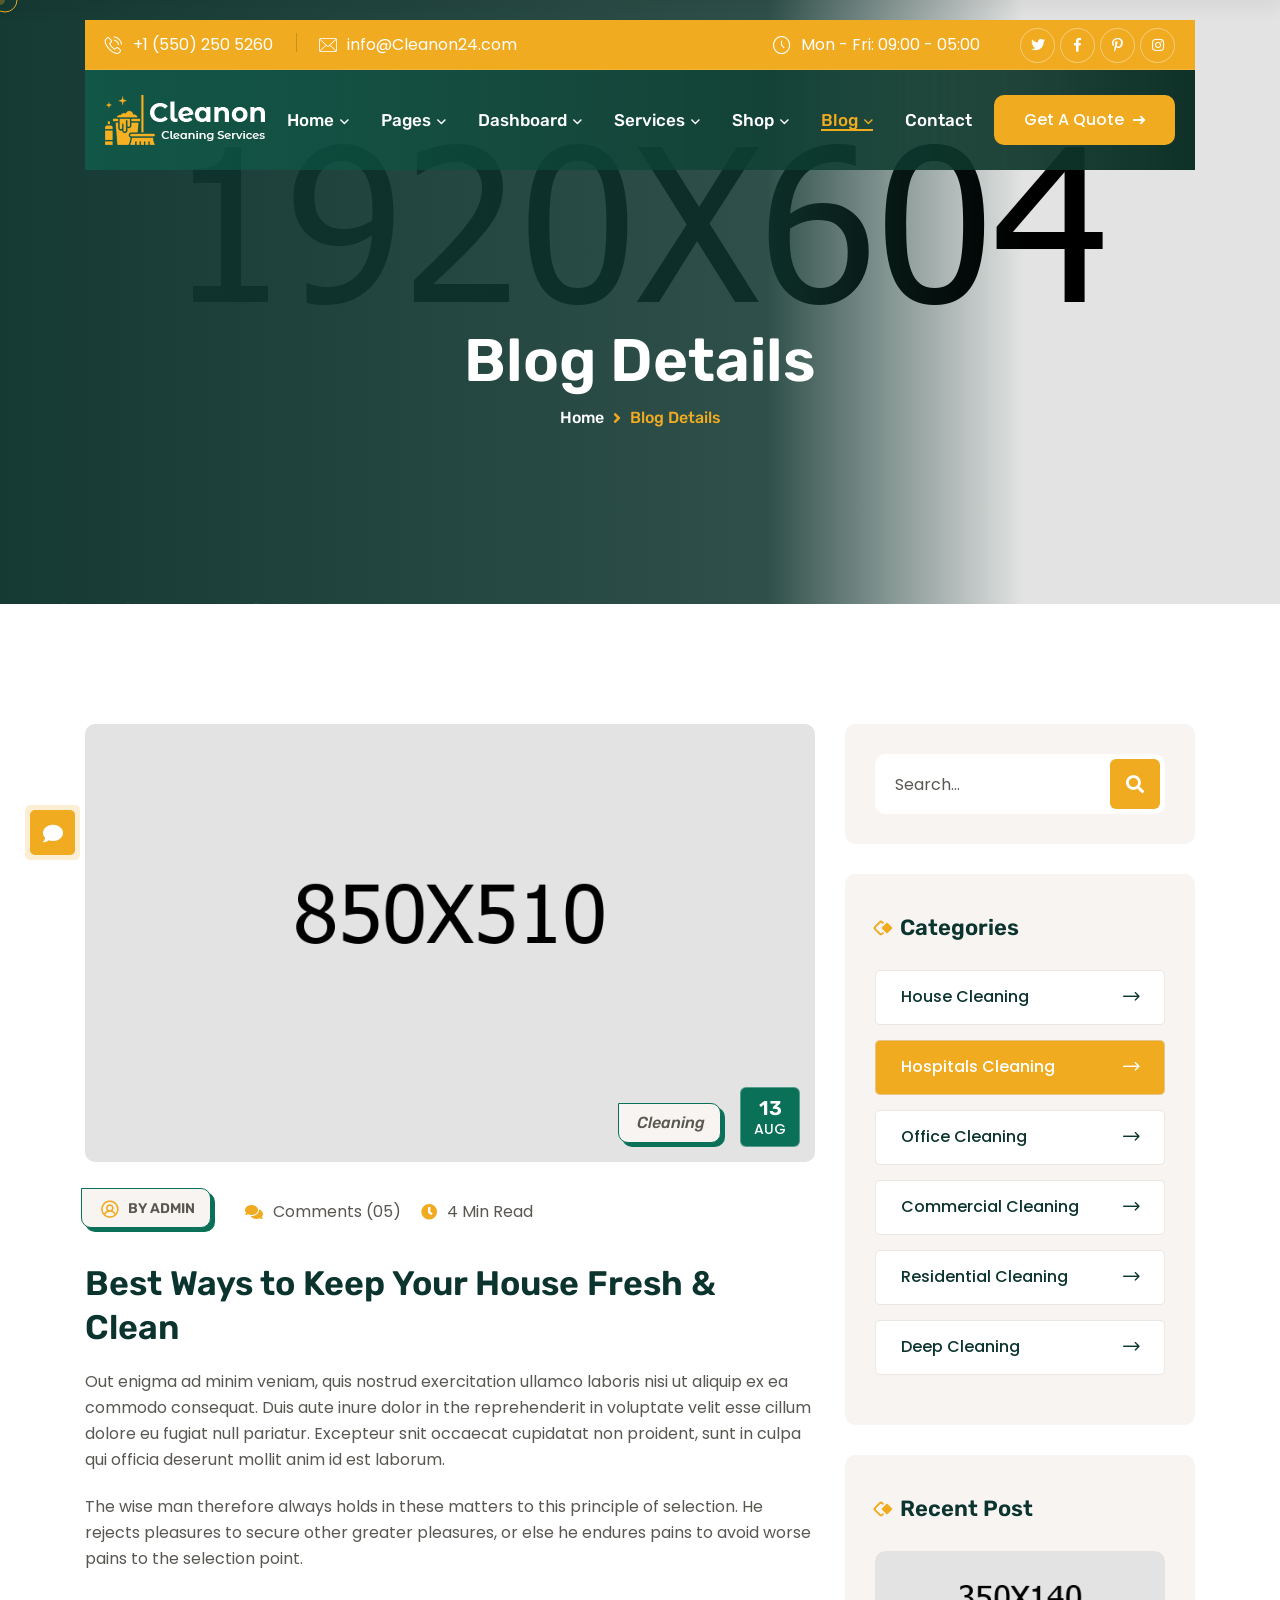
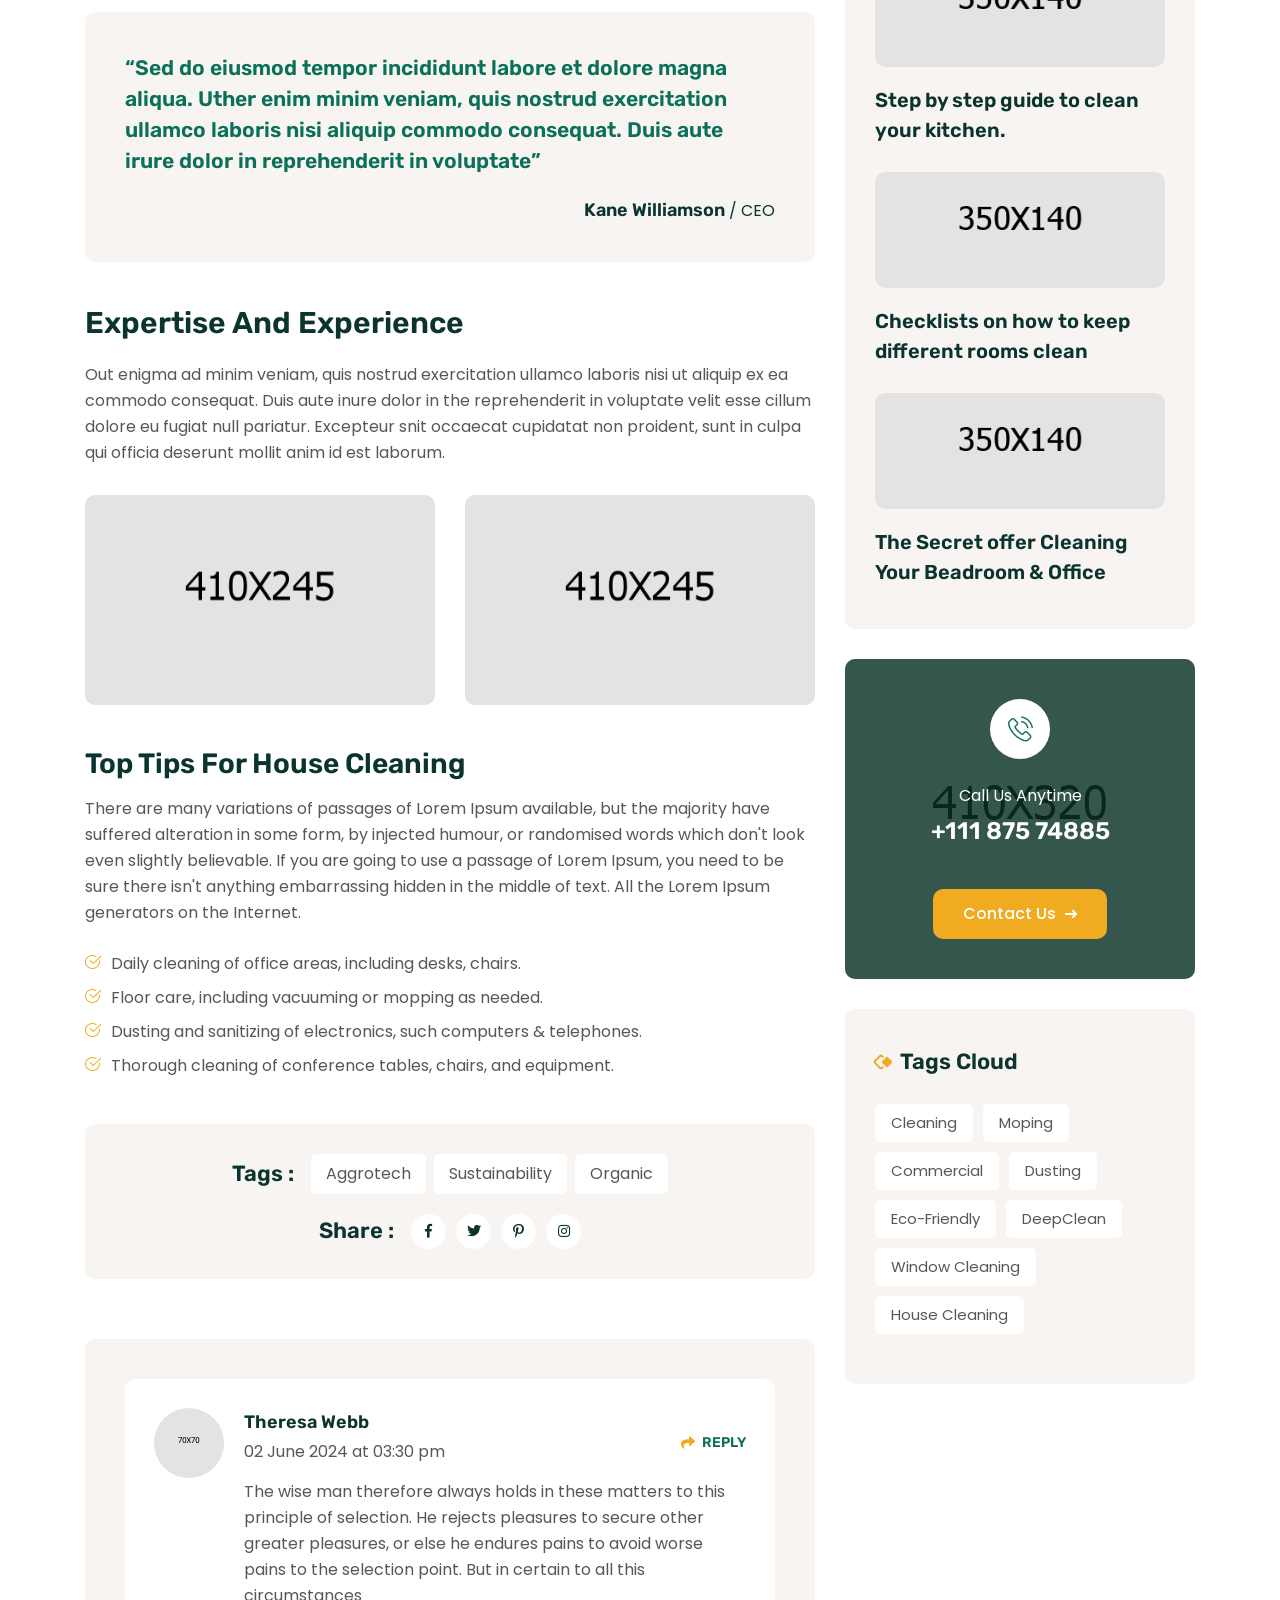
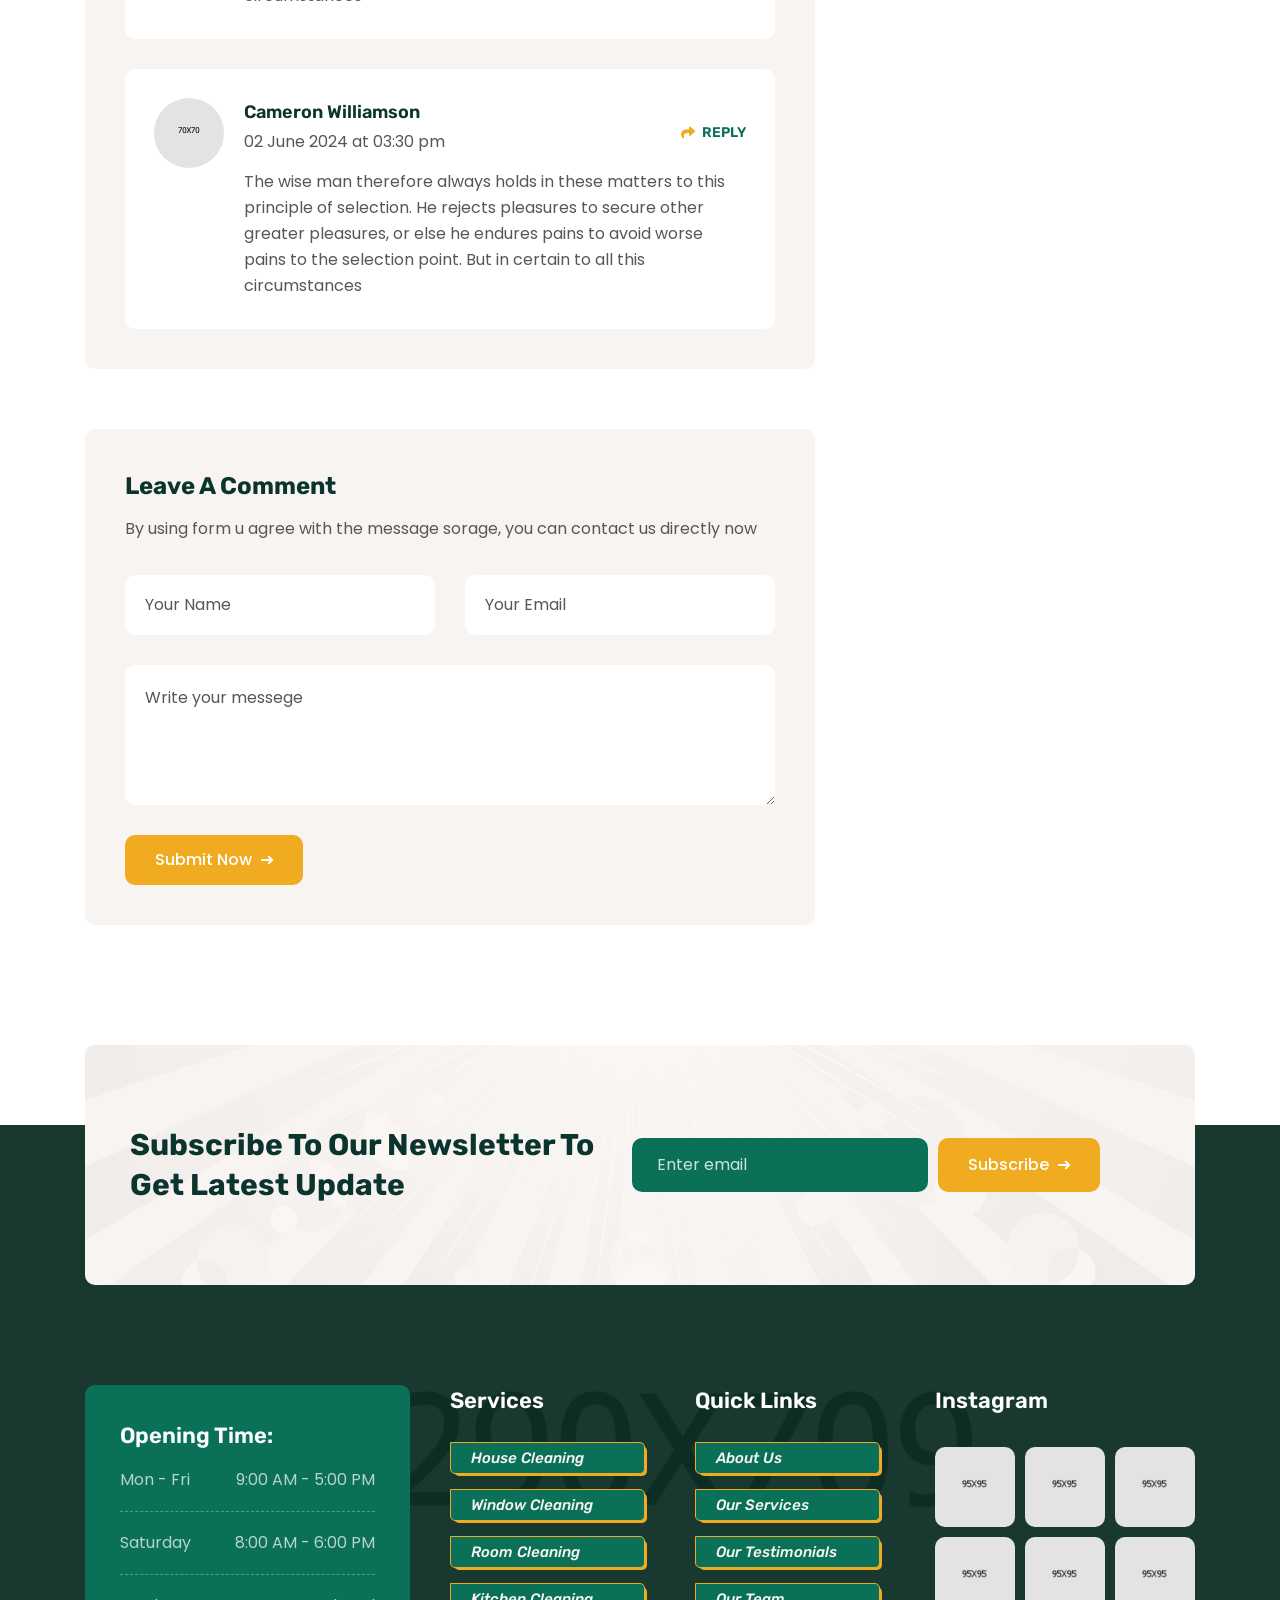
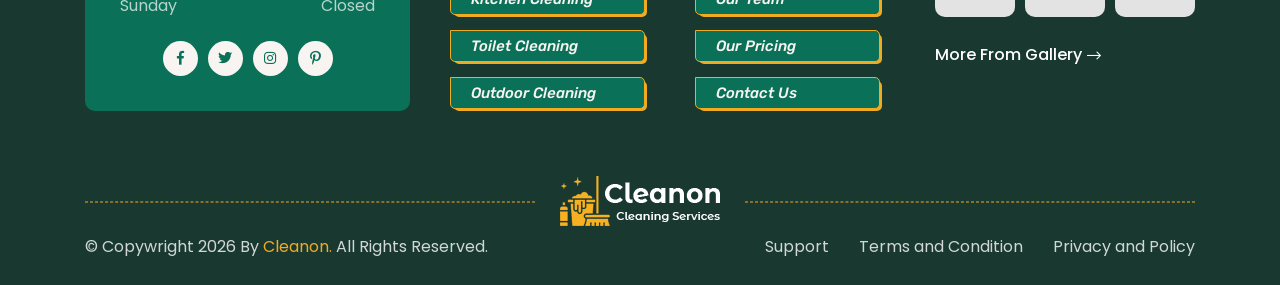
<file: blog-details.html>
<!DOCTYPE html>
<html lang="en">

<head>
    <meta charset="UTF-8" />
    <meta name="viewport" content="width=device-width, initial-scale=1.0" />
    <title>Blog Details || Cleanon|| Cleanon HTML 5 Template </title>
    <!-- favicons Icons -->
    <link rel="apple-touch-icon" sizes="180x180" href="assets/images/favicons/apple-touch-icon.png" />
    <link rel="icon" type="image/png" sizes="32x32" href="assets/images/favicons/favicon-32x32.png" />
    <link rel="icon" type="image/png" sizes="16x16" href="assets/images/favicons/favicon-16x16.png" />
    <link rel="manifest" href="assets/images/favicons/site.webmanifest" />
    <meta name="description" content="Cleanon HTML 5 Template " />

    <!-- fonts -->
    <link rel="preconnect" href="https://fonts.googleapis.com">
    <link rel="preconnect" href="https://fonts.gstatic.com" crossorigin>
    <link
        href="https://fonts.googleapis.com/css2?family=Poppins:ital,wght@0,100;0,200;0,300;0,400;0,500;0,600;0,700;0,800;0,900;1,100;1,200;1,300;1,400;1,500;1,600;1,700;1,800;1,900&display=swap"
        rel="stylesheet">

    <link href="https://fonts.googleapis.com/css2?family=Rubik:ital,wght@0,300..900;1,300..900&display=swap"
        rel="stylesheet">


    <link rel="stylesheet" href="assets/css/bootstrap.min.css" />
    <link rel="stylesheet" href="assets/css/animate.min.css" />
    <link rel="stylesheet" href="assets/css/custom-animate.css" />
    <link rel="stylesheet" href="assets/css/swiper.min.css" />
    <link rel="stylesheet" href="assets/css/font-awesome-all.css" />
    <link rel="stylesheet" href="assets/css/jarallax.css" />
    <link rel="stylesheet" href="assets/css/jquery.magnific-popup.css" />
    <link rel="stylesheet" href="assets/css/odometer.min.css" />
    <link rel="stylesheet" href="assets/css/flaticon.css">
    <link rel="stylesheet" href="assets/css/owl.carousel.min.css" />
    <link rel="stylesheet" href="assets/css/owl.theme.default.min.css" />
    <link rel="stylesheet" href="assets/css/nice-select.css" />
    <link rel="stylesheet" href="assets/css/jquery-ui.css" />
    <link rel="stylesheet" href="assets/css/twentytwenty.css" />
    <link rel="stylesheet" href="assets/css/aos.css" />
    <link rel="stylesheet" href="assets/css/timePicker.css" />



    <!-- template styles -->
    <link rel="stylesheet" href="assets/css/style.css" />
    <link rel="stylesheet" href="assets/css/responsive.css" />
</head>

<body class="custom-cursor">

    <div class="custom-cursor__cursor"></div>
    <div class="custom-cursor__cursor-two"></div>

    <!--Start Preloader-->
    <div class="loader js-preloader">
        <div></div>
        <div></div>
        <div></div>
    </div>
    <!--End Preloader-->



    <div class="chat-icon"><button type="button" class="chat-toggler"><i class="fa fa-comment"></i></button></div>
    <!--Chat Popup-->
    <div id="chat-popup" class="chat-popup">
        <div class="popup-inner">
            <div class="close-chat"><i class="fa fa-times"></i></div>
            <div class="chat-form">
                <p>Please fill out the form below and we will get back to you as soon as possible.</p>
                <form action="assets/inc/sendemail.php" method="POST" class="contact-form-validated">
                    <div class="form-group">
                        <input type="text" name="name" placeholder="Your Name" required>
                    </div>
                    <div class="form-group">
                        <input type="email" name="email" placeholder="Your Email" required>
                    </div>
                    <div class="form-group">
                        <textarea name="message" placeholder="Your Text" required></textarea>
                    </div>
                    <div class="form-group message-btn">
                        <button type="submit" class="thm-btn"> Submit Now
                            <i class="fal fa-long-arrow-right"></i>
                            <span class="hover-btn hover-bx"></span>
                            <span class="hover-btn hover-bx2"></span>
                            <span class="hover-btn hover-bx3"></span>
                            <span class="hover-btn hover-bx4"></span>
                        </button>
                    </div>
                    <div class="result"></div>
                </form>
            </div>
        </div>
    </div>



    <!-- Start sidebar widget content -->
    <div class="xs-sidebar-group info-group info-sidebar">
        <div class="xs-overlay xs-bg-black"></div>
        <div class="xs-sidebar-widget">
            <div class="sidebar-widget-container">
                <div class="widget-heading">
                    <a href="#" class="close-side-widget">X</a>
                </div>
                <div class="sidebar-textwidget">
                    <div class="sidebar-info-contents">
                        <div class="content-inner">
                            <div class="logo">
                                <a href="index.html"><img src="assets/images/resources/logo-1.png" alt="" /></a>
                            </div>
                            <div class="content-box">
                                <h4>About Us</h4>
                                <div class="inner-text">
                                    <p>Contrary to popular belief, Lorem Ipsum is not simply random text. It has
                                        roots in a piece of classical Latin literature from 45 BC, making it over
                                        2000 years old.
                                    </p>
                                </div>
                            </div>

                            <div class="form-inner">
                                <h4>Get a free quote</h4>
                                <form action="assets/inc/sendemail.php" method="POST" class="contact-form-validated">
                                    <div class="form-group">
                                        <input type="text" name="name" placeholder="Name" required="">
                                    </div>
                                    <div class="form-group">
                                        <input type="email" name="email" placeholder="Email" required="">
                                    </div>
                                    <div class="form-group">
                                        <textarea name="message" placeholder="Message..." required=""></textarea>
                                    </div>
                                    <div class="form-group message-btn">
                                        <button class="thm-btn" data-text="Submit Now +" type="submit"
                                            data-loading-text="Please wait...">Submit Now
                                            <i class="fal fa-long-arrow-right"></i>
                                            <span class="hover-btn hover-bx"></span>
                                            <span class="hover-btn hover-bx2"></span>
                                            <span class="hover-btn hover-bx3"></span>
                                            <span class="hover-btn hover-bx4"></span>
                                        </button>
                                    </div>
                                    <div class="result"></div>
                                </form>
                            </div>

                            <div class="sidebar-contact-info">
                                <h4>Contact Info</h4>
                                <ul class="list-unstyled">
                                    <li>
                                        <span class="icon-pin"></span> 88 broklyn street, New York
                                    </li>
                                    <li>
                                        <span class="icon-call"></span>
                                        <a href="tel:123456789">+1 555-9990-153</a>
                                    </li>
                                    <li>
                                        <span class="icon-email"></span>
                                        <a href="mailto:info@example.com">info@example.com</a>
                                    </li>
                                </ul>
                            </div>
                            <div class="thm-social-link1">
                                <ul class="social-box list-unstyled">
                                    <li>
                                        <a href="#"><i class="icon-facebook-app-symbol" aria-hidden="true"></i></a>
                                    </li>
                                    <li>
                                        <a href="#"><i class="icon-twitter" aria-hidden="true"></i></a>
                                    </li>
                                    <li>
                                        <a href="#"><i class="icon-linkedin" aria-hidden="true"></i></a>
                                    </li>
                                    <li>
                                        <a href="#"><i class="icon-pinterest" aria-hidden="true"></i></a>
                                    </li>
                                </ul>
                            </div>
                        </div>
                    </div>
                </div>
            </div>
        </div>
    </div>
    <!-- End sidebar widget content -->


    <div class="page-wrapper">
        <header class="main-header-two main-header-six">
            <div class="main-menu-two__top">
                <div class="container">
                    <div class="main-menu-two__top-inner">
                        <ul class="list-unstyled main-menu-two__contact-list">
                            <li>
                                <div class="icon">
                                    <i class="icon-phone-call"></i>
                                </div>
                                <div class="text">
                                    <p><a href="tel:15502505260">+1 (550) 250 5260</a></p>
                                </div>
                            </li>
                            <li>
                                <div class="icon">
                                    <i class="icon-envelope"></i>
                                </div>
                                <div class="text">
                                    <p><a href="mailto:info@Cleanon24.com">info@Cleanon24.com</a>
                                    </p>
                                </div>
                            </li>
                            <li>
                                <div class="icon">
                                    <i class="icon-location"></i>
                                </div>
                                <div class="text">
                                    <p>4124 Cimmaron Road, CA 92806</p>
                                </div>
                            </li>
                        </ul>
                        <div class="main-menu-two__top-right">
                            <div class="main-menu-two__top-time">
                                <div class="main-menu-two__top-time-icon">
                                    <span class="icon-clock-1"></span>
                                </div>
                                <p class="main-menu-two__top-text">Mon - Fri: 09:00 - 05:00</p>
                            </div>
                            <div class="main-menu-two__social">
                                <a href="#"><i class="fab fa-twitter"></i></a>
                                <a href="#"><i class="fab fa-facebook-f"></i></a>
                                <a href="#"><i class="fab fa-pinterest-p"></i></a>
                                <a href="#"><i class="fab fa-instagram"></i></a>
                            </div>
                        </div>
                    </div>
                </div>
            </div>
            <nav class="main-menu main-menu-two">
                <div class="main-menu-two__wrapper">
                    <div class="container">
                        <div class="main-menu-two__wrapper-inner">
                            <div class="main-menu-two__left">
                                <div class="main-menu-two__logo">
                                    <a href="index.html"><img src="assets/images/resources/logo-1.png" alt=""></a>
                                </div>
                            </div>
                            <div class="main-menu-two__main-menu-box">
                                <a href="#" class="mobile-nav__toggler"><i class="fa fa-bars"></i></a>
                                <ul class="main-menu__list">
                                    <li class="dropdown megamenu">
                                        <a href="#">Home </a>
                                        <ul>
                                            <li>
                                                <section class="home-showcase">
                                                    <div class="container">
                                                        <div class="home-showcase__inner">
                                                            <div class="row">
                                                                <div class="col-lg-3">
                                                                    <div class="home-showcase__item">
                                                                        <div class="home-showcase__image">
                                                                            <img src="assets/images/home-showcase/home-showcase-1-1.jpg"
                                                                                alt="">
                                                                            <div class="home-showcase__buttons">
                                                                                <a href="index.html"
                                                                                    class="thm-btn home-showcase__buttons__item">
                                                                                    Multi Page
                                                                                    <i
                                                                                        class="fal fa-long-arrow-right"></i>
                                                                                    <span
                                                                                        class="hover-btn hover-bx"></span>
                                                                                    <span
                                                                                        class="hover-btn hover-bx2"></span>
                                                                                    <span
                                                                                        class="hover-btn hover-bx3"></span>
                                                                                    <span
                                                                                        class="hover-btn hover-bx4"></span>
                                                                                </a>
                                                                                <a href="index-one-page.html"
                                                                                    class="thm-btn home-showcase__buttons__item">
                                                                                    One Page
                                                                                    <i
                                                                                        class="fal fa-long-arrow-right"></i>
                                                                                    <span
                                                                                        class="hover-btn hover-bx"></span>
                                                                                    <span
                                                                                        class="hover-btn hover-bx2"></span>
                                                                                    <span
                                                                                        class="hover-btn hover-bx3"></span>
                                                                                    <span
                                                                                        class="hover-btn hover-bx4"></span>
                                                                                </a>
                                                                            </div>
                                                                            <!-- /.home-showcase__buttons -->
                                                                        </div><!-- /.home-showcase__image -->
                                                                        <h3 class="home-showcase__title">Home
                                                                            Page
                                                                            01</h3>
                                                                        <!-- /.home-showcase__title -->
                                                                    </div><!-- /.home-showcase__item -->
                                                                </div><!-- /.col-lg-3 -->
                                                                <div class="col-lg-3">
                                                                    <div class="home-showcase__item">
                                                                        <div class="home-showcase__image">
                                                                            <img src="assets/images/home-showcase/home-showcase-1-2.jpg"
                                                                                alt="">
                                                                            <div class="home-showcase__buttons">
                                                                                <a href="index2.html"
                                                                                    class="thm-btn home-showcase__buttons__item">
                                                                                    Multi Page
                                                                                    <i
                                                                                        class="fal fa-long-arrow-right"></i>
                                                                                    <span
                                                                                        class="hover-btn hover-bx"></span>
                                                                                    <span
                                                                                        class="hover-btn hover-bx2"></span>
                                                                                    <span
                                                                                        class="hover-btn hover-bx3"></span>
                                                                                    <span
                                                                                        class="hover-btn hover-bx4"></span>
                                                                                </a>
                                                                                <a href="index2-one-page.html"
                                                                                    class="thm-btn home-showcase__buttons__item">
                                                                                    One Page
                                                                                    <i
                                                                                        class="fal fa-long-arrow-right"></i>
                                                                                    <span
                                                                                        class="hover-btn hover-bx"></span>
                                                                                    <span
                                                                                        class="hover-btn hover-bx2"></span>
                                                                                    <span
                                                                                        class="hover-btn hover-bx3"></span>
                                                                                    <span
                                                                                        class="hover-btn hover-bx4"></span>
                                                                                </a>
                                                                            </div>
                                                                            <!-- /.home-showcase__buttons -->
                                                                        </div><!-- /.home-showcase__image -->
                                                                        <h3 class="home-showcase__title">Home
                                                                            Page
                                                                            02
                                                                        </h3><!-- /.home-showcase__title -->
                                                                    </div><!-- /.home-showcase__item -->
                                                                </div><!-- /.col-lg-3 -->
                                                                <div class="col-lg-3">
                                                                    <div class="home-showcase__item">
                                                                        <div class="home-showcase__image">
                                                                            <img src="assets/images/home-showcase/home-showcase-1-3.jpg"
                                                                                alt="">
                                                                            <div class="home-showcase__buttons">
                                                                                <a href="index3.html"
                                                                                    class="thm-btn home-showcase__buttons__item">
                                                                                    Multi Page
                                                                                    <i
                                                                                        class="fal fa-long-arrow-right"></i>
                                                                                    <span
                                                                                        class="hover-btn hover-bx"></span>
                                                                                    <span
                                                                                        class="hover-btn hover-bx2"></span>
                                                                                    <span
                                                                                        class="hover-btn hover-bx3"></span>
                                                                                    <span
                                                                                        class="hover-btn hover-bx4"></span>
                                                                                </a>
                                                                                <a href="index3-one-page.html"
                                                                                    class="thm-btn home-showcase__buttons__item">
                                                                                    One Page
                                                                                    <i
                                                                                        class="fal fa-long-arrow-right"></i>
                                                                                    <span
                                                                                        class="hover-btn hover-bx"></span>
                                                                                    <span
                                                                                        class="hover-btn hover-bx2"></span>
                                                                                    <span
                                                                                        class="hover-btn hover-bx3"></span>
                                                                                    <span
                                                                                        class="hover-btn hover-bx4"></span>
                                                                                </a>
                                                                            </div>
                                                                            <!-- /.home-showcase__buttons -->
                                                                        </div><!-- /.home-showcase__image -->
                                                                        <h3 class="home-showcase__title">Home
                                                                            Page
                                                                            03
                                                                        </h3><!-- /.home-showcase__title -->
                                                                    </div><!-- /.home-showcase__item -->
                                                                </div><!-- /.col-lg-3 -->
                                                                <div class="col-lg-3">
                                                                    <div class="home-showcase__item">
                                                                        <div class="home-showcase__image">
                                                                            <img src="assets/images/home-showcase/home-showcase-1-4.jpg"
                                                                                alt="">
                                                                            <div class="home-showcase__buttons">
                                                                                <a href="index4.html"
                                                                                    class="thm-btn home-showcase__buttons__item">
                                                                                    Multi Page
                                                                                    <i
                                                                                        class="fal fa-long-arrow-right"></i>
                                                                                    <span
                                                                                        class="hover-btn hover-bx"></span>
                                                                                    <span
                                                                                        class="hover-btn hover-bx2"></span>
                                                                                    <span
                                                                                        class="hover-btn hover-bx3"></span>
                                                                                    <span
                                                                                        class="hover-btn hover-bx4"></span>
                                                                                </a>
                                                                                <a href="index4-one-page.html"
                                                                                    class="thm-btn home-showcase__buttons__item">
                                                                                    One Page
                                                                                    <i
                                                                                        class="fal fa-long-arrow-right"></i>
                                                                                    <span
                                                                                        class="hover-btn hover-bx"></span>
                                                                                    <span
                                                                                        class="hover-btn hover-bx2"></span>
                                                                                    <span
                                                                                        class="hover-btn hover-bx3"></span>
                                                                                    <span
                                                                                        class="hover-btn hover-bx4"></span>
                                                                                </a>
                                                                            </div>
                                                                            <!-- /.home-showcase__buttons -->
                                                                        </div><!-- /.home-showcase__image -->
                                                                        <h3 class="home-showcase__title">Home
                                                                            Page
                                                                            04
                                                                        </h3><!-- /.home-showcase__title -->
                                                                    </div><!-- /.home-showcase__item -->
                                                                </div><!-- /.col-lg-3 -->
                                                                <div class="col-lg-3">
                                                                    <div class="home-showcase__item">
                                                                        <div class="home-showcase__image">
                                                                            <img src="assets/images/home-showcase/home-showcase-1-5.jpg"
                                                                                alt="">
                                                                            <div class="home-showcase__buttons">
                                                                                <a href="index5.html"
                                                                                    class="thm-btn home-showcase__buttons__item">
                                                                                    Multi Page
                                                                                    <i
                                                                                        class="fal fa-long-arrow-right"></i>
                                                                                    <span
                                                                                        class="hover-btn hover-bx"></span>
                                                                                    <span
                                                                                        class="hover-btn hover-bx2"></span>
                                                                                    <span
                                                                                        class="hover-btn hover-bx3"></span>
                                                                                    <span
                                                                                        class="hover-btn hover-bx4"></span>
                                                                                </a>
                                                                                <a href="index5-one-page.html"
                                                                                    class="thm-btn home-showcase__buttons__item">
                                                                                    One Page
                                                                                    <i
                                                                                        class="fal fa-long-arrow-right"></i>
                                                                                    <span
                                                                                        class="hover-btn hover-bx"></span>
                                                                                    <span
                                                                                        class="hover-btn hover-bx2"></span>
                                                                                    <span
                                                                                        class="hover-btn hover-bx3"></span>
                                                                                    <span
                                                                                        class="hover-btn hover-bx4"></span>
                                                                                </a>
                                                                            </div>
                                                                            <!-- /.home-showcase__buttons -->
                                                                        </div><!-- /.home-showcase__image -->
                                                                        <h3 class="home-showcase__title">Home
                                                                            Page
                                                                            05
                                                                        </h3><!-- /.home-showcase__title -->
                                                                    </div><!-- /.home-showcase__item -->
                                                                </div><!-- /.col-lg-3 -->
                                                                <div class="col-lg-3">
                                                                    <div class="home-showcase__item">
                                                                        <div class="home-showcase__image">
                                                                            <img src="assets/images/home-showcase/home-showcase-1-6.jpg"
                                                                                alt="">
                                                                            <div class="home-showcase__buttons">
                                                                                <a href="index-dark.html"
                                                                                    class="thm-btn home-showcase__buttons__item">
                                                                                    Dark Home
                                                                                    <i
                                                                                        class="fal fa-long-arrow-right"></i>
                                                                                    <span
                                                                                        class="hover-btn hover-bx"></span>
                                                                                    <span
                                                                                        class="hover-btn hover-bx2"></span>
                                                                                    <span
                                                                                        class="hover-btn hover-bx3"></span>
                                                                                    <span
                                                                                        class="hover-btn hover-bx4"></span>
                                                                                </a>
                                                                            </div>
                                                                            <!-- /.home-showcase__buttons -->
                                                                        </div><!-- /.home-showcase__image -->
                                                                        <h3 class="home-showcase__title">Dark Home
                                                                        </h3><!-- /.home-showcase__title -->
                                                                    </div><!-- /.home-showcase__item -->
                                                                </div><!-- /.col-lg-3 -->
                                                                <div class="col-lg-3">
                                                                    <div class="home-showcase__item">
                                                                        <div class="home-showcase__image">
                                                                            <img src="assets/images/home-showcase/home-showcase-1-7.jpg"
                                                                                alt="">
                                                                            <div class="home-showcase__buttons">
                                                                                <a href="index-rtl.html"
                                                                                    class="thm-btn home-showcase__buttons__item">
                                                                                    Dark Home
                                                                                    <i
                                                                                        class="fal fa-long-arrow-right"></i>
                                                                                    <span
                                                                                        class="hover-btn hover-bx"></span>
                                                                                    <span
                                                                                        class="hover-btn hover-bx2"></span>
                                                                                    <span
                                                                                        class="hover-btn hover-bx3"></span>
                                                                                    <span
                                                                                        class="hover-btn hover-bx4"></span>
                                                                                </a>
                                                                            </div>
                                                                            <!-- /.home-showcase__buttons -->
                                                                        </div><!-- /.home-showcase__image -->
                                                                        <h3 class="home-showcase__title">RTL Home
                                                                        </h3><!-- /.home-showcase__title -->
                                                                    </div><!-- /.home-showcase__item -->
                                                                </div><!-- /.col-lg-3 -->
                                                                <div class="col-lg-3">
                                                                    <div class="home-showcase__item">
                                                                        <div class="home-showcase__image">
                                                                            <img src="assets/images/home-showcase/home-showcase-1-8.jpg"
                                                                                alt="">
                                                                            <div class="home-showcase__buttons">
                                                                                <a href="coming-soon.html"
                                                                                    class="thm-btn home-showcase__buttons__item">
                                                                                    View Page
                                                                                    <i
                                                                                        class="fal fa-long-arrow-right"></i>
                                                                                    <span
                                                                                        class="hover-btn hover-bx"></span>
                                                                                    <span
                                                                                        class="hover-btn hover-bx2"></span>
                                                                                    <span
                                                                                        class="hover-btn hover-bx3"></span>
                                                                                    <span
                                                                                        class="hover-btn hover-bx4"></span>
                                                                                </a>
                                                                            </div>
                                                                            <!-- /.home-showcase__buttons -->
                                                                        </div><!-- /.home-showcase__image -->
                                                                        <h3 class="home-showcase__title">Coming Soon
                                                                        </h3><!-- /.home-showcase__title -->
                                                                    </div><!-- /.home-showcase__item -->
                                                                </div><!-- /.col-lg-3 -->
                                                            </div><!-- /.row -->
                                                        </div><!-- /.home-showcase__inner -->

                                                    </div><!-- /.container -->
                                                </section>
                                            </li>
                                        </ul>
                                    </li>
                                    <li class="dropdown">
                                        <a href="#">Pages</a>
                                        <ul class="shadow-box">
                                            <li class="dropdown">
                                                <a href="#">About</a>
                                                <ul class="shadow-box">
                                                    <li><a href="about.html">About</a></li>
                                                    <li><a href="history.html">History</a></li>
                                                </ul>
                                            </li>
                                            <li><a href="team.html">Team</a></li>
                                            <li><a href="team-details.html">Team Details</a></li>
                                            <li><a href="projects.html">Projects</a></li>
                                            <li><a href="project-details.html">Project Details</a></li>
                                            <li><a href="testimonials.html">Testimonials</a></li>
                                            <li><a href="pricing.html">Pricing</a></li>
                                            <li><a href="faq.html">FAQs</a></li>
                                            <li><a href="privacy.html">Privacy</a></li>
                                            <li><a href="404.html">404 Error</a></li>
                                            <li><a href="coming-soon.html">Coming Soon</a></li>
                                        </ul>
                                    </li>
                                    <li class="dropdown">
                                        <a href="#">Dashboard</a>
                                        <ul class="shadow-box">
                                            <li><a href="profile-dashboard.html">Dashboard</a></li>
                                            <li><a href="my-profile-info.html">My Profile</a></li>
                                            <li><a href="profile-booking.html">My Booking</a></li>
                                            <li><a href="profile-booking-history.html">Booking History</a></li>
                                            <li><a href="profile-listing.html">My Listing</a></li>
                                            <li class="dropdown"><a href="#">Add Listing</a>
                                                <ul>
                                                    <li><a href="profile-add-listing.html">Add Listing</a></li>
                                                    <li><a href="profile-add-listing-deep-cleaning.html">Add Deep
                                                            Cleaning</a></li>
                                                    <li><a href="profile-add-listing-ommercial-cleaning.html">Add
                                                            Commercial Cleaning</a>
                                                    </li>
                                                    <li><a href="profile-add-listing-upholstery-cleaning.html">Add
                                                            Upholstery Cleaning</a></li>
                                                </ul>
                                            </li>
                                            <li><a href="profile-wishlist.html">My Wishlist</a></li>
                                            <li><a href="profile-messages.html">Messages</a></li>
                                            <li><a href="profile-wallet.html">My Wallet</a></li>
                                            <li><a href="profile-notifications.html">Notifications</a></li>
                                            <li><a href="profile-settings.html">Settings</a></li>
                                            <li><a href="profile-logout.html">Logout</a></li>
                                        </ul>
                                    </li>
                                    <li class="dropdown">
                                        <a href="#">services</a>
                                        <ul class="shadow-box">
                                            <li><a href="services.html">Services</a></li>
                                            <li><a href="house-cleaning.html">House Cleaning</a></li>
                                            <li><a href="office-cleaning.html">Office Cleaning</a></li>
                                            <li><a href="commercial-cleaning.html">Commercial Cleaning</a></li>
                                            <li><a href="window-cleaning.html">Window Cleaning</a></li>
                                            <li><a href="residential-cleaning.html">Residential Cleaning</a></li>
                                            <li><a href="floor-cleaning.html">Floor Cleaning</a></li>
                                        </ul>
                                    </li>
                                    <li class="dropdown">
                                        <a href="#">Shop</a>
                                        <ul class="shadow-box">
                                            <li><a href="products.html">Products</a></li>
                                            <li><a href="product-details.html">Product Details</a></li>
                                            <li><a href="cart.html">Cart</a></li>
                                            <li><a href="checkout.html">Checkout</a></li>
                                            <li><a href="wishlist.html">Wishlist</a></li>
                                            <li><a href="sign-up.html">Sign Up</a></li>
                                            <li><a href="login.html">Login</a></li>
                                        </ul>
                                    </li>
                                    <li class="dropdown">
                                        <a href="#">Blog</a>
                                        <ul class="shadow-box">
                                            <li><a href="blog.html">Blog</a></li>
                                            <li><a href="blog-standard.html">Blog Standard</a></li>
                                            <li><a href="blog-left-sidebar.html">Blog Left Sidebar</a></li>
                                            <li><a href="blog-right-sidebar.html">Blog Right Sidebar</a></li>
                                            <li><a href="blog-details.html">Blog Details</a></li>
                                        </ul>
                                    </li>
                                    <li>
                                        <a href="contact.html">Contact</a>
                                    </li>
                                </ul>
                            </div>
                            <div class="main-menu-two__right">
                                <div class="main-menu-two__search-box">
                                    <span class="main-menu-two__search searcher-toggler-box fal fa-search"></span>
                                </div>
                                <div class="main-menu-two__cart">
                                    <a href="cart.html">
                                        <span class="fal fa-shopping-cart"></span>
                                        <span class="main-menu-two__cart-count">02</span>
                                    </a>
                                </div>
                                <div class="main-menu-two__user">
                                    <a href="sign-up.html"><span class="far fa-users"></span></a>
                                </div>
                                <div class="main-menu-two__btn-box">
                                    <a class="thm-btn" href="contact.html">Get A Quote
                                        <i class="fal fa-long-arrow-right"></i>
                                        <span class="hover-btn hover-bx"></span>
                                        <span class="hover-btn hover-bx2"></span>
                                        <span class="hover-btn hover-bx3"></span>
                                        <span class="hover-btn hover-bx4"></span>
                                    </a>
                                </div>
                            </div>
                        </div>
                    </div>
                </div>
            </nav>
        </header>

        <div class="stricky-header stricked-menu main-menu main-menu-two">
            <div class="sticky-header__content"></div><!-- /.sticky-header__content -->
        </div><!-- /.stricky-header -->


        <!--Page Header Start-->
        <section class="page-header">
            <div class="page-header__bg" style="background-image: url(assets/images/backgrounds/page-header-bg.jpg);">
            </div>
            <div class="container">
                <div class="page-header__inner">
                    <h3>Blog Details </h3>
                    <div class="thm-breadcrumb__inner">
                        <ul class="thm-breadcrumb list-unstyled">
                            <li><a href="index.html">Home</a></li>
                            <li><span class="fas fa-angle-right"></span></li>
                            <li>Blog Details </li>
                        </ul>
                    </div>
                </div>
            </div>
            <div class="bubbleContainer">
                <div class="bubble-1"></div>
                <div class="bubble-2"></div>
                <div class="bubble-3"></div>
            </div>
        </section>
        <!--Page Header End-->

        <!--Blog Details Start -->
        <section class="blog-details">
            <div class="container">
                <div class="row">
                    <div class="col-xl-8 col-lg-7">
                        <div class="blog-details__left">
                            <div class="blog-details__img">
                                <img src="assets/images/blog/blog-details-img-1.jpg" alt="">
                                <div class="blog-details__tag-1">
                                    <a href="blog-details.html">Cleaning</a>
                                </div>
                                <div class="blog-details__date">
                                    <p>13</p>
                                    <span>Aug</span>
                                </div>
                            </div>
                            <div class="blog-details__content">
                                <div class="blog-details__user-and-meta">
                                    <div class="blog-details__user">
                                        <p><span class="icon-user"></span>By Admin</p>
                                    </div>
                                    <ul class="blog-details__meta list-unstyled">
                                        <li>
                                            <a href="#"><span class="fas fa-comments"></span>Comments (05)</a>
                                        </li>
                                        <li>
                                            <a href="#"><span class="fas fa-clock"></span>4 Min Read</a>
                                        </li>
                                    </ul>
                                </div>
                                <h3 class="blog-details__title">Best Ways to Keep Your House Fresh & Clean
                                </h3>
                                <p class="blog-details__text-1">Out enigma ad minim veniam, quis nostrud exercitation
                                    ullamco laboris nisi ut aliquip ex ea commodo consequat. Duis aute inure dolor in
                                    the reprehenderit in voluptate velit esse cillum dolore eu fugiat null pariatur.
                                    Excepteur snit occaecat cupidatat non proident, sunt in culpa qui officia deserunt
                                    mollit anim id est laborum.</p>
                                <p class="blog-details__text-2">The wise man therefore always holds in these matters to
                                    this principle of selection. He rejects pleasures to secure other greater pleasures,
                                    or else he endures pains to avoid worse pains to the selection point.</p>
                                <div class="blog-details__author-box">
                                    <h4 class="blog-details__author-text">“Sed do eiusmod tempor incididunt labore et
                                        dolore magna aliqua. Uther enim minim veniam, quis nostrud exercitation ullamco
                                        laboris nisi aliquip commodo consequat. Duis aute irure dolor in reprehenderit
                                        in voluptate”</h4>
                                    <p class="blog-details__author-name">Kane Williamson<span> / CEO</span></p>
                                </div>
                                <h3 class="blog-details__title-2">Expertise and Experience</h3>
                                <p class="blog-details__text-3">Out enigma ad minim veniam, quis nostrud exercitation
                                    ullamco laboris nisi ut aliquip ex ea commodo consequat. Duis aute inure dolor in
                                    the reprehenderit in voluptate velit esse cillum dolore eu fugiat null pariatur.
                                    Excepteur snit occaecat cupidatat non proident, sunt in culpa qui officia deserunt
                                    mollit anim id est laborum.</p>
                                <div class="blog-details__img-box">
                                    <div class="row">
                                        <div class="col-xl-6">
                                            <div class="blog-details__img-box-img">
                                                <img src="assets/images/blog/blog-details-img-box-img-1.jpg" alt="">
                                            </div>
                                        </div>
                                        <div class="col-xl-6">
                                            <div class="blog-details__img-box-img">
                                                <img src="assets/images/blog/blog-details-img-box-img-2.jpg" alt="">
                                            </div>
                                        </div>
                                    </div>
                                </div>
                                <h3 class="blog-details__title-3">Top tips for house cleaning</h3>
                                <p class="blog-details__text-4">There are many variations of passages of Lorem Ipsum
                                    available, but the majority have suffered alteration in some form, by injected
                                    humour, or randomised words which don't look even slightly believable. If you are
                                    going to use a passage of Lorem Ipsum, you need to be sure there isn't anything
                                    embarrassing hidden in the middle of text. All the Lorem Ipsum generators on the
                                    Internet.</p>
                                <ul class="blog-details__points-box">
                                    <li>
                                        <div class="icon">
                                            <span class="icon-checkmark"></span>
                                        </div>
                                        <p>Daily cleaning of office areas, including desks, chairs.</p>
                                    </li>
                                    <li>
                                        <div class="icon">
                                            <span class="icon-checkmark"></span>
                                        </div>
                                        <p>Floor care, including vacuuming or mopping as needed.</p>
                                    </li>
                                    <li>
                                        <div class="icon">
                                            <span class="icon-checkmark"></span>
                                        </div>
                                        <p>Dusting and sanitizing of electronics, such computers & telephones.</p>
                                    </li>
                                    <li>
                                        <div class="icon">
                                            <span class="icon-checkmark"></span>
                                        </div>
                                        <p>Thorough cleaning of conference tables, chairs, and equipment.</p>
                                    </li>
                                </ul>
                                <div class="blog-details__tag-and-share">
                                    <div class="blog-details__tag">
                                        <h3 class="blog-details__tag-title">Tags :</h3>
                                        <ul class="blog-details__tag-list list-unstyled">
                                            <li>
                                                <a href="#">Aggrotech</a>
                                            </li>
                                            <li>
                                                <a href="#">Sustainability</a>
                                            </li>
                                            <li>
                                                <a href="#">Organic</a>
                                            </li>
                                        </ul>
                                    </div>
                                    <div class="blog-details__share-box">
                                        <h3 class="blog-details__share-title">Share :</h3>
                                        <div class="blog-details__share">
                                            <a href="#"><span class="fab fa-facebook-f"></span></a>
                                            <a href="#"><span class="fab fa-twitter"></span></a>
                                            <a href="#"><span class="fab fa-pinterest-p"></span></a>
                                            <a href="#"><span class="fab fa-instagram"></span></a>
                                        </div>
                                    </div>
                                </div>
                                <div class="comment-one">
                                    <div class="comment-one__single">
                                        <div class="comment-one__image">
                                            <img src="assets/images/blog/comment-1-1.jpg" alt="">
                                        </div>
                                        <div class="comment-one__content">
                                            <h3>Theresa Webb</h3>
                                            <span>02 June 2024 at 03:30 pm</span>
                                            <p>The wise man therefore always holds in these matters to this principle of
                                                selection. He rejects pleasures to secure other greater pleasures, or
                                                else he endures pains to avoid worse pains to the selection point. But
                                                in certain to all this circumstances</p>
                                            <div class="comment-one__btn-box">
                                                <a href="blog-details.html" class="comment-one__btn"><span
                                                        class="fas fa-share"></span>Reply</a>
                                            </div>
                                        </div>
                                    </div>
                                    <div class="comment-one__single">
                                        <div class="comment-one__image">
                                            <img src="assets/images/blog/comment-1-2.jpg" alt="">
                                        </div>
                                        <div class="comment-one__content">
                                            <h3>Cameron Williamson</h3>
                                            <span>02 June 2024 at 03:30 pm</span>
                                            <p>The wise man therefore always holds in these matters to this principle of
                                                selection. He rejects pleasures to secure other greater pleasures, or
                                                else he endures pains to avoid worse pains to the selection point. But
                                                in certain to all this circumstances</p>
                                            <div class="comment-one__btn-box">
                                                <a href="blog-details.html" class="comment-one__btn"><span
                                                        class="fas fa-share"></span>Reply
                                                </a>
                                            </div>
                                        </div>
                                    </div>
                                </div>
                                <div class="comment-form">
                                    <h3 class="comment-form__title">Leave A Comment</h3>
                                    <p class="comment-form__text">By using form u agree with the message sorage, you can
                                        contact us directly now</p>
                                    <form action="assets/inc/sendemail.php"
                                        class="comment-one__form contact-form-validated" method="post">
                                        <div class="row">
                                            <div class="col-xl-6">
                                                <div class="comment-form__input-box">
                                                    <input type="text" placeholder="Your Name" name="name">
                                                </div>
                                            </div>
                                            <div class="col-xl-6">
                                                <div class="comment-form__input-box">
                                                    <input type="email" placeholder="Your Email" name="email">
                                                </div>
                                            </div>
                                        </div>
                                        <div class="row">
                                            <div class="col-xl-12">
                                                <div class="comment-form__input-box text-message-box">
                                                    <textarea name="message"
                                                        placeholder="Write your messege"></textarea>
                                                </div>
                                                <div class="comment-form__btn-box">
                                                    <button type="submit" class="thm-btn comment-form__btn">submit
                                                        now <i class="fal fa-long-arrow-right"></i>
                                                        <span class="hover-btn hover-bx"></span>
                                                        <span class="hover-btn hover-bx2"></span>
                                                        <span class="hover-btn hover-bx3"></span>
                                                        <span class="hover-btn hover-bx4"></span></button>
                                                </div>
                                            </div>
                                        </div>
                                    </form>
                                    <div class="result"></div>
                                </div>
                            </div>
                        </div>
                    </div>

                    <!--Start Sidebar-->
                    <div class="col-xl-4 col-lg-5">
                        <div class="sidebar">
                            <!--Start Sidebar Single-->
                            <div class="sidebar__single sidebar__search wow fadeInUp" data-wow-delay=".1s">
                                <form action="#" class="sidebar__search-form">
                                    <input type="search" placeholder="Search...">
                                    <button type="submit"><i class="fa fa-search"></i></button>
                                </form>
                            </div>
                            <!--End Sidebar Single-->


                            <!--Start Sidebar Single-->
                            <div class="sidebar__single sidebar__category wow fadeInUp" data-wow-delay=".1s">
                                <div class="sidebar__title-box">
                                    <div class="sidebar__title-shape"></div>
                                    <div class="sidebar__title-shape-2"></div>
                                    <h3 class="sidebar__title">Categories</h3>
                                </div>
                                <ul class="sidebar__category-list list-unstyled">
                                    <li><a href="#">House Cleaning <span class="icon-right-arrow1"></span></a></li>
                                    <li class="active"><a href="#">Hospitals Cleaning<span
                                                class="icon-right-arrow1"></span></a></li>
                                    <li><a href="#">Office Cleaning<span class="icon-right-arrow1"></span></a></li>
                                    <li><a href="#">Commercial Cleaning<span class="icon-right-arrow1"></span></a></li>
                                    <li><a href="#">Residential Cleaning<span class="icon-right-arrow1"></span></a></li>
                                    <li><a href="#">Deep Cleaning<span class="icon-right-arrow1"></span></a></li>
                                </ul>
                            </div>
                            <!--End Sidebar Single-->

                            <!--Start Sidebar Single-->
                            <div class="sidebar__single sidebar__post wow fadeInUp" data-wow-delay=".1s">
                                <div class="sidebar__title-box">
                                    <div class="sidebar__title-shape"></div>
                                    <div class="sidebar__title-shape-2"></div>
                                    <h3 class="sidebar__title">Recent Post</h3>
                                </div>
                                <div class="sidebar__post-box">
                                    <div class="sidebar__post-single">
                                        <div class="sidebar-post__img">
                                            <img src="assets/images/blog/recent-post-img-1.jpg" alt="">
                                        </div>
                                        <div class="sidebar__post-content-box">
                                            <h3><a href="#">Step by step guide to clean your kitchen.</a>
                                            </h3>
                                        </div>
                                    </div>

                                    <div class="sidebar__post-single">
                                        <div class="sidebar-post__img">
                                            <img src="assets/images/blog/recent-post-img-2.jpg" alt="">
                                        </div>
                                        <div class="sidebar__post-content-box">
                                            <h3><a href="#">Checklists on how to keep different rooms clean</a>
                                            </h3>
                                        </div>
                                    </div>

                                    <div class="sidebar__post-single">
                                        <div class="sidebar-post__img">
                                            <img src="assets/images/blog/recent-post-img-3.jpg" alt="">
                                        </div>
                                        <div class="sidebar__post-content-box">
                                            <h3><a href="#">The Secret offer Cleaning Your Beadroom & Office</a></h3>
                                        </div>
                                    </div>
                                </div>
                            </div>
                            <!--End Sidebar Single-->

                            <!--Start Sidebar Single-->
                            <div class="sidebar__single sidebar__contact wow fadeInUp" data-wow-delay=".1s">
                                <div class="sidebar__contact-bg"
                                    style="background-image: url(assets/images/backgrounds/sidebar-contact-bg.jpg);">
                                </div>
                                <div class="sidebar__contact-icon">
                                    <span class="icon-phone-call"></span>
                                </div>
                                <div class="sidebar__contact-text">
                                    <p>Call Us Anytime</p>
                                    <h3><a href="tel:1234567890">+111 875 74885</a></h3>
                                </div>
                                <div class="sidebar__contact-btn">
                                    <a class="thm-btn" href="contact-1.html">Contact Us
                                        <i class="fal fa-long-arrow-right"></i>
                                        <span class="hover-btn hover-bx"></span>
                                        <span class="hover-btn hover-bx2"></span>
                                        <span class="hover-btn hover-bx3"></span>
                                        <span class="hover-btn hover-bx4"></span>
                                    </a>
                                </div>
                            </div>
                            <!--End Sidebar Single-->

                            <!--Start Sidebar Single-->
                            <div class="sidebar__single sidebar__tags wow fadeInUp" data-wow-delay=".1s">
                                <div class="sidebar__title-box">
                                    <div class="sidebar__title-shape"></div>
                                    <div class="sidebar__title-shape-2"></div>
                                    <h3 class="sidebar__title">Tags Cloud</h3>
                                </div>
                                <ul class="sidebar__tags-list clearfix list-unstyled">
                                    <li><a href="#">Cleaning</a></li>
                                    <li><a href="#">Moping</a></li>
                                    <li><a href="#">Commercial</a></li>
                                    <li><a href="#">Dusting</a></li>
                                    <li><a href="#">Eco-friendly</a></li>
                                    <li><a href="#">DeepClean</a></li>
                                    <li><a href="#">Window Cleaning</a></li>
                                    <li><a href="#">House Cleaning</a></li>
                                </ul>
                            </div>
                            <!--End Sidebar Single-->

                        </div>
                    </div>
                    <!--End Sidebar-->
                </div>
            </div>
        </section>
        <!--Blog Details End-->

        <!--Site Footer Two Start-->
        <footer class="site-footer-two">
            <div class="site-footer-two__top">
                <div class="container">
                    <div class="footer-widget-two__newsletter wow fadeInUp" data-wow-delay="200ms">
                        <div class="footer-widget-two__newsletter-bg-shape"
                            style="background-image: url(assets/images/shapes/footer-widget-two-newsletter-bg-shape.png);">
                        </div>
                        <h3 class="footer-widget-two__newsletter-title">Subscribe To Our Newsletter To<br>
                            Get
                            Latest Update</h3>
                        <form class="contact-form-validated footer-widget-two__newsletter-form"
                            action="assets/inc/sendemail.php" method="post">
                            <div class="footer-widget-two__newsletter-form-input-box">
                                <input type="email" placeholder="Enter email" name="email">
                            </div>
                            <button type="submit" class="footer-widget-two__newsletter-btn thm-btn">Subscribe
                                <i class="fal fa-long-arrow-right"></i>
                                <span class="hover-btn hover-bx"></span>
                                <span class="hover-btn hover-bx2"></span>
                                <span class="hover-btn hover-bx3"></span>
                                <span class="hover-btn hover-bx4"></span>
                            </button>
                        </form>
                        <div class="result"></div>
                    </div>
                </div>
            </div>
            <div class="site-footer-two__middle">
                <div class="site-footer-two__middle-bg"
                    style="background-image: url(assets/images/backgrounds/site-footer-two-middle-bg.jpg);"></div>
                <div class="container">
                    <div class="row">
                        <div class="col-xl-3 col-lg-6 col-md-6 wow fadeInUp" data-wow-delay="100ms">
                            <div class="footer-widget-two__working-box">
                                <h3 class="footer-widget-two__working-title">opening time:</h3>
                                <ul class="footer-widget-two__working-hour list-unstyled">
                                    <li>
                                        <p>Mon - Fri<span>9:00 AM - 5:00 PM</span></p>
                                    </li>
                                    <li>
                                        <p>Saturday<span>8:00 AM - 6:00 PM</span></p>
                                    </li>
                                    <li>
                                        <p>Sunday<span>Closed</span></p>
                                    </li>
                                </ul>
                                <div class="site-footer-two__social">
                                    <a href="#"><i class="fab fa-facebook-f"></i></a>
                                    <a href="#"><i class="fab fa-twitter"></i></a>
                                    <a href="#"><i class="fab fa-instagram"></i></a>
                                    <a href="#"><i class="fab fa-pinterest-p"></i></a>
                                </div>
                            </div>
                        </div>
                        <div class="col-xl-3 col-lg-6 col-md-6 wow fadeInUp" data-wow-delay="200ms">
                            <div class="footer-widget-two__column footer-widget-two__usefull-link">
                                <div class="footer-widget-two__title-box">
                                    <h3 class="footer-widget-two__title">Services</h3>
                                </div>
                                <div class="footer-widget-two__link-box">
                                    <ul class="footer-widget__links-list list-unstyled">
                                        <li><a href="house-cleaning.html">House Cleaning</a></li>
                                        <li><a href="window-cleaning.html">Window Cleaning</a></li>
                                        <li><a href="floor-cleaning.html">Room Cleaning</a></li>
                                        <li><a href="residential-cleaning.html">Kitchen Cleaning</a></li>
                                        <li><a href="commercial-cleaning.html">Toilet Cleaning</a></li>
                                        <li><a href="window-cleaning.html">Outdoor Cleaning</a></li>
                                    </ul>
                                </div>
                            </div>
                        </div>
                        <div class="col-xl-3 col-lg-6 col-md-6 wow fadeInUp" data-wow-delay="300ms">
                            <div class="footer-widget__links">
                                <div class="footer-widget-two__title-box">
                                    <h3 class="footer-widget-two__title">Quick Links</h3>
                                </div>
                                <ul class="footer-widget__links-list list-unstyled">
                                    <li><a href="about.html">About Us</a></li>
                                    <li><a href="services.html">Our Services</a></li>
                                    <li><a href="testimonials.html">Our Testimonials</a></li>
                                    <li><a href="team.html">Our Team</a></li>
                                    <li><a href="pricing.html">Our Pricing</a></li>
                                    <li><a href="contact.html">Contact Us</a></li>
                                </ul>
                            </div>
                        </div>
                        <div class="col-xl-3 col-lg-6 col-md-6 wow fadeInUp" data-wow-delay="400ms">
                            <div class="footer-widget-two__instagram">
                                <div class="footer-widget-two__title-box">
                                    <h3 class="footer-widget-two__title">instagram</h3>
                                </div>
                                <ul class="footer-widget-two__instagram-list list-unstyled clearfix">
                                    <li>
                                        <div class="footer-widget-two__instagram-img">
                                            <img src="assets/images/project/footer-widget-instagram-img-1.jpg" alt="">
                                            <a href="project-details.html"><span class="fab fa-instagram"></span></a>
                                        </div>
                                    </li>
                                    <li>
                                        <div class="footer-widget-two__instagram-img">
                                            <img src="assets/images/project/footer-widget-instagram-img-2.jpg" alt="">
                                            <a href="project-details.html"><span class="fab fa-instagram"></span></a>
                                        </div>
                                    </li>
                                    <li>
                                        <div class="footer-widget-two__instagram-img">
                                            <img src="assets/images/project/footer-widget-instagram-img-3.jpg" alt="">
                                            <a href="project-details.html"><span class="fab fa-instagram"></span></a>
                                        </div>
                                    </li>
                                    <li>
                                        <div class="footer-widget-two__instagram-img">
                                            <img src="assets/images/project/footer-widget-instagram-img-4.jpg" alt="">
                                            <a href="project-details.html"><span class="fab fa-instagram"></span></a>
                                        </div>
                                    </li>
                                    <li>
                                        <div class="footer-widget-two__instagram-img">
                                            <img src="assets/images/project/footer-widget-instagram-img-5.jpg" alt="">
                                            <a href="project-details.html"><span class="fab fa-instagram"></span></a>
                                        </div>
                                    </li>
                                    <li>
                                        <div class="footer-widget-two__instagram-img">
                                            <img src="assets/images/project/footer-widget-instagram-img-6.jpg" alt="">
                                            <a href="project-details.html"><span class="fab fa-instagram"></span></a>
                                        </div>
                                    </li>
                                </ul>
                                <div class="footer-widget-two__instagram-more-gallery">
                                    <a href="projects.html">More From Gallery<span
                                            class="fal fa-long-arrow-right"></span></a>
                                </div>
                            </div>
                        </div>
                    </div>
                    <div class="footer-widget-two__logo">
                        <a href="index.html"><img src="assets/images/resources/logo-1.png" alt=""></a>
                    </div>
                </div>
                <div class="site-footer-two__bottom">
                    <div class="container">
                        <div class="site-footer-two__bottom-inner">
                            <p class="site-footer-two__bottom-text">© Copywright 2026 By <a
                                    href="https://themeforest.net">Cleanon.</a> All
                                Rights
                                Reserved.</p>
                            <ul class="list-unstyled site-footer-two__bottom-menu">
                                <li><a href="contact.html">Support</a></li>
                                <li><a href="about.html">Terms and Condition</a></li>
                                <li><a href="about.html">Privacy and Policy</a></li>
                            </ul>
                        </div>
                    </div>
                </div>
            </div>
        </footer>
        <!--Site Footer Two End-->




    </div><!-- /.page-wrapper -->


    <div class="mobile-nav__wrapper">
        <div class="mobile-nav__overlay mobile-nav__toggler"></div>
        <!-- /.mobile-nav__overlay -->
        <div class="mobile-nav__content">
            <span class="mobile-nav__close mobile-nav__toggler"><i class="fa fa-times"></i></span>

            <div class="logo-box">
                <a href="index.html" aria-label="logo image"><img src="assets/images/resources/logo-1.png" width="150"
                        alt="" /></a>
            </div>
            <!-- /.logo-box -->
            <div class="mobile-nav__container"></div>
            <!-- /.mobile-nav__container -->

            <ul class="mobile-nav__contact list-unstyled">
                <li>
                    <i class="fa fa-envelope"></i>
                    <a href="mailto:needhelp@packageName__.com">needhelp@Cleanon.com</a>
                </li>
                <li>
                    <i class="fas fa-phone"></i>
                    <a href="tel:666-888-0000">666 888 0000</a>
                </li>
            </ul><!-- /.mobile-nav__contact -->
            <div class="mobile-nav__top">
                <div class="mobile-nav__social">
                    <a href="#" class="fab fa-twitter"></a>
                    <a href="#" class="fab fa-facebook-square"></a>
                    <a href="#" class="fab fa-pinterest-p"></a>
                    <a href="#" class="fab fa-instagram"></a>
                </div><!-- /.mobile-nav__social -->
            </div><!-- /.mobile-nav__top -->



        </div>
        <!-- /.mobile-nav__content -->
    </div>
    <!-- /.mobile-nav__wrapper -->

    <!-- Search Popup -->
    <div class="search-popup">
        <div class="color-layer"></div>
        <button class="close-search"><span class="far fa-times fa-fw"></span></button>
        <form method="post" action="blog.html">
            <div class="form-group">
                <input type="search" name="search-field" value="" placeholder="Search Here" required="">
                <button type="submit"><i class="fas fa-search"></i></button>
            </div>
        </form>
    </div>
    <!-- End Search Popup -->

    <a href="#" data-target="html" class="scroll-to-target scroll-to-top">
        <span class="scroll-to-top__wrapper"><span class="scroll-to-top__inner"></span></span>
        <span class="scroll-to-top__text"> Go Back Top</span>
    </a>


    <script src="assets/js/jquery-latest.js"></script>
    <script src="assets/js/bootstrap.bundle.min.js"></script>
    <script src="assets/js/jarallax.min.js"></script>
    <script src="assets/js/jquery.appear.min.js"></script>
    <script src="assets/js/swiper.min.js"></script>
    <script src="assets/js/jquery.circle-progress.min.js"></script>
    <script src="assets/js/knob.js"></script>
    <script src="assets/js/jquery.magnific-popup.min.js"></script>
    <script src="assets/js/jquery.validate.min.js"></script>
    <script src="assets/js/odometer.min.js"></script>
    <script src="assets/js/wow.js"></script>
    <script src="assets/js/isotope.js"></script>
    <script src="assets/js/owl.carousel.min.js"></script>
    <script src="assets/js/jquery-ui.js"></script>
    <script src="assets/js/jquery.circleType.js"></script>
    <script src="assets/js/jquery.lettering.min.js"></script>
    <script src="assets/js/jquery.fittext.js"></script>
    <script src="assets/js/jquery.nice-select.min.js"></script>
    <script src="assets/js/marquee.min.js"></script>
    <script src="assets/js/countdown.min.js"></script>
    <script src="assets/js/jquery-sidebar-content.js"></script>
    <script src="assets/js/twentytwenty.js"></script>
    <script src="assets/js/jquery.event.move.js"></script>
    <script src="assets/js/aos.js"></script>
    <script src="assets/js/timePicker.js"></script>

    <script src="assets/js/gsap/gsap.js"></script>
    <script src="assets/js/gsap/ScrollTrigger.js"></script>
    <script src="assets/js/gsap/SplitText.js"></script>




    <!-- template js -->
    <script src="assets/js/script.js"></script>
</body>

</html>
</file>
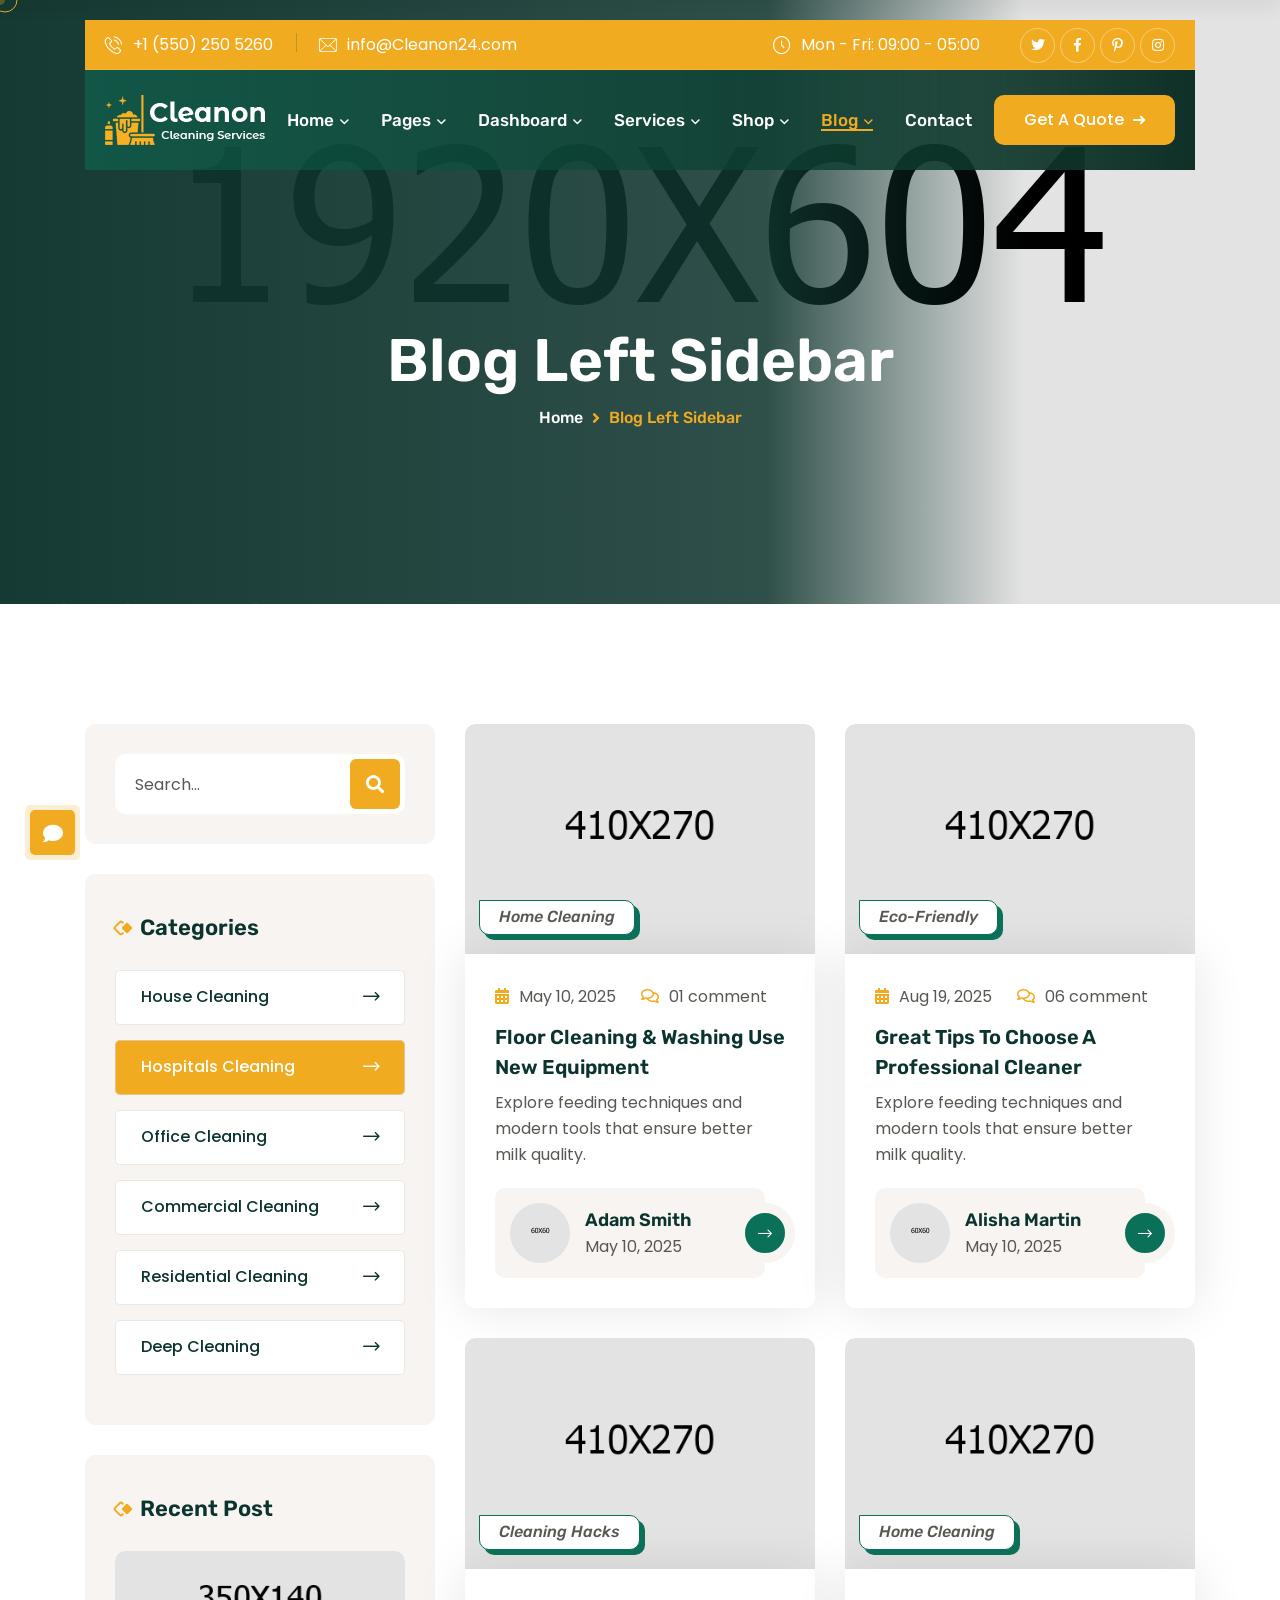
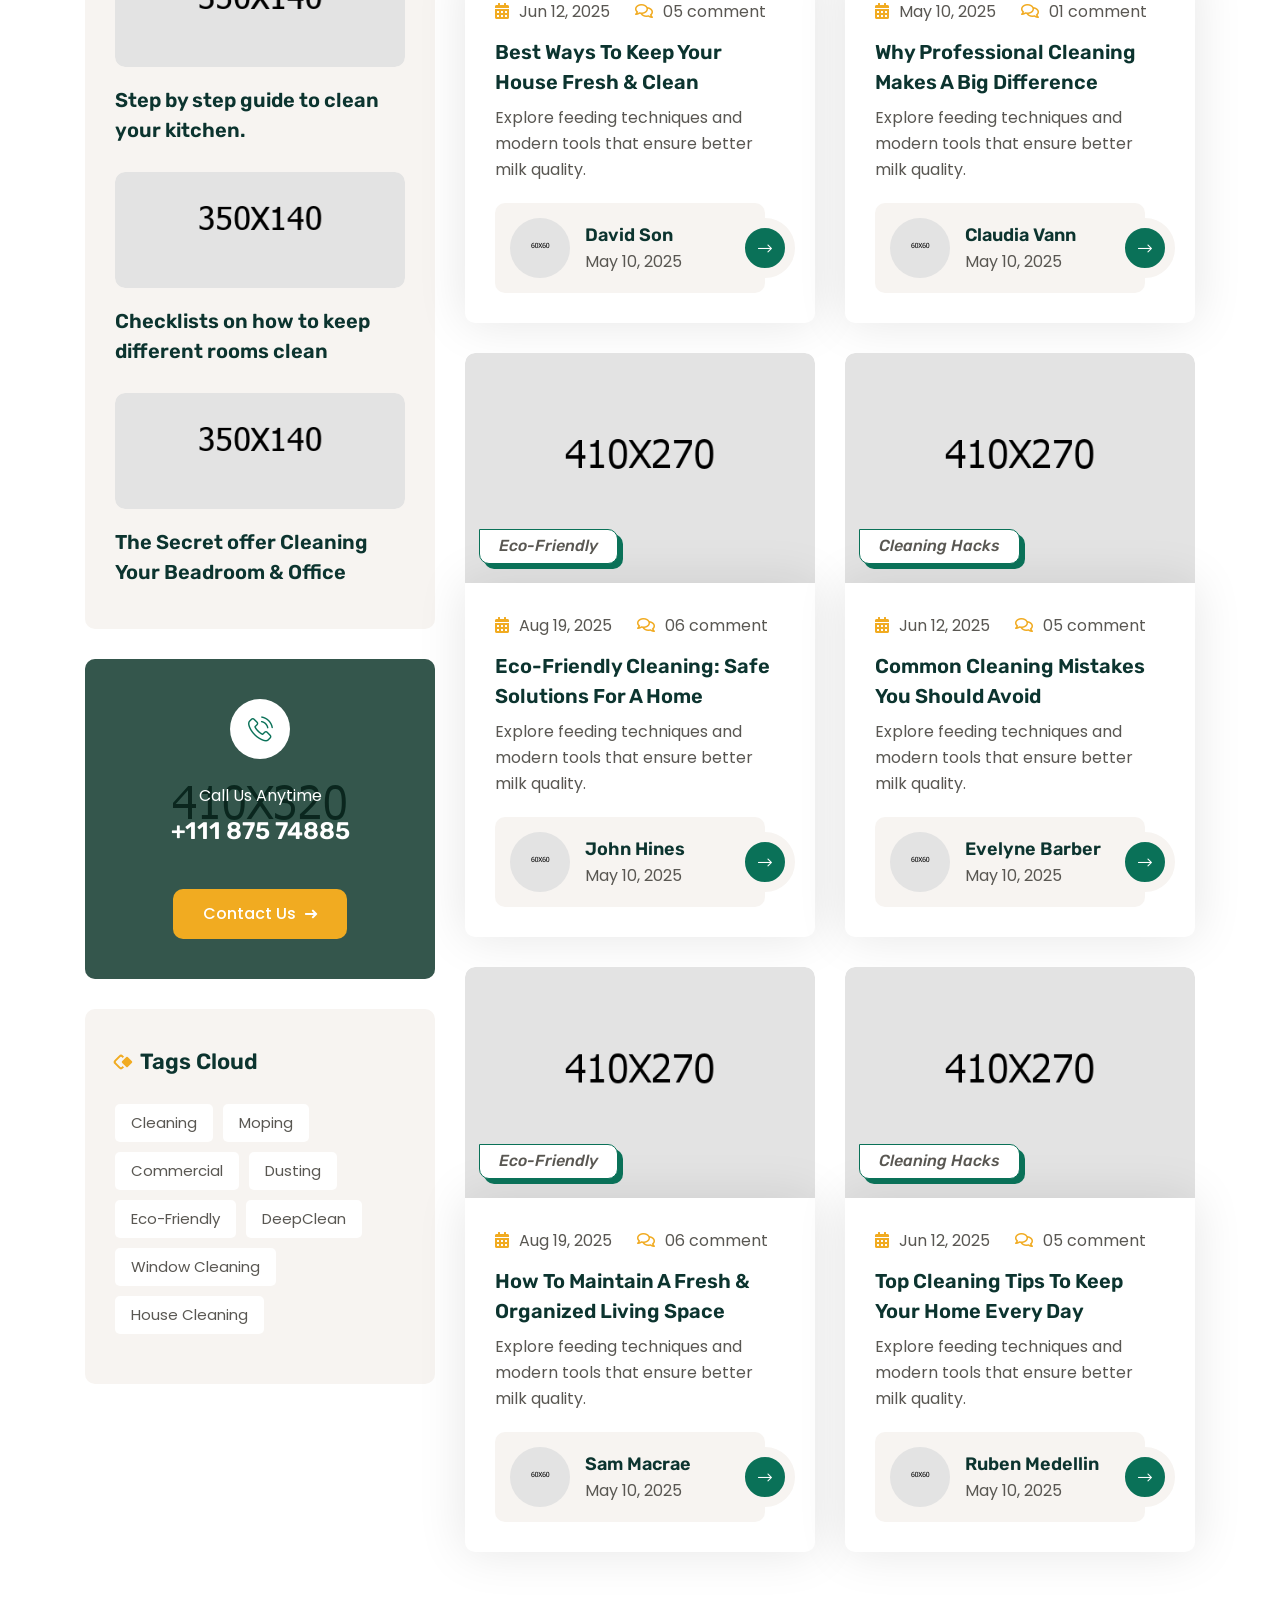
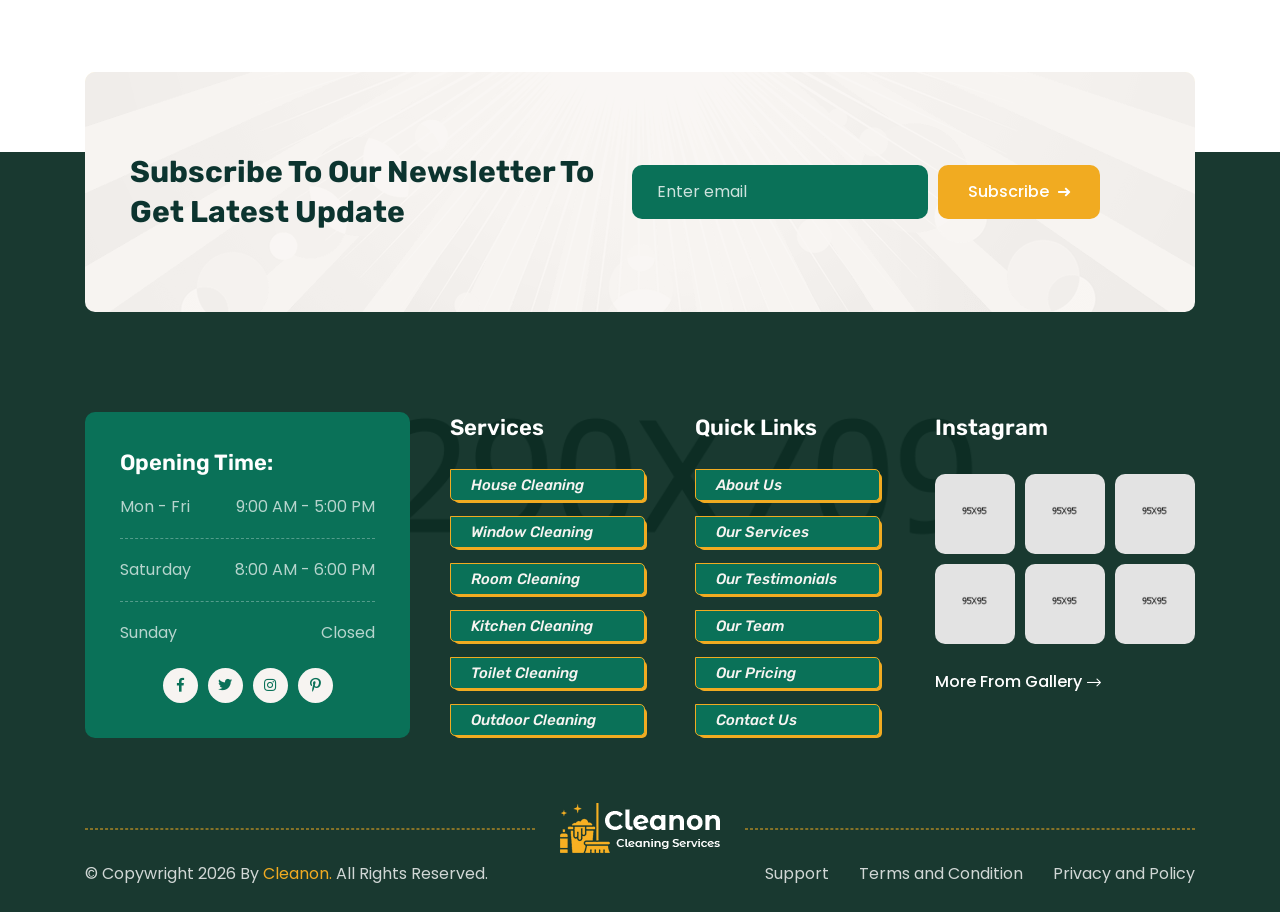
<file: blog-left-sidebar.html>
<!DOCTYPE html>
<html lang="en">

<head>
    <meta charset="UTF-8" />
    <meta name="viewport" content="width=device-width, initial-scale=1.0" />
    <title>Blog Left Sidebar || Cleanon|| Cleanon HTML 5 Template </title>
    <!-- favicons Icons -->
    <link rel="apple-touch-icon" sizes="180x180" href="assets/images/favicons/apple-touch-icon.png" />
    <link rel="icon" type="image/png" sizes="32x32" href="assets/images/favicons/favicon-32x32.png" />
    <link rel="icon" type="image/png" sizes="16x16" href="assets/images/favicons/favicon-16x16.png" />
    <link rel="manifest" href="assets/images/favicons/site.webmanifest" />
    <meta name="description" content="Cleanon HTML 5 Template " />

    <!-- fonts -->
    <link rel="preconnect" href="https://fonts.googleapis.com">
    <link rel="preconnect" href="https://fonts.gstatic.com" crossorigin>
    <link
        href="https://fonts.googleapis.com/css2?family=Poppins:ital,wght@0,100;0,200;0,300;0,400;0,500;0,600;0,700;0,800;0,900;1,100;1,200;1,300;1,400;1,500;1,600;1,700;1,800;1,900&display=swap"
        rel="stylesheet">

    <link href="https://fonts.googleapis.com/css2?family=Rubik:ital,wght@0,300..900;1,300..900&display=swap"
        rel="stylesheet">


    <link rel="stylesheet" href="assets/css/bootstrap.min.css" />
    <link rel="stylesheet" href="assets/css/animate.min.css" />
    <link rel="stylesheet" href="assets/css/custom-animate.css" />
    <link rel="stylesheet" href="assets/css/swiper.min.css" />
    <link rel="stylesheet" href="assets/css/font-awesome-all.css" />
    <link rel="stylesheet" href="assets/css/jarallax.css" />
    <link rel="stylesheet" href="assets/css/jquery.magnific-popup.css" />
    <link rel="stylesheet" href="assets/css/odometer.min.css" />
    <link rel="stylesheet" href="assets/css/flaticon.css">
    <link rel="stylesheet" href="assets/css/owl.carousel.min.css" />
    <link rel="stylesheet" href="assets/css/owl.theme.default.min.css" />
    <link rel="stylesheet" href="assets/css/nice-select.css" />
    <link rel="stylesheet" href="assets/css/jquery-ui.css" />
    <link rel="stylesheet" href="assets/css/twentytwenty.css" />
    <link rel="stylesheet" href="assets/css/aos.css" />
    <link rel="stylesheet" href="assets/css/timePicker.css" />



    <!-- template styles -->
    <link rel="stylesheet" href="assets/css/style.css" />
    <link rel="stylesheet" href="assets/css/responsive.css" />
</head>

<body class="custom-cursor">

    <div class="custom-cursor__cursor"></div>
    <div class="custom-cursor__cursor-two"></div>

    <!--Start Preloader-->
    <div class="loader js-preloader">
        <div></div>
        <div></div>
        <div></div>
    </div>
    <!--End Preloader-->



    <div class="chat-icon"><button type="button" class="chat-toggler"><i class="fa fa-comment"></i></button></div>
    <!--Chat Popup-->
    <div id="chat-popup" class="chat-popup">
        <div class="popup-inner">
            <div class="close-chat"><i class="fa fa-times"></i></div>
            <div class="chat-form">
                <p>Please fill out the form below and we will get back to you as soon as possible.</p>
                <form action="assets/inc/sendemail.php" method="POST" class="contact-form-validated">
                    <div class="form-group">
                        <input type="text" name="name" placeholder="Your Name" required>
                    </div>
                    <div class="form-group">
                        <input type="email" name="email" placeholder="Your Email" required>
                    </div>
                    <div class="form-group">
                        <textarea name="message" placeholder="Your Text" required></textarea>
                    </div>
                    <div class="form-group message-btn">
                        <button type="submit" class="thm-btn"> Submit Now
                            <i class="fal fa-long-arrow-right"></i>
                            <span class="hover-btn hover-bx"></span>
                            <span class="hover-btn hover-bx2"></span>
                            <span class="hover-btn hover-bx3"></span>
                            <span class="hover-btn hover-bx4"></span>
                        </button>
                    </div>
                    <div class="result"></div>
                </form>
            </div>
        </div>
    </div>



    <!-- Start sidebar widget content -->
    <div class="xs-sidebar-group info-group info-sidebar">
        <div class="xs-overlay xs-bg-black"></div>
        <div class="xs-sidebar-widget">
            <div class="sidebar-widget-container">
                <div class="widget-heading">
                    <a href="#" class="close-side-widget">X</a>
                </div>
                <div class="sidebar-textwidget">
                    <div class="sidebar-info-contents">
                        <div class="content-inner">
                            <div class="logo">
                                <a href="index.html"><img src="assets/images/resources/logo-1.png" alt="" /></a>
                            </div>
                            <div class="content-box">
                                <h4>About Us</h4>
                                <div class="inner-text">
                                    <p>Contrary to popular belief, Lorem Ipsum is not simply random text. It has
                                        roots in a piece of classical Latin literature from 45 BC, making it over
                                        2000 years old.
                                    </p>
                                </div>
                            </div>

                            <div class="form-inner">
                                <h4>Get a free quote</h4>
                                <form action="assets/inc/sendemail.php" method="POST" class="contact-form-validated">
                                    <div class="form-group">
                                        <input type="text" name="name" placeholder="Name" required="">
                                    </div>
                                    <div class="form-group">
                                        <input type="email" name="email" placeholder="Email" required="">
                                    </div>
                                    <div class="form-group">
                                        <textarea name="message" placeholder="Message..." required=""></textarea>
                                    </div>
                                    <div class="form-group message-btn">
                                        <button class="thm-btn" data-text="Submit Now +" type="submit"
                                            data-loading-text="Please wait...">Submit Now
                                            <i class="fal fa-long-arrow-right"></i>
                                            <span class="hover-btn hover-bx"></span>
                                            <span class="hover-btn hover-bx2"></span>
                                            <span class="hover-btn hover-bx3"></span>
                                            <span class="hover-btn hover-bx4"></span>
                                        </button>
                                    </div>
                                    <div class="result"></div>
                                </form>
                            </div>

                            <div class="sidebar-contact-info">
                                <h4>Contact Info</h4>
                                <ul class="list-unstyled">
                                    <li>
                                        <span class="icon-pin"></span> 88 broklyn street, New York
                                    </li>
                                    <li>
                                        <span class="icon-call"></span>
                                        <a href="tel:123456789">+1 555-9990-153</a>
                                    </li>
                                    <li>
                                        <span class="icon-email"></span>
                                        <a href="mailto:info@example.com">info@example.com</a>
                                    </li>
                                </ul>
                            </div>
                            <div class="thm-social-link1">
                                <ul class="social-box list-unstyled">
                                    <li>
                                        <a href="#"><i class="icon-facebook-app-symbol" aria-hidden="true"></i></a>
                                    </li>
                                    <li>
                                        <a href="#"><i class="icon-twitter" aria-hidden="true"></i></a>
                                    </li>
                                    <li>
                                        <a href="#"><i class="icon-linkedin" aria-hidden="true"></i></a>
                                    </li>
                                    <li>
                                        <a href="#"><i class="icon-pinterest" aria-hidden="true"></i></a>
                                    </li>
                                </ul>
                            </div>
                        </div>
                    </div>
                </div>
            </div>
        </div>
    </div>
    <!-- End sidebar widget content -->


    <div class="page-wrapper">
        <header class="main-header-two main-header-six">
            <div class="main-menu-two__top">
                <div class="container">
                    <div class="main-menu-two__top-inner">
                        <ul class="list-unstyled main-menu-two__contact-list">
                            <li>
                                <div class="icon">
                                    <i class="icon-phone-call"></i>
                                </div>
                                <div class="text">
                                    <p><a href="tel:15502505260">+1 (550) 250 5260</a></p>
                                </div>
                            </li>
                            <li>
                                <div class="icon">
                                    <i class="icon-envelope"></i>
                                </div>
                                <div class="text">
                                    <p><a href="mailto:info@Cleanon24.com">info@Cleanon24.com</a>
                                    </p>
                                </div>
                            </li>
                            <li>
                                <div class="icon">
                                    <i class="icon-location"></i>
                                </div>
                                <div class="text">
                                    <p>4124 Cimmaron Road, CA 92806</p>
                                </div>
                            </li>
                        </ul>
                        <div class="main-menu-two__top-right">
                            <div class="main-menu-two__top-time">
                                <div class="main-menu-two__top-time-icon">
                                    <span class="icon-clock-1"></span>
                                </div>
                                <p class="main-menu-two__top-text">Mon - Fri: 09:00 - 05:00</p>
                            </div>
                            <div class="main-menu-two__social">
                                <a href="#"><i class="fab fa-twitter"></i></a>
                                <a href="#"><i class="fab fa-facebook-f"></i></a>
                                <a href="#"><i class="fab fa-pinterest-p"></i></a>
                                <a href="#"><i class="fab fa-instagram"></i></a>
                            </div>
                        </div>
                    </div>
                </div>
            </div>
            <nav class="main-menu main-menu-two">
                <div class="main-menu-two__wrapper">
                    <div class="container">
                        <div class="main-menu-two__wrapper-inner">
                            <div class="main-menu-two__left">
                                <div class="main-menu-two__logo">
                                    <a href="index.html"><img src="assets/images/resources/logo-1.png" alt=""></a>
                                </div>
                            </div>
                            <div class="main-menu-two__main-menu-box">
                                <a href="#" class="mobile-nav__toggler"><i class="fa fa-bars"></i></a>
                                <ul class="main-menu__list">
                                    <li class="dropdown megamenu">
                                        <a href="#">Home </a>
                                        <ul>
                                            <li>
                                                <section class="home-showcase">
                                                    <div class="container">
                                                        <div class="home-showcase__inner">
                                                            <div class="row">
                                                                <div class="col-lg-3">
                                                                    <div class="home-showcase__item">
                                                                        <div class="home-showcase__image">
                                                                            <img src="assets/images/home-showcase/home-showcase-1-1.jpg"
                                                                                alt="">
                                                                            <div class="home-showcase__buttons">
                                                                                <a href="index.html"
                                                                                    class="thm-btn home-showcase__buttons__item">
                                                                                    Multi Page
                                                                                    <i
                                                                                        class="fal fa-long-arrow-right"></i>
                                                                                    <span
                                                                                        class="hover-btn hover-bx"></span>
                                                                                    <span
                                                                                        class="hover-btn hover-bx2"></span>
                                                                                    <span
                                                                                        class="hover-btn hover-bx3"></span>
                                                                                    <span
                                                                                        class="hover-btn hover-bx4"></span>
                                                                                </a>
                                                                                <a href="index-one-page.html"
                                                                                    class="thm-btn home-showcase__buttons__item">
                                                                                    One Page
                                                                                    <i
                                                                                        class="fal fa-long-arrow-right"></i>
                                                                                    <span
                                                                                        class="hover-btn hover-bx"></span>
                                                                                    <span
                                                                                        class="hover-btn hover-bx2"></span>
                                                                                    <span
                                                                                        class="hover-btn hover-bx3"></span>
                                                                                    <span
                                                                                        class="hover-btn hover-bx4"></span>
                                                                                </a>
                                                                            </div>
                                                                            <!-- /.home-showcase__buttons -->
                                                                        </div><!-- /.home-showcase__image -->
                                                                        <h3 class="home-showcase__title">Home
                                                                            Page
                                                                            01</h3>
                                                                        <!-- /.home-showcase__title -->
                                                                    </div><!-- /.home-showcase__item -->
                                                                </div><!-- /.col-lg-3 -->
                                                                <div class="col-lg-3">
                                                                    <div class="home-showcase__item">
                                                                        <div class="home-showcase__image">
                                                                            <img src="assets/images/home-showcase/home-showcase-1-2.jpg"
                                                                                alt="">
                                                                            <div class="home-showcase__buttons">
                                                                                <a href="index2.html"
                                                                                    class="thm-btn home-showcase__buttons__item">
                                                                                    Multi Page
                                                                                    <i
                                                                                        class="fal fa-long-arrow-right"></i>
                                                                                    <span
                                                                                        class="hover-btn hover-bx"></span>
                                                                                    <span
                                                                                        class="hover-btn hover-bx2"></span>
                                                                                    <span
                                                                                        class="hover-btn hover-bx3"></span>
                                                                                    <span
                                                                                        class="hover-btn hover-bx4"></span>
                                                                                </a>
                                                                                <a href="index2-one-page.html"
                                                                                    class="thm-btn home-showcase__buttons__item">
                                                                                    One Page
                                                                                    <i
                                                                                        class="fal fa-long-arrow-right"></i>
                                                                                    <span
                                                                                        class="hover-btn hover-bx"></span>
                                                                                    <span
                                                                                        class="hover-btn hover-bx2"></span>
                                                                                    <span
                                                                                        class="hover-btn hover-bx3"></span>
                                                                                    <span
                                                                                        class="hover-btn hover-bx4"></span>
                                                                                </a>
                                                                            </div>
                                                                            <!-- /.home-showcase__buttons -->
                                                                        </div><!-- /.home-showcase__image -->
                                                                        <h3 class="home-showcase__title">Home
                                                                            Page
                                                                            02
                                                                        </h3><!-- /.home-showcase__title -->
                                                                    </div><!-- /.home-showcase__item -->
                                                                </div><!-- /.col-lg-3 -->
                                                                <div class="col-lg-3">
                                                                    <div class="home-showcase__item">
                                                                        <div class="home-showcase__image">
                                                                            <img src="assets/images/home-showcase/home-showcase-1-3.jpg"
                                                                                alt="">
                                                                            <div class="home-showcase__buttons">
                                                                                <a href="index3.html"
                                                                                    class="thm-btn home-showcase__buttons__item">
                                                                                    Multi Page
                                                                                    <i
                                                                                        class="fal fa-long-arrow-right"></i>
                                                                                    <span
                                                                                        class="hover-btn hover-bx"></span>
                                                                                    <span
                                                                                        class="hover-btn hover-bx2"></span>
                                                                                    <span
                                                                                        class="hover-btn hover-bx3"></span>
                                                                                    <span
                                                                                        class="hover-btn hover-bx4"></span>
                                                                                </a>
                                                                                <a href="index3-one-page.html"
                                                                                    class="thm-btn home-showcase__buttons__item">
                                                                                    One Page
                                                                                    <i
                                                                                        class="fal fa-long-arrow-right"></i>
                                                                                    <span
                                                                                        class="hover-btn hover-bx"></span>
                                                                                    <span
                                                                                        class="hover-btn hover-bx2"></span>
                                                                                    <span
                                                                                        class="hover-btn hover-bx3"></span>
                                                                                    <span
                                                                                        class="hover-btn hover-bx4"></span>
                                                                                </a>
                                                                            </div>
                                                                            <!-- /.home-showcase__buttons -->
                                                                        </div><!-- /.home-showcase__image -->
                                                                        <h3 class="home-showcase__title">Home
                                                                            Page
                                                                            03
                                                                        </h3><!-- /.home-showcase__title -->
                                                                    </div><!-- /.home-showcase__item -->
                                                                </div><!-- /.col-lg-3 -->
                                                                <div class="col-lg-3">
                                                                    <div class="home-showcase__item">
                                                                        <div class="home-showcase__image">
                                                                            <img src="assets/images/home-showcase/home-showcase-1-4.jpg"
                                                                                alt="">
                                                                            <div class="home-showcase__buttons">
                                                                                <a href="index4.html"
                                                                                    class="thm-btn home-showcase__buttons__item">
                                                                                    Multi Page
                                                                                    <i
                                                                                        class="fal fa-long-arrow-right"></i>
                                                                                    <span
                                                                                        class="hover-btn hover-bx"></span>
                                                                                    <span
                                                                                        class="hover-btn hover-bx2"></span>
                                                                                    <span
                                                                                        class="hover-btn hover-bx3"></span>
                                                                                    <span
                                                                                        class="hover-btn hover-bx4"></span>
                                                                                </a>
                                                                                <a href="index4-one-page.html"
                                                                                    class="thm-btn home-showcase__buttons__item">
                                                                                    One Page
                                                                                    <i
                                                                                        class="fal fa-long-arrow-right"></i>
                                                                                    <span
                                                                                        class="hover-btn hover-bx"></span>
                                                                                    <span
                                                                                        class="hover-btn hover-bx2"></span>
                                                                                    <span
                                                                                        class="hover-btn hover-bx3"></span>
                                                                                    <span
                                                                                        class="hover-btn hover-bx4"></span>
                                                                                </a>
                                                                            </div>
                                                                            <!-- /.home-showcase__buttons -->
                                                                        </div><!-- /.home-showcase__image -->
                                                                        <h3 class="home-showcase__title">Home
                                                                            Page
                                                                            04
                                                                        </h3><!-- /.home-showcase__title -->
                                                                    </div><!-- /.home-showcase__item -->
                                                                </div><!-- /.col-lg-3 -->
                                                                <div class="col-lg-3">
                                                                    <div class="home-showcase__item">
                                                                        <div class="home-showcase__image">
                                                                            <img src="assets/images/home-showcase/home-showcase-1-5.jpg"
                                                                                alt="">
                                                                            <div class="home-showcase__buttons">
                                                                                <a href="index5.html"
                                                                                    class="thm-btn home-showcase__buttons__item">
                                                                                    Multi Page
                                                                                    <i
                                                                                        class="fal fa-long-arrow-right"></i>
                                                                                    <span
                                                                                        class="hover-btn hover-bx"></span>
                                                                                    <span
                                                                                        class="hover-btn hover-bx2"></span>
                                                                                    <span
                                                                                        class="hover-btn hover-bx3"></span>
                                                                                    <span
                                                                                        class="hover-btn hover-bx4"></span>
                                                                                </a>
                                                                                <a href="index5-one-page.html"
                                                                                    class="thm-btn home-showcase__buttons__item">
                                                                                    One Page
                                                                                    <i
                                                                                        class="fal fa-long-arrow-right"></i>
                                                                                    <span
                                                                                        class="hover-btn hover-bx"></span>
                                                                                    <span
                                                                                        class="hover-btn hover-bx2"></span>
                                                                                    <span
                                                                                        class="hover-btn hover-bx3"></span>
                                                                                    <span
                                                                                        class="hover-btn hover-bx4"></span>
                                                                                </a>
                                                                            </div>
                                                                            <!-- /.home-showcase__buttons -->
                                                                        </div><!-- /.home-showcase__image -->
                                                                        <h3 class="home-showcase__title">Home
                                                                            Page
                                                                            05
                                                                        </h3><!-- /.home-showcase__title -->
                                                                    </div><!-- /.home-showcase__item -->
                                                                </div><!-- /.col-lg-3 -->
                                                                <div class="col-lg-3">
                                                                    <div class="home-showcase__item">
                                                                        <div class="home-showcase__image">
                                                                            <img src="assets/images/home-showcase/home-showcase-1-6.jpg"
                                                                                alt="">
                                                                            <div class="home-showcase__buttons">
                                                                                <a href="index-dark.html"
                                                                                    class="thm-btn home-showcase__buttons__item">
                                                                                    Dark Home
                                                                                    <i
                                                                                        class="fal fa-long-arrow-right"></i>
                                                                                    <span
                                                                                        class="hover-btn hover-bx"></span>
                                                                                    <span
                                                                                        class="hover-btn hover-bx2"></span>
                                                                                    <span
                                                                                        class="hover-btn hover-bx3"></span>
                                                                                    <span
                                                                                        class="hover-btn hover-bx4"></span>
                                                                                </a>
                                                                            </div>
                                                                            <!-- /.home-showcase__buttons -->
                                                                        </div><!-- /.home-showcase__image -->
                                                                        <h3 class="home-showcase__title">Dark Home
                                                                        </h3><!-- /.home-showcase__title -->
                                                                    </div><!-- /.home-showcase__item -->
                                                                </div><!-- /.col-lg-3 -->
                                                                <div class="col-lg-3">
                                                                    <div class="home-showcase__item">
                                                                        <div class="home-showcase__image">
                                                                            <img src="assets/images/home-showcase/home-showcase-1-7.jpg"
                                                                                alt="">
                                                                            <div class="home-showcase__buttons">
                                                                                <a href="index-rtl.html"
                                                                                    class="thm-btn home-showcase__buttons__item">
                                                                                    Dark Home
                                                                                    <i
                                                                                        class="fal fa-long-arrow-right"></i>
                                                                                    <span
                                                                                        class="hover-btn hover-bx"></span>
                                                                                    <span
                                                                                        class="hover-btn hover-bx2"></span>
                                                                                    <span
                                                                                        class="hover-btn hover-bx3"></span>
                                                                                    <span
                                                                                        class="hover-btn hover-bx4"></span>
                                                                                </a>
                                                                            </div>
                                                                            <!-- /.home-showcase__buttons -->
                                                                        </div><!-- /.home-showcase__image -->
                                                                        <h3 class="home-showcase__title">RTL Home
                                                                        </h3><!-- /.home-showcase__title -->
                                                                    </div><!-- /.home-showcase__item -->
                                                                </div><!-- /.col-lg-3 -->
                                                                <div class="col-lg-3">
                                                                    <div class="home-showcase__item">
                                                                        <div class="home-showcase__image">
                                                                            <img src="assets/images/home-showcase/home-showcase-1-8.jpg"
                                                                                alt="">
                                                                            <div class="home-showcase__buttons">
                                                                                <a href="coming-soon.html"
                                                                                    class="thm-btn home-showcase__buttons__item">
                                                                                    View Page
                                                                                    <i
                                                                                        class="fal fa-long-arrow-right"></i>
                                                                                    <span
                                                                                        class="hover-btn hover-bx"></span>
                                                                                    <span
                                                                                        class="hover-btn hover-bx2"></span>
                                                                                    <span
                                                                                        class="hover-btn hover-bx3"></span>
                                                                                    <span
                                                                                        class="hover-btn hover-bx4"></span>
                                                                                </a>
                                                                            </div>
                                                                            <!-- /.home-showcase__buttons -->
                                                                        </div><!-- /.home-showcase__image -->
                                                                        <h3 class="home-showcase__title">Coming Soon
                                                                        </h3><!-- /.home-showcase__title -->
                                                                    </div><!-- /.home-showcase__item -->
                                                                </div><!-- /.col-lg-3 -->
                                                            </div><!-- /.row -->
                                                        </div><!-- /.home-showcase__inner -->

                                                    </div><!-- /.container -->
                                                </section>
                                            </li>
                                        </ul>
                                    </li>
                                    <li class="dropdown">
                                        <a href="#">Pages</a>
                                        <ul class="shadow-box">
                                            <li class="dropdown">
                                                <a href="#">About</a>
                                                <ul class="shadow-box">
                                                    <li><a href="about.html">About</a></li>
                                                    <li><a href="history.html">History</a></li>
                                                </ul>
                                            </li>
                                            <li><a href="team.html">Team</a></li>
                                            <li><a href="team-details.html">Team Details</a></li>
                                            <li><a href="projects.html">Projects</a></li>
                                            <li><a href="project-details.html">Project Details</a></li>
                                            <li><a href="testimonials.html">Testimonials</a></li>
                                            <li><a href="pricing.html">Pricing</a></li>
                                            <li><a href="faq.html">FAQs</a></li>
                                            <li><a href="privacy.html">Privacy</a></li>
                                            <li><a href="404.html">404 Error</a></li>
                                            <li><a href="coming-soon.html">Coming Soon</a></li>
                                        </ul>
                                    </li>
                                    <li class="dropdown">
                                        <a href="#">Dashboard</a>
                                        <ul class="shadow-box">
                                            <li><a href="profile-dashboard.html">Dashboard</a></li>
                                            <li><a href="my-profile-info.html">My Profile</a></li>
                                            <li><a href="profile-booking.html">My Booking</a></li>
                                            <li><a href="profile-booking-history.html">Booking History</a></li>
                                            <li><a href="profile-listing.html">My Listing</a></li>
                                            <li class="dropdown"><a href="#">Add Listing</a>
                                                <ul>
                                                    <li><a href="profile-add-listing.html">Add Listing</a></li>
                                                    <li><a href="profile-add-listing-deep-cleaning.html">Add Deep
                                                            Cleaning</a></li>
                                                    <li><a href="profile-add-listing-ommercial-cleaning.html">Add
                                                            Commercial Cleaning</a>
                                                    </li>
                                                    <li><a href="profile-add-listing-upholstery-cleaning.html">Add
                                                            Upholstery Cleaning</a></li>
                                                </ul>
                                            </li>
                                            <li><a href="profile-wishlist.html">My Wishlist</a></li>
                                            <li><a href="profile-messages.html">Messages</a></li>
                                            <li><a href="profile-wallet.html">My Wallet</a></li>
                                            <li><a href="profile-notifications.html">Notifications</a></li>
                                            <li><a href="profile-settings.html">Settings</a></li>
                                            <li><a href="profile-logout.html">Logout</a></li>
                                        </ul>
                                    </li>
                                    <li class="dropdown">
                                        <a href="#">services</a>
                                        <ul class="shadow-box">
                                            <li><a href="services.html">Services</a></li>
                                            <li><a href="house-cleaning.html">House Cleaning</a></li>
                                            <li><a href="office-cleaning.html">Office Cleaning</a></li>
                                            <li><a href="commercial-cleaning.html">Commercial Cleaning</a></li>
                                            <li><a href="window-cleaning.html">Window Cleaning</a></li>
                                            <li><a href="residential-cleaning.html">Residential Cleaning</a></li>
                                            <li><a href="floor-cleaning.html">Floor Cleaning</a></li>
                                        </ul>
                                    </li>
                                    <li class="dropdown">
                                        <a href="#">Shop</a>
                                        <ul class="shadow-box">
                                            <li><a href="products.html">Products</a></li>
                                            <li><a href="product-details.html">Product Details</a></li>
                                            <li><a href="cart.html">Cart</a></li>
                                            <li><a href="checkout.html">Checkout</a></li>
                                            <li><a href="wishlist.html">Wishlist</a></li>
                                            <li><a href="sign-up.html">Sign Up</a></li>
                                            <li><a href="login.html">Login</a></li>
                                        </ul>
                                    </li>
                                    <li class="dropdown">
                                        <a href="#">Blog</a>
                                        <ul class="shadow-box">
                                            <li><a href="blog.html">Blog</a></li>
                                            <li><a href="blog-standard.html">Blog Standard</a></li>
                                            <li><a href="blog-left-sidebar.html">Blog Left Sidebar</a></li>
                                            <li><a href="blog-right-sidebar.html">Blog Right Sidebar</a></li>
                                            <li><a href="blog-details.html">Blog Details</a></li>
                                        </ul>
                                    </li>
                                    <li>
                                        <a href="contact.html">Contact</a>
                                    </li>
                                </ul>
                            </div>
                            <div class="main-menu-two__right">
                                <div class="main-menu-two__search-box">
                                    <span class="main-menu-two__search searcher-toggler-box fal fa-search"></span>
                                </div>
                                <div class="main-menu-two__cart">
                                    <a href="cart.html">
                                        <span class="fal fa-shopping-cart"></span>
                                        <span class="main-menu-two__cart-count">02</span>
                                    </a>
                                </div>
                                <div class="main-menu-two__user">
                                    <a href="sign-up.html"><span class="far fa-users"></span></a>
                                </div>
                                <div class="main-menu-two__btn-box">
                                    <a class="thm-btn" href="contact.html">Get A Quote
                                        <i class="fal fa-long-arrow-right"></i>
                                        <span class="hover-btn hover-bx"></span>
                                        <span class="hover-btn hover-bx2"></span>
                                        <span class="hover-btn hover-bx3"></span>
                                        <span class="hover-btn hover-bx4"></span>
                                    </a>
                                </div>
                            </div>
                        </div>
                    </div>
                </div>
            </nav>
        </header>

        <div class="stricky-header stricked-menu main-menu main-menu-two">
            <div class="sticky-header__content"></div><!-- /.sticky-header__content -->
        </div><!-- /.stricky-header -->


        <!--Page Header Start-->
        <section class="page-header">
            <div class="page-header__bg" style="background-image: url(assets/images/backgrounds/page-header-bg.jpg);">
            </div>
            <div class="container">
                <div class="page-header__inner">
                    <h3>Blog Left Sidebar </h3>
                    <div class="thm-breadcrumb__inner">
                        <ul class="thm-breadcrumb list-unstyled">
                            <li><a href="index.html">Home</a></li>
                            <li><span class="fas fa-angle-right"></span></li>
                            <li>Blog Left Sidebar </li>
                        </ul>
                    </div>
                </div>
            </div>
            <div class="bubbleContainer">
                <div class="bubble-1"></div>
                <div class="bubble-2"></div>
                <div class="bubble-3"></div>
            </div>
        </section>
        <!--Page Header End-->

        <!--Blog left Sidebar Start -->
        <section class="blog-left-sidebar">
            <div class="container">
                <div class="row">
                    <!--Start Sidebar-->
                    <div class="col-xl-4">
                        <div class="sidebar sidebar--two">
                            <!--Start Sidebar Single-->
                            <div class="sidebar__single sidebar__search wow fadeInUp" data-wow-delay=".1s">
                                <form action="#" class="sidebar__search-form">
                                    <input type="search" placeholder="Search...">
                                    <button type="submit"><i class="fa fa-search"></i></button>
                                </form>
                            </div>
                            <!--End Sidebar Single-->


                            <!--Start Sidebar Single-->
                            <div class="sidebar__single sidebar__category wow fadeInUp" data-wow-delay=".1s">
                                <div class="sidebar__title-box">
                                    <div class="sidebar__title-shape"></div>
                                    <div class="sidebar__title-shape-2"></div>
                                    <h3 class="sidebar__title">Categories</h3>
                                </div>
                                <ul class="sidebar__category-list list-unstyled">
                                    <li><a href="#">House Cleaning <span class="icon-right-arrow1"></span></a></li>
                                    <li class="active"><a href="#">Hospitals Cleaning<span
                                                class="icon-right-arrow1"></span></a></li>
                                    <li><a href="#">Office Cleaning<span class="icon-right-arrow1"></span></a></li>
                                    <li><a href="#">Commercial Cleaning<span class="icon-right-arrow1"></span></a></li>
                                    <li><a href="#">Residential Cleaning<span class="icon-right-arrow1"></span></a></li>
                                    <li><a href="#">Deep Cleaning<span class="icon-right-arrow1"></span></a></li>
                                </ul>
                            </div>
                            <!--End Sidebar Single-->

                            <!--Start Sidebar Single-->
                            <div class="sidebar__single sidebar__post wow fadeInUp" data-wow-delay=".1s">
                                <div class="sidebar__title-box">
                                    <div class="sidebar__title-shape"></div>
                                    <div class="sidebar__title-shape-2"></div>
                                    <h3 class="sidebar__title">Recent Post</h3>
                                </div>
                                <div class="sidebar__post-box">
                                    <div class="sidebar__post-single">
                                        <div class="sidebar-post__img">
                                            <img src="assets/images/blog/recent-post-img-1.jpg" alt="">
                                        </div>
                                        <div class="sidebar__post-content-box">
                                            <h3><a href="#">Step by step guide to clean your kitchen.</a>
                                            </h3>
                                        </div>
                                    </div>

                                    <div class="sidebar__post-single">
                                        <div class="sidebar-post__img">
                                            <img src="assets/images/blog/recent-post-img-2.jpg" alt="">
                                        </div>
                                        <div class="sidebar__post-content-box">
                                            <h3><a href="#">Checklists on how to keep different rooms clean</a>
                                            </h3>
                                        </div>
                                    </div>

                                    <div class="sidebar__post-single">
                                        <div class="sidebar-post__img">
                                            <img src="assets/images/blog/recent-post-img-3.jpg" alt="">
                                        </div>
                                        <div class="sidebar__post-content-box">
                                            <h3><a href="#">The Secret offer Cleaning Your Beadroom & Office</a></h3>
                                        </div>
                                    </div>
                                </div>
                            </div>
                            <!--End Sidebar Single-->

                            <!--Start Sidebar Single-->
                            <div class="sidebar__single sidebar__contact wow fadeInUp" data-wow-delay=".1s">
                                <div class="sidebar__contact-bg"
                                    style="background-image: url(assets/images/backgrounds/sidebar-contact-bg.jpg);">
                                </div>
                                <div class="sidebar__contact-icon">
                                    <span class="icon-phone-call"></span>
                                </div>
                                <div class="sidebar__contact-text">
                                    <p>Call Us Anytime</p>
                                    <h3><a href="tel:1234567890">+111 875 74885</a></h3>
                                </div>
                                <div class="sidebar__contact-btn">
                                    <a class="thm-btn" href="contact-1.html">Contact Us
                                        <i class="fal fa-long-arrow-right"></i>
                                        <span class="hover-btn hover-bx"></span>
                                        <span class="hover-btn hover-bx2"></span>
                                        <span class="hover-btn hover-bx3"></span>
                                        <span class="hover-btn hover-bx4"></span>
                                    </a>
                                </div>
                            </div>
                            <!--End Sidebar Single-->

                            <!--Start Sidebar Single-->
                            <div class="sidebar__single sidebar__tags wow fadeInUp" data-wow-delay=".1s">
                                <div class="sidebar__title-box">
                                    <div class="sidebar__title-shape"></div>
                                    <div class="sidebar__title-shape-2"></div>
                                    <h3 class="sidebar__title">Tags Cloud</h3>
                                </div>
                                <ul class="sidebar__tags-list clearfix list-unstyled">
                                    <li><a href="#">Cleaning</a></li>
                                    <li><a href="#">Moping</a></li>
                                    <li><a href="#">Commercial</a></li>
                                    <li><a href="#">Dusting</a></li>
                                    <li><a href="#">Eco-friendly</a></li>
                                    <li><a href="#">DeepClean</a></li>
                                    <li><a href="#">Window Cleaning</a></li>
                                    <li><a href="#">House Cleaning</a></li>
                                </ul>
                            </div>
                            <!--End Sidebar Single-->

                        </div>
                    </div>
                    <!--End Sidebar-->
                    <div class="col-xl-8">
                        <div class="row">
                            <!--Blog Two Single Start-->
                            <div class="col-xl-6 col-lg-6">
                                <div class="blog-two__single">
                                    <div class="blog-two__img-box">
                                        <div class="blog-two__img">
                                            <img src="assets/images/blog/blog-2-1.jpg" alt="">
                                        </div>
                                        <div class="blog-two__tags">
                                            <span>Home Cleaning</span>
                                        </div>
                                    </div>
                                    <div class="blog-two__content">
                                        <ul class="blog-two__list list-unstyled">
                                            <li>
                                                <div class="icon">
                                                    <span class="fas fa-calendar-alt"></span>
                                                </div>
                                                <p>May 10, 2025</p>
                                            </li>
                                            <li>
                                                <div class="icon">
                                                    <span class="far fa-comments"></span>
                                                </div>
                                                <p>01 comment</p>
                                            </li>
                                        </ul>
                                        <h3 class="blog-two__title"><a href="blog-details.html">Floor Cleaning & Washing
                                                Use New Equipment</a></h3>
                                        <p class="blog-two__text">Explore feeding techniques and modern tools that
                                            ensure
                                            better
                                            milk quality.</p>
                                        <div class="blog-two__author-and-read-more">
                                            <div class="blog-two__author-box">
                                                <div class="blog-two__author-img">
                                                    <img src="assets/images/blog/blog-two-author-img-1.jpg" alt="">
                                                </div>
                                                <div class="blog-two__author-content">
                                                    <h4 class="blog-two__author-name">Adam Smith</h4>
                                                    <p class="blog-two__author-sub-title">May 10, 2025</p>
                                                </div>
                                            </div>
                                            <div class="blog-two__read-more">
                                                <a href="blog-details.html"><span
                                                        class="fal fa-long-arrow-right"></span></a>
                                            </div>
                                        </div>
                                    </div>
                                </div>
                            </div>
                            <!--Blog Two Single End-->
                            <!--Blog Two Single Start-->
                            <div class="col-xl-6 col-lg-6">
                                <div class="blog-two__single">
                                    <div class="blog-two__img-box">
                                        <div class="blog-two__img">
                                            <img src="assets/images/blog/blog-2-2.jpg" alt="">
                                        </div>
                                        <div class="blog-two__tags">
                                            <span>Eco-Friendly</span>
                                        </div>
                                    </div>
                                    <div class="blog-two__content">
                                        <ul class="blog-two__list list-unstyled">
                                            <li>
                                                <div class="icon">
                                                    <span class="fas fa-calendar-alt"></span>
                                                </div>
                                                <p>Aug 19, 2025</p>
                                            </li>
                                            <li>
                                                <div class="icon">
                                                    <span class="far fa-comments"></span>
                                                </div>
                                                <p>06 comment</p>
                                            </li>
                                        </ul>
                                        <h3 class="blog-two__title"><a href="blog-details.html">Great Tips to Choose A
                                                Professional Cleaner</a></h3>
                                        <p class="blog-two__text">Explore feeding techniques and modern tools that
                                            ensure
                                            better
                                            milk quality.</p>
                                        <div class="blog-two__author-and-read-more">
                                            <div class="blog-two__author-box">
                                                <div class="blog-two__author-img">
                                                    <img src="assets/images/blog/blog-two-author-img-2.jpg" alt="">
                                                </div>
                                                <div class="blog-two__author-content">
                                                    <h4 class="blog-two__author-name">Alisha Martin</h4>
                                                    <p class="blog-two__author-sub-title">May 10, 2025</p>
                                                </div>
                                            </div>
                                            <div class="blog-two__read-more">
                                                <a href="blog-details.html"><span
                                                        class="fal fa-long-arrow-right"></span></a>
                                            </div>
                                        </div>
                                    </div>
                                </div>
                            </div>
                            <!--Blog Two Single End-->
                            <!--Blog Two Single Start-->
                            <div class="col-xl-6 col-lg-6">
                                <div class="blog-two__single">
                                    <div class="blog-two__img-box">
                                        <div class="blog-two__img">
                                            <img src="assets/images/blog/blog-2-3.jpg" alt="">
                                        </div>
                                        <div class="blog-two__tags">
                                            <span>Cleaning Hacks</span>
                                        </div>
                                    </div>
                                    <div class="blog-two__content">
                                        <ul class="blog-two__list list-unstyled">
                                            <li>
                                                <div class="icon">
                                                    <span class="fas fa-calendar-alt"></span>
                                                </div>
                                                <p>Jun 12, 2025</p>
                                            </li>
                                            <li>
                                                <div class="icon">
                                                    <span class="far fa-comments"></span>
                                                </div>
                                                <p>05 comment</p>
                                            </li>
                                        </ul>
                                        <h3 class="blog-two__title"><a href="blog-details.html">Best Ways to Keep Your
                                                House Fresh & Clean</a></h3>
                                        <p class="blog-two__text">Explore feeding techniques and modern tools that
                                            ensure
                                            better
                                            milk quality.</p>
                                        <div class="blog-two__author-and-read-more">
                                            <div class="blog-two__author-box">
                                                <div class="blog-two__author-img">
                                                    <img src="assets/images/blog/blog-two-author-img-3.jpg" alt="">
                                                </div>
                                                <div class="blog-two__author-content">
                                                    <h4 class="blog-two__author-name">David Son</h4>
                                                    <p class="blog-two__author-sub-title">May 10, 2025</p>
                                                </div>
                                            </div>
                                            <div class="blog-two__read-more">
                                                <a href="blog-details.html"><span
                                                        class="fal fa-long-arrow-right"></span></a>
                                            </div>
                                        </div>
                                    </div>
                                </div>
                            </div>
                            <!--Blog Two Single End-->
                            <!--Blog Two Single Start-->
                            <div class="col-xl-6 col-lg-6">
                                <div class="blog-two__single">
                                    <div class="blog-two__img-box">
                                        <div class="blog-two__img">
                                            <img src="assets/images/blog/blog-2-4.jpg" alt="">
                                        </div>
                                        <div class="blog-two__tags">
                                            <span>Home Cleaning</span>
                                        </div>
                                    </div>
                                    <div class="blog-two__content">
                                        <ul class="blog-two__list list-unstyled">
                                            <li>
                                                <div class="icon">
                                                    <span class="fas fa-calendar-alt"></span>
                                                </div>
                                                <p>May 10, 2025</p>
                                            </li>
                                            <li>
                                                <div class="icon">
                                                    <span class="far fa-comments"></span>
                                                </div>
                                                <p>01 comment</p>
                                            </li>
                                        </ul>
                                        <h3 class="blog-two__title"><a href="blog-details.html">Why Professional
                                                Cleaning Makes a Big Difference</a></h3>
                                        <p class="blog-two__text">Explore feeding techniques and modern tools that
                                            ensure
                                            better
                                            milk quality.</p>
                                        <div class="blog-two__author-and-read-more">
                                            <div class="blog-two__author-box">
                                                <div class="blog-two__author-img">
                                                    <img src="assets/images/blog/blog-two-author-img-4.jpg" alt="">
                                                </div>
                                                <div class="blog-two__author-content">
                                                    <h4 class="blog-two__author-name">Claudia Vann</h4>
                                                    <p class="blog-two__author-sub-title">May 10, 2025</p>
                                                </div>
                                            </div>
                                            <div class="blog-two__read-more">
                                                <a href="blog-details.html"><span
                                                        class="fal fa-long-arrow-right"></span></a>
                                            </div>
                                        </div>
                                    </div>
                                </div>
                            </div>
                            <!--Blog Two Single End-->
                            <!--Blog Two Single Start-->
                            <div class="col-xl-6 col-lg-6">
                                <div class="blog-two__single">
                                    <div class="blog-two__img-box">
                                        <div class="blog-two__img">
                                            <img src="assets/images/blog/blog-2-5.jpg" alt="">
                                        </div>
                                        <div class="blog-two__tags">
                                            <span>Eco-Friendly</span>
                                        </div>
                                    </div>
                                    <div class="blog-two__content">
                                        <ul class="blog-two__list list-unstyled">
                                            <li>
                                                <div class="icon">
                                                    <span class="fas fa-calendar-alt"></span>
                                                </div>
                                                <p>Aug 19, 2025</p>
                                            </li>
                                            <li>
                                                <div class="icon">
                                                    <span class="far fa-comments"></span>
                                                </div>
                                                <p>06 comment</p>
                                            </li>
                                        </ul>
                                        <h3 class="blog-two__title"><a href="blog-details.html">Eco-Friendly Cleaning:
                                                Safe Solutions for a Home</a></h3>
                                        <p class="blog-two__text">Explore feeding techniques and modern tools that
                                            ensure
                                            better
                                            milk quality.</p>
                                        <div class="blog-two__author-and-read-more">
                                            <div class="blog-two__author-box">
                                                <div class="blog-two__author-img">
                                                    <img src="assets/images/blog/blog-two-author-img-5.jpg" alt="">
                                                </div>
                                                <div class="blog-two__author-content">
                                                    <h4 class="blog-two__author-name">John Hines</h4>
                                                    <p class="blog-two__author-sub-title">May 10, 2025</p>
                                                </div>
                                            </div>
                                            <div class="blog-two__read-more">
                                                <a href="blog-details.html"><span
                                                        class="fal fa-long-arrow-right"></span></a>
                                            </div>
                                        </div>
                                    </div>
                                </div>
                            </div>
                            <!--Blog Two Single End-->
                            <!--Blog Two Single Start-->
                            <div class="col-xl-6 col-lg-6">
                                <div class="blog-two__single">
                                    <div class="blog-two__img-box">
                                        <div class="blog-two__img">
                                            <img src="assets/images/blog/blog-2-6.jpg" alt="">
                                        </div>
                                        <div class="blog-two__tags">
                                            <span>Cleaning Hacks</span>
                                        </div>
                                    </div>
                                    <div class="blog-two__content">
                                        <ul class="blog-two__list list-unstyled">
                                            <li>
                                                <div class="icon">
                                                    <span class="fas fa-calendar-alt"></span>
                                                </div>
                                                <p>Jun 12, 2025</p>
                                            </li>
                                            <li>
                                                <div class="icon">
                                                    <span class="far fa-comments"></span>
                                                </div>
                                                <p>05 comment</p>
                                            </li>
                                        </ul>
                                        <h3 class="blog-two__title"><a href="blog-details.html">Common Cleaning Mistakes
                                                You Should Avoid</a></h3>
                                        <p class="blog-two__text">Explore feeding techniques and modern tools that
                                            ensure
                                            better
                                            milk quality.</p>
                                        <div class="blog-two__author-and-read-more">
                                            <div class="blog-two__author-box">
                                                <div class="blog-two__author-img">
                                                    <img src="assets/images/blog/blog-two-author-img-6.jpg" alt="">
                                                </div>
                                                <div class="blog-two__author-content">
                                                    <h4 class="blog-two__author-name">Evelyne Barber</h4>
                                                    <p class="blog-two__author-sub-title">May 10, 2025</p>
                                                </div>
                                            </div>
                                            <div class="blog-two__read-more">
                                                <a href="blog-details.html"><span
                                                        class="fal fa-long-arrow-right"></span></a>
                                            </div>
                                        </div>
                                    </div>
                                </div>
                            </div>
                            <!--Blog Two Single End-->
                            <!--Blog Two Single Start-->
                            <div class="col-xl-6 col-lg-6">
                                <div class="blog-two__single">
                                    <div class="blog-two__img-box">
                                        <div class="blog-two__img">
                                            <img src="assets/images/blog/blog-2-7.jpg" alt="">
                                        </div>
                                        <div class="blog-two__tags">
                                            <span>Eco-Friendly</span>
                                        </div>
                                    </div>
                                    <div class="blog-two__content">
                                        <ul class="blog-two__list list-unstyled">
                                            <li>
                                                <div class="icon">
                                                    <span class="fas fa-calendar-alt"></span>
                                                </div>
                                                <p>Aug 19, 2025</p>
                                            </li>
                                            <li>
                                                <div class="icon">
                                                    <span class="far fa-comments"></span>
                                                </div>
                                                <p>06 comment</p>
                                            </li>
                                        </ul>
                                        <h3 class="blog-two__title"><a href="blog-details.html">How to Maintain a Fresh
                                                & Organized Living Space</a></h3>
                                        <p class="blog-two__text">Explore feeding techniques and modern tools that
                                            ensure
                                            better
                                            milk quality.</p>
                                        <div class="blog-two__author-and-read-more">
                                            <div class="blog-two__author-box">
                                                <div class="blog-two__author-img">
                                                    <img src="assets/images/blog/blog-two-author-img-7.jpg" alt="">
                                                </div>
                                                <div class="blog-two__author-content">
                                                    <h4 class="blog-two__author-name">Sam Macrae</h4>
                                                    <p class="blog-two__author-sub-title">May 10, 2025</p>
                                                </div>
                                            </div>
                                            <div class="blog-two__read-more">
                                                <a href="blog-details.html"><span
                                                        class="fal fa-long-arrow-right"></span></a>
                                            </div>
                                        </div>
                                    </div>
                                </div>
                            </div>
                            <!--Blog Two Single End-->
                            <!--Blog Two Single Start-->
                            <div class="col-xl-6 col-lg-6">
                                <div class="blog-two__single">
                                    <div class="blog-two__img-box">
                                        <div class="blog-two__img">
                                            <img src="assets/images/blog/blog-2-8.jpg" alt="">
                                        </div>
                                        <div class="blog-two__tags">
                                            <span>Cleaning Hacks</span>
                                        </div>
                                    </div>
                                    <div class="blog-two__content">
                                        <ul class="blog-two__list list-unstyled">
                                            <li>
                                                <div class="icon">
                                                    <span class="fas fa-calendar-alt"></span>
                                                </div>
                                                <p>Jun 12, 2025</p>
                                            </li>
                                            <li>
                                                <div class="icon">
                                                    <span class="far fa-comments"></span>
                                                </div>
                                                <p>05 comment</p>
                                            </li>
                                        </ul>
                                        <h3 class="blog-two__title"><a href="blog-details.html">Top Cleaning Tips to
                                                Keep Your Home Every Day</a></h3>
                                        <p class="blog-two__text">Explore feeding techniques and modern tools that
                                            ensure
                                            better
                                            milk quality.</p>
                                        <div class="blog-two__author-and-read-more">
                                            <div class="blog-two__author-box">
                                                <div class="blog-two__author-img">
                                                    <img src="assets/images/blog/blog-two-author-img-8.jpg" alt="">
                                                </div>
                                                <div class="blog-two__author-content">
                                                    <h4 class="blog-two__author-name">Ruben Medellin</h4>
                                                    <p class="blog-two__author-sub-title">May 10, 2025</p>
                                                </div>
                                            </div>
                                            <div class="blog-two__read-more">
                                                <a href="blog-details.html"><span
                                                        class="fal fa-long-arrow-right"></span></a>
                                            </div>
                                        </div>
                                    </div>
                                </div>
                            </div>
                            <!--Blog Two Single End-->
                        </div>
                    </div>
                </div>
            </div>
        </section>
        <!--Blog left Sidebar End -->

        <!--Site Footer Two Start-->
        <footer class="site-footer-two">
            <div class="site-footer-two__top">
                <div class="container">
                    <div class="footer-widget-two__newsletter wow fadeInUp" data-wow-delay="200ms">
                        <div class="footer-widget-two__newsletter-bg-shape"
                            style="background-image: url(assets/images/shapes/footer-widget-two-newsletter-bg-shape.png);">
                        </div>
                        <h3 class="footer-widget-two__newsletter-title">Subscribe To Our Newsletter To<br>
                            Get
                            Latest Update</h3>
                        <form class="contact-form-validated footer-widget-two__newsletter-form"
                            action="assets/inc/sendemail.php" method="post">
                            <div class="footer-widget-two__newsletter-form-input-box">
                                <input type="email" placeholder="Enter email" name="email">
                            </div>
                            <button type="submit" class="footer-widget-two__newsletter-btn thm-btn">Subscribe
                                <i class="fal fa-long-arrow-right"></i>
                                <span class="hover-btn hover-bx"></span>
                                <span class="hover-btn hover-bx2"></span>
                                <span class="hover-btn hover-bx3"></span>
                                <span class="hover-btn hover-bx4"></span>
                            </button>
                        </form>
                        <div class="result"></div>
                    </div>
                </div>
            </div>
            <div class="site-footer-two__middle">
                <div class="site-footer-two__middle-bg"
                    style="background-image: url(assets/images/backgrounds/site-footer-two-middle-bg.jpg);"></div>
                <div class="container">
                    <div class="row">
                        <div class="col-xl-3 col-lg-6 col-md-6 wow fadeInUp" data-wow-delay="100ms">
                            <div class="footer-widget-two__working-box">
                                <h3 class="footer-widget-two__working-title">opening time:</h3>
                                <ul class="footer-widget-two__working-hour list-unstyled">
                                    <li>
                                        <p>Mon - Fri<span>9:00 AM - 5:00 PM</span></p>
                                    </li>
                                    <li>
                                        <p>Saturday<span>8:00 AM - 6:00 PM</span></p>
                                    </li>
                                    <li>
                                        <p>Sunday<span>Closed</span></p>
                                    </li>
                                </ul>
                                <div class="site-footer-two__social">
                                    <a href="#"><i class="fab fa-facebook-f"></i></a>
                                    <a href="#"><i class="fab fa-twitter"></i></a>
                                    <a href="#"><i class="fab fa-instagram"></i></a>
                                    <a href="#"><i class="fab fa-pinterest-p"></i></a>
                                </div>
                            </div>
                        </div>
                        <div class="col-xl-3 col-lg-6 col-md-6 wow fadeInUp" data-wow-delay="200ms">
                            <div class="footer-widget-two__column footer-widget-two__usefull-link">
                                <div class="footer-widget-two__title-box">
                                    <h3 class="footer-widget-two__title">Services</h3>
                                </div>
                                <div class="footer-widget-two__link-box">
                                    <ul class="footer-widget__links-list list-unstyled">
                                        <li><a href="house-cleaning.html">House Cleaning</a></li>
                                        <li><a href="window-cleaning.html">Window Cleaning</a></li>
                                        <li><a href="floor-cleaning.html">Room Cleaning</a></li>
                                        <li><a href="residential-cleaning.html">Kitchen Cleaning</a></li>
                                        <li><a href="commercial-cleaning.html">Toilet Cleaning</a></li>
                                        <li><a href="window-cleaning.html">Outdoor Cleaning</a></li>
                                    </ul>
                                </div>
                            </div>
                        </div>
                        <div class="col-xl-3 col-lg-6 col-md-6 wow fadeInUp" data-wow-delay="300ms">
                            <div class="footer-widget__links">
                                <div class="footer-widget-two__title-box">
                                    <h3 class="footer-widget-two__title">Quick Links</h3>
                                </div>
                                <ul class="footer-widget__links-list list-unstyled">
                                    <li><a href="about.html">About Us</a></li>
                                    <li><a href="services.html">Our Services</a></li>
                                    <li><a href="testimonials.html">Our Testimonials</a></li>
                                    <li><a href="team.html">Our Team</a></li>
                                    <li><a href="pricing.html">Our Pricing</a></li>
                                    <li><a href="contact.html">Contact Us</a></li>
                                </ul>
                            </div>
                        </div>
                        <div class="col-xl-3 col-lg-6 col-md-6 wow fadeInUp" data-wow-delay="400ms">
                            <div class="footer-widget-two__instagram">
                                <div class="footer-widget-two__title-box">
                                    <h3 class="footer-widget-two__title">instagram</h3>
                                </div>
                                <ul class="footer-widget-two__instagram-list list-unstyled clearfix">
                                    <li>
                                        <div class="footer-widget-two__instagram-img">
                                            <img src="assets/images/project/footer-widget-instagram-img-1.jpg" alt="">
                                            <a href="project-details.html"><span class="fab fa-instagram"></span></a>
                                        </div>
                                    </li>
                                    <li>
                                        <div class="footer-widget-two__instagram-img">
                                            <img src="assets/images/project/footer-widget-instagram-img-2.jpg" alt="">
                                            <a href="project-details.html"><span class="fab fa-instagram"></span></a>
                                        </div>
                                    </li>
                                    <li>
                                        <div class="footer-widget-two__instagram-img">
                                            <img src="assets/images/project/footer-widget-instagram-img-3.jpg" alt="">
                                            <a href="project-details.html"><span class="fab fa-instagram"></span></a>
                                        </div>
                                    </li>
                                    <li>
                                        <div class="footer-widget-two__instagram-img">
                                            <img src="assets/images/project/footer-widget-instagram-img-4.jpg" alt="">
                                            <a href="project-details.html"><span class="fab fa-instagram"></span></a>
                                        </div>
                                    </li>
                                    <li>
                                        <div class="footer-widget-two__instagram-img">
                                            <img src="assets/images/project/footer-widget-instagram-img-5.jpg" alt="">
                                            <a href="project-details.html"><span class="fab fa-instagram"></span></a>
                                        </div>
                                    </li>
                                    <li>
                                        <div class="footer-widget-two__instagram-img">
                                            <img src="assets/images/project/footer-widget-instagram-img-6.jpg" alt="">
                                            <a href="project-details.html"><span class="fab fa-instagram"></span></a>
                                        </div>
                                    </li>
                                </ul>
                                <div class="footer-widget-two__instagram-more-gallery">
                                    <a href="projects.html">More From Gallery<span
                                            class="fal fa-long-arrow-right"></span></a>
                                </div>
                            </div>
                        </div>
                    </div>
                    <div class="footer-widget-two__logo">
                        <a href="index.html"><img src="assets/images/resources/logo-1.png" alt=""></a>
                    </div>
                </div>
                <div class="site-footer-two__bottom">
                    <div class="container">
                        <div class="site-footer-two__bottom-inner">
                            <p class="site-footer-two__bottom-text">© Copywright 2026 By <a
                                    href="https://themeforest.net">Cleanon.</a> All
                                Rights
                                Reserved.</p>
                            <ul class="list-unstyled site-footer-two__bottom-menu">
                                <li><a href="contact.html">Support</a></li>
                                <li><a href="about.html">Terms and Condition</a></li>
                                <li><a href="about.html">Privacy and Policy</a></li>
                            </ul>
                        </div>
                    </div>
                </div>
            </div>
        </footer>
        <!--Site Footer Two End-->




    </div><!-- /.page-wrapper -->


    <div class="mobile-nav__wrapper">
        <div class="mobile-nav__overlay mobile-nav__toggler"></div>
        <!-- /.mobile-nav__overlay -->
        <div class="mobile-nav__content">
            <span class="mobile-nav__close mobile-nav__toggler"><i class="fa fa-times"></i></span>

            <div class="logo-box">
                <a href="index.html" aria-label="logo image"><img src="assets/images/resources/logo-1.png" width="150"
                        alt="" /></a>
            </div>
            <!-- /.logo-box -->
            <div class="mobile-nav__container"></div>
            <!-- /.mobile-nav__container -->

            <ul class="mobile-nav__contact list-unstyled">
                <li>
                    <i class="fa fa-envelope"></i>
                    <a href="mailto:needhelp@packageName__.com">needhelp@Cleanon.com</a>
                </li>
                <li>
                    <i class="fas fa-phone"></i>
                    <a href="tel:666-888-0000">666 888 0000</a>
                </li>
            </ul><!-- /.mobile-nav__contact -->
            <div class="mobile-nav__top">
                <div class="mobile-nav__social">
                    <a href="#" class="fab fa-twitter"></a>
                    <a href="#" class="fab fa-facebook-square"></a>
                    <a href="#" class="fab fa-pinterest-p"></a>
                    <a href="#" class="fab fa-instagram"></a>
                </div><!-- /.mobile-nav__social -->
            </div><!-- /.mobile-nav__top -->



        </div>
        <!-- /.mobile-nav__content -->
    </div>
    <!-- /.mobile-nav__wrapper -->

    <!-- Search Popup -->
    <div class="search-popup">
        <div class="color-layer"></div>
        <button class="close-search"><span class="far fa-times fa-fw"></span></button>
        <form method="post" action="blog.html">
            <div class="form-group">
                <input type="search" name="search-field" value="" placeholder="Search Here" required="">
                <button type="submit"><i class="fas fa-search"></i></button>
            </div>
        </form>
    </div>
    <!-- End Search Popup -->

    <a href="#" data-target="html" class="scroll-to-target scroll-to-top">
        <span class="scroll-to-top__wrapper"><span class="scroll-to-top__inner"></span></span>
        <span class="scroll-to-top__text"> Go Back Top</span>
    </a>


    <script src="assets/js/jquery-latest.js"></script>
    <script src="assets/js/bootstrap.bundle.min.js"></script>
    <script src="assets/js/jarallax.min.js"></script>
    <script src="assets/js/jquery.appear.min.js"></script>
    <script src="assets/js/swiper.min.js"></script>
    <script src="assets/js/jquery.circle-progress.min.js"></script>
    <script src="assets/js/knob.js"></script>
    <script src="assets/js/jquery.magnific-popup.min.js"></script>
    <script src="assets/js/jquery.validate.min.js"></script>
    <script src="assets/js/odometer.min.js"></script>
    <script src="assets/js/wow.js"></script>
    <script src="assets/js/isotope.js"></script>
    <script src="assets/js/owl.carousel.min.js"></script>
    <script src="assets/js/jquery-ui.js"></script>
    <script src="assets/js/jquery.circleType.js"></script>
    <script src="assets/js/jquery.lettering.min.js"></script>
    <script src="assets/js/jquery.fittext.js"></script>
    <script src="assets/js/jquery.nice-select.min.js"></script>
    <script src="assets/js/marquee.min.js"></script>
    <script src="assets/js/countdown.min.js"></script>
    <script src="assets/js/jquery-sidebar-content.js"></script>
    <script src="assets/js/twentytwenty.js"></script>
    <script src="assets/js/jquery.event.move.js"></script>
    <script src="assets/js/aos.js"></script>
    <script src="assets/js/timePicker.js"></script>
    
    <script src="assets/js/gsap/gsap.js"></script>
    <script src="assets/js/gsap/ScrollTrigger.js"></script>
    <script src="assets/js/gsap/SplitText.js"></script>




    <!-- template js -->
    <script src="assets/js/script.js"></script>
</body>

</html>
</file>
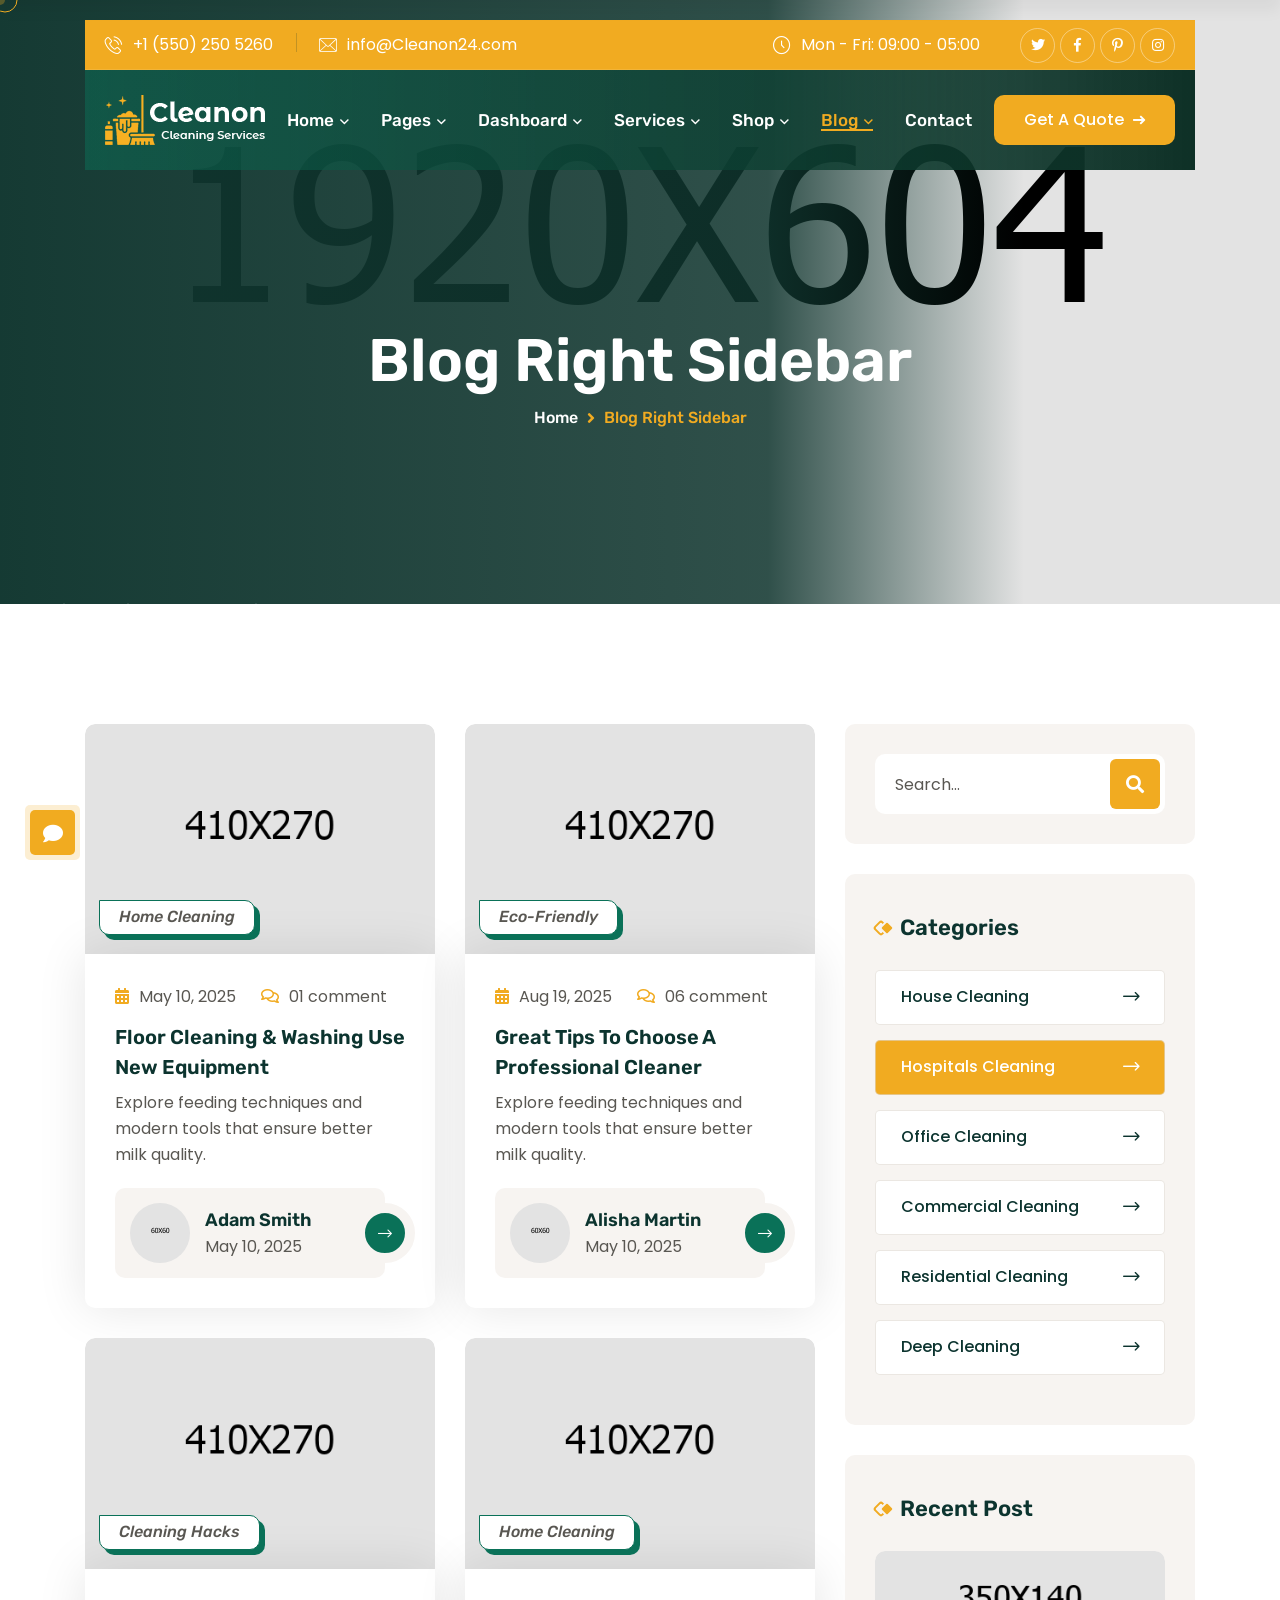
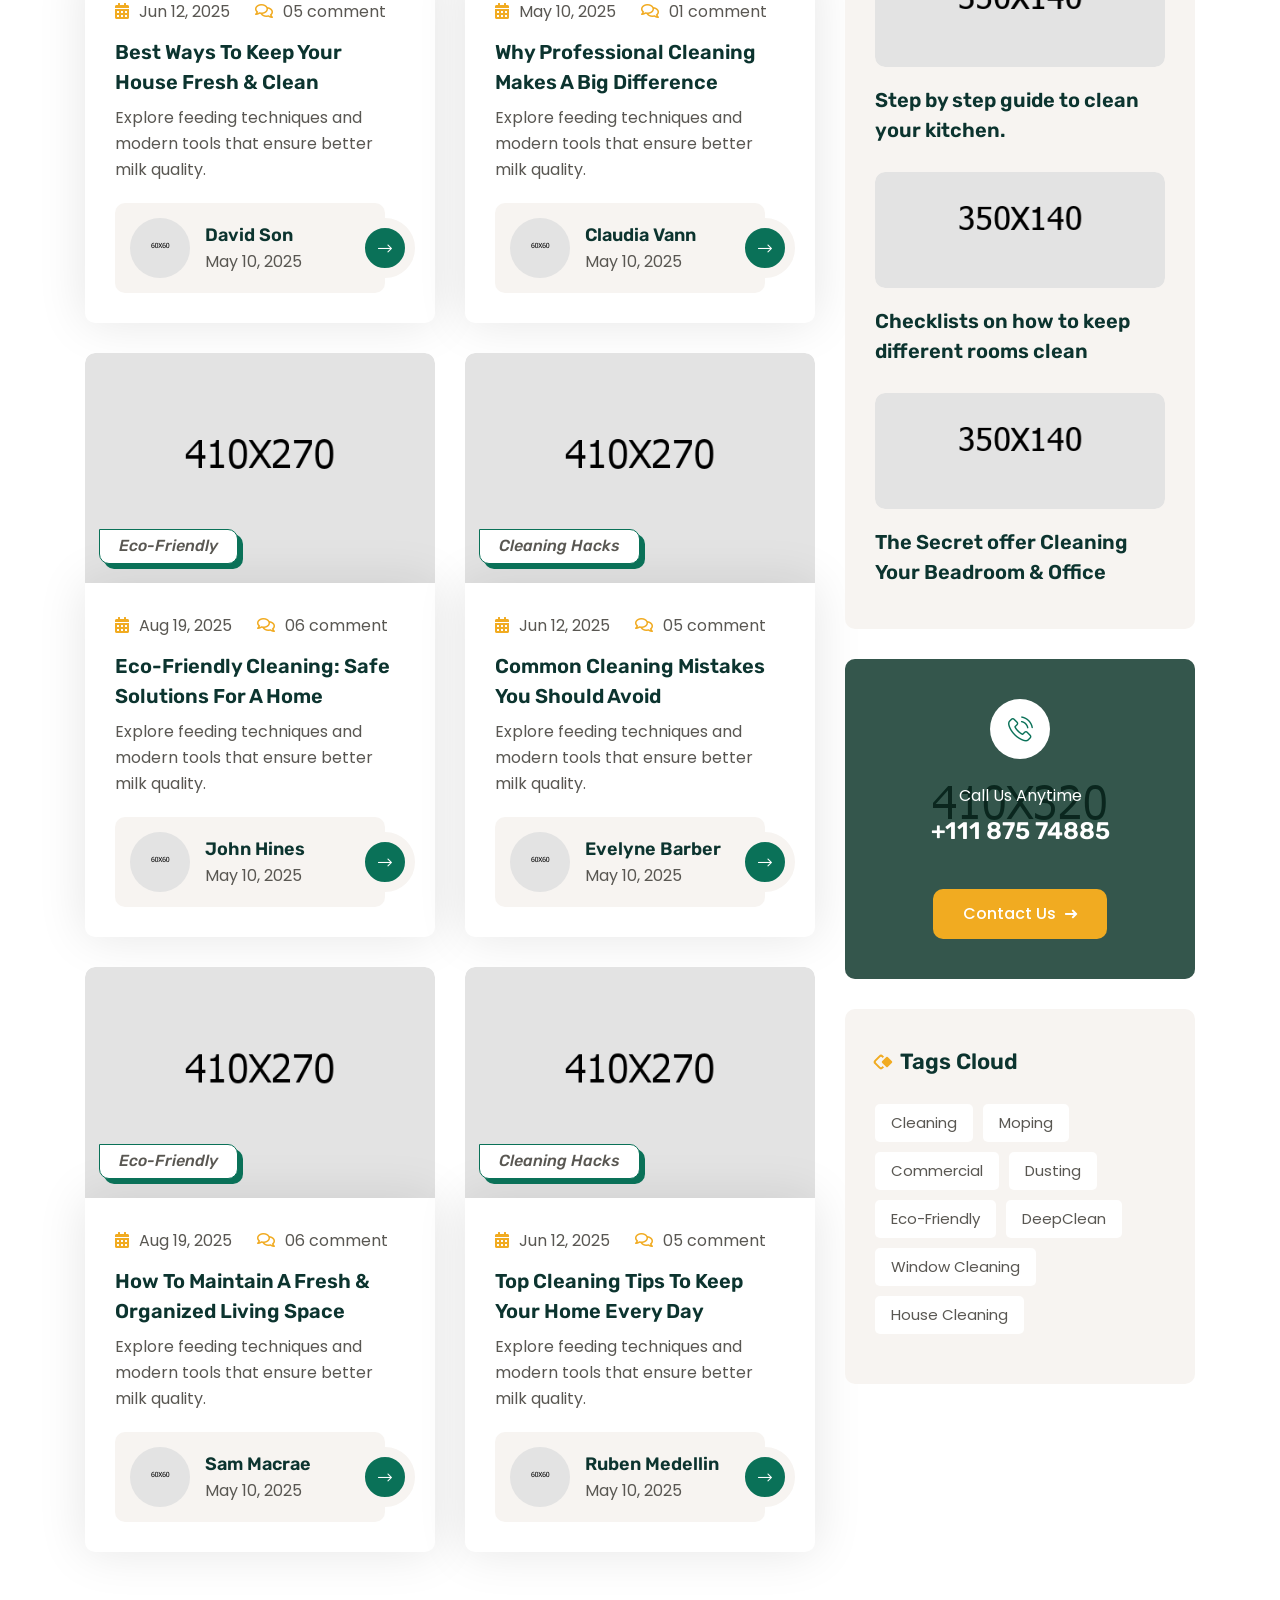
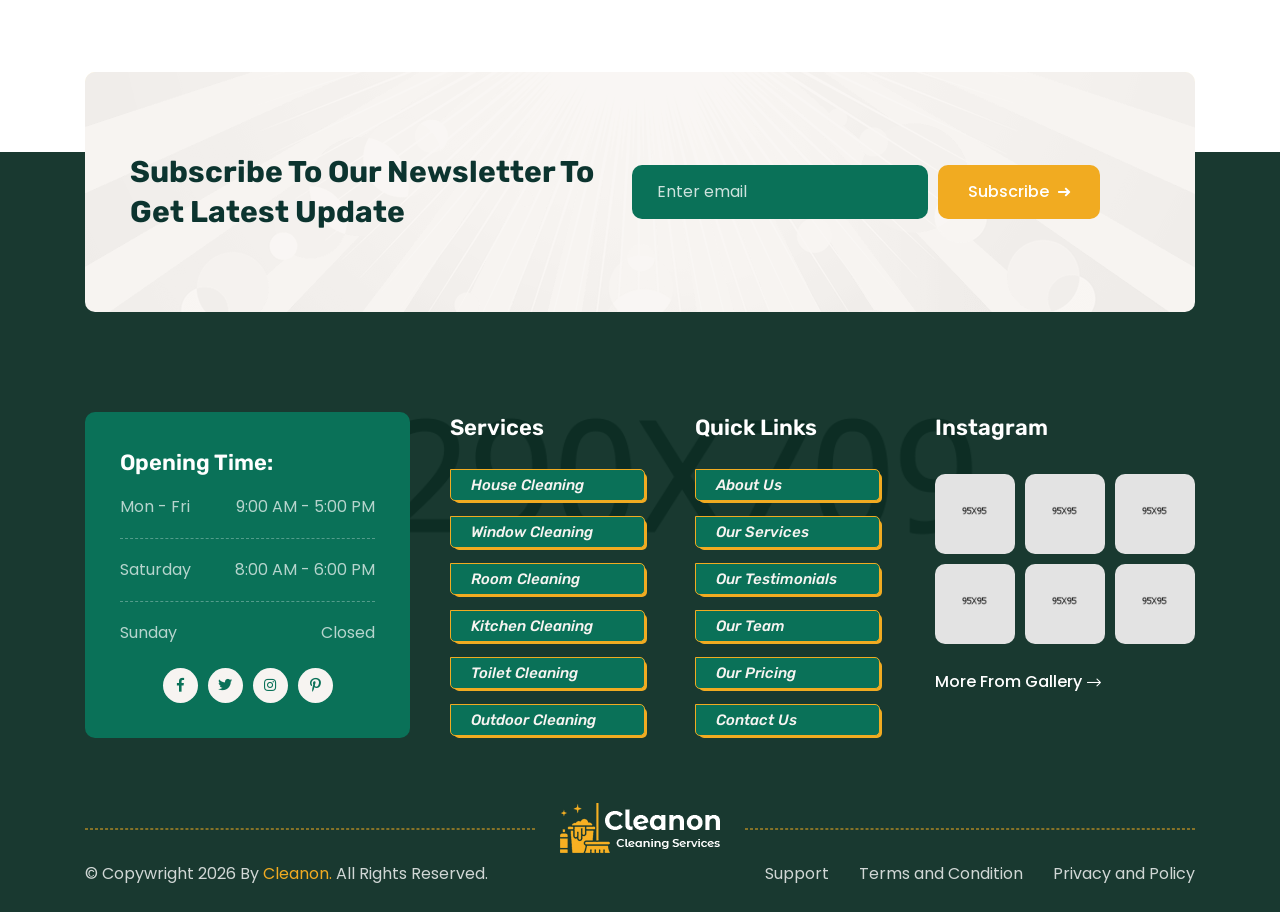
<file: blog-right-sidebar.html>
<!DOCTYPE html>
<html lang="en">

<head>
    <meta charset="UTF-8" />
    <meta name="viewport" content="width=device-width, initial-scale=1.0" />
    <title>Blog Right Sidebar || Cleanon|| Cleanon HTML 5 Template </title>
    <!-- favicons Icons -->
    <link rel="apple-touch-icon" sizes="180x180" href="assets/images/favicons/apple-touch-icon.png" />
    <link rel="icon" type="image/png" sizes="32x32" href="assets/images/favicons/favicon-32x32.png" />
    <link rel="icon" type="image/png" sizes="16x16" href="assets/images/favicons/favicon-16x16.png" />
    <link rel="manifest" href="assets/images/favicons/site.webmanifest" />
    <meta name="description" content="Cleanon HTML 5 Template " />

    <!-- fonts -->
    <link rel="preconnect" href="https://fonts.googleapis.com">
    <link rel="preconnect" href="https://fonts.gstatic.com" crossorigin>
    <link
        href="https://fonts.googleapis.com/css2?family=Poppins:ital,wght@0,100;0,200;0,300;0,400;0,500;0,600;0,700;0,800;0,900;1,100;1,200;1,300;1,400;1,500;1,600;1,700;1,800;1,900&display=swap"
        rel="stylesheet">

    <link href="https://fonts.googleapis.com/css2?family=Rubik:ital,wght@0,300..900;1,300..900&display=swap"
        rel="stylesheet">


    <link rel="stylesheet" href="assets/css/bootstrap.min.css" />
    <link rel="stylesheet" href="assets/css/animate.min.css" />
    <link rel="stylesheet" href="assets/css/custom-animate.css" />
    <link rel="stylesheet" href="assets/css/swiper.min.css" />
    <link rel="stylesheet" href="assets/css/font-awesome-all.css" />
    <link rel="stylesheet" href="assets/css/jarallax.css" />
    <link rel="stylesheet" href="assets/css/jquery.magnific-popup.css" />
    <link rel="stylesheet" href="assets/css/odometer.min.css" />
    <link rel="stylesheet" href="assets/css/flaticon.css">
    <link rel="stylesheet" href="assets/css/owl.carousel.min.css" />
    <link rel="stylesheet" href="assets/css/owl.theme.default.min.css" />
    <link rel="stylesheet" href="assets/css/nice-select.css" />
    <link rel="stylesheet" href="assets/css/jquery-ui.css" />
    <link rel="stylesheet" href="assets/css/twentytwenty.css" />
    <link rel="stylesheet" href="assets/css/aos.css" />
    <link rel="stylesheet" href="assets/css/timePicker.css" />



    <!-- template styles -->
    <link rel="stylesheet" href="assets/css/style.css" />
    <link rel="stylesheet" href="assets/css/responsive.css" />
</head>

<body class="custom-cursor">

    <div class="custom-cursor__cursor"></div>
    <div class="custom-cursor__cursor-two"></div>

    <!--Start Preloader-->
    <div class="loader js-preloader">
        <div></div>
        <div></div>
        <div></div>
    </div>
    <!--End Preloader-->



    <div class="chat-icon"><button type="button" class="chat-toggler"><i class="fa fa-comment"></i></button></div>
    <!--Chat Popup-->
    <div id="chat-popup" class="chat-popup">
        <div class="popup-inner">
            <div class="close-chat"><i class="fa fa-times"></i></div>
            <div class="chat-form">
                <p>Please fill out the form below and we will get back to you as soon as possible.</p>
                <form action="assets/inc/sendemail.php" method="POST" class="contact-form-validated">
                    <div class="form-group">
                        <input type="text" name="name" placeholder="Your Name" required>
                    </div>
                    <div class="form-group">
                        <input type="email" name="email" placeholder="Your Email" required>
                    </div>
                    <div class="form-group">
                        <textarea name="message" placeholder="Your Text" required></textarea>
                    </div>
                    <div class="form-group message-btn">
                        <button type="submit" class="thm-btn"> Submit Now
                            <i class="fal fa-long-arrow-right"></i>
                            <span class="hover-btn hover-bx"></span>
                            <span class="hover-btn hover-bx2"></span>
                            <span class="hover-btn hover-bx3"></span>
                            <span class="hover-btn hover-bx4"></span>
                        </button>
                    </div>
                    <div class="result"></div>
                </form>
            </div>
        </div>
    </div>



    <!-- Start sidebar widget content -->
    <div class="xs-sidebar-group info-group info-sidebar">
        <div class="xs-overlay xs-bg-black"></div>
        <div class="xs-sidebar-widget">
            <div class="sidebar-widget-container">
                <div class="widget-heading">
                    <a href="#" class="close-side-widget">X</a>
                </div>
                <div class="sidebar-textwidget">
                    <div class="sidebar-info-contents">
                        <div class="content-inner">
                            <div class="logo">
                                <a href="index.html"><img src="assets/images/resources/logo-1.png" alt="" /></a>
                            </div>
                            <div class="content-box">
                                <h4>About Us</h4>
                                <div class="inner-text">
                                    <p>Contrary to popular belief, Lorem Ipsum is not simply random text. It has
                                        roots in a piece of classical Latin literature from 45 BC, making it over
                                        2000 years old.
                                    </p>
                                </div>
                            </div>

                            <div class="form-inner">
                                <h4>Get a free quote</h4>
                                <form action="assets/inc/sendemail.php" method="POST" class="contact-form-validated">
                                    <div class="form-group">
                                        <input type="text" name="name" placeholder="Name" required="">
                                    </div>
                                    <div class="form-group">
                                        <input type="email" name="email" placeholder="Email" required="">
                                    </div>
                                    <div class="form-group">
                                        <textarea name="message" placeholder="Message..." required=""></textarea>
                                    </div>
                                    <div class="form-group message-btn">
                                        <button class="thm-btn" data-text="Submit Now +" type="submit"
                                            data-loading-text="Please wait...">Submit Now
                                            <i class="fal fa-long-arrow-right"></i>
                                            <span class="hover-btn hover-bx"></span>
                                            <span class="hover-btn hover-bx2"></span>
                                            <span class="hover-btn hover-bx3"></span>
                                            <span class="hover-btn hover-bx4"></span>
                                        </button>
                                    </div>
                                    <div class="result"></div>
                                </form>
                            </div>

                            <div class="sidebar-contact-info">
                                <h4>Contact Info</h4>
                                <ul class="list-unstyled">
                                    <li>
                                        <span class="icon-pin"></span> 88 broklyn street, New York
                                    </li>
                                    <li>
                                        <span class="icon-call"></span>
                                        <a href="tel:123456789">+1 555-9990-153</a>
                                    </li>
                                    <li>
                                        <span class="icon-email"></span>
                                        <a href="mailto:info@example.com">info@example.com</a>
                                    </li>
                                </ul>
                            </div>
                            <div class="thm-social-link1">
                                <ul class="social-box list-unstyled">
                                    <li>
                                        <a href="#"><i class="icon-facebook-app-symbol" aria-hidden="true"></i></a>
                                    </li>
                                    <li>
                                        <a href="#"><i class="icon-twitter" aria-hidden="true"></i></a>
                                    </li>
                                    <li>
                                        <a href="#"><i class="icon-linkedin" aria-hidden="true"></i></a>
                                    </li>
                                    <li>
                                        <a href="#"><i class="icon-pinterest" aria-hidden="true"></i></a>
                                    </li>
                                </ul>
                            </div>
                        </div>
                    </div>
                </div>
            </div>
        </div>
    </div>
    <!-- End sidebar widget content -->


    <div class="page-wrapper">
        <header class="main-header-two main-header-six">
            <div class="main-menu-two__top">
                <div class="container">
                    <div class="main-menu-two__top-inner">
                        <ul class="list-unstyled main-menu-two__contact-list">
                            <li>
                                <div class="icon">
                                    <i class="icon-phone-call"></i>
                                </div>
                                <div class="text">
                                    <p><a href="tel:15502505260">+1 (550) 250 5260</a></p>
                                </div>
                            </li>
                            <li>
                                <div class="icon">
                                    <i class="icon-envelope"></i>
                                </div>
                                <div class="text">
                                    <p><a href="mailto:info@Cleanon24.com">info@Cleanon24.com</a>
                                    </p>
                                </div>
                            </li>
                            <li>
                                <div class="icon">
                                    <i class="icon-location"></i>
                                </div>
                                <div class="text">
                                    <p>4124 Cimmaron Road, CA 92806</p>
                                </div>
                            </li>
                        </ul>
                        <div class="main-menu-two__top-right">
                            <div class="main-menu-two__top-time">
                                <div class="main-menu-two__top-time-icon">
                                    <span class="icon-clock-1"></span>
                                </div>
                                <p class="main-menu-two__top-text">Mon - Fri: 09:00 - 05:00</p>
                            </div>
                            <div class="main-menu-two__social">
                                <a href="#"><i class="fab fa-twitter"></i></a>
                                <a href="#"><i class="fab fa-facebook-f"></i></a>
                                <a href="#"><i class="fab fa-pinterest-p"></i></a>
                                <a href="#"><i class="fab fa-instagram"></i></a>
                            </div>
                        </div>
                    </div>
                </div>
            </div>
            <nav class="main-menu main-menu-two">
                <div class="main-menu-two__wrapper">
                    <div class="container">
                        <div class="main-menu-two__wrapper-inner">
                            <div class="main-menu-two__left">
                                <div class="main-menu-two__logo">
                                    <a href="index.html"><img src="assets/images/resources/logo-1.png" alt=""></a>
                                </div>
                            </div>
                            <div class="main-menu-two__main-menu-box">
                                <a href="#" class="mobile-nav__toggler"><i class="fa fa-bars"></i></a>
                                <ul class="main-menu__list">
                                    <li class="dropdown megamenu">
                                        <a href="#">Home </a>
                                        <ul>
                                            <li>
                                                <section class="home-showcase">
                                                    <div class="container">
                                                        <div class="home-showcase__inner">
                                                            <div class="row">
                                                                <div class="col-lg-3">
                                                                    <div class="home-showcase__item">
                                                                        <div class="home-showcase__image">
                                                                            <img src="assets/images/home-showcase/home-showcase-1-1.jpg"
                                                                                alt="">
                                                                            <div class="home-showcase__buttons">
                                                                                <a href="index.html"
                                                                                    class="thm-btn home-showcase__buttons__item">
                                                                                    Multi Page
                                                                                    <i
                                                                                        class="fal fa-long-arrow-right"></i>
                                                                                    <span
                                                                                        class="hover-btn hover-bx"></span>
                                                                                    <span
                                                                                        class="hover-btn hover-bx2"></span>
                                                                                    <span
                                                                                        class="hover-btn hover-bx3"></span>
                                                                                    <span
                                                                                        class="hover-btn hover-bx4"></span>
                                                                                </a>
                                                                                <a href="index-one-page.html"
                                                                                    class="thm-btn home-showcase__buttons__item">
                                                                                    One Page
                                                                                    <i
                                                                                        class="fal fa-long-arrow-right"></i>
                                                                                    <span
                                                                                        class="hover-btn hover-bx"></span>
                                                                                    <span
                                                                                        class="hover-btn hover-bx2"></span>
                                                                                    <span
                                                                                        class="hover-btn hover-bx3"></span>
                                                                                    <span
                                                                                        class="hover-btn hover-bx4"></span>
                                                                                </a>
                                                                            </div>
                                                                            <!-- /.home-showcase__buttons -->
                                                                        </div><!-- /.home-showcase__image -->
                                                                        <h3 class="home-showcase__title">Home
                                                                            Page
                                                                            01</h3>
                                                                        <!-- /.home-showcase__title -->
                                                                    </div><!-- /.home-showcase__item -->
                                                                </div><!-- /.col-lg-3 -->
                                                                <div class="col-lg-3">
                                                                    <div class="home-showcase__item">
                                                                        <div class="home-showcase__image">
                                                                            <img src="assets/images/home-showcase/home-showcase-1-2.jpg"
                                                                                alt="">
                                                                            <div class="home-showcase__buttons">
                                                                                <a href="index2.html"
                                                                                    class="thm-btn home-showcase__buttons__item">
                                                                                    Multi Page
                                                                                    <i
                                                                                        class="fal fa-long-arrow-right"></i>
                                                                                    <span
                                                                                        class="hover-btn hover-bx"></span>
                                                                                    <span
                                                                                        class="hover-btn hover-bx2"></span>
                                                                                    <span
                                                                                        class="hover-btn hover-bx3"></span>
                                                                                    <span
                                                                                        class="hover-btn hover-bx4"></span>
                                                                                </a>
                                                                                <a href="index2-one-page.html"
                                                                                    class="thm-btn home-showcase__buttons__item">
                                                                                    One Page
                                                                                    <i
                                                                                        class="fal fa-long-arrow-right"></i>
                                                                                    <span
                                                                                        class="hover-btn hover-bx"></span>
                                                                                    <span
                                                                                        class="hover-btn hover-bx2"></span>
                                                                                    <span
                                                                                        class="hover-btn hover-bx3"></span>
                                                                                    <span
                                                                                        class="hover-btn hover-bx4"></span>
                                                                                </a>
                                                                            </div>
                                                                            <!-- /.home-showcase__buttons -->
                                                                        </div><!-- /.home-showcase__image -->
                                                                        <h3 class="home-showcase__title">Home
                                                                            Page
                                                                            02
                                                                        </h3><!-- /.home-showcase__title -->
                                                                    </div><!-- /.home-showcase__item -->
                                                                </div><!-- /.col-lg-3 -->
                                                                <div class="col-lg-3">
                                                                    <div class="home-showcase__item">
                                                                        <div class="home-showcase__image">
                                                                            <img src="assets/images/home-showcase/home-showcase-1-3.jpg"
                                                                                alt="">
                                                                            <div class="home-showcase__buttons">
                                                                                <a href="index3.html"
                                                                                    class="thm-btn home-showcase__buttons__item">
                                                                                    Multi Page
                                                                                    <i
                                                                                        class="fal fa-long-arrow-right"></i>
                                                                                    <span
                                                                                        class="hover-btn hover-bx"></span>
                                                                                    <span
                                                                                        class="hover-btn hover-bx2"></span>
                                                                                    <span
                                                                                        class="hover-btn hover-bx3"></span>
                                                                                    <span
                                                                                        class="hover-btn hover-bx4"></span>
                                                                                </a>
                                                                                <a href="index3-one-page.html"
                                                                                    class="thm-btn home-showcase__buttons__item">
                                                                                    One Page
                                                                                    <i
                                                                                        class="fal fa-long-arrow-right"></i>
                                                                                    <span
                                                                                        class="hover-btn hover-bx"></span>
                                                                                    <span
                                                                                        class="hover-btn hover-bx2"></span>
                                                                                    <span
                                                                                        class="hover-btn hover-bx3"></span>
                                                                                    <span
                                                                                        class="hover-btn hover-bx4"></span>
                                                                                </a>
                                                                            </div>
                                                                            <!-- /.home-showcase__buttons -->
                                                                        </div><!-- /.home-showcase__image -->
                                                                        <h3 class="home-showcase__title">Home
                                                                            Page
                                                                            03
                                                                        </h3><!-- /.home-showcase__title -->
                                                                    </div><!-- /.home-showcase__item -->
                                                                </div><!-- /.col-lg-3 -->
                                                                <div class="col-lg-3">
                                                                    <div class="home-showcase__item">
                                                                        <div class="home-showcase__image">
                                                                            <img src="assets/images/home-showcase/home-showcase-1-4.jpg"
                                                                                alt="">
                                                                            <div class="home-showcase__buttons">
                                                                                <a href="index4.html"
                                                                                    class="thm-btn home-showcase__buttons__item">
                                                                                    Multi Page
                                                                                    <i
                                                                                        class="fal fa-long-arrow-right"></i>
                                                                                    <span
                                                                                        class="hover-btn hover-bx"></span>
                                                                                    <span
                                                                                        class="hover-btn hover-bx2"></span>
                                                                                    <span
                                                                                        class="hover-btn hover-bx3"></span>
                                                                                    <span
                                                                                        class="hover-btn hover-bx4"></span>
                                                                                </a>
                                                                                <a href="index4-one-page.html"
                                                                                    class="thm-btn home-showcase__buttons__item">
                                                                                    One Page
                                                                                    <i
                                                                                        class="fal fa-long-arrow-right"></i>
                                                                                    <span
                                                                                        class="hover-btn hover-bx"></span>
                                                                                    <span
                                                                                        class="hover-btn hover-bx2"></span>
                                                                                    <span
                                                                                        class="hover-btn hover-bx3"></span>
                                                                                    <span
                                                                                        class="hover-btn hover-bx4"></span>
                                                                                </a>
                                                                            </div>
                                                                            <!-- /.home-showcase__buttons -->
                                                                        </div><!-- /.home-showcase__image -->
                                                                        <h3 class="home-showcase__title">Home
                                                                            Page
                                                                            04
                                                                        </h3><!-- /.home-showcase__title -->
                                                                    </div><!-- /.home-showcase__item -->
                                                                </div><!-- /.col-lg-3 -->
                                                                <div class="col-lg-3">
                                                                    <div class="home-showcase__item">
                                                                        <div class="home-showcase__image">
                                                                            <img src="assets/images/home-showcase/home-showcase-1-5.jpg"
                                                                                alt="">
                                                                            <div class="home-showcase__buttons">
                                                                                <a href="index5.html"
                                                                                    class="thm-btn home-showcase__buttons__item">
                                                                                    Multi Page
                                                                                    <i
                                                                                        class="fal fa-long-arrow-right"></i>
                                                                                    <span
                                                                                        class="hover-btn hover-bx"></span>
                                                                                    <span
                                                                                        class="hover-btn hover-bx2"></span>
                                                                                    <span
                                                                                        class="hover-btn hover-bx3"></span>
                                                                                    <span
                                                                                        class="hover-btn hover-bx4"></span>
                                                                                </a>
                                                                                <a href="index5-one-page.html"
                                                                                    class="thm-btn home-showcase__buttons__item">
                                                                                    One Page
                                                                                    <i
                                                                                        class="fal fa-long-arrow-right"></i>
                                                                                    <span
                                                                                        class="hover-btn hover-bx"></span>
                                                                                    <span
                                                                                        class="hover-btn hover-bx2"></span>
                                                                                    <span
                                                                                        class="hover-btn hover-bx3"></span>
                                                                                    <span
                                                                                        class="hover-btn hover-bx4"></span>
                                                                                </a>
                                                                            </div>
                                                                            <!-- /.home-showcase__buttons -->
                                                                        </div><!-- /.home-showcase__image -->
                                                                        <h3 class="home-showcase__title">Home
                                                                            Page
                                                                            05
                                                                        </h3><!-- /.home-showcase__title -->
                                                                    </div><!-- /.home-showcase__item -->
                                                                </div><!-- /.col-lg-3 -->
                                                                <div class="col-lg-3">
                                                                    <div class="home-showcase__item">
                                                                        <div class="home-showcase__image">
                                                                            <img src="assets/images/home-showcase/home-showcase-1-6.jpg"
                                                                                alt="">
                                                                            <div class="home-showcase__buttons">
                                                                                <a href="index-dark.html"
                                                                                    class="thm-btn home-showcase__buttons__item">
                                                                                    Dark Home
                                                                                    <i
                                                                                        class="fal fa-long-arrow-right"></i>
                                                                                    <span
                                                                                        class="hover-btn hover-bx"></span>
                                                                                    <span
                                                                                        class="hover-btn hover-bx2"></span>
                                                                                    <span
                                                                                        class="hover-btn hover-bx3"></span>
                                                                                    <span
                                                                                        class="hover-btn hover-bx4"></span>
                                                                                </a>
                                                                            </div>
                                                                            <!-- /.home-showcase__buttons -->
                                                                        </div><!-- /.home-showcase__image -->
                                                                        <h3 class="home-showcase__title">Dark Home
                                                                        </h3><!-- /.home-showcase__title -->
                                                                    </div><!-- /.home-showcase__item -->
                                                                </div><!-- /.col-lg-3 -->
                                                                <div class="col-lg-3">
                                                                    <div class="home-showcase__item">
                                                                        <div class="home-showcase__image">
                                                                            <img src="assets/images/home-showcase/home-showcase-1-7.jpg"
                                                                                alt="">
                                                                            <div class="home-showcase__buttons">
                                                                                <a href="index-rtl.html"
                                                                                    class="thm-btn home-showcase__buttons__item">
                                                                                    Dark Home
                                                                                    <i
                                                                                        class="fal fa-long-arrow-right"></i>
                                                                                    <span
                                                                                        class="hover-btn hover-bx"></span>
                                                                                    <span
                                                                                        class="hover-btn hover-bx2"></span>
                                                                                    <span
                                                                                        class="hover-btn hover-bx3"></span>
                                                                                    <span
                                                                                        class="hover-btn hover-bx4"></span>
                                                                                </a>
                                                                            </div>
                                                                            <!-- /.home-showcase__buttons -->
                                                                        </div><!-- /.home-showcase__image -->
                                                                        <h3 class="home-showcase__title">RTL Home
                                                                        </h3><!-- /.home-showcase__title -->
                                                                    </div><!-- /.home-showcase__item -->
                                                                </div><!-- /.col-lg-3 -->
                                                                <div class="col-lg-3">
                                                                    <div class="home-showcase__item">
                                                                        <div class="home-showcase__image">
                                                                            <img src="assets/images/home-showcase/home-showcase-1-8.jpg"
                                                                                alt="">
                                                                            <div class="home-showcase__buttons">
                                                                                <a href="coming-soon.html"
                                                                                    class="thm-btn home-showcase__buttons__item">
                                                                                    View Page
                                                                                    <i
                                                                                        class="fal fa-long-arrow-right"></i>
                                                                                    <span
                                                                                        class="hover-btn hover-bx"></span>
                                                                                    <span
                                                                                        class="hover-btn hover-bx2"></span>
                                                                                    <span
                                                                                        class="hover-btn hover-bx3"></span>
                                                                                    <span
                                                                                        class="hover-btn hover-bx4"></span>
                                                                                </a>
                                                                            </div>
                                                                            <!-- /.home-showcase__buttons -->
                                                                        </div><!-- /.home-showcase__image -->
                                                                        <h3 class="home-showcase__title">Coming Soon
                                                                        </h3><!-- /.home-showcase__title -->
                                                                    </div><!-- /.home-showcase__item -->
                                                                </div><!-- /.col-lg-3 -->
                                                            </div><!-- /.row -->
                                                        </div><!-- /.home-showcase__inner -->

                                                    </div><!-- /.container -->
                                                </section>
                                            </li>
                                        </ul>
                                    </li>
                                    <li class="dropdown">
                                        <a href="#">Pages</a>
                                        <ul class="shadow-box">
                                            <li class="dropdown">
                                                <a href="#">About</a>
                                                <ul class="shadow-box">
                                                    <li><a href="about.html">About</a></li>
                                                    <li><a href="history.html">History</a></li>
                                                </ul>
                                            </li>
                                            <li><a href="team.html">Team</a></li>
                                            <li><a href="team-details.html">Team Details</a></li>
                                            <li><a href="projects.html">Projects</a></li>
                                            <li><a href="project-details.html">Project Details</a></li>
                                            <li><a href="testimonials.html">Testimonials</a></li>
                                            <li><a href="pricing.html">Pricing</a></li>
                                            <li><a href="faq.html">FAQs</a></li>
                                            <li><a href="privacy.html">Privacy</a></li>
                                            <li><a href="404.html">404 Error</a></li>
                                            <li><a href="coming-soon.html">Coming Soon</a></li>
                                        </ul>
                                    </li>
                                    <li class="dropdown">
                                        <a href="#">Dashboard</a>
                                        <ul class="shadow-box">
                                            <li><a href="profile-dashboard.html">Dashboard</a></li>
                                            <li><a href="my-profile-info.html">My Profile</a></li>
                                            <li><a href="profile-booking.html">My Booking</a></li>
                                            <li><a href="profile-booking-history.html">Booking History</a></li>
                                            <li><a href="profile-listing.html">My Listing</a></li>
                                            <li class="dropdown"><a href="#">Add Listing</a>
                                                <ul>
                                                    <li><a href="profile-add-listing.html">Add Listing</a></li>
                                                    <li><a href="profile-add-listing-deep-cleaning.html">Add Deep
                                                            Cleaning</a></li>
                                                    <li><a href="profile-add-listing-ommercial-cleaning.html">Add
                                                            Commercial Cleaning</a>
                                                    </li>
                                                    <li><a href="profile-add-listing-upholstery-cleaning.html">Add
                                                            Upholstery Cleaning</a></li>
                                                </ul>
                                            </li>
                                            <li><a href="profile-wishlist.html">My Wishlist</a></li>
                                            <li><a href="profile-messages.html">Messages</a></li>
                                            <li><a href="profile-wallet.html">My Wallet</a></li>
                                            <li><a href="profile-notifications.html">Notifications</a></li>
                                            <li><a href="profile-settings.html">Settings</a></li>
                                            <li><a href="profile-logout.html">Logout</a></li>
                                        </ul>
                                    </li>
                                    <li class="dropdown">
                                        <a href="#">services</a>
                                        <ul class="shadow-box">
                                            <li><a href="services.html">Services</a></li>
                                            <li><a href="house-cleaning.html">House Cleaning</a></li>
                                            <li><a href="office-cleaning.html">Office Cleaning</a></li>
                                            <li><a href="commercial-cleaning.html">Commercial Cleaning</a></li>
                                            <li><a href="window-cleaning.html">Window Cleaning</a></li>
                                            <li><a href="residential-cleaning.html">Residential Cleaning</a></li>
                                            <li><a href="floor-cleaning.html">Floor Cleaning</a></li>
                                        </ul>
                                    </li>
                                    <li class="dropdown">
                                        <a href="#">Shop</a>
                                        <ul class="shadow-box">
                                            <li><a href="products.html">Products</a></li>
                                            <li><a href="product-details.html">Product Details</a></li>
                                            <li><a href="cart.html">Cart</a></li>
                                            <li><a href="checkout.html">Checkout</a></li>
                                            <li><a href="wishlist.html">Wishlist</a></li>
                                            <li><a href="sign-up.html">Sign Up</a></li>
                                            <li><a href="login.html">Login</a></li>
                                        </ul>
                                    </li>
                                    <li class="dropdown">
                                        <a href="#">Blog</a>
                                        <ul class="shadow-box">
                                            <li><a href="blog.html">Blog</a></li>
                                            <li><a href="blog-standard.html">Blog Standard</a></li>
                                            <li><a href="blog-left-sidebar.html">Blog Left Sidebar</a></li>
                                            <li><a href="blog-right-sidebar.html">Blog Right Sidebar</a></li>
                                            <li><a href="blog-details.html">Blog Details</a></li>
                                        </ul>
                                    </li>
                                    <li>
                                        <a href="contact.html">Contact</a>
                                    </li>
                                </ul>
                            </div>
                            <div class="main-menu-two__right">
                                <div class="main-menu-two__search-box">
                                    <span class="main-menu-two__search searcher-toggler-box fal fa-search"></span>
                                </div>
                                <div class="main-menu-two__cart">
                                    <a href="cart.html">
                                        <span class="fal fa-shopping-cart"></span>
                                        <span class="main-menu-two__cart-count">02</span>
                                    </a>
                                </div>
                                <div class="main-menu-two__user">
                                    <a href="sign-up.html"><span class="far fa-users"></span></a>
                                </div>
                                <div class="main-menu-two__btn-box">
                                    <a class="thm-btn" href="contact.html">Get A Quote
                                        <i class="fal fa-long-arrow-right"></i>
                                        <span class="hover-btn hover-bx"></span>
                                        <span class="hover-btn hover-bx2"></span>
                                        <span class="hover-btn hover-bx3"></span>
                                        <span class="hover-btn hover-bx4"></span>
                                    </a>
                                </div>
                            </div>
                        </div>
                    </div>
                </div>
            </nav>
        </header>

        <div class="stricky-header stricked-menu main-menu main-menu-two">
            <div class="sticky-header__content"></div><!-- /.sticky-header__content -->
        </div><!-- /.stricky-header -->


        <!--Page Header Start-->
        <section class="page-header">
            <div class="page-header__bg" style="background-image: url(assets/images/backgrounds/page-header-bg.jpg);">
            </div>
            <div class="container">
                <div class="page-header__inner">
                    <h3>Blog Right Sidebar </h3>
                    <div class="thm-breadcrumb__inner">
                        <ul class="thm-breadcrumb list-unstyled">
                            <li><a href="index.html">Home</a></li>
                            <li><span class="fas fa-angle-right"></span></li>
                            <li>Blog Right Sidebar </li>
                        </ul>
                    </div>
                </div>
            </div>
            <div class="bubbleContainer">
                <div class="bubble-1"></div>
                <div class="bubble-2"></div>
                <div class="bubble-3"></div>
            </div>
        </section>
        <!--Page Header End-->

        <!--Blog Right Sidebar Start -->
        <section class="blog-right-sidebar">
            <div class="container">
                <div class="row">
                    <div class="col-xl-8">
                        <div class="row">
                            <!--Blog Two Single Start-->
                            <div class="col-xl-6 col-lg-6">
                                <div class="blog-two__single">
                                    <div class="blog-two__img-box">
                                        <div class="blog-two__img">
                                            <img src="assets/images/blog/blog-2-1.jpg" alt="">
                                        </div>
                                        <div class="blog-two__tags">
                                            <span>Home Cleaning</span>
                                        </div>
                                    </div>
                                    <div class="blog-two__content">
                                        <ul class="blog-two__list list-unstyled">
                                            <li>
                                                <div class="icon">
                                                    <span class="fas fa-calendar-alt"></span>
                                                </div>
                                                <p>May 10, 2025</p>
                                            </li>
                                            <li>
                                                <div class="icon">
                                                    <span class="far fa-comments"></span>
                                                </div>
                                                <p>01 comment</p>
                                            </li>
                                        </ul>
                                        <h3 class="blog-two__title"><a href="blog-details.html">Floor Cleaning & Washing
                                                Use New Equipment</a></h3>
                                        <p class="blog-two__text">Explore feeding techniques and modern tools that
                                            ensure
                                            better
                                            milk quality.</p>
                                        <div class="blog-two__author-and-read-more">
                                            <div class="blog-two__author-box">
                                                <div class="blog-two__author-img">
                                                    <img src="assets/images/blog/blog-two-author-img-1.jpg" alt="">
                                                </div>
                                                <div class="blog-two__author-content">
                                                    <h4 class="blog-two__author-name">Adam Smith</h4>
                                                    <p class="blog-two__author-sub-title">May 10, 2025</p>
                                                </div>
                                            </div>
                                            <div class="blog-two__read-more">
                                                <a href="blog-details.html"><span
                                                        class="fal fa-long-arrow-right"></span></a>
                                            </div>
                                        </div>
                                    </div>
                                </div>
                            </div>
                            <!--Blog Two Single End-->
                            <!--Blog Two Single Start-->
                            <div class="col-xl-6 col-lg-6">
                                <div class="blog-two__single">
                                    <div class="blog-two__img-box">
                                        <div class="blog-two__img">
                                            <img src="assets/images/blog/blog-2-2.jpg" alt="">
                                        </div>
                                        <div class="blog-two__tags">
                                            <span>Eco-Friendly</span>
                                        </div>
                                    </div>
                                    <div class="blog-two__content">
                                        <ul class="blog-two__list list-unstyled">
                                            <li>
                                                <div class="icon">
                                                    <span class="fas fa-calendar-alt"></span>
                                                </div>
                                                <p>Aug 19, 2025</p>
                                            </li>
                                            <li>
                                                <div class="icon">
                                                    <span class="far fa-comments"></span>
                                                </div>
                                                <p>06 comment</p>
                                            </li>
                                        </ul>
                                        <h3 class="blog-two__title"><a href="blog-details.html">Great Tips to Choose A
                                                Professional Cleaner</a></h3>
                                        <p class="blog-two__text">Explore feeding techniques and modern tools that
                                            ensure
                                            better
                                            milk quality.</p>
                                        <div class="blog-two__author-and-read-more">
                                            <div class="blog-two__author-box">
                                                <div class="blog-two__author-img">
                                                    <img src="assets/images/blog/blog-two-author-img-2.jpg" alt="">
                                                </div>
                                                <div class="blog-two__author-content">
                                                    <h4 class="blog-two__author-name">Alisha Martin</h4>
                                                    <p class="blog-two__author-sub-title">May 10, 2025</p>
                                                </div>
                                            </div>
                                            <div class="blog-two__read-more">
                                                <a href="blog-details.html"><span
                                                        class="fal fa-long-arrow-right"></span></a>
                                            </div>
                                        </div>
                                    </div>
                                </div>
                            </div>
                            <!--Blog Two Single End-->
                            <!--Blog Two Single Start-->
                            <div class="col-xl-6 col-lg-6">
                                <div class="blog-two__single">
                                    <div class="blog-two__img-box">
                                        <div class="blog-two__img">
                                            <img src="assets/images/blog/blog-2-3.jpg" alt="">
                                        </div>
                                        <div class="blog-two__tags">
                                            <span>Cleaning Hacks</span>
                                        </div>
                                    </div>
                                    <div class="blog-two__content">
                                        <ul class="blog-two__list list-unstyled">
                                            <li>
                                                <div class="icon">
                                                    <span class="fas fa-calendar-alt"></span>
                                                </div>
                                                <p>Jun 12, 2025</p>
                                            </li>
                                            <li>
                                                <div class="icon">
                                                    <span class="far fa-comments"></span>
                                                </div>
                                                <p>05 comment</p>
                                            </li>
                                        </ul>
                                        <h3 class="blog-two__title"><a href="blog-details.html">Best Ways to Keep Your
                                                House Fresh & Clean</a></h3>
                                        <p class="blog-two__text">Explore feeding techniques and modern tools that
                                            ensure
                                            better
                                            milk quality.</p>
                                        <div class="blog-two__author-and-read-more">
                                            <div class="blog-two__author-box">
                                                <div class="blog-two__author-img">
                                                    <img src="assets/images/blog/blog-two-author-img-3.jpg" alt="">
                                                </div>
                                                <div class="blog-two__author-content">
                                                    <h4 class="blog-two__author-name">David Son</h4>
                                                    <p class="blog-two__author-sub-title">May 10, 2025</p>
                                                </div>
                                            </div>
                                            <div class="blog-two__read-more">
                                                <a href="blog-details.html"><span
                                                        class="fal fa-long-arrow-right"></span></a>
                                            </div>
                                        </div>
                                    </div>
                                </div>
                            </div>
                            <!--Blog Two Single End-->
                            <!--Blog Two Single Start-->
                            <div class="col-xl-6 col-lg-6">
                                <div class="blog-two__single">
                                    <div class="blog-two__img-box">
                                        <div class="blog-two__img">
                                            <img src="assets/images/blog/blog-2-4.jpg" alt="">
                                        </div>
                                        <div class="blog-two__tags">
                                            <span>Home Cleaning</span>
                                        </div>
                                    </div>
                                    <div class="blog-two__content">
                                        <ul class="blog-two__list list-unstyled">
                                            <li>
                                                <div class="icon">
                                                    <span class="fas fa-calendar-alt"></span>
                                                </div>
                                                <p>May 10, 2025</p>
                                            </li>
                                            <li>
                                                <div class="icon">
                                                    <span class="far fa-comments"></span>
                                                </div>
                                                <p>01 comment</p>
                                            </li>
                                        </ul>
                                        <h3 class="blog-two__title"><a href="blog-details.html">Why Professional
                                                Cleaning Makes a Big Difference</a></h3>
                                        <p class="blog-two__text">Explore feeding techniques and modern tools that
                                            ensure
                                            better
                                            milk quality.</p>
                                        <div class="blog-two__author-and-read-more">
                                            <div class="blog-two__author-box">
                                                <div class="blog-two__author-img">
                                                    <img src="assets/images/blog/blog-two-author-img-4.jpg" alt="">
                                                </div>
                                                <div class="blog-two__author-content">
                                                    <h4 class="blog-two__author-name">Claudia Vann</h4>
                                                    <p class="blog-two__author-sub-title">May 10, 2025</p>
                                                </div>
                                            </div>
                                            <div class="blog-two__read-more">
                                                <a href="blog-details.html"><span
                                                        class="fal fa-long-arrow-right"></span></a>
                                            </div>
                                        </div>
                                    </div>
                                </div>
                            </div>
                            <!--Blog Two Single End-->
                            <!--Blog Two Single Start-->
                            <div class="col-xl-6 col-lg-6">
                                <div class="blog-two__single">
                                    <div class="blog-two__img-box">
                                        <div class="blog-two__img">
                                            <img src="assets/images/blog/blog-2-5.jpg" alt="">
                                        </div>
                                        <div class="blog-two__tags">
                                            <span>Eco-Friendly</span>
                                        </div>
                                    </div>
                                    <div class="blog-two__content">
                                        <ul class="blog-two__list list-unstyled">
                                            <li>
                                                <div class="icon">
                                                    <span class="fas fa-calendar-alt"></span>
                                                </div>
                                                <p>Aug 19, 2025</p>
                                            </li>
                                            <li>
                                                <div class="icon">
                                                    <span class="far fa-comments"></span>
                                                </div>
                                                <p>06 comment</p>
                                            </li>
                                        </ul>
                                        <h3 class="blog-two__title"><a href="blog-details.html">Eco-Friendly Cleaning:
                                                Safe Solutions for a Home</a></h3>
                                        <p class="blog-two__text">Explore feeding techniques and modern tools that
                                            ensure
                                            better
                                            milk quality.</p>
                                        <div class="blog-two__author-and-read-more">
                                            <div class="blog-two__author-box">
                                                <div class="blog-two__author-img">
                                                    <img src="assets/images/blog/blog-two-author-img-5.jpg" alt="">
                                                </div>
                                                <div class="blog-two__author-content">
                                                    <h4 class="blog-two__author-name">John Hines</h4>
                                                    <p class="blog-two__author-sub-title">May 10, 2025</p>
                                                </div>
                                            </div>
                                            <div class="blog-two__read-more">
                                                <a href="blog-details.html"><span
                                                        class="fal fa-long-arrow-right"></span></a>
                                            </div>
                                        </div>
                                    </div>
                                </div>
                            </div>
                            <!--Blog Two Single End-->
                            <!--Blog Two Single Start-->
                            <div class="col-xl-6 col-lg-6">
                                <div class="blog-two__single">
                                    <div class="blog-two__img-box">
                                        <div class="blog-two__img">
                                            <img src="assets/images/blog/blog-2-6.jpg" alt="">
                                        </div>
                                        <div class="blog-two__tags">
                                            <span>Cleaning Hacks</span>
                                        </div>
                                    </div>
                                    <div class="blog-two__content">
                                        <ul class="blog-two__list list-unstyled">
                                            <li>
                                                <div class="icon">
                                                    <span class="fas fa-calendar-alt"></span>
                                                </div>
                                                <p>Jun 12, 2025</p>
                                            </li>
                                            <li>
                                                <div class="icon">
                                                    <span class="far fa-comments"></span>
                                                </div>
                                                <p>05 comment</p>
                                            </li>
                                        </ul>
                                        <h3 class="blog-two__title"><a href="blog-details.html">Common Cleaning Mistakes
                                                You Should Avoid</a></h3>
                                        <p class="blog-two__text">Explore feeding techniques and modern tools that
                                            ensure
                                            better
                                            milk quality.</p>
                                        <div class="blog-two__author-and-read-more">
                                            <div class="blog-two__author-box">
                                                <div class="blog-two__author-img">
                                                    <img src="assets/images/blog/blog-two-author-img-6.jpg" alt="">
                                                </div>
                                                <div class="blog-two__author-content">
                                                    <h4 class="blog-two__author-name">Evelyne Barber</h4>
                                                    <p class="blog-two__author-sub-title">May 10, 2025</p>
                                                </div>
                                            </div>
                                            <div class="blog-two__read-more">
                                                <a href="blog-details.html"><span
                                                        class="fal fa-long-arrow-right"></span></a>
                                            </div>
                                        </div>
                                    </div>
                                </div>
                            </div>
                            <!--Blog Two Single End-->
                            <!--Blog Two Single Start-->
                            <div class="col-xl-6 col-lg-6">
                                <div class="blog-two__single">
                                    <div class="blog-two__img-box">
                                        <div class="blog-two__img">
                                            <img src="assets/images/blog/blog-2-7.jpg" alt="">
                                        </div>
                                        <div class="blog-two__tags">
                                            <span>Eco-Friendly</span>
                                        </div>
                                    </div>
                                    <div class="blog-two__content">
                                        <ul class="blog-two__list list-unstyled">
                                            <li>
                                                <div class="icon">
                                                    <span class="fas fa-calendar-alt"></span>
                                                </div>
                                                <p>Aug 19, 2025</p>
                                            </li>
                                            <li>
                                                <div class="icon">
                                                    <span class="far fa-comments"></span>
                                                </div>
                                                <p>06 comment</p>
                                            </li>
                                        </ul>
                                        <h3 class="blog-two__title"><a href="blog-details.html">How to Maintain a Fresh
                                                & Organized Living Space</a></h3>
                                        <p class="blog-two__text">Explore feeding techniques and modern tools that
                                            ensure
                                            better
                                            milk quality.</p>
                                        <div class="blog-two__author-and-read-more">
                                            <div class="blog-two__author-box">
                                                <div class="blog-two__author-img">
                                                    <img src="assets/images/blog/blog-two-author-img-7.jpg" alt="">
                                                </div>
                                                <div class="blog-two__author-content">
                                                    <h4 class="blog-two__author-name">Sam Macrae</h4>
                                                    <p class="blog-two__author-sub-title">May 10, 2025</p>
                                                </div>
                                            </div>
                                            <div class="blog-two__read-more">
                                                <a href="blog-details.html"><span
                                                        class="fal fa-long-arrow-right"></span></a>
                                            </div>
                                        </div>
                                    </div>
                                </div>
                            </div>
                            <!--Blog Two Single End-->
                            <!--Blog Two Single Start-->
                            <div class="col-xl-6 col-lg-6">
                                <div class="blog-two__single">
                                    <div class="blog-two__img-box">
                                        <div class="blog-two__img">
                                            <img src="assets/images/blog/blog-2-8.jpg" alt="">
                                        </div>
                                        <div class="blog-two__tags">
                                            <span>Cleaning Hacks</span>
                                        </div>
                                    </div>
                                    <div class="blog-two__content">
                                        <ul class="blog-two__list list-unstyled">
                                            <li>
                                                <div class="icon">
                                                    <span class="fas fa-calendar-alt"></span>
                                                </div>
                                                <p>Jun 12, 2025</p>
                                            </li>
                                            <li>
                                                <div class="icon">
                                                    <span class="far fa-comments"></span>
                                                </div>
                                                <p>05 comment</p>
                                            </li>
                                        </ul>
                                        <h3 class="blog-two__title"><a href="blog-details.html">Top Cleaning Tips to
                                                Keep Your Home Every Day</a></h3>
                                        <p class="blog-two__text">Explore feeding techniques and modern tools that
                                            ensure
                                            better
                                            milk quality.</p>
                                        <div class="blog-two__author-and-read-more">
                                            <div class="blog-two__author-box">
                                                <div class="blog-two__author-img">
                                                    <img src="assets/images/blog/blog-two-author-img-8.jpg" alt="">
                                                </div>
                                                <div class="blog-two__author-content">
                                                    <h4 class="blog-two__author-name">Ruben Medellin</h4>
                                                    <p class="blog-two__author-sub-title">May 10, 2025</p>
                                                </div>
                                            </div>
                                            <div class="blog-two__read-more">
                                                <a href="blog-details.html"><span
                                                        class="fal fa-long-arrow-right"></span></a>
                                            </div>
                                        </div>
                                    </div>
                                </div>
                            </div>
                            <!--Blog Two Single End-->
                        </div>
                    </div>
                    <!--Start Sidebar-->
                    <div class="col-xl-4">
                        <div class="sidebar sidebar--three">
                            <!--Start Sidebar Single-->
                            <div class="sidebar__single sidebar__search wow fadeInUp" data-wow-delay=".1s">
                                <form action="#" class="sidebar__search-form">
                                    <input type="search" placeholder="Search...">
                                    <button type="submit"><i class="fa fa-search"></i></button>
                                </form>
                            </div>
                            <!--End Sidebar Single-->


                            <!--Start Sidebar Single-->
                            <div class="sidebar__single sidebar__category wow fadeInUp" data-wow-delay=".1s">
                                <div class="sidebar__title-box">
                                    <div class="sidebar__title-shape"></div>
                                    <div class="sidebar__title-shape-2"></div>
                                    <h3 class="sidebar__title">Categories</h3>
                                </div>
                                <ul class="sidebar__category-list list-unstyled">
                                    <li><a href="#">House Cleaning <span class="icon-right-arrow1"></span></a></li>
                                    <li class="active"><a href="#">Hospitals Cleaning<span
                                                class="icon-right-arrow1"></span></a></li>
                                    <li><a href="#">Office Cleaning<span class="icon-right-arrow1"></span></a></li>
                                    <li><a href="#">Commercial Cleaning<span class="icon-right-arrow1"></span></a></li>
                                    <li><a href="#">Residential Cleaning<span class="icon-right-arrow1"></span></a></li>
                                    <li><a href="#">Deep Cleaning<span class="icon-right-arrow1"></span></a></li>
                                </ul>
                            </div>
                            <!--End Sidebar Single-->

                            <!--Start Sidebar Single-->
                            <div class="sidebar__single sidebar__post wow fadeInUp" data-wow-delay=".1s">
                                <div class="sidebar__title-box">
                                    <div class="sidebar__title-shape"></div>
                                    <div class="sidebar__title-shape-2"></div>
                                    <h3 class="sidebar__title">Recent Post</h3>
                                </div>
                                <div class="sidebar__post-box">
                                    <div class="sidebar__post-single">
                                        <div class="sidebar-post__img">
                                            <img src="assets/images/blog/recent-post-img-1.jpg" alt="">
                                        </div>
                                        <div class="sidebar__post-content-box">
                                            <h3><a href="#">Step by step guide to clean your kitchen.</a>
                                            </h3>
                                        </div>
                                    </div>

                                    <div class="sidebar__post-single">
                                        <div class="sidebar-post__img">
                                            <img src="assets/images/blog/recent-post-img-2.jpg" alt="">
                                        </div>
                                        <div class="sidebar__post-content-box">
                                            <h3><a href="#">Checklists on how to keep different rooms clean</a>
                                            </h3>
                                        </div>
                                    </div>

                                    <div class="sidebar__post-single">
                                        <div class="sidebar-post__img">
                                            <img src="assets/images/blog/recent-post-img-3.jpg" alt="">
                                        </div>
                                        <div class="sidebar__post-content-box">
                                            <h3><a href="#">The Secret offer Cleaning Your Beadroom & Office</a></h3>
                                        </div>
                                    </div>
                                </div>
                            </div>
                            <!--End Sidebar Single-->

                            <!--Start Sidebar Single-->
                            <div class="sidebar__single sidebar__contact wow fadeInUp" data-wow-delay=".1s">
                                <div class="sidebar__contact-bg"
                                    style="background-image: url(assets/images/backgrounds/sidebar-contact-bg.jpg);">
                                </div>
                                <div class="sidebar__contact-icon">
                                    <span class="icon-phone-call"></span>
                                </div>
                                <div class="sidebar__contact-text">
                                    <p>Call Us Anytime</p>
                                    <h3><a href="tel:1234567890">+111 875 74885</a></h3>
                                </div>
                                <div class="sidebar__contact-btn">
                                    <a class="thm-btn" href="contact-1.html">Contact Us
                                        <i class="fal fa-long-arrow-right"></i>
                                        <span class="hover-btn hover-bx"></span>
                                        <span class="hover-btn hover-bx2"></span>
                                        <span class="hover-btn hover-bx3"></span>
                                        <span class="hover-btn hover-bx4"></span>
                                    </a>
                                </div>
                            </div>
                            <!--End Sidebar Single-->

                            <!--Start Sidebar Single-->
                            <div class="sidebar__single sidebar__tags wow fadeInUp" data-wow-delay=".1s">
                                <div class="sidebar__title-box">
                                    <div class="sidebar__title-shape"></div>
                                    <div class="sidebar__title-shape-2"></div>
                                    <h3 class="sidebar__title">Tags Cloud</h3>
                                </div>
                                <ul class="sidebar__tags-list clearfix list-unstyled">
                                    <li><a href="#">Cleaning</a></li>
                                    <li><a href="#">Moping</a></li>
                                    <li><a href="#">Commercial</a></li>
                                    <li><a href="#">Dusting</a></li>
                                    <li><a href="#">Eco-friendly</a></li>
                                    <li><a href="#">DeepClean</a></li>
                                    <li><a href="#">Window Cleaning</a></li>
                                    <li><a href="#">House Cleaning</a></li>
                                </ul>
                            </div>
                            <!--End Sidebar Single-->

                        </div>
                    </div>
                    <!--End Sidebar-->
                </div>
            </div>
        </section>
        <!--Blog Right Sidebar End -->

        <!--Site Footer Two Start-->
        <footer class="site-footer-two">
            <div class="site-footer-two__top">
                <div class="container">
                    <div class="footer-widget-two__newsletter wow fadeInUp" data-wow-delay="200ms">
                        <div class="footer-widget-two__newsletter-bg-shape"
                            style="background-image: url(assets/images/shapes/footer-widget-two-newsletter-bg-shape.png);">
                        </div>
                        <h3 class="footer-widget-two__newsletter-title">Subscribe To Our Newsletter To<br>
                            Get
                            Latest Update</h3>
                        <form class="contact-form-validated footer-widget-two__newsletter-form"
                            action="assets/inc/sendemail.php" method="post">
                            <div class="footer-widget-two__newsletter-form-input-box">
                                <input type="email" placeholder="Enter email" name="email">
                            </div>
                            <button type="submit" class="footer-widget-two__newsletter-btn thm-btn">Subscribe
                                <i class="fal fa-long-arrow-right"></i>
                                <span class="hover-btn hover-bx"></span>
                                <span class="hover-btn hover-bx2"></span>
                                <span class="hover-btn hover-bx3"></span>
                                <span class="hover-btn hover-bx4"></span>
                            </button>
                        </form>
                        <div class="result"></div>
                    </div>
                </div>
            </div>
            <div class="site-footer-two__middle">
                <div class="site-footer-two__middle-bg"
                    style="background-image: url(assets/images/backgrounds/site-footer-two-middle-bg.jpg);"></div>
                <div class="container">
                    <div class="row">
                        <div class="col-xl-3 col-lg-6 col-md-6 wow fadeInUp" data-wow-delay="100ms">
                            <div class="footer-widget-two__working-box">
                                <h3 class="footer-widget-two__working-title">opening time:</h3>
                                <ul class="footer-widget-two__working-hour list-unstyled">
                                    <li>
                                        <p>Mon - Fri<span>9:00 AM - 5:00 PM</span></p>
                                    </li>
                                    <li>
                                        <p>Saturday<span>8:00 AM - 6:00 PM</span></p>
                                    </li>
                                    <li>
                                        <p>Sunday<span>Closed</span></p>
                                    </li>
                                </ul>
                                <div class="site-footer-two__social">
                                    <a href="#"><i class="fab fa-facebook-f"></i></a>
                                    <a href="#"><i class="fab fa-twitter"></i></a>
                                    <a href="#"><i class="fab fa-instagram"></i></a>
                                    <a href="#"><i class="fab fa-pinterest-p"></i></a>
                                </div>
                            </div>
                        </div>
                        <div class="col-xl-3 col-lg-6 col-md-6 wow fadeInUp" data-wow-delay="200ms">
                            <div class="footer-widget-two__column footer-widget-two__usefull-link">
                                <div class="footer-widget-two__title-box">
                                    <h3 class="footer-widget-two__title">Services</h3>
                                </div>
                                <div class="footer-widget-two__link-box">
                                    <ul class="footer-widget__links-list list-unstyled">
                                        <li><a href="house-cleaning.html">House Cleaning</a></li>
                                        <li><a href="window-cleaning.html">Window Cleaning</a></li>
                                        <li><a href="floor-cleaning.html">Room Cleaning</a></li>
                                        <li><a href="residential-cleaning.html">Kitchen Cleaning</a></li>
                                        <li><a href="commercial-cleaning.html">Toilet Cleaning</a></li>
                                        <li><a href="window-cleaning.html">Outdoor Cleaning</a></li>
                                    </ul>
                                </div>
                            </div>
                        </div>
                        <div class="col-xl-3 col-lg-6 col-md-6 wow fadeInUp" data-wow-delay="300ms">
                            <div class="footer-widget__links">
                                <div class="footer-widget-two__title-box">
                                    <h3 class="footer-widget-two__title">Quick Links</h3>
                                </div>
                                <ul class="footer-widget__links-list list-unstyled">
                                    <li><a href="about.html">About Us</a></li>
                                    <li><a href="services.html">Our Services</a></li>
                                    <li><a href="testimonials.html">Our Testimonials</a></li>
                                    <li><a href="team.html">Our Team</a></li>
                                    <li><a href="pricing.html">Our Pricing</a></li>
                                    <li><a href="contact.html">Contact Us</a></li>
                                </ul>
                            </div>
                        </div>
                        <div class="col-xl-3 col-lg-6 col-md-6 wow fadeInUp" data-wow-delay="400ms">
                            <div class="footer-widget-two__instagram">
                                <div class="footer-widget-two__title-box">
                                    <h3 class="footer-widget-two__title">instagram</h3>
                                </div>
                                <ul class="footer-widget-two__instagram-list list-unstyled clearfix">
                                    <li>
                                        <div class="footer-widget-two__instagram-img">
                                            <img src="assets/images/project/footer-widget-instagram-img-1.jpg" alt="">
                                            <a href="project-details.html"><span class="fab fa-instagram"></span></a>
                                        </div>
                                    </li>
                                    <li>
                                        <div class="footer-widget-two__instagram-img">
                                            <img src="assets/images/project/footer-widget-instagram-img-2.jpg" alt="">
                                            <a href="project-details.html"><span class="fab fa-instagram"></span></a>
                                        </div>
                                    </li>
                                    <li>
                                        <div class="footer-widget-two__instagram-img">
                                            <img src="assets/images/project/footer-widget-instagram-img-3.jpg" alt="">
                                            <a href="project-details.html"><span class="fab fa-instagram"></span></a>
                                        </div>
                                    </li>
                                    <li>
                                        <div class="footer-widget-two__instagram-img">
                                            <img src="assets/images/project/footer-widget-instagram-img-4.jpg" alt="">
                                            <a href="project-details.html"><span class="fab fa-instagram"></span></a>
                                        </div>
                                    </li>
                                    <li>
                                        <div class="footer-widget-two__instagram-img">
                                            <img src="assets/images/project/footer-widget-instagram-img-5.jpg" alt="">
                                            <a href="project-details.html"><span class="fab fa-instagram"></span></a>
                                        </div>
                                    </li>
                                    <li>
                                        <div class="footer-widget-two__instagram-img">
                                            <img src="assets/images/project/footer-widget-instagram-img-6.jpg" alt="">
                                            <a href="project-details.html"><span class="fab fa-instagram"></span></a>
                                        </div>
                                    </li>
                                </ul>
                                <div class="footer-widget-two__instagram-more-gallery">
                                    <a href="projects.html">More From Gallery<span
                                            class="fal fa-long-arrow-right"></span></a>
                                </div>
                            </div>
                        </div>
                    </div>
                    <div class="footer-widget-two__logo">
                        <a href="index.html"><img src="assets/images/resources/logo-1.png" alt=""></a>
                    </div>
                </div>
                <div class="site-footer-two__bottom">
                    <div class="container">
                        <div class="site-footer-two__bottom-inner">
                            <p class="site-footer-two__bottom-text">© Copywright 2026 By <a
                                    href="https://themeforest.net">Cleanon.</a> All
                                Rights
                                Reserved.</p>
                            <ul class="list-unstyled site-footer-two__bottom-menu">
                                <li><a href="contact.html">Support</a></li>
                                <li><a href="about.html">Terms and Condition</a></li>
                                <li><a href="about.html">Privacy and Policy</a></li>
                            </ul>
                        </div>
                    </div>
                </div>
            </div>
        </footer>
        <!--Site Footer Two End-->




    </div><!-- /.page-wrapper -->


    <div class="mobile-nav__wrapper">
        <div class="mobile-nav__overlay mobile-nav__toggler"></div>
        <!-- /.mobile-nav__overlay -->
        <div class="mobile-nav__content">
            <span class="mobile-nav__close mobile-nav__toggler"><i class="fa fa-times"></i></span>

            <div class="logo-box">
                <a href="index.html" aria-label="logo image"><img src="assets/images/resources/logo-1.png" width="150"
                        alt="" /></a>
            </div>
            <!-- /.logo-box -->
            <div class="mobile-nav__container"></div>
            <!-- /.mobile-nav__container -->

            <ul class="mobile-nav__contact list-unstyled">
                <li>
                    <i class="fa fa-envelope"></i>
                    <a href="mailto:needhelp@packageName__.com">needhelp@Cleanon.com</a>
                </li>
                <li>
                    <i class="fas fa-phone"></i>
                    <a href="tel:666-888-0000">666 888 0000</a>
                </li>
            </ul><!-- /.mobile-nav__contact -->
            <div class="mobile-nav__top">
                <div class="mobile-nav__social">
                    <a href="#" class="fab fa-twitter"></a>
                    <a href="#" class="fab fa-facebook-square"></a>
                    <a href="#" class="fab fa-pinterest-p"></a>
                    <a href="#" class="fab fa-instagram"></a>
                </div><!-- /.mobile-nav__social -->
            </div><!-- /.mobile-nav__top -->



        </div>
        <!-- /.mobile-nav__content -->
    </div>
    <!-- /.mobile-nav__wrapper -->

    <!-- Search Popup -->
    <div class="search-popup">
        <div class="color-layer"></div>
        <button class="close-search"><span class="far fa-times fa-fw"></span></button>
        <form method="post" action="blog.html">
            <div class="form-group">
                <input type="search" name="search-field" value="" placeholder="Search Here" required="">
                <button type="submit"><i class="fas fa-search"></i></button>
            </div>
        </form>
    </div>
    <!-- End Search Popup -->

    <a href="#" data-target="html" class="scroll-to-target scroll-to-top">
        <span class="scroll-to-top__wrapper"><span class="scroll-to-top__inner"></span></span>
        <span class="scroll-to-top__text"> Go Back Top</span>
    </a>


    <script src="assets/js/jquery-latest.js"></script>
    <script src="assets/js/bootstrap.bundle.min.js"></script>
    <script src="assets/js/jarallax.min.js"></script>
    <script src="assets/js/jquery.appear.min.js"></script>
    <script src="assets/js/swiper.min.js"></script>
    <script src="assets/js/jquery.circle-progress.min.js"></script>
    <script src="assets/js/knob.js"></script>
    <script src="assets/js/jquery.magnific-popup.min.js"></script>
    <script src="assets/js/jquery.validate.min.js"></script>
    <script src="assets/js/odometer.min.js"></script>
    <script src="assets/js/wow.js"></script>
    <script src="assets/js/isotope.js"></script>
    <script src="assets/js/owl.carousel.min.js"></script>
    <script src="assets/js/jquery-ui.js"></script>
    <script src="assets/js/jquery.circleType.js"></script>
    <script src="assets/js/jquery.lettering.min.js"></script>
    <script src="assets/js/jquery.fittext.js"></script>
    <script src="assets/js/jquery.nice-select.min.js"></script>
    <script src="assets/js/marquee.min.js"></script>
    <script src="assets/js/countdown.min.js"></script>
    <script src="assets/js/jquery-sidebar-content.js"></script>
    <script src="assets/js/twentytwenty.js"></script>
    <script src="assets/js/jquery.event.move.js"></script>
    <script src="assets/js/aos.js"></script>
    <script src="assets/js/timePicker.js"></script>
    
    <script src="assets/js/gsap/gsap.js"></script>
    <script src="assets/js/gsap/ScrollTrigger.js"></script>
    <script src="assets/js/gsap/SplitText.js"></script>




    <!-- template js -->
    <script src="assets/js/script.js"></script>
</body>

</html>
</file>
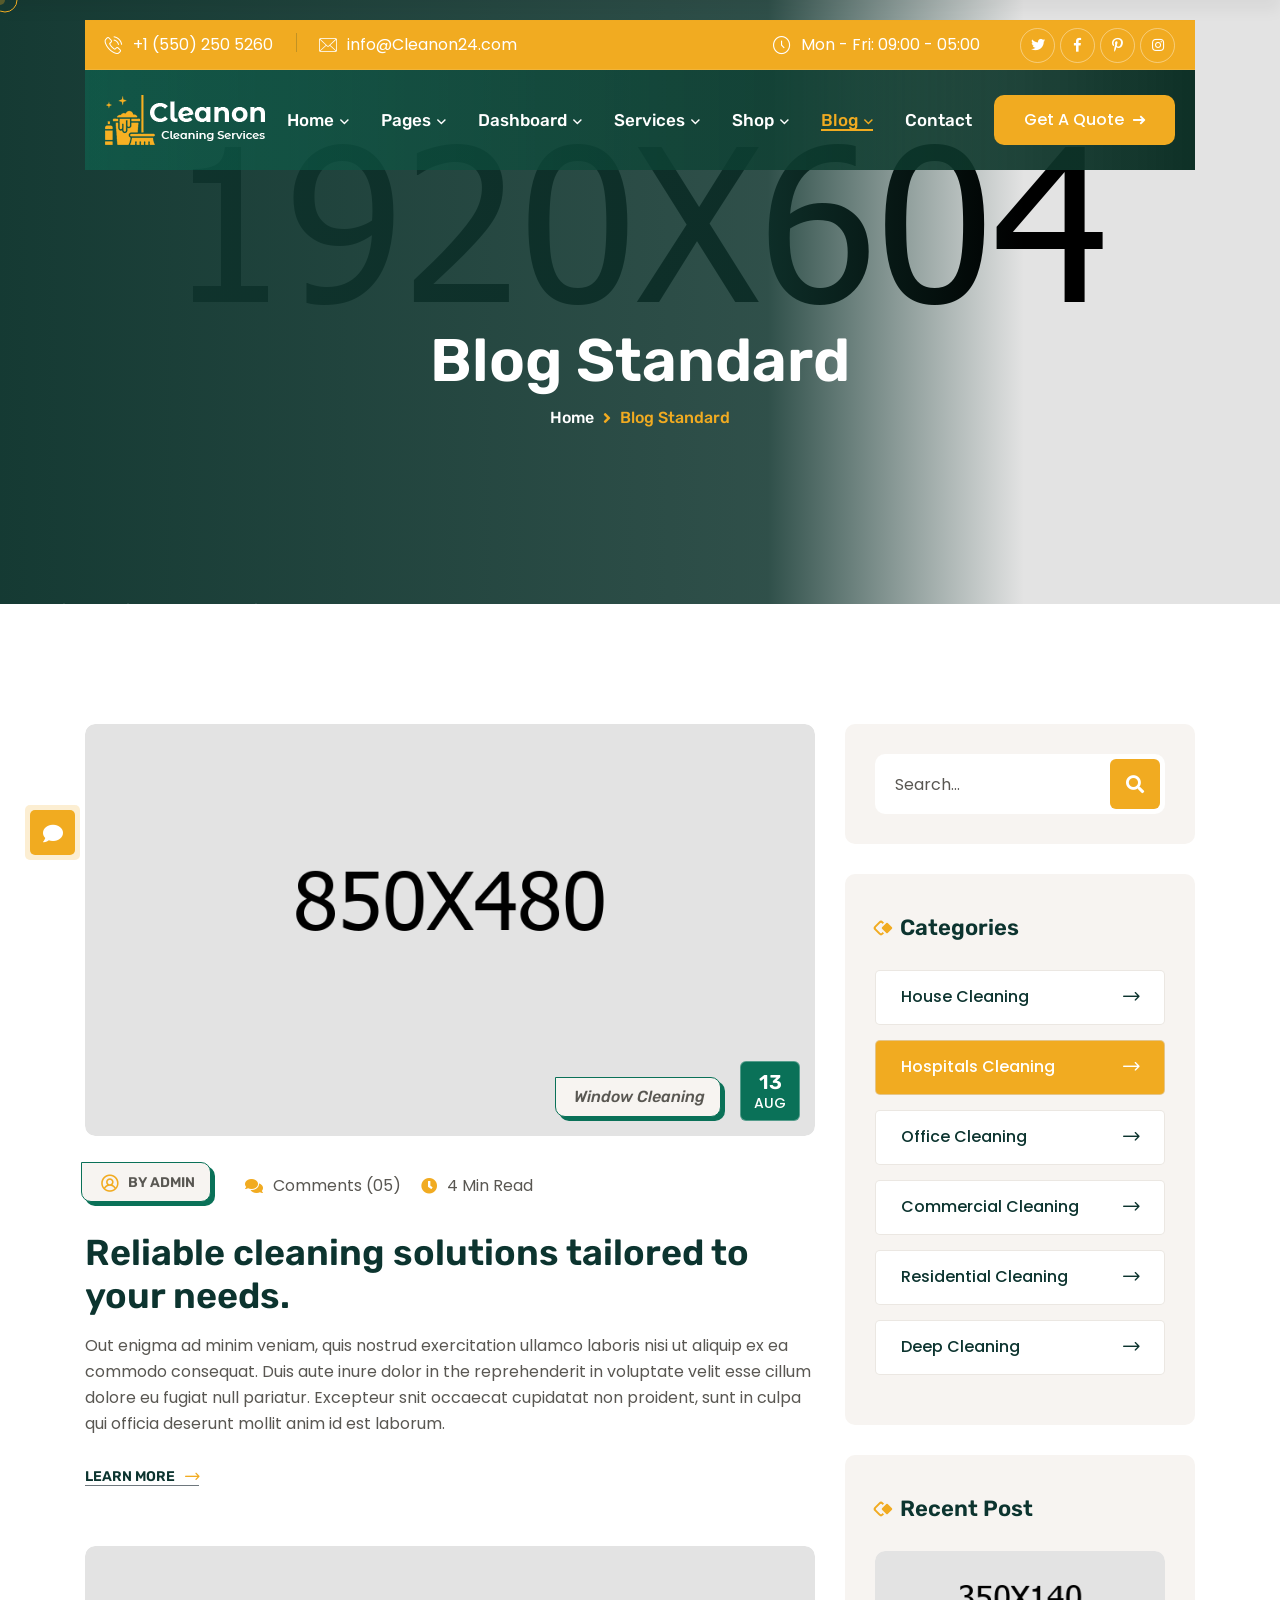
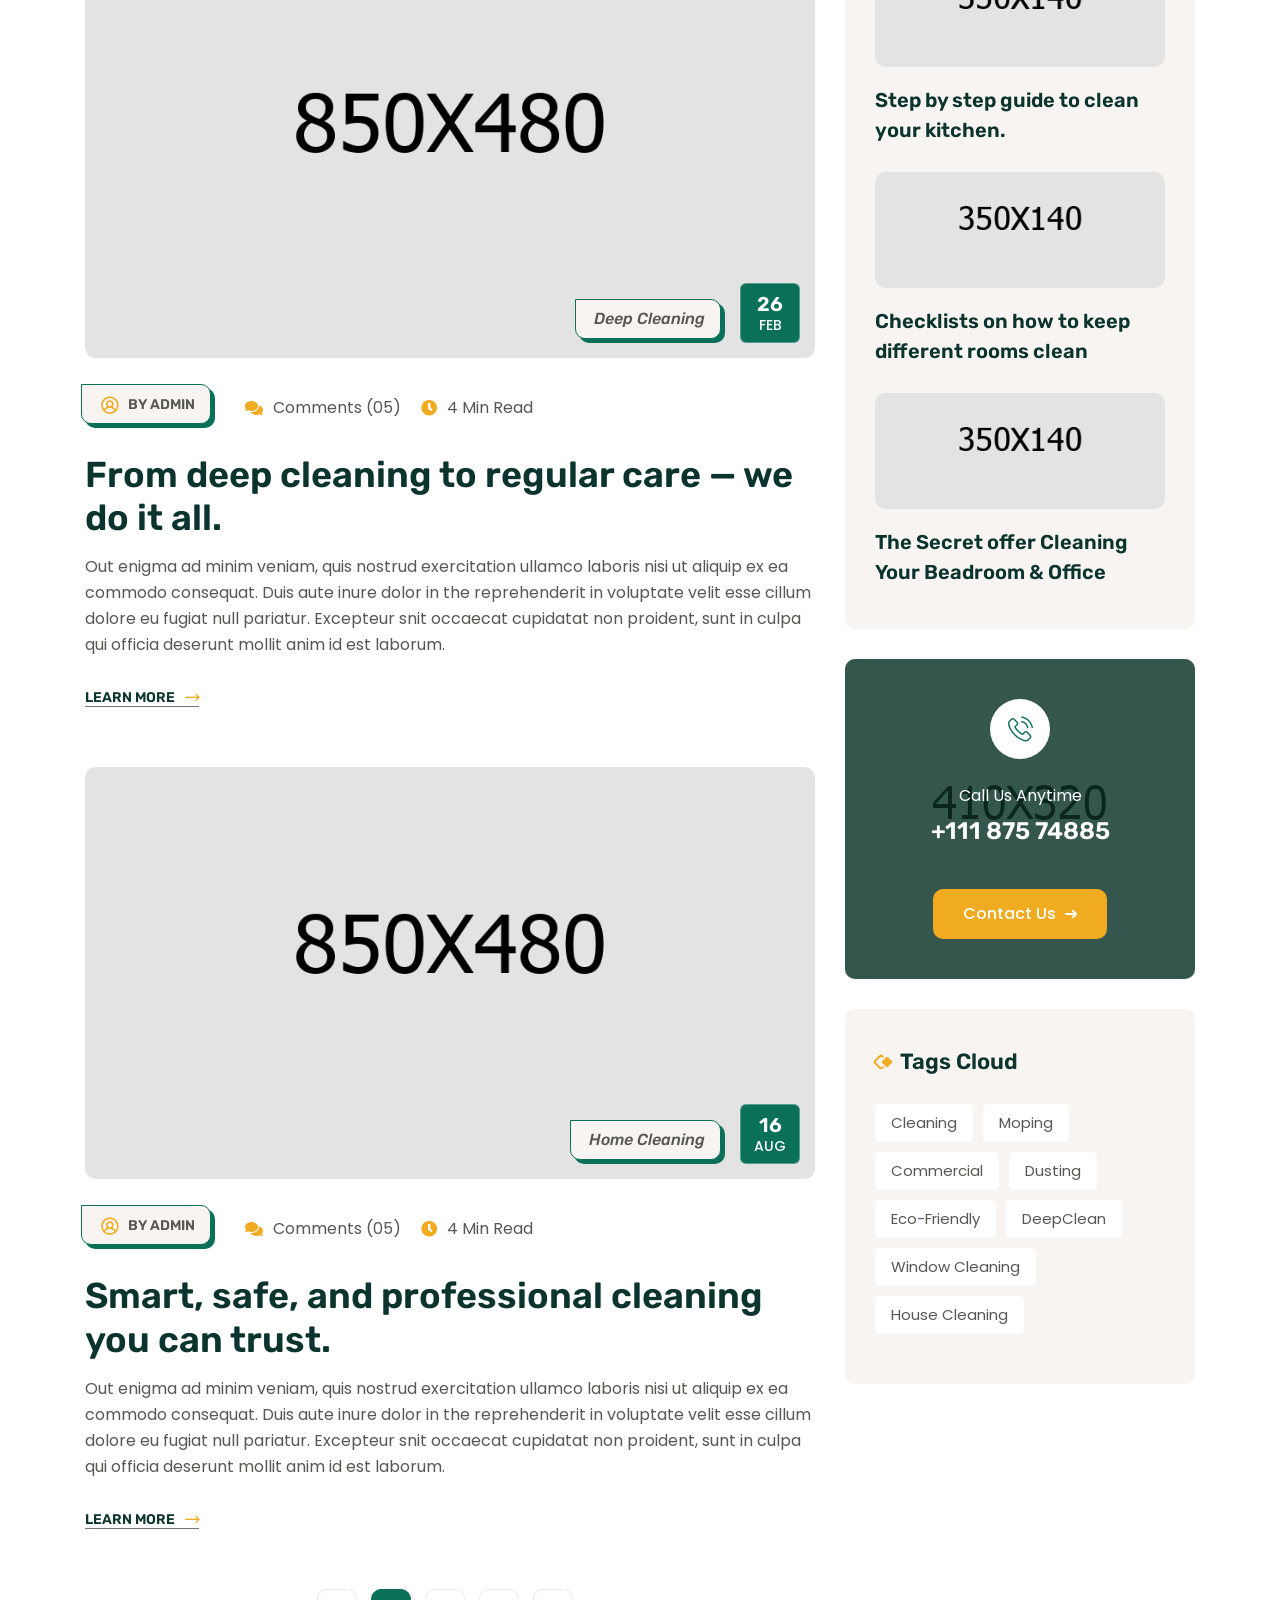
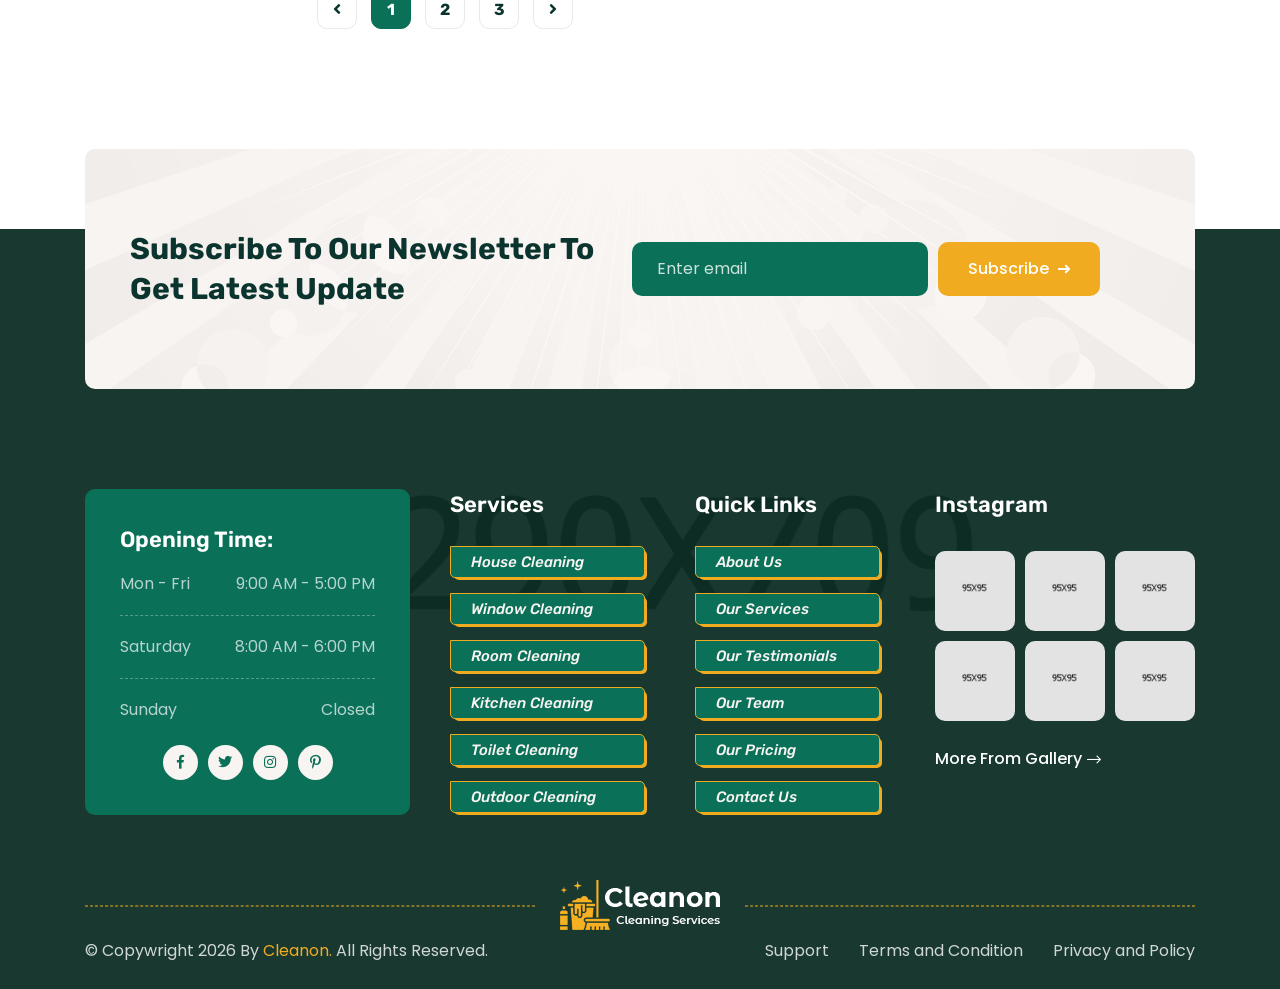
<file: blog-standard.html>
<!DOCTYPE html>
<html lang="en">

<head>
    <meta charset="UTF-8" />
    <meta name="viewport" content="width=device-width, initial-scale=1.0" />
    <title>Blog Standard || Cleanon|| Cleanon HTML 5 Template </title>
    <!-- favicons Icons -->
    <link rel="apple-touch-icon" sizes="180x180" href="assets/images/favicons/apple-touch-icon.png" />
    <link rel="icon" type="image/png" sizes="32x32" href="assets/images/favicons/favicon-32x32.png" />
    <link rel="icon" type="image/png" sizes="16x16" href="assets/images/favicons/favicon-16x16.png" />
    <link rel="manifest" href="assets/images/favicons/site.webmanifest" />
    <meta name="description" content="Cleanon HTML 5 Template " />

    <!-- fonts -->
    <link rel="preconnect" href="https://fonts.googleapis.com">
    <link rel="preconnect" href="https://fonts.gstatic.com" crossorigin>
    <link
        href="https://fonts.googleapis.com/css2?family=Poppins:ital,wght@0,100;0,200;0,300;0,400;0,500;0,600;0,700;0,800;0,900;1,100;1,200;1,300;1,400;1,500;1,600;1,700;1,800;1,900&display=swap"
        rel="stylesheet">

    <link href="https://fonts.googleapis.com/css2?family=Rubik:ital,wght@0,300..900;1,300..900&display=swap"
        rel="stylesheet">


    <link rel="stylesheet" href="assets/css/bootstrap.min.css" />
    <link rel="stylesheet" href="assets/css/animate.min.css" />
    <link rel="stylesheet" href="assets/css/custom-animate.css" />
    <link rel="stylesheet" href="assets/css/swiper.min.css" />
    <link rel="stylesheet" href="assets/css/font-awesome-all.css" />
    <link rel="stylesheet" href="assets/css/jarallax.css" />
    <link rel="stylesheet" href="assets/css/jquery.magnific-popup.css" />
    <link rel="stylesheet" href="assets/css/odometer.min.css" />
    <link rel="stylesheet" href="assets/css/flaticon.css">
    <link rel="stylesheet" href="assets/css/owl.carousel.min.css" />
    <link rel="stylesheet" href="assets/css/owl.theme.default.min.css" />
    <link rel="stylesheet" href="assets/css/nice-select.css" />
    <link rel="stylesheet" href="assets/css/jquery-ui.css" />
    <link rel="stylesheet" href="assets/css/twentytwenty.css" />
    <link rel="stylesheet" href="assets/css/aos.css" />
    <link rel="stylesheet" href="assets/css/timePicker.css" />



    <!-- template styles -->
    <link rel="stylesheet" href="assets/css/style.css" />
    <link rel="stylesheet" href="assets/css/responsive.css" />
</head>

<body class="custom-cursor">

    <div class="custom-cursor__cursor"></div>
    <div class="custom-cursor__cursor-two"></div>

    <!--Start Preloader-->
    <div class="loader js-preloader">
        <div></div>
        <div></div>
        <div></div>
    </div>
    <!--End Preloader-->



    <div class="chat-icon"><button type="button" class="chat-toggler"><i class="fa fa-comment"></i></button></div>
    <!--Chat Popup-->
    <div id="chat-popup" class="chat-popup">
        <div class="popup-inner">
            <div class="close-chat"><i class="fa fa-times"></i></div>
            <div class="chat-form">
                <p>Please fill out the form below and we will get back to you as soon as possible.</p>
                <form action="assets/inc/sendemail.php" method="POST" class="contact-form-validated">
                    <div class="form-group">
                        <input type="text" name="name" placeholder="Your Name" required>
                    </div>
                    <div class="form-group">
                        <input type="email" name="email" placeholder="Your Email" required>
                    </div>
                    <div class="form-group">
                        <textarea name="message" placeholder="Your Text" required></textarea>
                    </div>
                    <div class="form-group message-btn">
                        <button type="submit" class="thm-btn"> Submit Now
                            <i class="fal fa-long-arrow-right"></i>
                            <span class="hover-btn hover-bx"></span>
                            <span class="hover-btn hover-bx2"></span>
                            <span class="hover-btn hover-bx3"></span>
                            <span class="hover-btn hover-bx4"></span>
                        </button>
                    </div>
                    <div class="result"></div>
                </form>
            </div>
        </div>
    </div>



    <!-- Start sidebar widget content -->
    <div class="xs-sidebar-group info-group info-sidebar">
        <div class="xs-overlay xs-bg-black"></div>
        <div class="xs-sidebar-widget">
            <div class="sidebar-widget-container">
                <div class="widget-heading">
                    <a href="#" class="close-side-widget">X</a>
                </div>
                <div class="sidebar-textwidget">
                    <div class="sidebar-info-contents">
                        <div class="content-inner">
                            <div class="logo">
                                <a href="index.html"><img src="assets/images/resources/logo-1.png" alt="" /></a>
                            </div>
                            <div class="content-box">
                                <h4>About Us</h4>
                                <div class="inner-text">
                                    <p>Contrary to popular belief, Lorem Ipsum is not simply random text. It has
                                        roots in a piece of classical Latin literature from 45 BC, making it over
                                        2000 years old.
                                    </p>
                                </div>
                            </div>

                            <div class="form-inner">
                                <h4>Get a free quote</h4>
                                <form action="assets/inc/sendemail.php" method="POST" class="contact-form-validated">
                                    <div class="form-group">
                                        <input type="text" name="name" placeholder="Name" required="">
                                    </div>
                                    <div class="form-group">
                                        <input type="email" name="email" placeholder="Email" required="">
                                    </div>
                                    <div class="form-group">
                                        <textarea name="message" placeholder="Message..." required=""></textarea>
                                    </div>
                                    <div class="form-group message-btn">
                                        <button class="thm-btn" data-text="Submit Now +" type="submit"
                                            data-loading-text="Please wait...">Submit Now
                                            <i class="fal fa-long-arrow-right"></i>
                                            <span class="hover-btn hover-bx"></span>
                                            <span class="hover-btn hover-bx2"></span>
                                            <span class="hover-btn hover-bx3"></span>
                                            <span class="hover-btn hover-bx4"></span>
                                        </button>
                                    </div>
                                    <div class="result"></div>
                                </form>
                            </div>

                            <div class="sidebar-contact-info">
                                <h4>Contact Info</h4>
                                <ul class="list-unstyled">
                                    <li>
                                        <span class="icon-pin"></span> 88 broklyn street, New York
                                    </li>
                                    <li>
                                        <span class="icon-call"></span>
                                        <a href="tel:123456789">+1 555-9990-153</a>
                                    </li>
                                    <li>
                                        <span class="icon-email"></span>
                                        <a href="mailto:info@example.com">info@example.com</a>
                                    </li>
                                </ul>
                            </div>
                            <div class="thm-social-link1">
                                <ul class="social-box list-unstyled">
                                    <li>
                                        <a href="#"><i class="icon-facebook-app-symbol" aria-hidden="true"></i></a>
                                    </li>
                                    <li>
                                        <a href="#"><i class="icon-twitter" aria-hidden="true"></i></a>
                                    </li>
                                    <li>
                                        <a href="#"><i class="icon-linkedin" aria-hidden="true"></i></a>
                                    </li>
                                    <li>
                                        <a href="#"><i class="icon-pinterest" aria-hidden="true"></i></a>
                                    </li>
                                </ul>
                            </div>
                        </div>
                    </div>
                </div>
            </div>
        </div>
    </div>
    <!-- End sidebar widget content -->


    <div class="page-wrapper">
        <header class="main-header-two main-header-six">
            <div class="main-menu-two__top">
                <div class="container">
                    <div class="main-menu-two__top-inner">
                        <ul class="list-unstyled main-menu-two__contact-list">
                            <li>
                                <div class="icon">
                                    <i class="icon-phone-call"></i>
                                </div>
                                <div class="text">
                                    <p><a href="tel:15502505260">+1 (550) 250 5260</a></p>
                                </div>
                            </li>
                            <li>
                                <div class="icon">
                                    <i class="icon-envelope"></i>
                                </div>
                                <div class="text">
                                    <p><a href="mailto:info@Cleanon24.com">info@Cleanon24.com</a>
                                    </p>
                                </div>
                            </li>
                            <li>
                                <div class="icon">
                                    <i class="icon-location"></i>
                                </div>
                                <div class="text">
                                    <p>4124 Cimmaron Road, CA 92806</p>
                                </div>
                            </li>
                        </ul>
                        <div class="main-menu-two__top-right">
                            <div class="main-menu-two__top-time">
                                <div class="main-menu-two__top-time-icon">
                                    <span class="icon-clock-1"></span>
                                </div>
                                <p class="main-menu-two__top-text">Mon - Fri: 09:00 - 05:00</p>
                            </div>
                            <div class="main-menu-two__social">
                                <a href="#"><i class="fab fa-twitter"></i></a>
                                <a href="#"><i class="fab fa-facebook-f"></i></a>
                                <a href="#"><i class="fab fa-pinterest-p"></i></a>
                                <a href="#"><i class="fab fa-instagram"></i></a>
                            </div>
                        </div>
                    </div>
                </div>
            </div>
            <nav class="main-menu main-menu-two">
                <div class="main-menu-two__wrapper">
                    <div class="container">
                        <div class="main-menu-two__wrapper-inner">
                            <div class="main-menu-two__left">
                                <div class="main-menu-two__logo">
                                    <a href="index.html"><img src="assets/images/resources/logo-1.png" alt=""></a>
                                </div>
                            </div>
                            <div class="main-menu-two__main-menu-box">
                                <a href="#" class="mobile-nav__toggler"><i class="fa fa-bars"></i></a>
                                <ul class="main-menu__list">
                                    <li class="dropdown megamenu">
                                        <a href="#">Home </a>
                                        <ul>
                                            <li>
                                                <section class="home-showcase">
                                                    <div class="container">
                                                        <div class="home-showcase__inner">
                                                            <div class="row">
                                                                <div class="col-lg-3">
                                                                    <div class="home-showcase__item">
                                                                        <div class="home-showcase__image">
                                                                            <img src="assets/images/home-showcase/home-showcase-1-1.jpg"
                                                                                alt="">
                                                                            <div class="home-showcase__buttons">
                                                                                <a href="index.html"
                                                                                    class="thm-btn home-showcase__buttons__item">
                                                                                    Multi Page
                                                                                    <i
                                                                                        class="fal fa-long-arrow-right"></i>
                                                                                    <span
                                                                                        class="hover-btn hover-bx"></span>
                                                                                    <span
                                                                                        class="hover-btn hover-bx2"></span>
                                                                                    <span
                                                                                        class="hover-btn hover-bx3"></span>
                                                                                    <span
                                                                                        class="hover-btn hover-bx4"></span>
                                                                                </a>
                                                                                <a href="index-one-page.html"
                                                                                    class="thm-btn home-showcase__buttons__item">
                                                                                    One Page
                                                                                    <i
                                                                                        class="fal fa-long-arrow-right"></i>
                                                                                    <span
                                                                                        class="hover-btn hover-bx"></span>
                                                                                    <span
                                                                                        class="hover-btn hover-bx2"></span>
                                                                                    <span
                                                                                        class="hover-btn hover-bx3"></span>
                                                                                    <span
                                                                                        class="hover-btn hover-bx4"></span>
                                                                                </a>
                                                                            </div>
                                                                            <!-- /.home-showcase__buttons -->
                                                                        </div><!-- /.home-showcase__image -->
                                                                        <h3 class="home-showcase__title">Home
                                                                            Page
                                                                            01</h3>
                                                                        <!-- /.home-showcase__title -->
                                                                    </div><!-- /.home-showcase__item -->
                                                                </div><!-- /.col-lg-3 -->
                                                                <div class="col-lg-3">
                                                                    <div class="home-showcase__item">
                                                                        <div class="home-showcase__image">
                                                                            <img src="assets/images/home-showcase/home-showcase-1-2.jpg"
                                                                                alt="">
                                                                            <div class="home-showcase__buttons">
                                                                                <a href="index2.html"
                                                                                    class="thm-btn home-showcase__buttons__item">
                                                                                    Multi Page
                                                                                    <i
                                                                                        class="fal fa-long-arrow-right"></i>
                                                                                    <span
                                                                                        class="hover-btn hover-bx"></span>
                                                                                    <span
                                                                                        class="hover-btn hover-bx2"></span>
                                                                                    <span
                                                                                        class="hover-btn hover-bx3"></span>
                                                                                    <span
                                                                                        class="hover-btn hover-bx4"></span>
                                                                                </a>
                                                                                <a href="index2-one-page.html"
                                                                                    class="thm-btn home-showcase__buttons__item">
                                                                                    One Page
                                                                                    <i
                                                                                        class="fal fa-long-arrow-right"></i>
                                                                                    <span
                                                                                        class="hover-btn hover-bx"></span>
                                                                                    <span
                                                                                        class="hover-btn hover-bx2"></span>
                                                                                    <span
                                                                                        class="hover-btn hover-bx3"></span>
                                                                                    <span
                                                                                        class="hover-btn hover-bx4"></span>
                                                                                </a>
                                                                            </div>
                                                                            <!-- /.home-showcase__buttons -->
                                                                        </div><!-- /.home-showcase__image -->
                                                                        <h3 class="home-showcase__title">Home
                                                                            Page
                                                                            02
                                                                        </h3><!-- /.home-showcase__title -->
                                                                    </div><!-- /.home-showcase__item -->
                                                                </div><!-- /.col-lg-3 -->
                                                                <div class="col-lg-3">
                                                                    <div class="home-showcase__item">
                                                                        <div class="home-showcase__image">
                                                                            <img src="assets/images/home-showcase/home-showcase-1-3.jpg"
                                                                                alt="">
                                                                            <div class="home-showcase__buttons">
                                                                                <a href="index3.html"
                                                                                    class="thm-btn home-showcase__buttons__item">
                                                                                    Multi Page
                                                                                    <i
                                                                                        class="fal fa-long-arrow-right"></i>
                                                                                    <span
                                                                                        class="hover-btn hover-bx"></span>
                                                                                    <span
                                                                                        class="hover-btn hover-bx2"></span>
                                                                                    <span
                                                                                        class="hover-btn hover-bx3"></span>
                                                                                    <span
                                                                                        class="hover-btn hover-bx4"></span>
                                                                                </a>
                                                                                <a href="index3-one-page.html"
                                                                                    class="thm-btn home-showcase__buttons__item">
                                                                                    One Page
                                                                                    <i
                                                                                        class="fal fa-long-arrow-right"></i>
                                                                                    <span
                                                                                        class="hover-btn hover-bx"></span>
                                                                                    <span
                                                                                        class="hover-btn hover-bx2"></span>
                                                                                    <span
                                                                                        class="hover-btn hover-bx3"></span>
                                                                                    <span
                                                                                        class="hover-btn hover-bx4"></span>
                                                                                </a>
                                                                            </div>
                                                                            <!-- /.home-showcase__buttons -->
                                                                        </div><!-- /.home-showcase__image -->
                                                                        <h3 class="home-showcase__title">Home
                                                                            Page
                                                                            03
                                                                        </h3><!-- /.home-showcase__title -->
                                                                    </div><!-- /.home-showcase__item -->
                                                                </div><!-- /.col-lg-3 -->
                                                                <div class="col-lg-3">
                                                                    <div class="home-showcase__item">
                                                                        <div class="home-showcase__image">
                                                                            <img src="assets/images/home-showcase/home-showcase-1-4.jpg"
                                                                                alt="">
                                                                            <div class="home-showcase__buttons">
                                                                                <a href="index4.html"
                                                                                    class="thm-btn home-showcase__buttons__item">
                                                                                    Multi Page
                                                                                    <i
                                                                                        class="fal fa-long-arrow-right"></i>
                                                                                    <span
                                                                                        class="hover-btn hover-bx"></span>
                                                                                    <span
                                                                                        class="hover-btn hover-bx2"></span>
                                                                                    <span
                                                                                        class="hover-btn hover-bx3"></span>
                                                                                    <span
                                                                                        class="hover-btn hover-bx4"></span>
                                                                                </a>
                                                                                <a href="index4-one-page.html"
                                                                                    class="thm-btn home-showcase__buttons__item">
                                                                                    One Page
                                                                                    <i
                                                                                        class="fal fa-long-arrow-right"></i>
                                                                                    <span
                                                                                        class="hover-btn hover-bx"></span>
                                                                                    <span
                                                                                        class="hover-btn hover-bx2"></span>
                                                                                    <span
                                                                                        class="hover-btn hover-bx3"></span>
                                                                                    <span
                                                                                        class="hover-btn hover-bx4"></span>
                                                                                </a>
                                                                            </div>
                                                                            <!-- /.home-showcase__buttons -->
                                                                        </div><!-- /.home-showcase__image -->
                                                                        <h3 class="home-showcase__title">Home
                                                                            Page
                                                                            04
                                                                        </h3><!-- /.home-showcase__title -->
                                                                    </div><!-- /.home-showcase__item -->
                                                                </div><!-- /.col-lg-3 -->
                                                                <div class="col-lg-3">
                                                                    <div class="home-showcase__item">
                                                                        <div class="home-showcase__image">
                                                                            <img src="assets/images/home-showcase/home-showcase-1-5.jpg"
                                                                                alt="">
                                                                            <div class="home-showcase__buttons">
                                                                                <a href="index5.html"
                                                                                    class="thm-btn home-showcase__buttons__item">
                                                                                    Multi Page
                                                                                    <i
                                                                                        class="fal fa-long-arrow-right"></i>
                                                                                    <span
                                                                                        class="hover-btn hover-bx"></span>
                                                                                    <span
                                                                                        class="hover-btn hover-bx2"></span>
                                                                                    <span
                                                                                        class="hover-btn hover-bx3"></span>
                                                                                    <span
                                                                                        class="hover-btn hover-bx4"></span>
                                                                                </a>
                                                                                <a href="index5-one-page.html"
                                                                                    class="thm-btn home-showcase__buttons__item">
                                                                                    One Page
                                                                                    <i
                                                                                        class="fal fa-long-arrow-right"></i>
                                                                                    <span
                                                                                        class="hover-btn hover-bx"></span>
                                                                                    <span
                                                                                        class="hover-btn hover-bx2"></span>
                                                                                    <span
                                                                                        class="hover-btn hover-bx3"></span>
                                                                                    <span
                                                                                        class="hover-btn hover-bx4"></span>
                                                                                </a>
                                                                            </div>
                                                                            <!-- /.home-showcase__buttons -->
                                                                        </div><!-- /.home-showcase__image -->
                                                                        <h3 class="home-showcase__title">Home
                                                                            Page
                                                                            05
                                                                        </h3><!-- /.home-showcase__title -->
                                                                    </div><!-- /.home-showcase__item -->
                                                                </div><!-- /.col-lg-3 -->
                                                                <div class="col-lg-3">
                                                                    <div class="home-showcase__item">
                                                                        <div class="home-showcase__image">
                                                                            <img src="assets/images/home-showcase/home-showcase-1-6.jpg"
                                                                                alt="">
                                                                            <div class="home-showcase__buttons">
                                                                                <a href="index-dark.html"
                                                                                    class="thm-btn home-showcase__buttons__item">
                                                                                    Dark Home
                                                                                    <i
                                                                                        class="fal fa-long-arrow-right"></i>
                                                                                    <span
                                                                                        class="hover-btn hover-bx"></span>
                                                                                    <span
                                                                                        class="hover-btn hover-bx2"></span>
                                                                                    <span
                                                                                        class="hover-btn hover-bx3"></span>
                                                                                    <span
                                                                                        class="hover-btn hover-bx4"></span>
                                                                                </a>
                                                                            </div>
                                                                            <!-- /.home-showcase__buttons -->
                                                                        </div><!-- /.home-showcase__image -->
                                                                        <h3 class="home-showcase__title">Dark Home
                                                                        </h3><!-- /.home-showcase__title -->
                                                                    </div><!-- /.home-showcase__item -->
                                                                </div><!-- /.col-lg-3 -->
                                                                <div class="col-lg-3">
                                                                    <div class="home-showcase__item">
                                                                        <div class="home-showcase__image">
                                                                            <img src="assets/images/home-showcase/home-showcase-1-7.jpg"
                                                                                alt="">
                                                                            <div class="home-showcase__buttons">
                                                                                <a href="index-rtl.html"
                                                                                    class="thm-btn home-showcase__buttons__item">
                                                                                    Dark Home
                                                                                    <i
                                                                                        class="fal fa-long-arrow-right"></i>
                                                                                    <span
                                                                                        class="hover-btn hover-bx"></span>
                                                                                    <span
                                                                                        class="hover-btn hover-bx2"></span>
                                                                                    <span
                                                                                        class="hover-btn hover-bx3"></span>
                                                                                    <span
                                                                                        class="hover-btn hover-bx4"></span>
                                                                                </a>
                                                                            </div>
                                                                            <!-- /.home-showcase__buttons -->
                                                                        </div><!-- /.home-showcase__image -->
                                                                        <h3 class="home-showcase__title">RTL Home
                                                                        </h3><!-- /.home-showcase__title -->
                                                                    </div><!-- /.home-showcase__item -->
                                                                </div><!-- /.col-lg-3 -->
                                                                <div class="col-lg-3">
                                                                    <div class="home-showcase__item">
                                                                        <div class="home-showcase__image">
                                                                            <img src="assets/images/home-showcase/home-showcase-1-8.jpg"
                                                                                alt="">
                                                                            <div class="home-showcase__buttons">
                                                                                <a href="coming-soon.html"
                                                                                    class="thm-btn home-showcase__buttons__item">
                                                                                    View Page
                                                                                    <i
                                                                                        class="fal fa-long-arrow-right"></i>
                                                                                    <span
                                                                                        class="hover-btn hover-bx"></span>
                                                                                    <span
                                                                                        class="hover-btn hover-bx2"></span>
                                                                                    <span
                                                                                        class="hover-btn hover-bx3"></span>
                                                                                    <span
                                                                                        class="hover-btn hover-bx4"></span>
                                                                                </a>
                                                                            </div>
                                                                            <!-- /.home-showcase__buttons -->
                                                                        </div><!-- /.home-showcase__image -->
                                                                        <h3 class="home-showcase__title">Coming Soon
                                                                        </h3><!-- /.home-showcase__title -->
                                                                    </div><!-- /.home-showcase__item -->
                                                                </div><!-- /.col-lg-3 -->
                                                            </div><!-- /.row -->
                                                        </div><!-- /.home-showcase__inner -->

                                                    </div><!-- /.container -->
                                                </section>
                                            </li>
                                        </ul>
                                    </li>
                                    <li class="dropdown">
                                        <a href="#">Pages</a>
                                        <ul class="shadow-box">
                                            <li class="dropdown">
                                                <a href="#">About</a>
                                                <ul class="shadow-box">
                                                    <li><a href="about.html">About</a></li>
                                                    <li><a href="history.html">History</a></li>
                                                </ul>
                                            </li>
                                            <li><a href="team.html">Team</a></li>
                                            <li><a href="team-details.html">Team Details</a></li>
                                            <li><a href="projects.html">Projects</a></li>
                                            <li><a href="project-details.html">Project Details</a></li>
                                            <li><a href="testimonials.html">Testimonials</a></li>
                                            <li><a href="pricing.html">Pricing</a></li>
                                            <li><a href="faq.html">FAQs</a></li>
                                            <li><a href="privacy.html">Privacy</a></li>
                                            <li><a href="404.html">404 Error</a></li>
                                            <li><a href="coming-soon.html">Coming Soon</a></li>
                                        </ul>
                                    </li>
                                    <li class="dropdown">
                                        <a href="#">Dashboard</a>
                                        <ul class="shadow-box">
                                            <li><a href="profile-dashboard.html">Dashboard</a></li>
                                            <li><a href="my-profile-info.html">My Profile</a></li>
                                            <li><a href="profile-booking.html">My Booking</a></li>
                                            <li><a href="profile-booking-history.html">Booking History</a></li>
                                            <li><a href="profile-listing.html">My Listing</a></li>
                                            <li class="dropdown"><a href="#">Add Listing</a>
                                                <ul>
                                                    <li><a href="profile-add-listing.html">Add Listing</a></li>
                                                    <li><a href="profile-add-listing-deep-cleaning.html">Add Deep
                                                            Cleaning</a></li>
                                                    <li><a href="profile-add-listing-ommercial-cleaning.html">Add
                                                            Commercial Cleaning</a>
                                                    </li>
                                                    <li><a href="profile-add-listing-upholstery-cleaning.html">Add
                                                            Upholstery Cleaning</a></li>
                                                </ul>
                                            </li>
                                            <li><a href="profile-wishlist.html">My Wishlist</a></li>
                                            <li><a href="profile-messages.html">Messages</a></li>
                                            <li><a href="profile-wallet.html">My Wallet</a></li>
                                            <li><a href="profile-notifications.html">Notifications</a></li>
                                            <li><a href="profile-settings.html">Settings</a></li>
                                            <li><a href="profile-logout.html">Logout</a></li>
                                        </ul>
                                    </li>
                                    <li class="dropdown">
                                        <a href="#">services</a>
                                        <ul class="shadow-box">
                                            <li><a href="services.html">Services</a></li>
                                            <li><a href="house-cleaning.html">House Cleaning</a></li>
                                            <li><a href="office-cleaning.html">Office Cleaning</a></li>
                                            <li><a href="commercial-cleaning.html">Commercial Cleaning</a></li>
                                            <li><a href="window-cleaning.html">Window Cleaning</a></li>
                                            <li><a href="residential-cleaning.html">Residential Cleaning</a></li>
                                            <li><a href="floor-cleaning.html">Floor Cleaning</a></li>
                                        </ul>
                                    </li>
                                    <li class="dropdown">
                                        <a href="#">Shop</a>
                                        <ul class="shadow-box">
                                            <li><a href="products.html">Products</a></li>
                                            <li><a href="product-details.html">Product Details</a></li>
                                            <li><a href="cart.html">Cart</a></li>
                                            <li><a href="checkout.html">Checkout</a></li>
                                            <li><a href="wishlist.html">Wishlist</a></li>
                                            <li><a href="sign-up.html">Sign Up</a></li>
                                            <li><a href="login.html">Login</a></li>
                                        </ul>
                                    </li>
                                    <li class="dropdown">
                                        <a href="#">Blog</a>
                                        <ul class="shadow-box">
                                            <li><a href="blog.html">Blog</a></li>
                                            <li><a href="blog-standard.html">Blog Standard</a></li>
                                            <li><a href="blog-left-sidebar.html">Blog Left Sidebar</a></li>
                                            <li><a href="blog-right-sidebar.html">Blog Right Sidebar</a></li>
                                            <li><a href="blog-details.html">Blog Details</a></li>
                                        </ul>
                                    </li>
                                    <li>
                                        <a href="contact.html">Contact</a>
                                    </li>
                                </ul>
                            </div>
                            <div class="main-menu-two__right">
                                <div class="main-menu-two__search-box">
                                    <span class="main-menu-two__search searcher-toggler-box fal fa-search"></span>
                                </div>
                                <div class="main-menu-two__cart">
                                    <a href="cart.html">
                                        <span class="fal fa-shopping-cart"></span>
                                        <span class="main-menu-two__cart-count">02</span>
                                    </a>
                                </div>
                                <div class="main-menu-two__user">
                                    <a href="sign-up.html"><span class="far fa-users"></span></a>
                                </div>
                                <div class="main-menu-two__btn-box">
                                    <a class="thm-btn" href="contact.html">Get A Quote
                                        <i class="fal fa-long-arrow-right"></i>
                                        <span class="hover-btn hover-bx"></span>
                                        <span class="hover-btn hover-bx2"></span>
                                        <span class="hover-btn hover-bx3"></span>
                                        <span class="hover-btn hover-bx4"></span>
                                    </a>
                                </div>
                            </div>
                        </div>
                    </div>
                </div>
            </nav>
        </header>

        <div class="stricky-header stricked-menu main-menu main-menu-two">
            <div class="sticky-header__content"></div><!-- /.sticky-header__content -->
        </div><!-- /.stricky-header -->


        <!--Page Header Start-->
        <section class="page-header">
            <div class="page-header__bg" style="background-image: url(assets/images/backgrounds/page-header-bg.jpg);">
            </div>
            <div class="container">
                <div class="page-header__inner">
                    <h3>Blog Standard </h3>
                    <div class="thm-breadcrumb__inner">
                        <ul class="thm-breadcrumb list-unstyled">
                            <li><a href="index.html">Home</a></li>
                            <li><span class="fas fa-angle-right"></span></li>
                            <li>Blog Standard </li>
                        </ul>
                    </div>
                </div>
            </div>
            <div class="bubbleContainer">
                <div class="bubble-1"></div>
                <div class="bubble-2"></div>
                <div class="bubble-3"></div>
            </div>
        </section>
        <!--Page Header End-->

        <!--Blog List Start -->
        <section class="blog-list">
            <div class="container">
                <div class="row">
                    <div class="col-xl-8 col-lg-7">
                        <div class="blog-list__left">
                            <!--Blog List Single Start-->
                            <div class="blog-list__single">
                                <div class="blog-list__img">
                                    <img src="assets/images/blog/blog-list-1-1.jpg" alt="">
                                    <div class="blog-details__tag-1">
                                        <a href="blog-details.html">Window Cleaning</a>
                                    </div>
                                    <div class="blog-details__date">
                                        <p>13</p>
                                        <span>Aug</span>
                                    </div>
                                </div>
                                <div class="blog-list__content">
                                    <div class="blog-list__user-and-meta">
                                        <div class="blog-list__user">
                                            <p><span class="icon-user"></span>By Admin</p>
                                        </div>
                                        <ul class="blog-list__meta list-unstyled">
                                            <li>
                                                <a href="#"><span class="fas fa-comments"></span>Comments (05)</a>
                                            </li>
                                            <li>
                                                <a href="#"><span class="fas fa-clock"></span>4 Min Read</a>
                                            </li>
                                        </ul>
                                    </div>
                                    <h3 class="blog-list__title"><a href="blog-details.html">Reliable cleaning solutions
                                            tailored to your needs.</a></h3>
                                    <p class="blog-list__text">Out enigma ad minim veniam, quis nostrud exercitation
                                        ullamco laboris nisi ut aliquip ex ea commodo consequat. Duis aute inure dolor
                                        in the reprehenderit in voluptate velit esse cillum dolore eu fugiat null
                                        pariatur. Excepteur snit occaecat cupidatat non proident, sunt in culpa qui
                                        officia deserunt mollit anim id est laborum.</p>
                                    <a href="blog-details.html" class="blog-list__read-more">Learn More<span
                                            class="icon-arrow-right1"></span></a>
                                </div>
                            </div>
                            <!--Blog List Single End-->
                            <!--Blog List Single Start-->
                            <div class="blog-list__single">
                                <div class="blog-list__img">
                                    <img src="assets/images/blog/blog-list-1-2.jpg" alt="">
                                    <div class="blog-details__tag-1">
                                        <a href="blog-details.html">Deep Cleaning</a>
                                    </div>
                                    <div class="blog-details__date">
                                        <p>26</p>
                                        <span>Feb</span>
                                    </div>
                                </div>
                                <div class="blog-list__content">
                                    <div class="blog-list__user-and-meta">
                                        <div class="blog-list__user">
                                            <p><span class="icon-user"></span>By Admin</p>
                                        </div>
                                        <ul class="blog-list__meta list-unstyled">
                                            <li>
                                                <a href="#"><span class="fas fa-comments"></span>Comments (05)</a>
                                            </li>
                                            <li>
                                                <a href="#"><span class="fas fa-clock"></span>4 Min Read</a>
                                            </li>
                                        </ul>
                                    </div>
                                    <h3 class="blog-list__title"><a href="blog-details.html">From deep cleaning to
                                            regular care — we do it all.</a></h3>
                                    <p class="blog-list__text">Out enigma ad minim veniam, quis nostrud exercitation
                                        ullamco laboris nisi ut aliquip ex ea commodo consequat. Duis aute inure dolor
                                        in the reprehenderit in voluptate velit esse cillum dolore eu fugiat null
                                        pariatur. Excepteur snit occaecat cupidatat non proident, sunt in culpa qui
                                        officia deserunt mollit anim id est laborum.</p>
                                    <a href="blog-details.html" class="blog-list__read-more">Learn More<span
                                            class="icon-arrow-right1"></span></a>
                                </div>
                            </div>
                            <!--Blog List Single End-->
                            <!--Blog List Single Start-->
                            <div class="blog-list__single">
                                <div class="blog-list__img">
                                    <img src="assets/images/blog/blog-list-1-3.jpg" alt="">
                                    <div class="blog-details__tag-1">
                                        <a href="blog-details.html">Home Cleaning</a>
                                    </div>
                                    <div class="blog-details__date">
                                        <p>16</p>
                                        <span>Aug</span>
                                    </div>
                                </div>
                                <div class="blog-list__content">
                                    <div class="blog-list__user-and-meta">
                                        <div class="blog-list__user">
                                            <p><span class="icon-user"></span>By Admin</p>
                                        </div>
                                        <ul class="blog-list__meta list-unstyled">
                                            <li>
                                                <a href="#"><span class="fas fa-comments"></span>Comments (05)</a>
                                            </li>
                                            <li>
                                                <a href="#"><span class="fas fa-clock"></span>4 Min Read</a>
                                            </li>
                                        </ul>
                                    </div>
                                    <h3 class="blog-list__title"><a href="blog-details.html">Smart, safe, and
                                            professional cleaning you can trust.</a></h3>
                                    <p class="blog-list__text">Out enigma ad minim veniam, quis nostrud exercitation
                                        ullamco laboris nisi ut aliquip ex ea commodo consequat. Duis aute inure dolor
                                        in the reprehenderit in voluptate velit esse cillum dolore eu fugiat null
                                        pariatur. Excepteur snit occaecat cupidatat non proident, sunt in culpa qui
                                        officia deserunt mollit anim id est laborum.</p>
                                    <a href="blog-details.html" class="blog-list__read-more">Learn More<span
                                            class="icon-arrow-right1"></span></a>
                                </div>
                            </div>
                            <!--Blog List Single End-->
                            <div class="blog-listing__pagination">
                                <ul class="pg-pagination list-unstyled">
                                    <li class="prev">
                                        <a href="#" aria-label="prev"><i class="fas fa-angle-left"></i></a>
                                    </li>
                                    <li class="count active"><a href="#">1</a></li>
                                    <li class="count"><a href="#">2</a></li>
                                    <li class="count"><a href="#">3</a></li>
                                    <li class="next">
                                        <a href="#" aria-label="Next"><i class="fas fa-angle-right"></i></a>
                                    </li>
                                </ul>
                            </div>
                        </div>
                    </div>
                    <!--Start Sidebar-->
                    <div class="col-xl-4 col-lg-5">
                        <div class="sidebar">
                            <!--Start Sidebar Single-->
                            <div class="sidebar__single sidebar__search wow fadeInUp" data-wow-delay=".1s">
                                <form action="#" class="sidebar__search-form">
                                    <input type="search" placeholder="Search...">
                                    <button type="submit"><i class="fa fa-search"></i></button>
                                </form>
                            </div>
                            <!--End Sidebar Single-->


                            <!--Start Sidebar Single-->
                            <div class="sidebar__single sidebar__category wow fadeInUp" data-wow-delay=".1s">
                                <div class="sidebar__title-box">
                                    <div class="sidebar__title-shape"></div>
                                    <div class="sidebar__title-shape-2"></div>
                                    <h3 class="sidebar__title">Categories</h3>
                                </div>
                                <ul class="sidebar__category-list list-unstyled">
                                    <li><a href="#">House Cleaning <span class="icon-right-arrow1"></span></a></li>
                                    <li class="active"><a href="#">Hospitals Cleaning<span
                                                class="icon-right-arrow1"></span></a></li>
                                    <li><a href="#">Office Cleaning<span class="icon-right-arrow1"></span></a></li>
                                    <li><a href="#">Commercial Cleaning<span class="icon-right-arrow1"></span></a></li>
                                    <li><a href="#">Residential Cleaning<span class="icon-right-arrow1"></span></a></li>
                                    <li><a href="#">Deep Cleaning<span class="icon-right-arrow1"></span></a></li>
                                </ul>
                            </div>
                            <!--End Sidebar Single-->

                            <!--Start Sidebar Single-->
                            <div class="sidebar__single sidebar__post wow fadeInUp" data-wow-delay=".1s">
                                <div class="sidebar__title-box">
                                    <div class="sidebar__title-shape"></div>
                                    <div class="sidebar__title-shape-2"></div>
                                    <h3 class="sidebar__title">Recent Post</h3>
                                </div>
                                <div class="sidebar__post-box">
                                    <div class="sidebar__post-single">
                                        <div class="sidebar-post__img">
                                            <img src="assets/images/blog/recent-post-img-1.jpg" alt="">
                                        </div>
                                        <div class="sidebar__post-content-box">
                                            <h3><a href="#">Step by step guide to clean your kitchen.</a>
                                            </h3>
                                        </div>
                                    </div>

                                    <div class="sidebar__post-single">
                                        <div class="sidebar-post__img">
                                            <img src="assets/images/blog/recent-post-img-2.jpg" alt="">
                                        </div>
                                        <div class="sidebar__post-content-box">
                                            <h3><a href="#">Checklists on how to keep different rooms clean</a>
                                            </h3>
                                        </div>
                                    </div>

                                    <div class="sidebar__post-single">
                                        <div class="sidebar-post__img">
                                            <img src="assets/images/blog/recent-post-img-3.jpg" alt="">
                                        </div>
                                        <div class="sidebar__post-content-box">
                                            <h3><a href="#">The Secret offer Cleaning Your Beadroom & Office</a></h3>
                                        </div>
                                    </div>
                                </div>
                            </div>
                            <!--End Sidebar Single-->

                            <!--Start Sidebar Single-->
                            <div class="sidebar__single sidebar__contact wow fadeInUp" data-wow-delay=".1s">
                                <div class="sidebar__contact-bg"
                                    style="background-image: url(assets/images/backgrounds/sidebar-contact-bg.jpg);">
                                </div>
                                <div class="sidebar__contact-icon">
                                    <span class="icon-phone-call"></span>
                                </div>
                                <div class="sidebar__contact-text">
                                    <p>Call Us Anytime</p>
                                    <h3><a href="tel:1234567890">+111 875 74885</a></h3>
                                </div>
                                <div class="sidebar__contact-btn">
                                    <a class="thm-btn" href="contact-1.html">Contact Us
                                        <i class="fal fa-long-arrow-right"></i>
                                        <span class="hover-btn hover-bx"></span>
                                        <span class="hover-btn hover-bx2"></span>
                                        <span class="hover-btn hover-bx3"></span>
                                        <span class="hover-btn hover-bx4"></span>
                                    </a>
                                </div>
                            </div>
                            <!--End Sidebar Single-->

                            <!--Start Sidebar Single-->
                            <div class="sidebar__single sidebar__tags wow fadeInUp" data-wow-delay=".1s">
                                <div class="sidebar__title-box">
                                    <div class="sidebar__title-shape"></div>
                                    <div class="sidebar__title-shape-2"></div>
                                    <h3 class="sidebar__title">Tags Cloud</h3>
                                </div>
                                <ul class="sidebar__tags-list clearfix list-unstyled">
                                    <li><a href="#">Cleaning</a></li>
                                    <li><a href="#">Moping</a></li>
                                    <li><a href="#">Commercial</a></li>
                                    <li><a href="#">Dusting</a></li>
                                    <li><a href="#">Eco-friendly</a></li>
                                    <li><a href="#">DeepClean</a></li>
                                    <li><a href="#">Window Cleaning</a></li>
                                    <li><a href="#">House Cleaning</a></li>
                                </ul>
                            </div>
                            <!--End Sidebar Single-->

                        </div>
                    </div>
                    <!--End Sidebar-->
                </div>
            </div>
        </section>
        <!--Blog List Start-->

        <!--Site Footer Two Start-->
        <footer class="site-footer-two">
            <div class="site-footer-two__top">
                <div class="container">
                    <div class="footer-widget-two__newsletter wow fadeInUp" data-wow-delay="200ms">
                        <div class="footer-widget-two__newsletter-bg-shape"
                            style="background-image: url(assets/images/shapes/footer-widget-two-newsletter-bg-shape.png);">
                        </div>
                        <h3 class="footer-widget-two__newsletter-title">Subscribe To Our Newsletter To<br>
                            Get
                            Latest Update</h3>
                        <form class="contact-form-validated footer-widget-two__newsletter-form"
                            action="assets/inc/sendemail.php" method="post">
                            <div class="footer-widget-two__newsletter-form-input-box">
                                <input type="email" placeholder="Enter email" name="email">
                            </div>
                            <button type="submit" class="footer-widget-two__newsletter-btn thm-btn">Subscribe
                                <i class="fal fa-long-arrow-right"></i>
                                <span class="hover-btn hover-bx"></span>
                                <span class="hover-btn hover-bx2"></span>
                                <span class="hover-btn hover-bx3"></span>
                                <span class="hover-btn hover-bx4"></span>
                            </button>
                        </form>
                        <div class="result"></div>
                    </div>
                </div>
            </div>
            <div class="site-footer-two__middle">
                <div class="site-footer-two__middle-bg"
                    style="background-image: url(assets/images/backgrounds/site-footer-two-middle-bg.jpg);"></div>
                <div class="container">
                    <div class="row">
                        <div class="col-xl-3 col-lg-6 col-md-6 wow fadeInUp" data-wow-delay="100ms">
                            <div class="footer-widget-two__working-box">
                                <h3 class="footer-widget-two__working-title">opening time:</h3>
                                <ul class="footer-widget-two__working-hour list-unstyled">
                                    <li>
                                        <p>Mon - Fri<span>9:00 AM - 5:00 PM</span></p>
                                    </li>
                                    <li>
                                        <p>Saturday<span>8:00 AM - 6:00 PM</span></p>
                                    </li>
                                    <li>
                                        <p>Sunday<span>Closed</span></p>
                                    </li>
                                </ul>
                                <div class="site-footer-two__social">
                                    <a href="#"><i class="fab fa-facebook-f"></i></a>
                                    <a href="#"><i class="fab fa-twitter"></i></a>
                                    <a href="#"><i class="fab fa-instagram"></i></a>
                                    <a href="#"><i class="fab fa-pinterest-p"></i></a>
                                </div>
                            </div>
                        </div>
                        <div class="col-xl-3 col-lg-6 col-md-6 wow fadeInUp" data-wow-delay="200ms">
                            <div class="footer-widget-two__column footer-widget-two__usefull-link">
                                <div class="footer-widget-two__title-box">
                                    <h3 class="footer-widget-two__title">Services</h3>
                                </div>
                                <div class="footer-widget-two__link-box">
                                    <ul class="footer-widget__links-list list-unstyled">
                                        <li><a href="house-cleaning.html">House Cleaning</a></li>
                                        <li><a href="window-cleaning.html">Window Cleaning</a></li>
                                        <li><a href="floor-cleaning.html">Room Cleaning</a></li>
                                        <li><a href="residential-cleaning.html">Kitchen Cleaning</a></li>
                                        <li><a href="commercial-cleaning.html">Toilet Cleaning</a></li>
                                        <li><a href="window-cleaning.html">Outdoor Cleaning</a></li>
                                    </ul>
                                </div>
                            </div>
                        </div>
                        <div class="col-xl-3 col-lg-6 col-md-6 wow fadeInUp" data-wow-delay="300ms">
                            <div class="footer-widget__links">
                                <div class="footer-widget-two__title-box">
                                    <h3 class="footer-widget-two__title">Quick Links</h3>
                                </div>
                                <ul class="footer-widget__links-list list-unstyled">
                                    <li><a href="about.html">About Us</a></li>
                                    <li><a href="services.html">Our Services</a></li>
                                    <li><a href="testimonials.html">Our Testimonials</a></li>
                                    <li><a href="team.html">Our Team</a></li>
                                    <li><a href="pricing.html">Our Pricing</a></li>
                                    <li><a href="contact.html">Contact Us</a></li>
                                </ul>
                            </div>
                        </div>
                        <div class="col-xl-3 col-lg-6 col-md-6 wow fadeInUp" data-wow-delay="400ms">
                            <div class="footer-widget-two__instagram">
                                <div class="footer-widget-two__title-box">
                                    <h3 class="footer-widget-two__title">instagram</h3>
                                </div>
                                <ul class="footer-widget-two__instagram-list list-unstyled clearfix">
                                    <li>
                                        <div class="footer-widget-two__instagram-img">
                                            <img src="assets/images/project/footer-widget-instagram-img-1.jpg" alt="">
                                            <a href="project-details.html"><span class="fab fa-instagram"></span></a>
                                        </div>
                                    </li>
                                    <li>
                                        <div class="footer-widget-two__instagram-img">
                                            <img src="assets/images/project/footer-widget-instagram-img-2.jpg" alt="">
                                            <a href="project-details.html"><span class="fab fa-instagram"></span></a>
                                        </div>
                                    </li>
                                    <li>
                                        <div class="footer-widget-two__instagram-img">
                                            <img src="assets/images/project/footer-widget-instagram-img-3.jpg" alt="">
                                            <a href="project-details.html"><span class="fab fa-instagram"></span></a>
                                        </div>
                                    </li>
                                    <li>
                                        <div class="footer-widget-two__instagram-img">
                                            <img src="assets/images/project/footer-widget-instagram-img-4.jpg" alt="">
                                            <a href="project-details.html"><span class="fab fa-instagram"></span></a>
                                        </div>
                                    </li>
                                    <li>
                                        <div class="footer-widget-two__instagram-img">
                                            <img src="assets/images/project/footer-widget-instagram-img-5.jpg" alt="">
                                            <a href="project-details.html"><span class="fab fa-instagram"></span></a>
                                        </div>
                                    </li>
                                    <li>
                                        <div class="footer-widget-two__instagram-img">
                                            <img src="assets/images/project/footer-widget-instagram-img-6.jpg" alt="">
                                            <a href="project-details.html"><span class="fab fa-instagram"></span></a>
                                        </div>
                                    </li>
                                </ul>
                                <div class="footer-widget-two__instagram-more-gallery">
                                    <a href="projects.html">More From Gallery<span
                                            class="fal fa-long-arrow-right"></span></a>
                                </div>
                            </div>
                        </div>
                    </div>
                    <div class="footer-widget-two__logo">
                        <a href="index.html"><img src="assets/images/resources/logo-1.png" alt=""></a>
                    </div>
                </div>
                <div class="site-footer-two__bottom">
                    <div class="container">
                        <div class="site-footer-two__bottom-inner">
                            <p class="site-footer-two__bottom-text">© Copywright 2026 By <a
                                    href="https://themeforest.net">Cleanon.</a> All
                                Rights
                                Reserved.</p>
                            <ul class="list-unstyled site-footer-two__bottom-menu">
                                <li><a href="contact.html">Support</a></li>
                                <li><a href="about.html">Terms and Condition</a></li>
                                <li><a href="about.html">Privacy and Policy</a></li>
                            </ul>
                        </div>
                    </div>
                </div>
            </div>
        </footer>
        <!--Site Footer Two End-->




    </div><!-- /.page-wrapper -->


    <div class="mobile-nav__wrapper">
        <div class="mobile-nav__overlay mobile-nav__toggler"></div>
        <!-- /.mobile-nav__overlay -->
        <div class="mobile-nav__content">
            <span class="mobile-nav__close mobile-nav__toggler"><i class="fa fa-times"></i></span>

            <div class="logo-box">
                <a href="index.html" aria-label="logo image"><img src="assets/images/resources/logo-1.png" width="150"
                        alt="" /></a>
            </div>
            <!-- /.logo-box -->
            <div class="mobile-nav__container"></div>
            <!-- /.mobile-nav__container -->

            <ul class="mobile-nav__contact list-unstyled">
                <li>
                    <i class="fa fa-envelope"></i>
                    <a href="mailto:needhelp@packageName__.com">needhelp@Cleanon.com</a>
                </li>
                <li>
                    <i class="fas fa-phone"></i>
                    <a href="tel:666-888-0000">666 888 0000</a>
                </li>
            </ul><!-- /.mobile-nav__contact -->
            <div class="mobile-nav__top">
                <div class="mobile-nav__social">
                    <a href="#" class="fab fa-twitter"></a>
                    <a href="#" class="fab fa-facebook-square"></a>
                    <a href="#" class="fab fa-pinterest-p"></a>
                    <a href="#" class="fab fa-instagram"></a>
                </div><!-- /.mobile-nav__social -->
            </div><!-- /.mobile-nav__top -->



        </div>
        <!-- /.mobile-nav__content -->
    </div>
    <!-- /.mobile-nav__wrapper -->

    <!-- Search Popup -->
    <div class="search-popup">
        <div class="color-layer"></div>
        <button class="close-search"><span class="far fa-times fa-fw"></span></button>
        <form method="post" action="blog.html">
            <div class="form-group">
                <input type="search" name="search-field" value="" placeholder="Search Here" required="">
                <button type="submit"><i class="fas fa-search"></i></button>
            </div>
        </form>
    </div>
    <!-- End Search Popup -->

    <a href="#" data-target="html" class="scroll-to-target scroll-to-top">
        <span class="scroll-to-top__wrapper"><span class="scroll-to-top__inner"></span></span>
        <span class="scroll-to-top__text"> Go Back Top</span>
    </a>


    <script src="assets/js/jquery-latest.js"></script>
    <script src="assets/js/bootstrap.bundle.min.js"></script>
    <script src="assets/js/jarallax.min.js"></script>
    <script src="assets/js/jquery.appear.min.js"></script>
    <script src="assets/js/swiper.min.js"></script>
    <script src="assets/js/jquery.circle-progress.min.js"></script>
    <script src="assets/js/knob.js"></script>
    <script src="assets/js/jquery.magnific-popup.min.js"></script>
    <script src="assets/js/jquery.validate.min.js"></script>
    <script src="assets/js/odometer.min.js"></script>
    <script src="assets/js/wow.js"></script>
    <script src="assets/js/isotope.js"></script>
    <script src="assets/js/owl.carousel.min.js"></script>
    <script src="assets/js/jquery-ui.js"></script>
    <script src="assets/js/jquery.circleType.js"></script>
    <script src="assets/js/jquery.lettering.min.js"></script>
    <script src="assets/js/jquery.fittext.js"></script>
    <script src="assets/js/jquery.nice-select.min.js"></script>
    <script src="assets/js/marquee.min.js"></script>
    <script src="assets/js/countdown.min.js"></script>
    <script src="assets/js/jquery-sidebar-content.js"></script>
    <script src="assets/js/twentytwenty.js"></script>
    <script src="assets/js/jquery.event.move.js"></script>
    <script src="assets/js/aos.js"></script>
    <script src="assets/js/timePicker.js"></script>
    
    <script src="assets/js/gsap/gsap.js"></script>
    <script src="assets/js/gsap/ScrollTrigger.js"></script>
    <script src="assets/js/gsap/SplitText.js"></script>




    <!-- template js -->
    <script src="assets/js/script.js"></script>
</body>

</html>
</file>
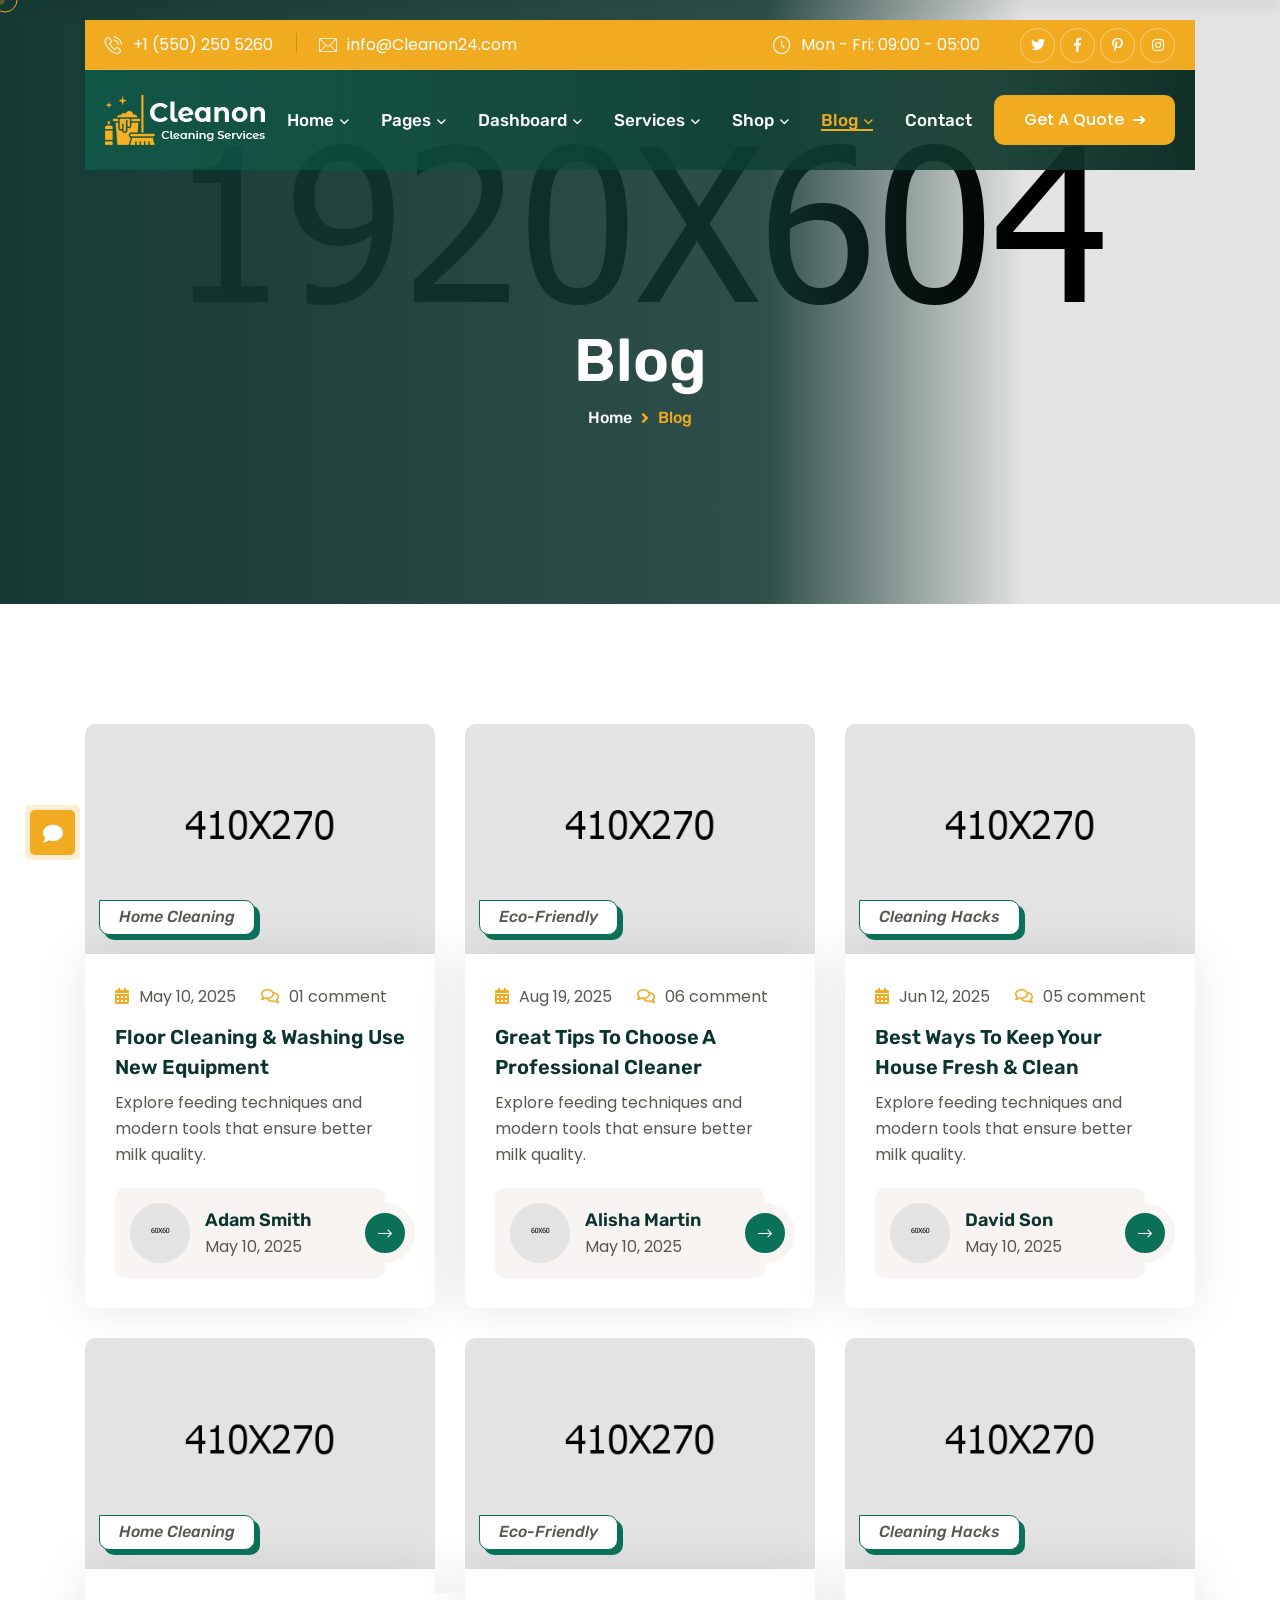
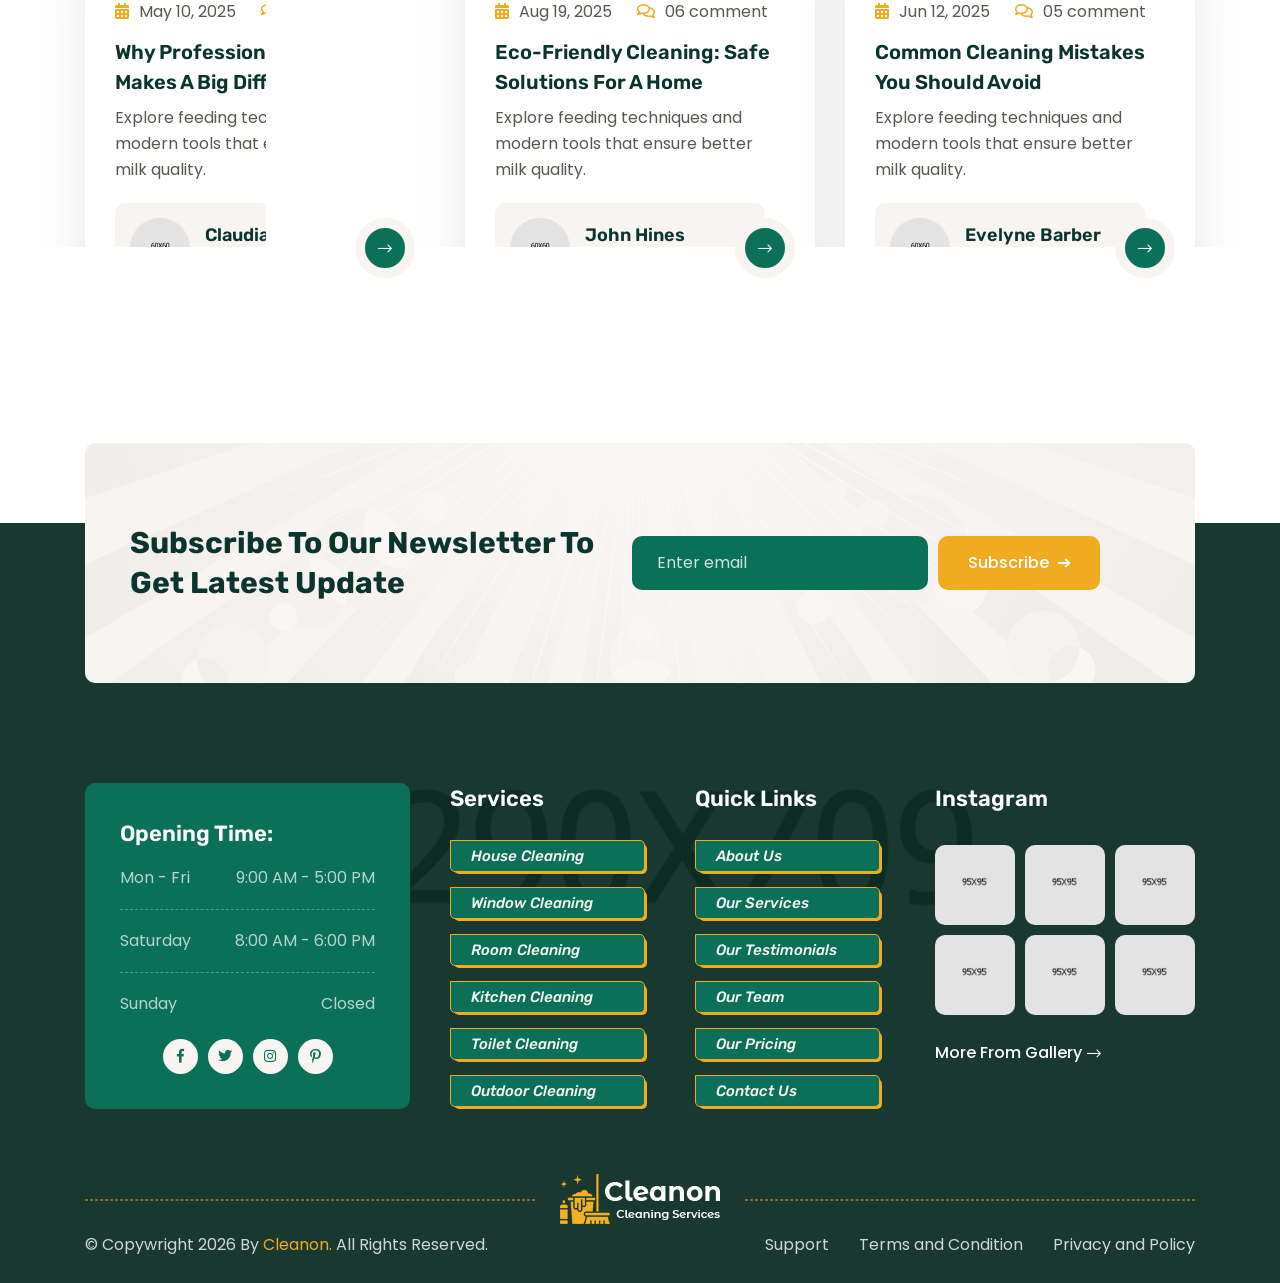
<file: blog.html>
<!DOCTYPE html>
<html lang="en">

<head>
    <meta charset="UTF-8" />
    <meta name="viewport" content="width=device-width, initial-scale=1.0" />
    <title>Blog || Cleanon|| Cleanon HTML 5 Template </title>
    <!-- favicons Icons -->
    <link rel="apple-touch-icon" sizes="180x180" href="assets/images/favicons/apple-touch-icon.png" />
    <link rel="icon" type="image/png" sizes="32x32" href="assets/images/favicons/favicon-32x32.png" />
    <link rel="icon" type="image/png" sizes="16x16" href="assets/images/favicons/favicon-16x16.png" />
    <link rel="manifest" href="assets/images/favicons/site.webmanifest" />
    <meta name="description" content="Cleanon HTML 5 Template " />

    <!-- fonts -->
    <link rel="preconnect" href="https://fonts.googleapis.com">
    <link rel="preconnect" href="https://fonts.gstatic.com" crossorigin>
    <link
        href="https://fonts.googleapis.com/css2?family=Poppins:ital,wght@0,100;0,200;0,300;0,400;0,500;0,600;0,700;0,800;0,900;1,100;1,200;1,300;1,400;1,500;1,600;1,700;1,800;1,900&display=swap"
        rel="stylesheet">

    <link href="https://fonts.googleapis.com/css2?family=Rubik:ital,wght@0,300..900;1,300..900&display=swap"
        rel="stylesheet">


    <link rel="stylesheet" href="assets/css/bootstrap.min.css" />
    <link rel="stylesheet" href="assets/css/animate.min.css" />
    <link rel="stylesheet" href="assets/css/custom-animate.css" />
    <link rel="stylesheet" href="assets/css/swiper.min.css" />
    <link rel="stylesheet" href="assets/css/font-awesome-all.css" />
    <link rel="stylesheet" href="assets/css/jarallax.css" />
    <link rel="stylesheet" href="assets/css/jquery.magnific-popup.css" />
    <link rel="stylesheet" href="assets/css/odometer.min.css" />
    <link rel="stylesheet" href="assets/css/flaticon.css">
    <link rel="stylesheet" href="assets/css/owl.carousel.min.css" />
    <link rel="stylesheet" href="assets/css/owl.theme.default.min.css" />
    <link rel="stylesheet" href="assets/css/nice-select.css" />
    <link rel="stylesheet" href="assets/css/jquery-ui.css" />
    <link rel="stylesheet" href="assets/css/twentytwenty.css" />
    <link rel="stylesheet" href="assets/css/aos.css" />
    <link rel="stylesheet" href="assets/css/timePicker.css" />



    <!-- template styles -->
    <link rel="stylesheet" href="assets/css/style.css" />
    <link rel="stylesheet" href="assets/css/responsive.css" />
</head>

<body class="custom-cursor">

    <div class="custom-cursor__cursor"></div>
    <div class="custom-cursor__cursor-two"></div>

    <!--Start Preloader-->
    <div class="loader js-preloader">
        <div></div>
        <div></div>
        <div></div>
    </div>
    <!--End Preloader-->



    <div class="chat-icon"><button type="button" class="chat-toggler"><i class="fa fa-comment"></i></button></div>
    <!--Chat Popup-->
    <div id="chat-popup" class="chat-popup">
        <div class="popup-inner">
            <div class="close-chat"><i class="fa fa-times"></i></div>
            <div class="chat-form">
                <p>Please fill out the form below and we will get back to you as soon as possible.</p>
                <form action="assets/inc/sendemail.php" method="POST" class="contact-form-validated">
                    <div class="form-group">
                        <input type="text" name="name" placeholder="Your Name" required>
                    </div>
                    <div class="form-group">
                        <input type="email" name="email" placeholder="Your Email" required>
                    </div>
                    <div class="form-group">
                        <textarea name="message" placeholder="Your Text" required></textarea>
                    </div>
                    <div class="form-group message-btn">
                        <button type="submit" class="thm-btn"> Submit Now
                            <i class="fal fa-long-arrow-right"></i>
                            <span class="hover-btn hover-bx"></span>
                            <span class="hover-btn hover-bx2"></span>
                            <span class="hover-btn hover-bx3"></span>
                            <span class="hover-btn hover-bx4"></span>
                        </button>
                    </div>
                    <div class="result"></div>
                </form>
            </div>
        </div>
    </div>



    <!-- Start sidebar widget content -->
    <div class="xs-sidebar-group info-group info-sidebar">
        <div class="xs-overlay xs-bg-black"></div>
        <div class="xs-sidebar-widget">
            <div class="sidebar-widget-container">
                <div class="widget-heading">
                    <a href="#" class="close-side-widget">X</a>
                </div>
                <div class="sidebar-textwidget">
                    <div class="sidebar-info-contents">
                        <div class="content-inner">
                            <div class="logo">
                                <a href="index.html"><img src="assets/images/resources/logo-1.png" alt="" /></a>
                            </div>
                            <div class="content-box">
                                <h4>About Us</h4>
                                <div class="inner-text">
                                    <p>Contrary to popular belief, Lorem Ipsum is not simply random text. It has
                                        roots in a piece of classical Latin literature from 45 BC, making it over
                                        2000 years old.
                                    </p>
                                </div>
                            </div>

                            <div class="form-inner">
                                <h4>Get a free quote</h4>
                                <form action="assets/inc/sendemail.php" method="POST" class="contact-form-validated">
                                    <div class="form-group">
                                        <input type="text" name="name" placeholder="Name" required="">
                                    </div>
                                    <div class="form-group">
                                        <input type="email" name="email" placeholder="Email" required="">
                                    </div>
                                    <div class="form-group">
                                        <textarea name="message" placeholder="Message..." required=""></textarea>
                                    </div>
                                    <div class="form-group message-btn">
                                        <button class="thm-btn" data-text="Submit Now +" type="submit"
                                            data-loading-text="Please wait...">Submit Now
                                            <i class="fal fa-long-arrow-right"></i>
                                            <span class="hover-btn hover-bx"></span>
                                            <span class="hover-btn hover-bx2"></span>
                                            <span class="hover-btn hover-bx3"></span>
                                            <span class="hover-btn hover-bx4"></span>
                                        </button>
                                    </div>
                                    <div class="result"></div>
                                </form>
                            </div>

                            <div class="sidebar-contact-info">
                                <h4>Contact Info</h4>
                                <ul class="list-unstyled">
                                    <li>
                                        <span class="icon-pin"></span> 88 broklyn street, New York
                                    </li>
                                    <li>
                                        <span class="icon-call"></span>
                                        <a href="tel:123456789">+1 555-9990-153</a>
                                    </li>
                                    <li>
                                        <span class="icon-email"></span>
                                        <a href="mailto:info@example.com">info@example.com</a>
                                    </li>
                                </ul>
                            </div>
                            <div class="thm-social-link1">
                                <ul class="social-box list-unstyled">
                                    <li>
                                        <a href="#"><i class="icon-facebook-app-symbol" aria-hidden="true"></i></a>
                                    </li>
                                    <li>
                                        <a href="#"><i class="icon-twitter" aria-hidden="true"></i></a>
                                    </li>
                                    <li>
                                        <a href="#"><i class="icon-linkedin" aria-hidden="true"></i></a>
                                    </li>
                                    <li>
                                        <a href="#"><i class="icon-pinterest" aria-hidden="true"></i></a>
                                    </li>
                                </ul>
                            </div>
                        </div>
                    </div>
                </div>
            </div>
        </div>
    </div>
    <!-- End sidebar widget content -->


    <div class="page-wrapper">
        <header class="main-header-two main-header-six">
            <div class="main-menu-two__top">
                <div class="container">
                    <div class="main-menu-two__top-inner">
                        <ul class="list-unstyled main-menu-two__contact-list">
                            <li>
                                <div class="icon">
                                    <i class="icon-phone-call"></i>
                                </div>
                                <div class="text">
                                    <p><a href="tel:15502505260">+1 (550) 250 5260</a></p>
                                </div>
                            </li>
                            <li>
                                <div class="icon">
                                    <i class="icon-envelope"></i>
                                </div>
                                <div class="text">
                                    <p><a href="mailto:info@Cleanon24.com">info@Cleanon24.com</a>
                                    </p>
                                </div>
                            </li>
                            <li>
                                <div class="icon">
                                    <i class="icon-location"></i>
                                </div>
                                <div class="text">
                                    <p>4124 Cimmaron Road, CA 92806</p>
                                </div>
                            </li>
                        </ul>
                        <div class="main-menu-two__top-right">
                            <div class="main-menu-two__top-time">
                                <div class="main-menu-two__top-time-icon">
                                    <span class="icon-clock-1"></span>
                                </div>
                                <p class="main-menu-two__top-text">Mon - Fri: 09:00 - 05:00</p>
                            </div>
                            <div class="main-menu-two__social">
                                <a href="#"><i class="fab fa-twitter"></i></a>
                                <a href="#"><i class="fab fa-facebook-f"></i></a>
                                <a href="#"><i class="fab fa-pinterest-p"></i></a>
                                <a href="#"><i class="fab fa-instagram"></i></a>
                            </div>
                        </div>
                    </div>
                </div>
            </div>
            <nav class="main-menu main-menu-two">
                <div class="main-menu-two__wrapper">
                    <div class="container">
                        <div class="main-menu-two__wrapper-inner">
                            <div class="main-menu-two__left">
                                <div class="main-menu-two__logo">
                                    <a href="index.html"><img src="assets/images/resources/logo-1.png" alt=""></a>
                                </div>
                            </div>
                            <div class="main-menu-two__main-menu-box">
                                <a href="#" class="mobile-nav__toggler"><i class="fa fa-bars"></i></a>
                                <ul class="main-menu__list">
                                    <li class="dropdown megamenu">
                                        <a href="#">Home </a>
                                        <ul>
                                            <li>
                                                <section class="home-showcase">
                                                    <div class="container">
                                                        <div class="home-showcase__inner">
                                                            <div class="row">
                                                                <div class="col-lg-3">
                                                                    <div class="home-showcase__item">
                                                                        <div class="home-showcase__image">
                                                                            <img src="assets/images/home-showcase/home-showcase-1-1.jpg"
                                                                                alt="">
                                                                            <div class="home-showcase__buttons">
                                                                                <a href="index.html"
                                                                                    class="thm-btn home-showcase__buttons__item">
                                                                                    Multi Page
                                                                                    <i
                                                                                        class="fal fa-long-arrow-right"></i>
                                                                                    <span
                                                                                        class="hover-btn hover-bx"></span>
                                                                                    <span
                                                                                        class="hover-btn hover-bx2"></span>
                                                                                    <span
                                                                                        class="hover-btn hover-bx3"></span>
                                                                                    <span
                                                                                        class="hover-btn hover-bx4"></span>
                                                                                </a>
                                                                                <a href="index-one-page.html"
                                                                                    class="thm-btn home-showcase__buttons__item">
                                                                                    One Page
                                                                                    <i
                                                                                        class="fal fa-long-arrow-right"></i>
                                                                                    <span
                                                                                        class="hover-btn hover-bx"></span>
                                                                                    <span
                                                                                        class="hover-btn hover-bx2"></span>
                                                                                    <span
                                                                                        class="hover-btn hover-bx3"></span>
                                                                                    <span
                                                                                        class="hover-btn hover-bx4"></span>
                                                                                </a>
                                                                            </div>
                                                                            <!-- /.home-showcase__buttons -->
                                                                        </div><!-- /.home-showcase__image -->
                                                                        <h3 class="home-showcase__title">Home
                                                                            Page
                                                                            01</h3>
                                                                        <!-- /.home-showcase__title -->
                                                                    </div><!-- /.home-showcase__item -->
                                                                </div><!-- /.col-lg-3 -->
                                                                <div class="col-lg-3">
                                                                    <div class="home-showcase__item">
                                                                        <div class="home-showcase__image">
                                                                            <img src="assets/images/home-showcase/home-showcase-1-2.jpg"
                                                                                alt="">
                                                                            <div class="home-showcase__buttons">
                                                                                <a href="index2.html"
                                                                                    class="thm-btn home-showcase__buttons__item">
                                                                                    Multi Page
                                                                                    <i
                                                                                        class="fal fa-long-arrow-right"></i>
                                                                                    <span
                                                                                        class="hover-btn hover-bx"></span>
                                                                                    <span
                                                                                        class="hover-btn hover-bx2"></span>
                                                                                    <span
                                                                                        class="hover-btn hover-bx3"></span>
                                                                                    <span
                                                                                        class="hover-btn hover-bx4"></span>
                                                                                </a>
                                                                                <a href="index2-one-page.html"
                                                                                    class="thm-btn home-showcase__buttons__item">
                                                                                    One Page
                                                                                    <i
                                                                                        class="fal fa-long-arrow-right"></i>
                                                                                    <span
                                                                                        class="hover-btn hover-bx"></span>
                                                                                    <span
                                                                                        class="hover-btn hover-bx2"></span>
                                                                                    <span
                                                                                        class="hover-btn hover-bx3"></span>
                                                                                    <span
                                                                                        class="hover-btn hover-bx4"></span>
                                                                                </a>
                                                                            </div>
                                                                            <!-- /.home-showcase__buttons -->
                                                                        </div><!-- /.home-showcase__image -->
                                                                        <h3 class="home-showcase__title">Home
                                                                            Page
                                                                            02
                                                                        </h3><!-- /.home-showcase__title -->
                                                                    </div><!-- /.home-showcase__item -->
                                                                </div><!-- /.col-lg-3 -->
                                                                <div class="col-lg-3">
                                                                    <div class="home-showcase__item">
                                                                        <div class="home-showcase__image">
                                                                            <img src="assets/images/home-showcase/home-showcase-1-3.jpg"
                                                                                alt="">
                                                                            <div class="home-showcase__buttons">
                                                                                <a href="index3.html"
                                                                                    class="thm-btn home-showcase__buttons__item">
                                                                                    Multi Page
                                                                                    <i
                                                                                        class="fal fa-long-arrow-right"></i>
                                                                                    <span
                                                                                        class="hover-btn hover-bx"></span>
                                                                                    <span
                                                                                        class="hover-btn hover-bx2"></span>
                                                                                    <span
                                                                                        class="hover-btn hover-bx3"></span>
                                                                                    <span
                                                                                        class="hover-btn hover-bx4"></span>
                                                                                </a>
                                                                                <a href="index3-one-page.html"
                                                                                    class="thm-btn home-showcase__buttons__item">
                                                                                    One Page
                                                                                    <i
                                                                                        class="fal fa-long-arrow-right"></i>
                                                                                    <span
                                                                                        class="hover-btn hover-bx"></span>
                                                                                    <span
                                                                                        class="hover-btn hover-bx2"></span>
                                                                                    <span
                                                                                        class="hover-btn hover-bx3"></span>
                                                                                    <span
                                                                                        class="hover-btn hover-bx4"></span>
                                                                                </a>
                                                                            </div>
                                                                            <!-- /.home-showcase__buttons -->
                                                                        </div><!-- /.home-showcase__image -->
                                                                        <h3 class="home-showcase__title">Home
                                                                            Page
                                                                            03
                                                                        </h3><!-- /.home-showcase__title -->
                                                                    </div><!-- /.home-showcase__item -->
                                                                </div><!-- /.col-lg-3 -->
                                                                <div class="col-lg-3">
                                                                    <div class="home-showcase__item">
                                                                        <div class="home-showcase__image">
                                                                            <img src="assets/images/home-showcase/home-showcase-1-4.jpg"
                                                                                alt="">
                                                                            <div class="home-showcase__buttons">
                                                                                <a href="index4.html"
                                                                                    class="thm-btn home-showcase__buttons__item">
                                                                                    Multi Page
                                                                                    <i
                                                                                        class="fal fa-long-arrow-right"></i>
                                                                                    <span
                                                                                        class="hover-btn hover-bx"></span>
                                                                                    <span
                                                                                        class="hover-btn hover-bx2"></span>
                                                                                    <span
                                                                                        class="hover-btn hover-bx3"></span>
                                                                                    <span
                                                                                        class="hover-btn hover-bx4"></span>
                                                                                </a>
                                                                                <a href="index4-one-page.html"
                                                                                    class="thm-btn home-showcase__buttons__item">
                                                                                    One Page
                                                                                    <i
                                                                                        class="fal fa-long-arrow-right"></i>
                                                                                    <span
                                                                                        class="hover-btn hover-bx"></span>
                                                                                    <span
                                                                                        class="hover-btn hover-bx2"></span>
                                                                                    <span
                                                                                        class="hover-btn hover-bx3"></span>
                                                                                    <span
                                                                                        class="hover-btn hover-bx4"></span>
                                                                                </a>
                                                                            </div>
                                                                            <!-- /.home-showcase__buttons -->
                                                                        </div><!-- /.home-showcase__image -->
                                                                        <h3 class="home-showcase__title">Home
                                                                            Page
                                                                            04
                                                                        </h3><!-- /.home-showcase__title -->
                                                                    </div><!-- /.home-showcase__item -->
                                                                </div><!-- /.col-lg-3 -->
                                                                <div class="col-lg-3">
                                                                    <div class="home-showcase__item">
                                                                        <div class="home-showcase__image">
                                                                            <img src="assets/images/home-showcase/home-showcase-1-5.jpg"
                                                                                alt="">
                                                                            <div class="home-showcase__buttons">
                                                                                <a href="index5.html"
                                                                                    class="thm-btn home-showcase__buttons__item">
                                                                                    Multi Page
                                                                                    <i
                                                                                        class="fal fa-long-arrow-right"></i>
                                                                                    <span
                                                                                        class="hover-btn hover-bx"></span>
                                                                                    <span
                                                                                        class="hover-btn hover-bx2"></span>
                                                                                    <span
                                                                                        class="hover-btn hover-bx3"></span>
                                                                                    <span
                                                                                        class="hover-btn hover-bx4"></span>
                                                                                </a>
                                                                                <a href="index5-one-page.html"
                                                                                    class="thm-btn home-showcase__buttons__item">
                                                                                    One Page
                                                                                    <i
                                                                                        class="fal fa-long-arrow-right"></i>
                                                                                    <span
                                                                                        class="hover-btn hover-bx"></span>
                                                                                    <span
                                                                                        class="hover-btn hover-bx2"></span>
                                                                                    <span
                                                                                        class="hover-btn hover-bx3"></span>
                                                                                    <span
                                                                                        class="hover-btn hover-bx4"></span>
                                                                                </a>
                                                                            </div>
                                                                            <!-- /.home-showcase__buttons -->
                                                                        </div><!-- /.home-showcase__image -->
                                                                        <h3 class="home-showcase__title">Home
                                                                            Page
                                                                            05
                                                                        </h3><!-- /.home-showcase__title -->
                                                                    </div><!-- /.home-showcase__item -->
                                                                </div><!-- /.col-lg-3 -->
                                                                <div class="col-lg-3">
                                                                    <div class="home-showcase__item">
                                                                        <div class="home-showcase__image">
                                                                            <img src="assets/images/home-showcase/home-showcase-1-6.jpg"
                                                                                alt="">
                                                                            <div class="home-showcase__buttons">
                                                                                <a href="index-dark.html"
                                                                                    class="thm-btn home-showcase__buttons__item">
                                                                                    Dark Home
                                                                                    <i
                                                                                        class="fal fa-long-arrow-right"></i>
                                                                                    <span
                                                                                        class="hover-btn hover-bx"></span>
                                                                                    <span
                                                                                        class="hover-btn hover-bx2"></span>
                                                                                    <span
                                                                                        class="hover-btn hover-bx3"></span>
                                                                                    <span
                                                                                        class="hover-btn hover-bx4"></span>
                                                                                </a>
                                                                            </div>
                                                                            <!-- /.home-showcase__buttons -->
                                                                        </div><!-- /.home-showcase__image -->
                                                                        <h3 class="home-showcase__title">Dark Home
                                                                        </h3><!-- /.home-showcase__title -->
                                                                    </div><!-- /.home-showcase__item -->
                                                                </div><!-- /.col-lg-3 -->
                                                                <div class="col-lg-3">
                                                                    <div class="home-showcase__item">
                                                                        <div class="home-showcase__image">
                                                                            <img src="assets/images/home-showcase/home-showcase-1-7.jpg"
                                                                                alt="">
                                                                            <div class="home-showcase__buttons">
                                                                                <a href="index-rtl.html"
                                                                                    class="thm-btn home-showcase__buttons__item">
                                                                                    Dark Home
                                                                                    <i
                                                                                        class="fal fa-long-arrow-right"></i>
                                                                                    <span
                                                                                        class="hover-btn hover-bx"></span>
                                                                                    <span
                                                                                        class="hover-btn hover-bx2"></span>
                                                                                    <span
                                                                                        class="hover-btn hover-bx3"></span>
                                                                                    <span
                                                                                        class="hover-btn hover-bx4"></span>
                                                                                </a>
                                                                            </div>
                                                                            <!-- /.home-showcase__buttons -->
                                                                        </div><!-- /.home-showcase__image -->
                                                                        <h3 class="home-showcase__title">RTL Home
                                                                        </h3><!-- /.home-showcase__title -->
                                                                    </div><!-- /.home-showcase__item -->
                                                                </div><!-- /.col-lg-3 -->
                                                                <div class="col-lg-3">
                                                                    <div class="home-showcase__item">
                                                                        <div class="home-showcase__image">
                                                                            <img src="assets/images/home-showcase/home-showcase-1-8.jpg"
                                                                                alt="">
                                                                            <div class="home-showcase__buttons">
                                                                                <a href="coming-soon.html"
                                                                                    class="thm-btn home-showcase__buttons__item">
                                                                                    View Page
                                                                                    <i
                                                                                        class="fal fa-long-arrow-right"></i>
                                                                                    <span
                                                                                        class="hover-btn hover-bx"></span>
                                                                                    <span
                                                                                        class="hover-btn hover-bx2"></span>
                                                                                    <span
                                                                                        class="hover-btn hover-bx3"></span>
                                                                                    <span
                                                                                        class="hover-btn hover-bx4"></span>
                                                                                </a>
                                                                            </div>
                                                                            <!-- /.home-showcase__buttons -->
                                                                        </div><!-- /.home-showcase__image -->
                                                                        <h3 class="home-showcase__title">Coming Soon
                                                                        </h3><!-- /.home-showcase__title -->
                                                                    </div><!-- /.home-showcase__item -->
                                                                </div><!-- /.col-lg-3 -->
                                                            </div><!-- /.row -->
                                                        </div><!-- /.home-showcase__inner -->

                                                    </div><!-- /.container -->
                                                </section>
                                            </li>
                                        </ul>
                                    </li>
                                    <li class="dropdown">
                                        <a href="#">Pages</a>
                                        <ul class="shadow-box">
                                            <li class="dropdown">
                                                <a href="#">About</a>
                                                <ul class="shadow-box">
                                                    <li><a href="about.html">About</a></li>
                                                    <li><a href="history.html">History</a></li>
                                                </ul>
                                            </li>
                                            <li><a href="team.html">Team</a></li>
                                            <li><a href="team-details.html">Team Details</a></li>
                                            <li><a href="projects.html">Projects</a></li>
                                            <li><a href="project-details.html">Project Details</a></li>
                                            <li><a href="testimonials.html">Testimonials</a></li>
                                            <li><a href="pricing.html">Pricing</a></li>
                                            <li><a href="faq.html">FAQs</a></li>
                                            <li><a href="privacy.html">Privacy</a></li>
                                            <li><a href="404.html">404 Error</a></li>
                                            <li><a href="coming-soon.html">Coming Soon</a></li>
                                        </ul>
                                    </li>
                                    <li class="dropdown">
                                        <a href="#">Dashboard</a>
                                        <ul class="shadow-box">
                                            <li><a href="profile-dashboard.html">Dashboard</a></li>
                                            <li><a href="my-profile-info.html">My Profile</a></li>
                                            <li><a href="profile-booking.html">My Booking</a></li>
                                            <li><a href="profile-booking-history.html">Booking History</a></li>
                                            <li><a href="profile-listing.html">My Listing</a></li>
                                            <li class="dropdown"><a href="#">Add Listing</a>
                                                <ul>
                                                    <li><a href="profile-add-listing.html">Add Listing</a></li>
                                                    <li><a href="profile-add-listing-deep-cleaning.html">Add Deep
                                                            Cleaning</a></li>
                                                    <li><a href="profile-add-listing-ommercial-cleaning.html">Add
                                                            Commercial Cleaning</a>
                                                    </li>
                                                    <li><a href="profile-add-listing-upholstery-cleaning.html">Add
                                                            Upholstery Cleaning</a></li>
                                                </ul>
                                            </li>
                                            <li><a href="profile-wishlist.html">My Wishlist</a></li>
                                            <li><a href="profile-messages.html">Messages</a></li>
                                            <li><a href="profile-wallet.html">My Wallet</a></li>
                                            <li><a href="profile-notifications.html">Notifications</a></li>
                                            <li><a href="profile-settings.html">Settings</a></li>
                                            <li><a href="profile-logout.html">Logout</a></li>
                                        </ul>
                                    </li>
                                    <li class="dropdown">
                                        <a href="#">services</a>
                                        <ul class="shadow-box">
                                            <li><a href="services.html">Services</a></li>
                                            <li><a href="house-cleaning.html">House Cleaning</a></li>
                                            <li><a href="office-cleaning.html">Office Cleaning</a></li>
                                            <li><a href="commercial-cleaning.html">Commercial Cleaning</a></li>
                                            <li><a href="window-cleaning.html">Window Cleaning</a></li>
                                            <li><a href="residential-cleaning.html">Residential Cleaning</a></li>
                                            <li><a href="floor-cleaning.html">Floor Cleaning</a></li>
                                        </ul>
                                    </li>
                                    <li class="dropdown">
                                        <a href="#">Shop</a>
                                        <ul class="shadow-box">
                                            <li><a href="products.html">Products</a></li>
                                            <li><a href="product-details.html">Product Details</a></li>
                                            <li><a href="cart.html">Cart</a></li>
                                            <li><a href="checkout.html">Checkout</a></li>
                                            <li><a href="wishlist.html">Wishlist</a></li>
                                            <li><a href="sign-up.html">Sign Up</a></li>
                                            <li><a href="login.html">Login</a></li>
                                        </ul>
                                    </li>
                                    <li class="dropdown">
                                        <a href="#">Blog</a>
                                        <ul class="shadow-box">
                                            <li><a href="blog.html">Blog</a></li>
                                            <li><a href="blog-standard.html">Blog Standard</a></li>
                                            <li><a href="blog-left-sidebar.html">Blog Left Sidebar</a></li>
                                            <li><a href="blog-right-sidebar.html">Blog Right Sidebar</a></li>
                                            <li><a href="blog-details.html">Blog Details</a></li>
                                        </ul>
                                    </li>
                                    <li>
                                        <a href="contact.html">Contact</a>
                                    </li>
                                </ul>
                            </div>
                            <div class="main-menu-two__right">
                                <div class="main-menu-two__search-box">
                                    <span class="main-menu-two__search searcher-toggler-box fal fa-search"></span>
                                </div>
                                <div class="main-menu-two__cart">
                                    <a href="cart.html">
                                        <span class="fal fa-shopping-cart"></span>
                                        <span class="main-menu-two__cart-count">02</span>
                                    </a>
                                </div>
                                <div class="main-menu-two__user">
                                    <a href="sign-up.html"><span class="far fa-users"></span></a>
                                </div>
                                <div class="main-menu-two__btn-box">
                                    <a class="thm-btn" href="contact.html">Get A Quote
                                        <i class="fal fa-long-arrow-right"></i>
                                        <span class="hover-btn hover-bx"></span>
                                        <span class="hover-btn hover-bx2"></span>
                                        <span class="hover-btn hover-bx3"></span>
                                        <span class="hover-btn hover-bx4"></span>
                                    </a>
                                </div>
                            </div>
                        </div>
                    </div>
                </div>
            </nav>
        </header>

        <div class="stricky-header stricked-menu main-menu main-menu-two">
            <div class="sticky-header__content"></div><!-- /.sticky-header__content -->
        </div><!-- /.stricky-header -->


        <!--Page Header Start-->
        <section class="page-header">
            <div class="page-header__bg" style="background-image: url(assets/images/backgrounds/page-header-bg.jpg);">
            </div>
            <div class="container">
                <div class="page-header__inner">
                    <h3>Blog </h3>
                    <div class="thm-breadcrumb__inner">
                        <ul class="thm-breadcrumb list-unstyled">
                            <li><a href="index.html">Home</a></li>
                            <li><span class="fas fa-angle-right"></span></li>
                            <li>Blog </li>
                        </ul>
                    </div>
                </div>
            </div>
            <div class="bubbleContainer">
                <div class="bubble-1"></div>
                <div class="bubble-2"></div>
                <div class="bubble-3"></div>
            </div>
        </section>
        <!--Page Header End-->

        <!--Blog Two Start-->
        <section class="blog-two blog-page">
            <div class="container">
                <div class="row">
                    <!--Blog Two Single Start-->
                    <div class="col-xl-4 col-lg-4 col-md-6 wow fadeInLeft" data-wow-delay="100ms">
                        <div class="blog-two__single">
                            <div class="blog-two__img-box">
                                <div class="blog-two__img">
                                    <img src="assets/images/blog/blog-2-1.jpg" alt="">
                                </div>
                                <div class="blog-two__tags">
                                    <span>Home Cleaning</span>
                                </div>
                            </div>
                            <div class="blog-two__content">
                                <ul class="blog-two__list list-unstyled">
                                    <li>
                                        <div class="icon">
                                            <span class="fas fa-calendar-alt"></span>
                                        </div>
                                        <p>May 10, 2025</p>
                                    </li>
                                    <li>
                                        <div class="icon">
                                            <span class="far fa-comments"></span>
                                        </div>
                                        <p>01 comment</p>
                                    </li>
                                </ul>
                                <h3 class="blog-two__title"><a href="blog-details.html">Floor Cleaning & Washing
                                        Use New Equipment</a></h3>
                                <p class="blog-two__text">Explore feeding techniques and modern tools that ensure
                                    better
                                    milk quality.</p>
                                <div class="blog-two__author-and-read-more">
                                    <div class="blog-two__author-box">
                                        <div class="blog-two__author-img">
                                            <img src="assets/images/blog/blog-two-author-img-1.jpg" alt="">
                                        </div>
                                        <div class="blog-two__author-content">
                                            <h4 class="blog-two__author-name">Adam Smith</h4>
                                            <p class="blog-two__author-sub-title">May 10, 2025</p>
                                        </div>
                                    </div>
                                    <div class="blog-two__read-more">
                                        <a href="blog-details.html"><span class="fal fa-long-arrow-right"></span></a>
                                    </div>
                                </div>
                            </div>
                        </div>
                    </div>
                    <!--Blog Two Single End-->
                    <!--Blog Two Single Start-->
                    <div class="col-xl-4 col-lg-4 col-md-6 wow fadeInUp" data-wow-delay="200ms">
                        <div class="blog-two__single">
                            <div class="blog-two__img-box">
                                <div class="blog-two__img">
                                    <img src="assets/images/blog/blog-2-2.jpg" alt="">
                                </div>
                                <div class="blog-two__tags">
                                    <span>Eco-Friendly</span>
                                </div>
                            </div>
                            <div class="blog-two__content">
                                <ul class="blog-two__list list-unstyled">
                                    <li>
                                        <div class="icon">
                                            <span class="fas fa-calendar-alt"></span>
                                        </div>
                                        <p>Aug 19, 2025</p>
                                    </li>
                                    <li>
                                        <div class="icon">
                                            <span class="far fa-comments"></span>
                                        </div>
                                        <p>06 comment</p>
                                    </li>
                                </ul>
                                <h3 class="blog-two__title"><a href="blog-details.html">Great Tips to Choose A
                                        Professional Cleaner</a></h3>
                                <p class="blog-two__text">Explore feeding techniques and modern tools that ensure
                                    better
                                    milk quality.</p>
                                <div class="blog-two__author-and-read-more">
                                    <div class="blog-two__author-box">
                                        <div class="blog-two__author-img">
                                            <img src="assets/images/blog/blog-two-author-img-2.jpg" alt="">
                                        </div>
                                        <div class="blog-two__author-content">
                                            <h4 class="blog-two__author-name">Alisha Martin</h4>
                                            <p class="blog-two__author-sub-title">May 10, 2025</p>
                                        </div>
                                    </div>
                                    <div class="blog-two__read-more">
                                        <a href="blog-details.html"><span class="fal fa-long-arrow-right"></span></a>
                                    </div>
                                </div>
                            </div>
                        </div>
                    </div>
                    <!--Blog Two Single End-->
                    <!--Blog Two Single Start-->
                    <div class="col-xl-4 col-lg-4 col-md-6 wow fadeInRight" data-wow-delay="300ms">
                        <div class="blog-two__single">
                            <div class="blog-two__img-box">
                                <div class="blog-two__img">
                                    <img src="assets/images/blog/blog-2-3.jpg" alt="">
                                </div>
                                <div class="blog-two__tags">
                                    <span>Cleaning Hacks</span>
                                </div>
                            </div>
                            <div class="blog-two__content">
                                <ul class="blog-two__list list-unstyled">
                                    <li>
                                        <div class="icon">
                                            <span class="fas fa-calendar-alt"></span>
                                        </div>
                                        <p>Jun 12, 2025</p>
                                    </li>
                                    <li>
                                        <div class="icon">
                                            <span class="far fa-comments"></span>
                                        </div>
                                        <p>05 comment</p>
                                    </li>
                                </ul>
                                <h3 class="blog-two__title"><a href="blog-details.html">Best Ways to Keep Your
                                        House Fresh & Clean</a></h3>
                                <p class="blog-two__text">Explore feeding techniques and modern tools that ensure
                                    better
                                    milk quality.</p>
                                <div class="blog-two__author-and-read-more">
                                    <div class="blog-two__author-box">
                                        <div class="blog-two__author-img">
                                            <img src="assets/images/blog/blog-two-author-img-3.jpg" alt="">
                                        </div>
                                        <div class="blog-two__author-content">
                                            <h4 class="blog-two__author-name">David Son</h4>
                                            <p class="blog-two__author-sub-title">May 10, 2025</p>
                                        </div>
                                    </div>
                                    <div class="blog-two__read-more">
                                        <a href="blog-details.html"><span class="fal fa-long-arrow-right"></span></a>
                                    </div>
                                </div>
                            </div>
                        </div>
                    </div>
                    <!--Blog Two Single End-->
                    <!--Blog Two Single Start-->
                    <div class="col-xl-4 col-lg-4 col-md-6 wow fadeInLeft" data-wow-delay="100ms">
                        <div class="blog-two__single">
                            <div class="blog-two__img-box">
                                <div class="blog-two__img">
                                    <img src="assets/images/blog/blog-2-4.jpg" alt="">
                                </div>
                                <div class="blog-two__tags">
                                    <span>Home Cleaning</span>
                                </div>
                            </div>
                            <div class="blog-two__content">
                                <ul class="blog-two__list list-unstyled">
                                    <li>
                                        <div class="icon">
                                            <span class="fas fa-calendar-alt"></span>
                                        </div>
                                        <p>May 10, 2025</p>
                                    </li>
                                    <li>
                                        <div class="icon">
                                            <span class="far fa-comments"></span>
                                        </div>
                                        <p>01 comment</p>
                                    </li>
                                </ul>
                                <h3 class="blog-two__title"><a href="blog-details.html">Why Professional
                                        Cleaning Makes a Big Difference</a></h3>
                                <p class="blog-two__text">Explore feeding techniques and modern tools that
                                    ensure
                                    better
                                    milk quality.</p>
                                <div class="blog-two__author-and-read-more">
                                    <div class="blog-two__author-box">
                                        <div class="blog-two__author-img">
                                            <img src="assets/images/blog/blog-two-author-img-4.jpg" alt="">
                                        </div>
                                        <div class="blog-two__author-content">
                                            <h4 class="blog-two__author-name">Claudia Vann</h4>
                                            <p class="blog-two__author-sub-title">May 10, 2025</p>
                                        </div>
                                    </div>
                                    <div class="blog-two__read-more">
                                        <a href="blog-details.html"><span class="fal fa-long-arrow-right"></span></a>
                                    </div>
                                </div>
                            </div>
                        </div>
                    </div>
                    <!--Blog Two Single End-->
                    <!--Blog Two Single Start-->
                    <div class="col-xl-4 col-lg-4 col-md-6 wow fadeInUp" data-wow-delay="200ms">
                        <div class="blog-two__single">
                            <div class="blog-two__img-box">
                                <div class="blog-two__img">
                                    <img src="assets/images/blog/blog-2-5.jpg" alt="">
                                </div>
                                <div class="blog-two__tags">
                                    <span>Eco-Friendly</span>
                                </div>
                            </div>
                            <div class="blog-two__content">
                                <ul class="blog-two__list list-unstyled">
                                    <li>
                                        <div class="icon">
                                            <span class="fas fa-calendar-alt"></span>
                                        </div>
                                        <p>Aug 19, 2025</p>
                                    </li>
                                    <li>
                                        <div class="icon">
                                            <span class="far fa-comments"></span>
                                        </div>
                                        <p>06 comment</p>
                                    </li>
                                </ul>
                                <h3 class="blog-two__title"><a href="blog-details.html">Eco-Friendly Cleaning:
                                        Safe Solutions for a Home</a></h3>
                                <p class="blog-two__text">Explore feeding techniques and modern tools that
                                    ensure
                                    better
                                    milk quality.</p>
                                <div class="blog-two__author-and-read-more">
                                    <div class="blog-two__author-box">
                                        <div class="blog-two__author-img">
                                            <img src="assets/images/blog/blog-two-author-img-5.jpg" alt="">
                                        </div>
                                        <div class="blog-two__author-content">
                                            <h4 class="blog-two__author-name">John Hines</h4>
                                            <p class="blog-two__author-sub-title">May 10, 2025</p>
                                        </div>
                                    </div>
                                    <div class="blog-two__read-more">
                                        <a href="blog-details.html"><span class="fal fa-long-arrow-right"></span></a>
                                    </div>
                                </div>
                            </div>
                        </div>
                    </div>
                    <!--Blog Two Single End-->
                    <!--Blog Two Single Start-->
                    <div class="col-xl-4 col-lg-4 col-md-6 wow fadeInRight" data-wow-delay="300ms">
                        <div class="blog-two__single">
                            <div class="blog-two__img-box">
                                <div class="blog-two__img">
                                    <img src="assets/images/blog/blog-2-6.jpg" alt="">
                                </div>
                                <div class="blog-two__tags">
                                    <span>Cleaning Hacks</span>
                                </div>
                            </div>
                            <div class="blog-two__content">
                                <ul class="blog-two__list list-unstyled">
                                    <li>
                                        <div class="icon">
                                            <span class="fas fa-calendar-alt"></span>
                                        </div>
                                        <p>Jun 12, 2025</p>
                                    </li>
                                    <li>
                                        <div class="icon">
                                            <span class="far fa-comments"></span>
                                        </div>
                                        <p>05 comment</p>
                                    </li>
                                </ul>
                                <h3 class="blog-two__title"><a href="blog-details.html">Common Cleaning Mistakes
                                        You Should Avoid</a></h3>
                                <p class="blog-two__text">Explore feeding techniques and modern tools that
                                    ensure
                                    better
                                    milk quality.</p>
                                <div class="blog-two__author-and-read-more">
                                    <div class="blog-two__author-box">
                                        <div class="blog-two__author-img">
                                            <img src="assets/images/blog/blog-two-author-img-6.jpg" alt="">
                                        </div>
                                        <div class="blog-two__author-content">
                                            <h4 class="blog-two__author-name">Evelyne Barber</h4>
                                            <p class="blog-two__author-sub-title">May 10, 2025</p>
                                        </div>
                                    </div>
                                    <div class="blog-two__read-more">
                                        <a href="blog-details.html"><span class="fal fa-long-arrow-right"></span></a>
                                    </div>
                                </div>
                            </div>
                        </div>
                    </div>
                    <!--Blog Two Single End-->
                </div>
            </div>
        </section>
        <!--Blog Two End-->

        <!--Site Footer Two Start-->
        <footer class="site-footer-two">
            <div class="site-footer-two__top">
                <div class="container">
                    <div class="footer-widget-two__newsletter wow fadeInUp" data-wow-delay="200ms">
                        <div class="footer-widget-two__newsletter-bg-shape"
                            style="background-image: url(assets/images/shapes/footer-widget-two-newsletter-bg-shape.png);">
                        </div>
                        <h3 class="footer-widget-two__newsletter-title">Subscribe To Our Newsletter To<br>
                            Get
                            Latest Update</h3>
                        <form class="contact-form-validated footer-widget-two__newsletter-form"
                            action="assets/inc/sendemail.php" method="post">
                            <div class="footer-widget-two__newsletter-form-input-box">
                                <input type="email" placeholder="Enter email" name="email">
                            </div>
                            <button type="submit" class="footer-widget-two__newsletter-btn thm-btn">Subscribe
                                <i class="fal fa-long-arrow-right"></i>
                                <span class="hover-btn hover-bx"></span>
                                <span class="hover-btn hover-bx2"></span>
                                <span class="hover-btn hover-bx3"></span>
                                <span class="hover-btn hover-bx4"></span>
                            </button>
                        </form>
                        <div class="result"></div>
                    </div>
                </div>
            </div>
            <div class="site-footer-two__middle">
                <div class="site-footer-two__middle-bg"
                    style="background-image: url(assets/images/backgrounds/site-footer-two-middle-bg.jpg);"></div>
                <div class="container">
                    <div class="row">
                        <div class="col-xl-3 col-lg-6 col-md-6 wow fadeInUp" data-wow-delay="100ms">
                            <div class="footer-widget-two__working-box">
                                <h3 class="footer-widget-two__working-title">opening time:</h3>
                                <ul class="footer-widget-two__working-hour list-unstyled">
                                    <li>
                                        <p>Mon - Fri<span>9:00 AM - 5:00 PM</span></p>
                                    </li>
                                    <li>
                                        <p>Saturday<span>8:00 AM - 6:00 PM</span></p>
                                    </li>
                                    <li>
                                        <p>Sunday<span>Closed</span></p>
                                    </li>
                                </ul>
                                <div class="site-footer-two__social">
                                    <a href="#"><i class="fab fa-facebook-f"></i></a>
                                    <a href="#"><i class="fab fa-twitter"></i></a>
                                    <a href="#"><i class="fab fa-instagram"></i></a>
                                    <a href="#"><i class="fab fa-pinterest-p"></i></a>
                                </div>
                            </div>
                        </div>
                        <div class="col-xl-3 col-lg-6 col-md-6 wow fadeInUp" data-wow-delay="200ms">
                            <div class="footer-widget-two__column footer-widget-two__usefull-link">
                                <div class="footer-widget-two__title-box">
                                    <h3 class="footer-widget-two__title">Services</h3>
                                </div>
                                <div class="footer-widget-two__link-box">
                                    <ul class="footer-widget__links-list list-unstyled">
                                        <li><a href="house-cleaning.html">House Cleaning</a></li>
                                        <li><a href="window-cleaning.html">Window Cleaning</a></li>
                                        <li><a href="floor-cleaning.html">Room Cleaning</a></li>
                                        <li><a href="residential-cleaning.html">Kitchen Cleaning</a></li>
                                        <li><a href="commercial-cleaning.html">Toilet Cleaning</a></li>
                                        <li><a href="window-cleaning.html">Outdoor Cleaning</a></li>
                                    </ul>
                                </div>
                            </div>
                        </div>
                        <div class="col-xl-3 col-lg-6 col-md-6 wow fadeInUp" data-wow-delay="300ms">
                            <div class="footer-widget__links">
                                <div class="footer-widget-two__title-box">
                                    <h3 class="footer-widget-two__title">Quick Links</h3>
                                </div>
                                <ul class="footer-widget__links-list list-unstyled">
                                    <li><a href="about.html">About Us</a></li>
                                    <li><a href="services.html">Our Services</a></li>
                                    <li><a href="testimonials.html">Our Testimonials</a></li>
                                    <li><a href="team.html">Our Team</a></li>
                                    <li><a href="pricing.html">Our Pricing</a></li>
                                    <li><a href="contact.html">Contact Us</a></li>
                                </ul>
                            </div>
                        </div>
                        <div class="col-xl-3 col-lg-6 col-md-6 wow fadeInUp" data-wow-delay="400ms">
                            <div class="footer-widget-two__instagram">
                                <div class="footer-widget-two__title-box">
                                    <h3 class="footer-widget-two__title">instagram</h3>
                                </div>
                                <ul class="footer-widget-two__instagram-list list-unstyled clearfix">
                                    <li>
                                        <div class="footer-widget-two__instagram-img">
                                            <img src="assets/images/project/footer-widget-instagram-img-1.jpg" alt="">
                                            <a href="project-details.html"><span class="fab fa-instagram"></span></a>
                                        </div>
                                    </li>
                                    <li>
                                        <div class="footer-widget-two__instagram-img">
                                            <img src="assets/images/project/footer-widget-instagram-img-2.jpg" alt="">
                                            <a href="project-details.html"><span class="fab fa-instagram"></span></a>
                                        </div>
                                    </li>
                                    <li>
                                        <div class="footer-widget-two__instagram-img">
                                            <img src="assets/images/project/footer-widget-instagram-img-3.jpg" alt="">
                                            <a href="project-details.html"><span class="fab fa-instagram"></span></a>
                                        </div>
                                    </li>
                                    <li>
                                        <div class="footer-widget-two__instagram-img">
                                            <img src="assets/images/project/footer-widget-instagram-img-4.jpg" alt="">
                                            <a href="project-details.html"><span class="fab fa-instagram"></span></a>
                                        </div>
                                    </li>
                                    <li>
                                        <div class="footer-widget-two__instagram-img">
                                            <img src="assets/images/project/footer-widget-instagram-img-5.jpg" alt="">
                                            <a href="project-details.html"><span class="fab fa-instagram"></span></a>
                                        </div>
                                    </li>
                                    <li>
                                        <div class="footer-widget-two__instagram-img">
                                            <img src="assets/images/project/footer-widget-instagram-img-6.jpg" alt="">
                                            <a href="project-details.html"><span class="fab fa-instagram"></span></a>
                                        </div>
                                    </li>
                                </ul>
                                <div class="footer-widget-two__instagram-more-gallery">
                                    <a href="projects.html">More From Gallery<span
                                            class="fal fa-long-arrow-right"></span></a>
                                </div>
                            </div>
                        </div>
                    </div>
                    <div class="footer-widget-two__logo">
                        <a href="index.html"><img src="assets/images/resources/logo-1.png" alt=""></a>
                    </div>
                </div>
                <div class="site-footer-two__bottom">
                    <div class="container">
                        <div class="site-footer-two__bottom-inner">
                            <p class="site-footer-two__bottom-text">© Copywright 2026 By <a
                                    href="https://themeforest.net">Cleanon.</a> All
                                Rights
                                Reserved.</p>
                            <ul class="list-unstyled site-footer-two__bottom-menu">
                                <li><a href="contact.html">Support</a></li>
                                <li><a href="about.html">Terms and Condition</a></li>
                                <li><a href="about.html">Privacy and Policy</a></li>
                            </ul>
                        </div>
                    </div>
                </div>
            </div>
        </footer>
        <!--Site Footer Two End-->




    </div><!-- /.page-wrapper -->


    <div class="mobile-nav__wrapper">
        <div class="mobile-nav__overlay mobile-nav__toggler"></div>
        <!-- /.mobile-nav__overlay -->
        <div class="mobile-nav__content">
            <span class="mobile-nav__close mobile-nav__toggler"><i class="fa fa-times"></i></span>

            <div class="logo-box">
                <a href="index.html" aria-label="logo image"><img src="assets/images/resources/logo-1.png" width="150"
                        alt="" /></a>
            </div>
            <!-- /.logo-box -->
            <div class="mobile-nav__container"></div>
            <!-- /.mobile-nav__container -->

            <ul class="mobile-nav__contact list-unstyled">
                <li>
                    <i class="fa fa-envelope"></i>
                    <a href="mailto:needhelp@packageName__.com">needhelp@Cleanon.com</a>
                </li>
                <li>
                    <i class="fas fa-phone"></i>
                    <a href="tel:666-888-0000">666 888 0000</a>
                </li>
            </ul><!-- /.mobile-nav__contact -->
            <div class="mobile-nav__top">
                <div class="mobile-nav__social">
                    <a href="#" class="fab fa-twitter"></a>
                    <a href="#" class="fab fa-facebook-square"></a>
                    <a href="#" class="fab fa-pinterest-p"></a>
                    <a href="#" class="fab fa-instagram"></a>
                </div><!-- /.mobile-nav__social -->
            </div><!-- /.mobile-nav__top -->



        </div>
        <!-- /.mobile-nav__content -->
    </div>
    <!-- /.mobile-nav__wrapper -->

    <!-- Search Popup -->
    <div class="search-popup">
        <div class="color-layer"></div>
        <button class="close-search"><span class="far fa-times fa-fw"></span></button>
        <form method="post" action="blog.html">
            <div class="form-group">
                <input type="search" name="search-field" value="" placeholder="Search Here" required="">
                <button type="submit"><i class="fas fa-search"></i></button>
            </div>
        </form>
    </div>
    <!-- End Search Popup -->

    <a href="#" data-target="html" class="scroll-to-target scroll-to-top">
        <span class="scroll-to-top__wrapper"><span class="scroll-to-top__inner"></span></span>
        <span class="scroll-to-top__text"> Go Back Top</span>
    </a>


    <script src="assets/js/jquery-latest.js"></script>
    <script src="assets/js/bootstrap.bundle.min.js"></script>
    <script src="assets/js/jarallax.min.js"></script>
    <script src="assets/js/jquery.appear.min.js"></script>
    <script src="assets/js/swiper.min.js"></script>
    <script src="assets/js/jquery.circle-progress.min.js"></script>
    <script src="assets/js/knob.js"></script>
    <script src="assets/js/jquery.magnific-popup.min.js"></script>
    <script src="assets/js/jquery.validate.min.js"></script>
    <script src="assets/js/odometer.min.js"></script>
    <script src="assets/js/wow.js"></script>
    <script src="assets/js/isotope.js"></script>
    <script src="assets/js/owl.carousel.min.js"></script>
    <script src="assets/js/jquery-ui.js"></script>
    <script src="assets/js/jquery.circleType.js"></script>
    <script src="assets/js/jquery.lettering.min.js"></script>
    <script src="assets/js/jquery.fittext.js"></script>
    <script src="assets/js/jquery.nice-select.min.js"></script>
    <script src="assets/js/marquee.min.js"></script>
    <script src="assets/js/countdown.min.js"></script>
    <script src="assets/js/jquery-sidebar-content.js"></script>
    <script src="assets/js/twentytwenty.js"></script>
    <script src="assets/js/jquery.event.move.js"></script>
    <script src="assets/js/aos.js"></script>
    <script src="assets/js/timePicker.js"></script>
    
    <script src="assets/js/gsap/gsap.js"></script>
    <script src="assets/js/gsap/ScrollTrigger.js"></script>
    <script src="assets/js/gsap/SplitText.js"></script>




    <!-- template js -->
    <script src="assets/js/script.js"></script>
</body>

</html>
</file>
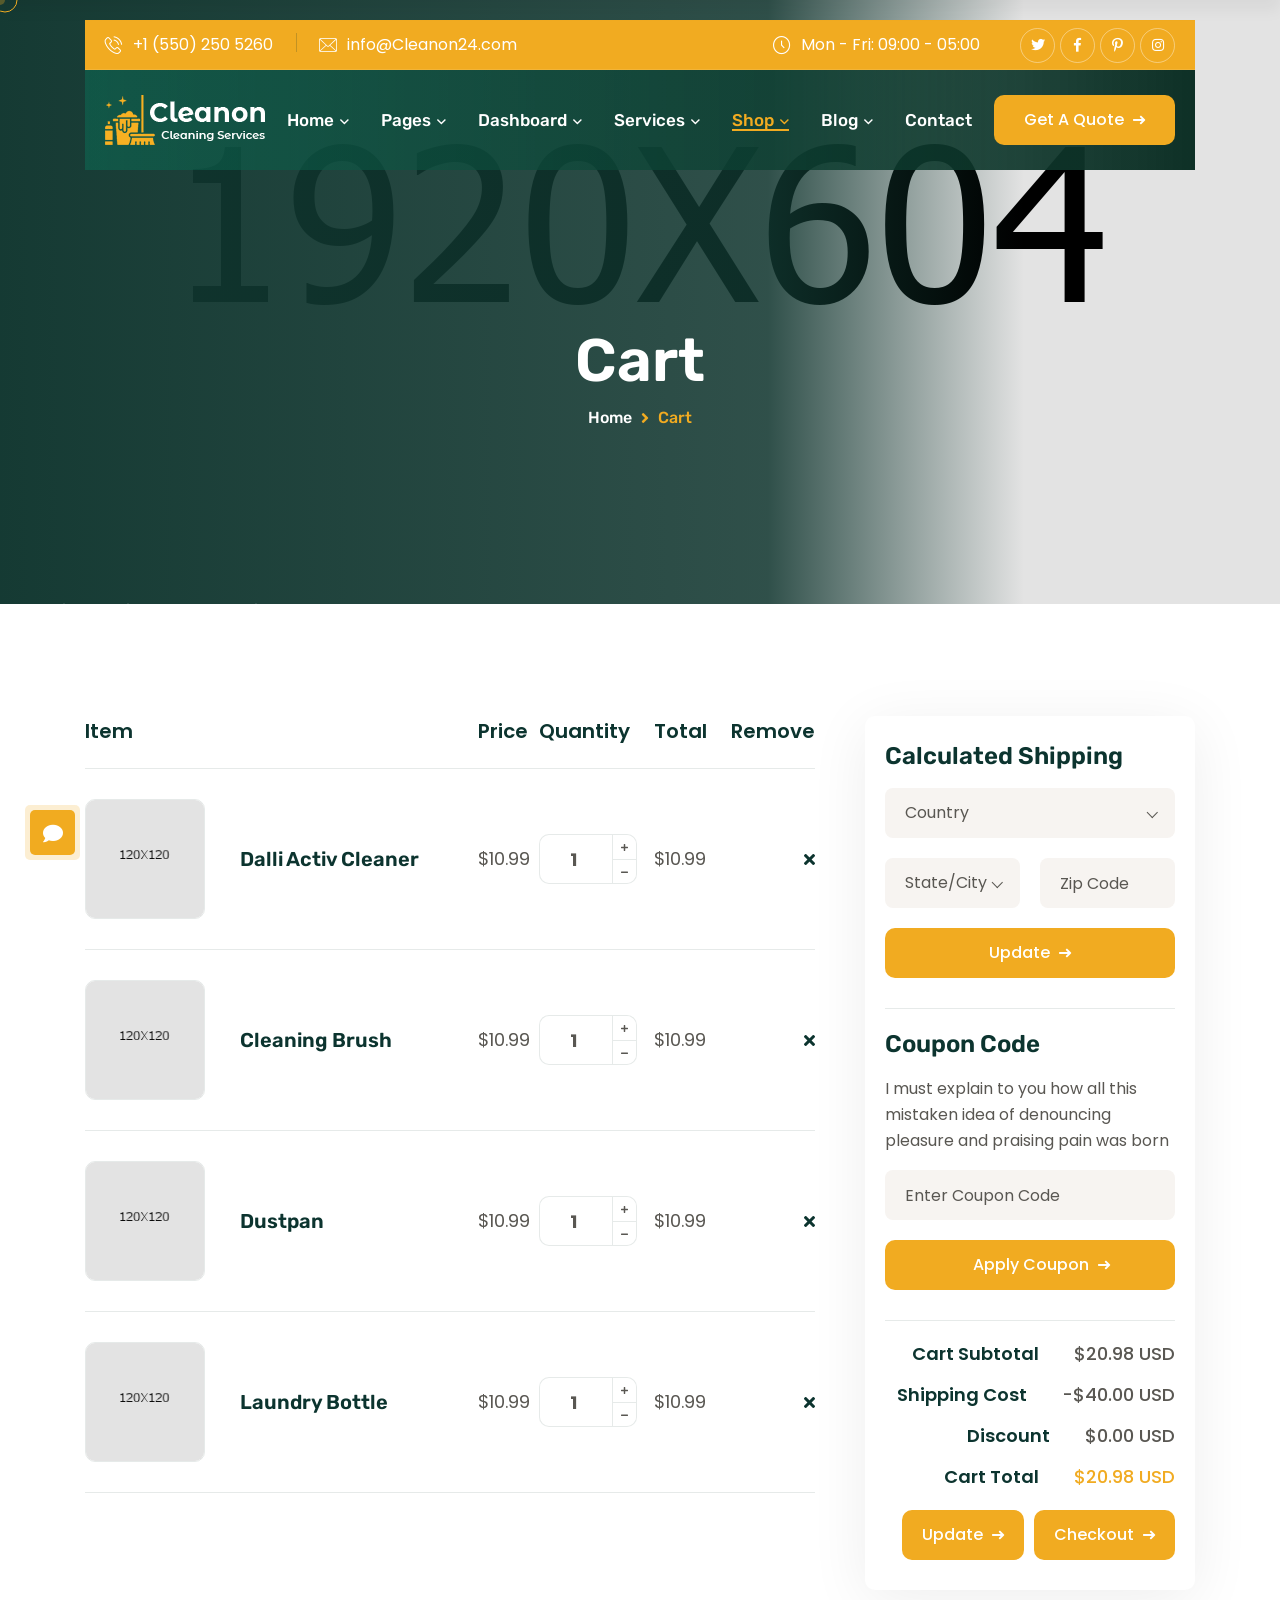
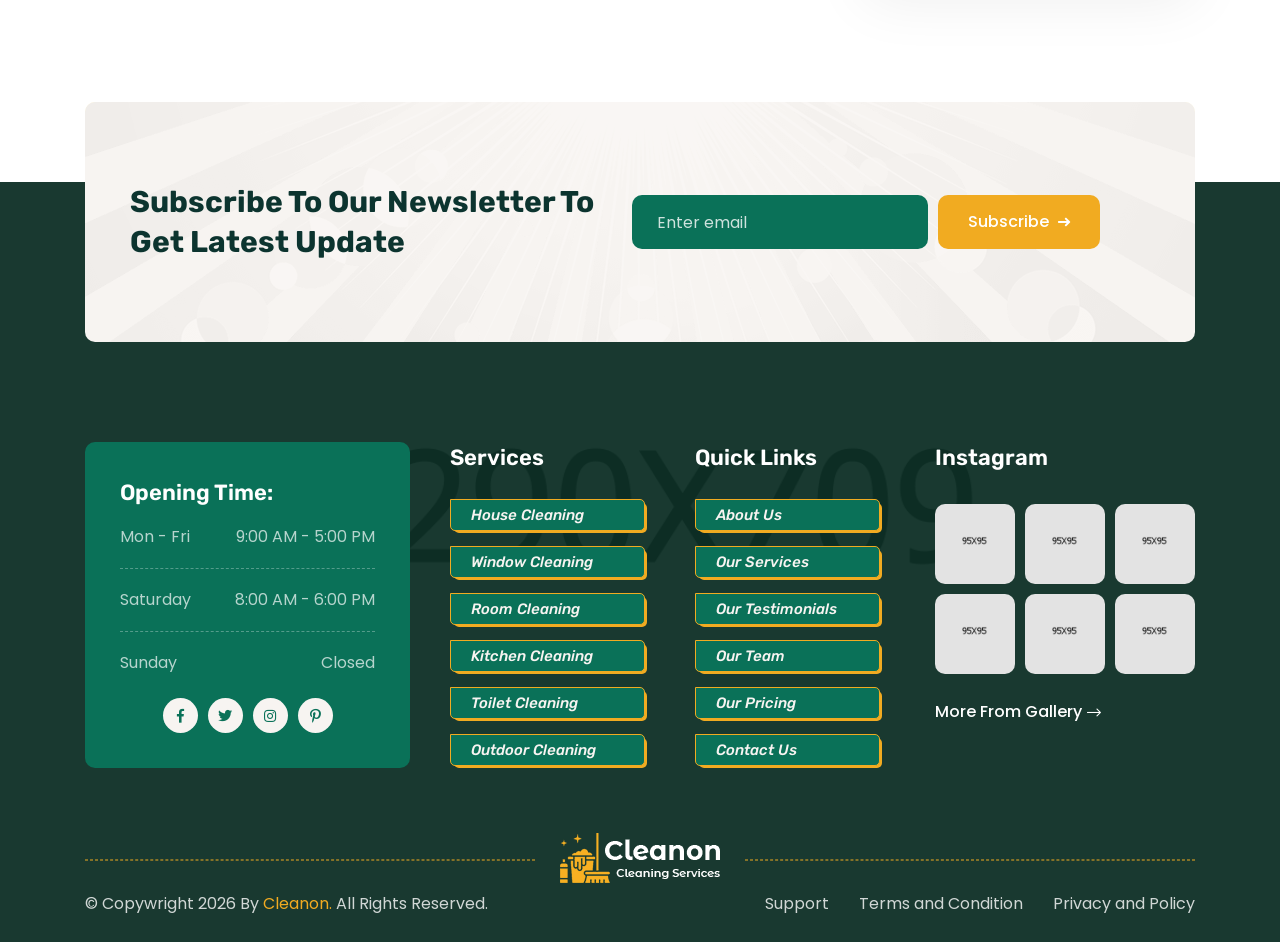
<file: cart.html>
<!DOCTYPE html>
<html lang="en">

<head>
    <meta charset="UTF-8" />
    <meta name="viewport" content="width=device-width, initial-scale=1.0" />
    <title>Cart || Cleanon|| Cleanon HTML 5 Template </title>
    <!-- favicons Icons -->
    <link rel="apple-touch-icon" sizes="180x180" href="assets/images/favicons/apple-touch-icon.png" />
    <link rel="icon" type="image/png" sizes="32x32" href="assets/images/favicons/favicon-32x32.png" />
    <link rel="icon" type="image/png" sizes="16x16" href="assets/images/favicons/favicon-16x16.png" />
    <link rel="manifest" href="assets/images/favicons/site.webmanifest" />
    <meta name="description" content="Cleanon HTML 5 Template " />

    <!-- fonts -->
    <link rel="preconnect" href="https://fonts.googleapis.com">
    <link rel="preconnect" href="https://fonts.gstatic.com" crossorigin>
    <link
        href="https://fonts.googleapis.com/css2?family=Poppins:ital,wght@0,100;0,200;0,300;0,400;0,500;0,600;0,700;0,800;0,900;1,100;1,200;1,300;1,400;1,500;1,600;1,700;1,800;1,900&display=swap"
        rel="stylesheet">

    <link href="https://fonts.googleapis.com/css2?family=Rubik:ital,wght@0,300..900;1,300..900&display=swap"
        rel="stylesheet">


    <link rel="stylesheet" href="assets/css/bootstrap.min.css" />
    <link rel="stylesheet" href="assets/css/animate.min.css" />
    <link rel="stylesheet" href="assets/css/custom-animate.css" />
    <link rel="stylesheet" href="assets/css/swiper.min.css" />
    <link rel="stylesheet" href="assets/css/font-awesome-all.css" />
    <link rel="stylesheet" href="assets/css/jarallax.css" />
    <link rel="stylesheet" href="assets/css/jquery.magnific-popup.css" />
    <link rel="stylesheet" href="assets/css/odometer.min.css" />
    <link rel="stylesheet" href="assets/css/flaticon.css">
    <link rel="stylesheet" href="assets/css/owl.carousel.min.css" />
    <link rel="stylesheet" href="assets/css/owl.theme.default.min.css" />
    <link rel="stylesheet" href="assets/css/nice-select.css" />
    <link rel="stylesheet" href="assets/css/jquery-ui.css" />
    <link rel="stylesheet" href="assets/css/twentytwenty.css" />
    <link rel="stylesheet" href="assets/css/aos.css" />
    <link rel="stylesheet" href="assets/css/timePicker.css" />



    <!-- template styles -->
    <link rel="stylesheet" href="assets/css/style.css" />
    <link rel="stylesheet" href="assets/css/responsive.css" />
</head>

<body class="custom-cursor">

    <div class="custom-cursor__cursor"></div>
    <div class="custom-cursor__cursor-two"></div>

    <!--Start Preloader-->
    <div class="loader js-preloader">
        <div></div>
        <div></div>
        <div></div>
    </div>
    <!--End Preloader-->



    <div class="chat-icon"><button type="button" class="chat-toggler"><i class="fa fa-comment"></i></button></div>
    <!--Chat Popup-->
    <div id="chat-popup" class="chat-popup">
        <div class="popup-inner">
            <div class="close-chat"><i class="fa fa-times"></i></div>
            <div class="chat-form">
                <p>Please fill out the form below and we will get back to you as soon as possible.</p>
                <form action="assets/inc/sendemail.php" method="POST" class="contact-form-validated">
                    <div class="form-group">
                        <input type="text" name="name" placeholder="Your Name" required>
                    </div>
                    <div class="form-group">
                        <input type="email" name="email" placeholder="Your Email" required>
                    </div>
                    <div class="form-group">
                        <textarea name="message" placeholder="Your Text" required></textarea>
                    </div>
                    <div class="form-group message-btn">
                        <button type="submit" class="thm-btn"> Submit Now
                            <i class="fal fa-long-arrow-right"></i>
                            <span class="hover-btn hover-bx"></span>
                            <span class="hover-btn hover-bx2"></span>
                            <span class="hover-btn hover-bx3"></span>
                            <span class="hover-btn hover-bx4"></span>
                        </button>
                    </div>
                    <div class="result"></div>
                </form>
            </div>
        </div>
    </div>



    <!-- Start sidebar widget content -->
    <div class="xs-sidebar-group info-group info-sidebar">
        <div class="xs-overlay xs-bg-black"></div>
        <div class="xs-sidebar-widget">
            <div class="sidebar-widget-container">
                <div class="widget-heading">
                    <a href="#" class="close-side-widget">X</a>
                </div>
                <div class="sidebar-textwidget">
                    <div class="sidebar-info-contents">
                        <div class="content-inner">
                            <div class="logo">
                                <a href="index.html"><img src="assets/images/resources/logo-1.png" alt="" /></a>
                            </div>
                            <div class="content-box">
                                <h4>About Us</h4>
                                <div class="inner-text">
                                    <p>Contrary to popular belief, Lorem Ipsum is not simply random text. It has
                                        roots in a piece of classical Latin literature from 45 BC, making it over
                                        2000 years old.
                                    </p>
                                </div>
                            </div>

                            <div class="form-inner">
                                <h4>Get a free quote</h4>
                                <form action="assets/inc/sendemail.php" method="POST" class="contact-form-validated">
                                    <div class="form-group">
                                        <input type="text" name="name" placeholder="Name" required="">
                                    </div>
                                    <div class="form-group">
                                        <input type="email" name="email" placeholder="Email" required="">
                                    </div>
                                    <div class="form-group">
                                        <textarea name="message" placeholder="Message..." required=""></textarea>
                                    </div>
                                    <div class="form-group message-btn">
                                        <button class="thm-btn" data-text="Submit Now +" type="submit"
                                            data-loading-text="Please wait...">Submit Now
                                            <i class="fal fa-long-arrow-right"></i>
                                            <span class="hover-btn hover-bx"></span>
                                            <span class="hover-btn hover-bx2"></span>
                                            <span class="hover-btn hover-bx3"></span>
                                            <span class="hover-btn hover-bx4"></span>
                                        </button>
                                    </div>
                                    <div class="result"></div>
                                </form>
                            </div>

                            <div class="sidebar-contact-info">
                                <h4>Contact Info</h4>
                                <ul class="list-unstyled">
                                    <li>
                                        <span class="icon-pin"></span> 88 broklyn street, New York
                                    </li>
                                    <li>
                                        <span class="icon-call"></span>
                                        <a href="tel:123456789">+1 555-9990-153</a>
                                    </li>
                                    <li>
                                        <span class="icon-email"></span>
                                        <a href="mailto:info@example.com">info@example.com</a>
                                    </li>
                                </ul>
                            </div>
                            <div class="thm-social-link1">
                                <ul class="social-box list-unstyled">
                                    <li>
                                        <a href="#"><i class="icon-facebook-app-symbol" aria-hidden="true"></i></a>
                                    </li>
                                    <li>
                                        <a href="#"><i class="icon-twitter" aria-hidden="true"></i></a>
                                    </li>
                                    <li>
                                        <a href="#"><i class="icon-linkedin" aria-hidden="true"></i></a>
                                    </li>
                                    <li>
                                        <a href="#"><i class="icon-pinterest" aria-hidden="true"></i></a>
                                    </li>
                                </ul>
                            </div>
                        </div>
                    </div>
                </div>
            </div>
        </div>
    </div>
    <!-- End sidebar widget content -->


    <div class="page-wrapper">
        <header class="main-header-two main-header-six">
            <div class="main-menu-two__top">
                <div class="container">
                    <div class="main-menu-two__top-inner">
                        <ul class="list-unstyled main-menu-two__contact-list">
                            <li>
                                <div class="icon">
                                    <i class="icon-phone-call"></i>
                                </div>
                                <div class="text">
                                    <p><a href="tel:15502505260">+1 (550) 250 5260</a></p>
                                </div>
                            </li>
                            <li>
                                <div class="icon">
                                    <i class="icon-envelope"></i>
                                </div>
                                <div class="text">
                                    <p><a href="mailto:info@Cleanon24.com">info@Cleanon24.com</a>
                                    </p>
                                </div>
                            </li>
                            <li>
                                <div class="icon">
                                    <i class="icon-location"></i>
                                </div>
                                <div class="text">
                                    <p>4124 Cimmaron Road, CA 92806</p>
                                </div>
                            </li>
                        </ul>
                        <div class="main-menu-two__top-right">
                            <div class="main-menu-two__top-time">
                                <div class="main-menu-two__top-time-icon">
                                    <span class="icon-clock-1"></span>
                                </div>
                                <p class="main-menu-two__top-text">Mon - Fri: 09:00 - 05:00</p>
                            </div>
                            <div class="main-menu-two__social">
                                <a href="#"><i class="fab fa-twitter"></i></a>
                                <a href="#"><i class="fab fa-facebook-f"></i></a>
                                <a href="#"><i class="fab fa-pinterest-p"></i></a>
                                <a href="#"><i class="fab fa-instagram"></i></a>
                            </div>
                        </div>
                    </div>
                </div>
            </div>
            <nav class="main-menu main-menu-two">
                <div class="main-menu-two__wrapper">
                    <div class="container">
                        <div class="main-menu-two__wrapper-inner">
                            <div class="main-menu-two__left">
                                <div class="main-menu-two__logo">
                                    <a href="index.html"><img src="assets/images/resources/logo-1.png" alt=""></a>
                                </div>
                            </div>
                            <div class="main-menu-two__main-menu-box">
                                <a href="#" class="mobile-nav__toggler"><i class="fa fa-bars"></i></a>
                                <ul class="main-menu__list">
                                    <li class="dropdown megamenu">
                                        <a href="#">Home </a>
                                        <ul>
                                            <li>
                                                <section class="home-showcase">
                                                    <div class="container">
                                                        <div class="home-showcase__inner">
                                                            <div class="row">
                                                                <div class="col-lg-3">
                                                                    <div class="home-showcase__item">
                                                                        <div class="home-showcase__image">
                                                                            <img src="assets/images/home-showcase/home-showcase-1-1.jpg"
                                                                                alt="">
                                                                            <div class="home-showcase__buttons">
                                                                                <a href="index.html"
                                                                                    class="thm-btn home-showcase__buttons__item">
                                                                                    Multi Page
                                                                                    <i
                                                                                        class="fal fa-long-arrow-right"></i>
                                                                                    <span
                                                                                        class="hover-btn hover-bx"></span>
                                                                                    <span
                                                                                        class="hover-btn hover-bx2"></span>
                                                                                    <span
                                                                                        class="hover-btn hover-bx3"></span>
                                                                                    <span
                                                                                        class="hover-btn hover-bx4"></span>
                                                                                </a>
                                                                                <a href="index-one-page.html"
                                                                                    class="thm-btn home-showcase__buttons__item">
                                                                                    One Page
                                                                                    <i
                                                                                        class="fal fa-long-arrow-right"></i>
                                                                                    <span
                                                                                        class="hover-btn hover-bx"></span>
                                                                                    <span
                                                                                        class="hover-btn hover-bx2"></span>
                                                                                    <span
                                                                                        class="hover-btn hover-bx3"></span>
                                                                                    <span
                                                                                        class="hover-btn hover-bx4"></span>
                                                                                </a>
                                                                            </div>
                                                                            <!-- /.home-showcase__buttons -->
                                                                        </div><!-- /.home-showcase__image -->
                                                                        <h3 class="home-showcase__title">Home
                                                                            Page
                                                                            01</h3>
                                                                        <!-- /.home-showcase__title -->
                                                                    </div><!-- /.home-showcase__item -->
                                                                </div><!-- /.col-lg-3 -->
                                                                <div class="col-lg-3">
                                                                    <div class="home-showcase__item">
                                                                        <div class="home-showcase__image">
                                                                            <img src="assets/images/home-showcase/home-showcase-1-2.jpg"
                                                                                alt="">
                                                                            <div class="home-showcase__buttons">
                                                                                <a href="index2.html"
                                                                                    class="thm-btn home-showcase__buttons__item">
                                                                                    Multi Page
                                                                                    <i
                                                                                        class="fal fa-long-arrow-right"></i>
                                                                                    <span
                                                                                        class="hover-btn hover-bx"></span>
                                                                                    <span
                                                                                        class="hover-btn hover-bx2"></span>
                                                                                    <span
                                                                                        class="hover-btn hover-bx3"></span>
                                                                                    <span
                                                                                        class="hover-btn hover-bx4"></span>
                                                                                </a>
                                                                                <a href="index2-one-page.html"
                                                                                    class="thm-btn home-showcase__buttons__item">
                                                                                    One Page
                                                                                    <i
                                                                                        class="fal fa-long-arrow-right"></i>
                                                                                    <span
                                                                                        class="hover-btn hover-bx"></span>
                                                                                    <span
                                                                                        class="hover-btn hover-bx2"></span>
                                                                                    <span
                                                                                        class="hover-btn hover-bx3"></span>
                                                                                    <span
                                                                                        class="hover-btn hover-bx4"></span>
                                                                                </a>
                                                                            </div>
                                                                            <!-- /.home-showcase__buttons -->
                                                                        </div><!-- /.home-showcase__image -->
                                                                        <h3 class="home-showcase__title">Home
                                                                            Page
                                                                            02
                                                                        </h3><!-- /.home-showcase__title -->
                                                                    </div><!-- /.home-showcase__item -->
                                                                </div><!-- /.col-lg-3 -->
                                                                <div class="col-lg-3">
                                                                    <div class="home-showcase__item">
                                                                        <div class="home-showcase__image">
                                                                            <img src="assets/images/home-showcase/home-showcase-1-3.jpg"
                                                                                alt="">
                                                                            <div class="home-showcase__buttons">
                                                                                <a href="index3.html"
                                                                                    class="thm-btn home-showcase__buttons__item">
                                                                                    Multi Page
                                                                                    <i
                                                                                        class="fal fa-long-arrow-right"></i>
                                                                                    <span
                                                                                        class="hover-btn hover-bx"></span>
                                                                                    <span
                                                                                        class="hover-btn hover-bx2"></span>
                                                                                    <span
                                                                                        class="hover-btn hover-bx3"></span>
                                                                                    <span
                                                                                        class="hover-btn hover-bx4"></span>
                                                                                </a>
                                                                                <a href="index3-one-page.html"
                                                                                    class="thm-btn home-showcase__buttons__item">
                                                                                    One Page
                                                                                    <i
                                                                                        class="fal fa-long-arrow-right"></i>
                                                                                    <span
                                                                                        class="hover-btn hover-bx"></span>
                                                                                    <span
                                                                                        class="hover-btn hover-bx2"></span>
                                                                                    <span
                                                                                        class="hover-btn hover-bx3"></span>
                                                                                    <span
                                                                                        class="hover-btn hover-bx4"></span>
                                                                                </a>
                                                                            </div>
                                                                            <!-- /.home-showcase__buttons -->
                                                                        </div><!-- /.home-showcase__image -->
                                                                        <h3 class="home-showcase__title">Home
                                                                            Page
                                                                            03
                                                                        </h3><!-- /.home-showcase__title -->
                                                                    </div><!-- /.home-showcase__item -->
                                                                </div><!-- /.col-lg-3 -->
                                                                <div class="col-lg-3">
                                                                    <div class="home-showcase__item">
                                                                        <div class="home-showcase__image">
                                                                            <img src="assets/images/home-showcase/home-showcase-1-4.jpg"
                                                                                alt="">
                                                                            <div class="home-showcase__buttons">
                                                                                <a href="index4.html"
                                                                                    class="thm-btn home-showcase__buttons__item">
                                                                                    Multi Page
                                                                                    <i
                                                                                        class="fal fa-long-arrow-right"></i>
                                                                                    <span
                                                                                        class="hover-btn hover-bx"></span>
                                                                                    <span
                                                                                        class="hover-btn hover-bx2"></span>
                                                                                    <span
                                                                                        class="hover-btn hover-bx3"></span>
                                                                                    <span
                                                                                        class="hover-btn hover-bx4"></span>
                                                                                </a>
                                                                                <a href="index4-one-page.html"
                                                                                    class="thm-btn home-showcase__buttons__item">
                                                                                    One Page
                                                                                    <i
                                                                                        class="fal fa-long-arrow-right"></i>
                                                                                    <span
                                                                                        class="hover-btn hover-bx"></span>
                                                                                    <span
                                                                                        class="hover-btn hover-bx2"></span>
                                                                                    <span
                                                                                        class="hover-btn hover-bx3"></span>
                                                                                    <span
                                                                                        class="hover-btn hover-bx4"></span>
                                                                                </a>
                                                                            </div>
                                                                            <!-- /.home-showcase__buttons -->
                                                                        </div><!-- /.home-showcase__image -->
                                                                        <h3 class="home-showcase__title">Home
                                                                            Page
                                                                            04
                                                                        </h3><!-- /.home-showcase__title -->
                                                                    </div><!-- /.home-showcase__item -->
                                                                </div><!-- /.col-lg-3 -->
                                                                <div class="col-lg-3">
                                                                    <div class="home-showcase__item">
                                                                        <div class="home-showcase__image">
                                                                            <img src="assets/images/home-showcase/home-showcase-1-5.jpg"
                                                                                alt="">
                                                                            <div class="home-showcase__buttons">
                                                                                <a href="index5.html"
                                                                                    class="thm-btn home-showcase__buttons__item">
                                                                                    Multi Page
                                                                                    <i
                                                                                        class="fal fa-long-arrow-right"></i>
                                                                                    <span
                                                                                        class="hover-btn hover-bx"></span>
                                                                                    <span
                                                                                        class="hover-btn hover-bx2"></span>
                                                                                    <span
                                                                                        class="hover-btn hover-bx3"></span>
                                                                                    <span
                                                                                        class="hover-btn hover-bx4"></span>
                                                                                </a>
                                                                                <a href="index5-one-page.html"
                                                                                    class="thm-btn home-showcase__buttons__item">
                                                                                    One Page
                                                                                    <i
                                                                                        class="fal fa-long-arrow-right"></i>
                                                                                    <span
                                                                                        class="hover-btn hover-bx"></span>
                                                                                    <span
                                                                                        class="hover-btn hover-bx2"></span>
                                                                                    <span
                                                                                        class="hover-btn hover-bx3"></span>
                                                                                    <span
                                                                                        class="hover-btn hover-bx4"></span>
                                                                                </a>
                                                                            </div>
                                                                            <!-- /.home-showcase__buttons -->
                                                                        </div><!-- /.home-showcase__image -->
                                                                        <h3 class="home-showcase__title">Home
                                                                            Page
                                                                            05
                                                                        </h3><!-- /.home-showcase__title -->
                                                                    </div><!-- /.home-showcase__item -->
                                                                </div><!-- /.col-lg-3 -->
                                                                <div class="col-lg-3">
                                                                    <div class="home-showcase__item">
                                                                        <div class="home-showcase__image">
                                                                            <img src="assets/images/home-showcase/home-showcase-1-6.jpg"
                                                                                alt="">
                                                                            <div class="home-showcase__buttons">
                                                                                <a href="index-dark.html"
                                                                                    class="thm-btn home-showcase__buttons__item">
                                                                                    Dark Home
                                                                                    <i
                                                                                        class="fal fa-long-arrow-right"></i>
                                                                                    <span
                                                                                        class="hover-btn hover-bx"></span>
                                                                                    <span
                                                                                        class="hover-btn hover-bx2"></span>
                                                                                    <span
                                                                                        class="hover-btn hover-bx3"></span>
                                                                                    <span
                                                                                        class="hover-btn hover-bx4"></span>
                                                                                </a>
                                                                            </div>
                                                                            <!-- /.home-showcase__buttons -->
                                                                        </div><!-- /.home-showcase__image -->
                                                                        <h3 class="home-showcase__title">Dark Home
                                                                        </h3><!-- /.home-showcase__title -->
                                                                    </div><!-- /.home-showcase__item -->
                                                                </div><!-- /.col-lg-3 -->
                                                                <div class="col-lg-3">
                                                                    <div class="home-showcase__item">
                                                                        <div class="home-showcase__image">
                                                                            <img src="assets/images/home-showcase/home-showcase-1-7.jpg"
                                                                                alt="">
                                                                            <div class="home-showcase__buttons">
                                                                                <a href="index-rtl.html"
                                                                                    class="thm-btn home-showcase__buttons__item">
                                                                                    Dark Home
                                                                                    <i
                                                                                        class="fal fa-long-arrow-right"></i>
                                                                                    <span
                                                                                        class="hover-btn hover-bx"></span>
                                                                                    <span
                                                                                        class="hover-btn hover-bx2"></span>
                                                                                    <span
                                                                                        class="hover-btn hover-bx3"></span>
                                                                                    <span
                                                                                        class="hover-btn hover-bx4"></span>
                                                                                </a>
                                                                            </div>
                                                                            <!-- /.home-showcase__buttons -->
                                                                        </div><!-- /.home-showcase__image -->
                                                                        <h3 class="home-showcase__title">RTL Home
                                                                        </h3><!-- /.home-showcase__title -->
                                                                    </div><!-- /.home-showcase__item -->
                                                                </div><!-- /.col-lg-3 -->
                                                                <div class="col-lg-3">
                                                                    <div class="home-showcase__item">
                                                                        <div class="home-showcase__image">
                                                                            <img src="assets/images/home-showcase/home-showcase-1-8.jpg"
                                                                                alt="">
                                                                            <div class="home-showcase__buttons">
                                                                                <a href="coming-soon.html"
                                                                                    class="thm-btn home-showcase__buttons__item">
                                                                                    View Page
                                                                                    <i
                                                                                        class="fal fa-long-arrow-right"></i>
                                                                                    <span
                                                                                        class="hover-btn hover-bx"></span>
                                                                                    <span
                                                                                        class="hover-btn hover-bx2"></span>
                                                                                    <span
                                                                                        class="hover-btn hover-bx3"></span>
                                                                                    <span
                                                                                        class="hover-btn hover-bx4"></span>
                                                                                </a>
                                                                            </div>
                                                                            <!-- /.home-showcase__buttons -->
                                                                        </div><!-- /.home-showcase__image -->
                                                                        <h3 class="home-showcase__title">Coming Soon
                                                                        </h3><!-- /.home-showcase__title -->
                                                                    </div><!-- /.home-showcase__item -->
                                                                </div><!-- /.col-lg-3 -->
                                                            </div><!-- /.row -->
                                                        </div><!-- /.home-showcase__inner -->

                                                    </div><!-- /.container -->
                                                </section>
                                            </li>
                                        </ul>
                                    </li>
                                    <li class="dropdown">
                                        <a href="#">Pages</a>
                                        <ul class="shadow-box">
                                            <li class="dropdown">
                                                <a href="#">About</a>
                                                <ul class="shadow-box">
                                                    <li><a href="about.html">About</a></li>
                                                    <li><a href="history.html">History</a></li>
                                                </ul>
                                            </li>
                                            <li><a href="team.html">Team</a></li>
                                            <li><a href="team-details.html">Team Details</a></li>
                                            <li><a href="projects.html">Projects</a></li>
                                            <li><a href="project-details.html">Project Details</a></li>
                                            <li><a href="testimonials.html">Testimonials</a></li>
                                            <li><a href="pricing.html">Pricing</a></li>
                                            <li><a href="faq.html">FAQs</a></li>
                                            <li><a href="privacy.html">Privacy</a></li>
                                            <li><a href="404.html">404 Error</a></li>
                                            <li><a href="coming-soon.html">Coming Soon</a></li>
                                        </ul>
                                    </li>
                                    <li class="dropdown">
                                        <a href="#">Dashboard</a>
                                        <ul class="shadow-box">
                                            <li><a href="profile-dashboard.html">Dashboard</a></li>
                                            <li><a href="my-profile-info.html">My Profile</a></li>
                                            <li><a href="profile-booking.html">My Booking</a></li>
                                            <li><a href="profile-booking-history.html">Booking History</a></li>
                                            <li><a href="profile-listing.html">My Listing</a></li>
                                            <li class="dropdown"><a href="#">Add Listing</a>
                                                <ul>
                                                    <li><a href="profile-add-listing.html">Add Listing</a></li>
                                                    <li><a href="profile-add-listing-deep-cleaning.html">Add Deep
                                                            Cleaning</a></li>
                                                    <li><a href="profile-add-listing-ommercial-cleaning.html">Add
                                                            Commercial Cleaning</a>
                                                    </li>
                                                    <li><a href="profile-add-listing-upholstery-cleaning.html">Add
                                                            Upholstery Cleaning</a></li>
                                                </ul>
                                            </li>
                                            <li><a href="profile-wishlist.html">My Wishlist</a></li>
                                            <li><a href="profile-messages.html">Messages</a></li>
                                            <li><a href="profile-wallet.html">My Wallet</a></li>
                                            <li><a href="profile-notifications.html">Notifications</a></li>
                                            <li><a href="profile-settings.html">Settings</a></li>
                                            <li><a href="profile-logout.html">Logout</a></li>
                                        </ul>
                                    </li>
                                    <li class="dropdown">
                                        <a href="#">services</a>
                                        <ul class="shadow-box">
                                            <li><a href="services.html">Services</a></li>
                                            <li><a href="house-cleaning.html">House Cleaning</a></li>
                                            <li><a href="office-cleaning.html">Office Cleaning</a></li>
                                            <li><a href="commercial-cleaning.html">Commercial Cleaning</a></li>
                                            <li><a href="window-cleaning.html">Window Cleaning</a></li>
                                            <li><a href="residential-cleaning.html">Residential Cleaning</a></li>
                                            <li><a href="floor-cleaning.html">Floor Cleaning</a></li>
                                        </ul>
                                    </li>
                                    <li class="dropdown">
                                        <a href="#">Shop</a>
                                        <ul class="shadow-box">
                                            <li><a href="products.html">Products</a></li>
                                            <li><a href="product-details.html">Product Details</a></li>
                                            <li><a href="cart.html">Cart</a></li>
                                            <li><a href="checkout.html">Checkout</a></li>
                                            <li><a href="wishlist.html">Wishlist</a></li>
                                            <li><a href="sign-up.html">Sign Up</a></li>
                                            <li><a href="login.html">Login</a></li>
                                        </ul>
                                    </li>
                                    <li class="dropdown">
                                        <a href="#">Blog</a>
                                        <ul class="shadow-box">
                                            <li><a href="blog.html">Blog</a></li>
                                            <li><a href="blog-standard.html">Blog Standard</a></li>
                                            <li><a href="blog-left-sidebar.html">Blog Left Sidebar</a></li>
                                            <li><a href="blog-right-sidebar.html">Blog Right Sidebar</a></li>
                                            <li><a href="blog-details.html">Blog Details</a></li>
                                        </ul>
                                    </li>
                                    <li>
                                        <a href="contact.html">Contact</a>
                                    </li>
                                </ul>
                            </div>
                            <div class="main-menu-two__right">
                                <div class="main-menu-two__search-box">
                                    <span class="main-menu-two__search searcher-toggler-box fal fa-search"></span>
                                </div>
                                <div class="main-menu-two__cart">
                                    <a href="cart.html">
                                        <span class="fal fa-shopping-cart"></span>
                                        <span class="main-menu-two__cart-count">02</span>
                                    </a>
                                </div>
                                <div class="main-menu-two__user">
                                    <a href="sign-up.html"><span class="far fa-users"></span></a>
                                </div>
                                <div class="main-menu-two__btn-box">
                                    <a class="thm-btn" href="contact.html">Get A Quote
                                        <i class="fal fa-long-arrow-right"></i>
                                        <span class="hover-btn hover-bx"></span>
                                        <span class="hover-btn hover-bx2"></span>
                                        <span class="hover-btn hover-bx3"></span>
                                        <span class="hover-btn hover-bx4"></span>
                                    </a>
                                </div>
                            </div>
                        </div>
                    </div>
                </div>
            </nav>
        </header>

        <div class="stricky-header stricked-menu main-menu main-menu-two">
            <div class="sticky-header__content"></div><!-- /.sticky-header__content -->
        </div><!-- /.stricky-header -->


        <!--Page Header Start-->
        <section class="page-header">
            <div class="page-header__bg" style="background-image: url(assets/images/backgrounds/page-header-bg.jpg);">
            </div>
            <div class="container">
                <div class="page-header__inner">
                    <h3>Cart </h3>
                    <div class="thm-breadcrumb__inner">
                        <ul class="thm-breadcrumb list-unstyled">
                            <li><a href="index.html">Home</a></li>
                            <li><span class="fas fa-angle-right"></span></li>
                            <li>Cart </li>
                        </ul>
                    </div>
                </div>
            </div>
            <div class="bubbleContainer">
                <div class="bubble-1"></div>
                <div class="bubble-2"></div>
                <div class="bubble-3"></div>
            </div>
        </section>
        <!--Page Header End-->

        <!--Start Cart Page-->
        <section class="cart-page">
            <div class="container">
                <div class="row">
                    <div class="col-xl-8 col-lg-7">
                        <div class="cart-page__left">
                            <div class="table-responsive">
                                <table class="table cart-table">
                                    <thead>
                                        <tr>
                                            <th>Item</th>
                                            <th>Price</th>
                                            <th>Quantity</th>
                                            <th>Total</th>
                                            <th>Remove</th>
                                        </tr>
                                    </thead>
                                    <tbody>

                                        <tr>
                                            <td>
                                                <div class="product-box">
                                                    <div class="img-box">
                                                        <img src="assets/images/shop/cart-page-img-1.jpg" alt="">
                                                    </div>
                                                    <h3><a href="product-details.html">Dalli Activ Cleaner</a></h3>
                                                </div>
                                            </td>
                                            <td>$10.99</td>
                                            <td>
                                                <div class="quantity-box">
                                                    <button type="button" class="sub"><i
                                                            class="fa fa-minus"></i></button>
                                                    <input type="number" id="product-1" value="1" />
                                                    <button type="button" class="add"><i
                                                            class="fa fa-plus"></i></button>
                                                </div>
                                            </td>
                                            <td>
                                                $10.99
                                            </td>
                                            <td>
                                                <div class="cross-icon">
                                                    <i class="fas fa-times"></i>
                                                </div>
                                            </td>
                                        </tr>

                                        <tr>
                                            <td>
                                                <div class="product-box">
                                                    <div class="img-box">
                                                        <img src="assets/images/shop/cart-page-img-2.jpg" alt="">
                                                    </div>
                                                    <h3><a href="product-details.html">Cleaning Brush</a>
                                                    </h3>
                                                </div>
                                            </td>
                                            <td>$10.99</td>
                                            <td>
                                                <div class="quantity-box">
                                                    <button type="button" class="sub"><i
                                                            class="fa fa-minus"></i></button>
                                                    <input type="number" id="product-2" value="1" />
                                                    <button type="button" class="add"><i
                                                            class="fa fa-plus"></i></button>
                                                </div>
                                            </td>
                                            <td>
                                                $10.99
                                            </td>
                                            <td>
                                                <div class="cross-icon">
                                                    <i class="fas fa-times"></i>
                                                </div>
                                            </td>
                                        </tr>

                                        <tr>
                                            <td>
                                                <div class="product-box">
                                                    <div class="img-box">
                                                        <img src="assets/images/shop/cart-page-img-3.jpg" alt="">
                                                    </div>
                                                    <h3><a href="product-details.html">Dustpan</a></h3>
                                                </div>
                                            </td>
                                            <td>$10.99</td>
                                            <td>
                                                <div class="quantity-box">
                                                    <button type="button" class="sub"><i
                                                            class="fa fa-minus"></i></button>
                                                    <input type="number" id="product-3" value="1" />
                                                    <button type="button" class="add"><i
                                                            class="fa fa-plus"></i></button>
                                                </div>
                                            </td>
                                            <td>
                                                $10.99
                                            </td>
                                            <td>
                                                <div class="cross-icon">
                                                    <i class="fas fa-times"></i>
                                                </div>
                                            </td>
                                        </tr>

                                        <tr>
                                            <td>
                                                <div class="product-box">
                                                    <div class="img-box">
                                                        <img src="assets/images/shop/cart-page-img-4.jpg" alt="">
                                                    </div>
                                                    <h3><a href="product-details.html">Laundry Bottle</a></h3>
                                                </div>
                                            </td>
                                            <td>$10.99</td>
                                            <td>
                                                <div class="quantity-box">
                                                    <button type="button" class="sub"><i
                                                            class="fa fa-minus"></i></button>
                                                    <input type="number" id="product-4" value="1" />
                                                    <button type="button" class="add"><i
                                                            class="fa fa-plus"></i></button>
                                                </div>
                                            </td>
                                            <td>
                                                $10.99
                                            </td>
                                            <td>
                                                <div class="cross-icon">
                                                    <i class="fas fa-times"></i>
                                                </div>
                                            </td>
                                        </tr>

                                    </tbody>
                                </table>
                            </div>
                        </div>
                    </div>
                    <div class="col-xl-4 col-lg-5">
                        <div class="cart-page__right">
                            <div class="cart-page__sidebar">
                                <div class="cart-page__shipping">
                                    <h3 class="cart-page__shipping-title">Calculated Shipping</h3>
                                    <form action="#" class="cart-page__shipping-form">
                                        <div class="row">
                                            <div class="col-xl-12">
                                                <div class="cart-page__shipping-input-box">
                                                    <div class="select-box">
                                                        <select class="wide">
                                                            <option data-display="Country">Country</option>
                                                            <option value="1">Ban</option>
                                                            <option value="2">Ind</option>
                                                            <option value="3">Pak</option>
                                                            <option value="3">USA</option>
                                                        </select>
                                                    </div>
                                                </div>
                                            </div>
                                            <div class="col-xl-6 col-lg-6 col-md-6">
                                                <div class="cart-page__shipping-input-box">
                                                    <div class="select-box">
                                                        <select class="wide">
                                                            <option data-display="State/City">State/City</option>
                                                            <option value="1">Ban</option>
                                                            <option value="2">Ind</option>
                                                            <option value="3">Pak</option>
                                                            <option value="3">USA</option>
                                                        </select>
                                                    </div>
                                                </div>
                                            </div>
                                            <div class="col-xl-6 col-lg-6 col-md-6">
                                                <div class="cart-page__shipping-input-box">
                                                    <input type="text" placeholder="Zip Code">
                                                </div>
                                            </div>
                                            <div class="cart-page__btn-box">
                                                <button type="submit" class="thm-btn">
                                                    Update <i class="fal fa-long-arrow-right"></i>
                                                    <span class="hover-btn hover-bx"></span>
                                                    <span class="hover-btn hover-bx2"></span>
                                                    <span class="hover-btn hover-bx3"></span>
                                                    <span class="hover-btn hover-bx4"></span>
                                                </button>
                                            </div>
                                        </div>
                                    </form>
                                </div>
                                <div class="cart-page__coupon-code">
                                    <h3 class="cart-page__coupon-code-title">Coupon Code</h3>
                                    <p class="cart-page__coupon-code-text">I must explain to you how all this mistaken
                                        idea of denouncing pleasure and praising pain was born</p>
                                    <form action="#" class="default-form cart-page__coupon-code-form">
                                        <input type="text" placeholder="Enter Coupon Code">
                                        <button class="thm-btn" type="submit">
                                            Apply Coupon <i class="fal fa-long-arrow-right"></i>
                                            <span class="hover-btn hover-bx"></span>
                                            <span class="hover-btn hover-bx2"></span>
                                            <span class="hover-btn hover-bx3"></span>
                                            <span class="hover-btn hover-bx4"></span>
                                        </button>
                                    </form>
                                </div>
                                <div class="cart-page__cart-total">
                                    <ul class="cart-total list-unstyled">
                                        <li>
                                            <span>Cart Subtotal</span>
                                            <span>$20.98 USD </span>
                                        </li>
                                        <li>
                                            <span>Shipping Cost</span>
                                            <span>-$40.00 USD</span>
                                        </li>
                                        <li>
                                            <span>Discount</span>
                                            <span>$0.00 USD</span>
                                        </li>
                                        <li>
                                            <span>Cart Total</span>
                                            <span class="cart-total-amount">$20.98 USD</span>
                                        </li>
                                    </ul>
                                    <div class="cart-page__buttons">
                                        <div class="cart-page__buttons-1">
                                            <a class="thm-btn" href="checkout.html">Update <i
                                                    class="fal fa-long-arrow-right"></i>
                                                <span class="hover-btn hover-bx"></span>
                                                <span class="hover-btn hover-bx2"></span>
                                                <span class="hover-btn hover-bx3"></span>
                                                <span class="hover-btn hover-bx4"></span> </a>
                                        </div>
                                        <div class="cart-page__buttons-2">
                                            <a href="checkout.html" class="thm-btn">
                                                Checkout <i class="fal fa-long-arrow-right"></i>
                                                <span class="hover-btn hover-bx"></span>
                                                <span class="hover-btn hover-bx2"></span>
                                                <span class="hover-btn hover-bx3"></span>
                                                <span class="hover-btn hover-bx4"></span>
                                            </a>
                                        </div>
                                    </div>
                                </div>
                            </div>
                        </div>
                    </div>
                </div>
            </div>
        </section>
        <!--End Cart Page-->

        <!--Site Footer Two Start-->
        <footer class="site-footer-two">
            <div class="site-footer-two__top">
                <div class="container">
                    <div class="footer-widget-two__newsletter wow fadeInUp" data-wow-delay="200ms">
                        <div class="footer-widget-two__newsletter-bg-shape"
                            style="background-image: url(assets/images/shapes/footer-widget-two-newsletter-bg-shape.png);">
                        </div>
                        <h3 class="footer-widget-two__newsletter-title">Subscribe To Our Newsletter To<br>
                            Get
                            Latest Update</h3>
                        <form class="contact-form-validated footer-widget-two__newsletter-form"
                            action="assets/inc/sendemail.php" method="post">
                            <div class="footer-widget-two__newsletter-form-input-box">
                                <input type="email" placeholder="Enter email" name="email">
                            </div>
                            <button type="submit" class="footer-widget-two__newsletter-btn thm-btn">Subscribe
                                <i class="fal fa-long-arrow-right"></i>
                                <span class="hover-btn hover-bx"></span>
                                <span class="hover-btn hover-bx2"></span>
                                <span class="hover-btn hover-bx3"></span>
                                <span class="hover-btn hover-bx4"></span>
                            </button>
                        </form>
                        <div class="result"></div>
                    </div>
                </div>
            </div>
            <div class="site-footer-two__middle">
                <div class="site-footer-two__middle-bg"
                    style="background-image: url(assets/images/backgrounds/site-footer-two-middle-bg.jpg);"></div>
                <div class="container">
                    <div class="row">
                        <div class="col-xl-3 col-lg-6 col-md-6 wow fadeInUp" data-wow-delay="100ms">
                            <div class="footer-widget-two__working-box">
                                <h3 class="footer-widget-two__working-title">opening time:</h3>
                                <ul class="footer-widget-two__working-hour list-unstyled">
                                    <li>
                                        <p>Mon - Fri<span>9:00 AM - 5:00 PM</span></p>
                                    </li>
                                    <li>
                                        <p>Saturday<span>8:00 AM - 6:00 PM</span></p>
                                    </li>
                                    <li>
                                        <p>Sunday<span>Closed</span></p>
                                    </li>
                                </ul>
                                <div class="site-footer-two__social">
                                    <a href="#"><i class="fab fa-facebook-f"></i></a>
                                    <a href="#"><i class="fab fa-twitter"></i></a>
                                    <a href="#"><i class="fab fa-instagram"></i></a>
                                    <a href="#"><i class="fab fa-pinterest-p"></i></a>
                                </div>
                            </div>
                        </div>
                        <div class="col-xl-3 col-lg-6 col-md-6 wow fadeInUp" data-wow-delay="200ms">
                            <div class="footer-widget-two__column footer-widget-two__usefull-link">
                                <div class="footer-widget-two__title-box">
                                    <h3 class="footer-widget-two__title">Services</h3>
                                </div>
                                <div class="footer-widget-two__link-box">
                                    <ul class="footer-widget__links-list list-unstyled">
                                        <li><a href="house-cleaning.html">House Cleaning</a></li>
                                        <li><a href="window-cleaning.html">Window Cleaning</a></li>
                                        <li><a href="floor-cleaning.html">Room Cleaning</a></li>
                                        <li><a href="residential-cleaning.html">Kitchen Cleaning</a></li>
                                        <li><a href="commercial-cleaning.html">Toilet Cleaning</a></li>
                                        <li><a href="window-cleaning.html">Outdoor Cleaning</a></li>
                                    </ul>
                                </div>
                            </div>
                        </div>
                        <div class="col-xl-3 col-lg-6 col-md-6 wow fadeInUp" data-wow-delay="300ms">
                            <div class="footer-widget__links">
                                <div class="footer-widget-two__title-box">
                                    <h3 class="footer-widget-two__title">Quick Links</h3>
                                </div>
                                <ul class="footer-widget__links-list list-unstyled">
                                    <li><a href="about.html">About Us</a></li>
                                    <li><a href="services.html">Our Services</a></li>
                                    <li><a href="testimonials.html">Our Testimonials</a></li>
                                    <li><a href="team.html">Our Team</a></li>
                                    <li><a href="pricing.html">Our Pricing</a></li>
                                    <li><a href="contact.html">Contact Us</a></li>
                                </ul>
                            </div>
                        </div>
                        <div class="col-xl-3 col-lg-6 col-md-6 wow fadeInUp" data-wow-delay="400ms">
                            <div class="footer-widget-two__instagram">
                                <div class="footer-widget-two__title-box">
                                    <h3 class="footer-widget-two__title">instagram</h3>
                                </div>
                                <ul class="footer-widget-two__instagram-list list-unstyled clearfix">
                                    <li>
                                        <div class="footer-widget-two__instagram-img">
                                            <img src="assets/images/project/footer-widget-instagram-img-1.jpg" alt="">
                                            <a href="project-details.html"><span class="fab fa-instagram"></span></a>
                                        </div>
                                    </li>
                                    <li>
                                        <div class="footer-widget-two__instagram-img">
                                            <img src="assets/images/project/footer-widget-instagram-img-2.jpg" alt="">
                                            <a href="project-details.html"><span class="fab fa-instagram"></span></a>
                                        </div>
                                    </li>
                                    <li>
                                        <div class="footer-widget-two__instagram-img">
                                            <img src="assets/images/project/footer-widget-instagram-img-3.jpg" alt="">
                                            <a href="project-details.html"><span class="fab fa-instagram"></span></a>
                                        </div>
                                    </li>
                                    <li>
                                        <div class="footer-widget-two__instagram-img">
                                            <img src="assets/images/project/footer-widget-instagram-img-4.jpg" alt="">
                                            <a href="project-details.html"><span class="fab fa-instagram"></span></a>
                                        </div>
                                    </li>
                                    <li>
                                        <div class="footer-widget-two__instagram-img">
                                            <img src="assets/images/project/footer-widget-instagram-img-5.jpg" alt="">
                                            <a href="project-details.html"><span class="fab fa-instagram"></span></a>
                                        </div>
                                    </li>
                                    <li>
                                        <div class="footer-widget-two__instagram-img">
                                            <img src="assets/images/project/footer-widget-instagram-img-6.jpg" alt="">
                                            <a href="project-details.html"><span class="fab fa-instagram"></span></a>
                                        </div>
                                    </li>
                                </ul>
                                <div class="footer-widget-two__instagram-more-gallery">
                                    <a href="projects.html">More From Gallery<span
                                            class="fal fa-long-arrow-right"></span></a>
                                </div>
                            </div>
                        </div>
                    </div>
                    <div class="footer-widget-two__logo">
                        <a href="index.html"><img src="assets/images/resources/logo-1.png" alt=""></a>
                    </div>
                </div>
                <div class="site-footer-two__bottom">
                    <div class="container">
                        <div class="site-footer-two__bottom-inner">
                            <p class="site-footer-two__bottom-text">© Copywright 2026 By <a
                                    href="https://themeforest.net">Cleanon.</a> All
                                Rights
                                Reserved.</p>
                            <ul class="list-unstyled site-footer-two__bottom-menu">
                                <li><a href="contact.html">Support</a></li>
                                <li><a href="about.html">Terms and Condition</a></li>
                                <li><a href="about.html">Privacy and Policy</a></li>
                            </ul>
                        </div>
                    </div>
                </div>
            </div>
        </footer>
        <!--Site Footer Two End-->




    </div><!-- /.page-wrapper -->


    <div class="mobile-nav__wrapper">
        <div class="mobile-nav__overlay mobile-nav__toggler"></div>
        <!-- /.mobile-nav__overlay -->
        <div class="mobile-nav__content">
            <span class="mobile-nav__close mobile-nav__toggler"><i class="fa fa-times"></i></span>

            <div class="logo-box">
                <a href="index.html" aria-label="logo image"><img src="assets/images/resources/logo-1.png" width="150"
                        alt="" /></a>
            </div>
            <!-- /.logo-box -->
            <div class="mobile-nav__container"></div>
            <!-- /.mobile-nav__container -->

            <ul class="mobile-nav__contact list-unstyled">
                <li>
                    <i class="fa fa-envelope"></i>
                    <a href="mailto:needhelp@packageName__.com">needhelp@Cleanon.com</a>
                </li>
                <li>
                    <i class="fas fa-phone"></i>
                    <a href="tel:666-888-0000">666 888 0000</a>
                </li>
            </ul><!-- /.mobile-nav__contact -->
            <div class="mobile-nav__top">
                <div class="mobile-nav__social">
                    <a href="#" class="fab fa-twitter"></a>
                    <a href="#" class="fab fa-facebook-square"></a>
                    <a href="#" class="fab fa-pinterest-p"></a>
                    <a href="#" class="fab fa-instagram"></a>
                </div><!-- /.mobile-nav__social -->
            </div><!-- /.mobile-nav__top -->



        </div>
        <!-- /.mobile-nav__content -->
    </div>
    <!-- /.mobile-nav__wrapper -->

    <!-- Search Popup -->
    <div class="search-popup">
        <div class="color-layer"></div>
        <button class="close-search"><span class="far fa-times fa-fw"></span></button>
        <form method="post" action="blog.html">
            <div class="form-group">
                <input type="search" name="search-field" value="" placeholder="Search Here" required="">
                <button type="submit"><i class="fas fa-search"></i></button>
            </div>
        </form>
    </div>
    <!-- End Search Popup -->

    <a href="#" data-target="html" class="scroll-to-target scroll-to-top">
        <span class="scroll-to-top__wrapper"><span class="scroll-to-top__inner"></span></span>
        <span class="scroll-to-top__text"> Go Back Top</span>
    </a>


    <script src="assets/js/jquery-latest.js"></script>
    <script src="assets/js/bootstrap.bundle.min.js"></script>
    <script src="assets/js/jarallax.min.js"></script>
    <script src="assets/js/jquery.appear.min.js"></script>
    <script src="assets/js/swiper.min.js"></script>
    <script src="assets/js/jquery.circle-progress.min.js"></script>
    <script src="assets/js/knob.js"></script>
    <script src="assets/js/jquery.magnific-popup.min.js"></script>
    <script src="assets/js/jquery.validate.min.js"></script>
    <script src="assets/js/odometer.min.js"></script>
    <script src="assets/js/wow.js"></script>
    <script src="assets/js/isotope.js"></script>
    <script src="assets/js/owl.carousel.min.js"></script>
    <script src="assets/js/jquery-ui.js"></script>
    <script src="assets/js/jquery.circleType.js"></script>
    <script src="assets/js/jquery.lettering.min.js"></script>
    <script src="assets/js/jquery.fittext.js"></script>
    <script src="assets/js/jquery.nice-select.min.js"></script>
    <script src="assets/js/marquee.min.js"></script>
    <script src="assets/js/countdown.min.js"></script>
    <script src="assets/js/jquery-sidebar-content.js"></script>
    <script src="assets/js/twentytwenty.js"></script>
    <script src="assets/js/jquery.event.move.js"></script>
    <script src="assets/js/aos.js"></script>
    <script src="assets/js/timePicker.js"></script>
    
    <script src="assets/js/gsap/gsap.js"></script>
    <script src="assets/js/gsap/ScrollTrigger.js"></script>
    <script src="assets/js/gsap/SplitText.js"></script>




    <!-- template js -->
    <script src="assets/js/script.js"></script>
</body>

</html>
</file>
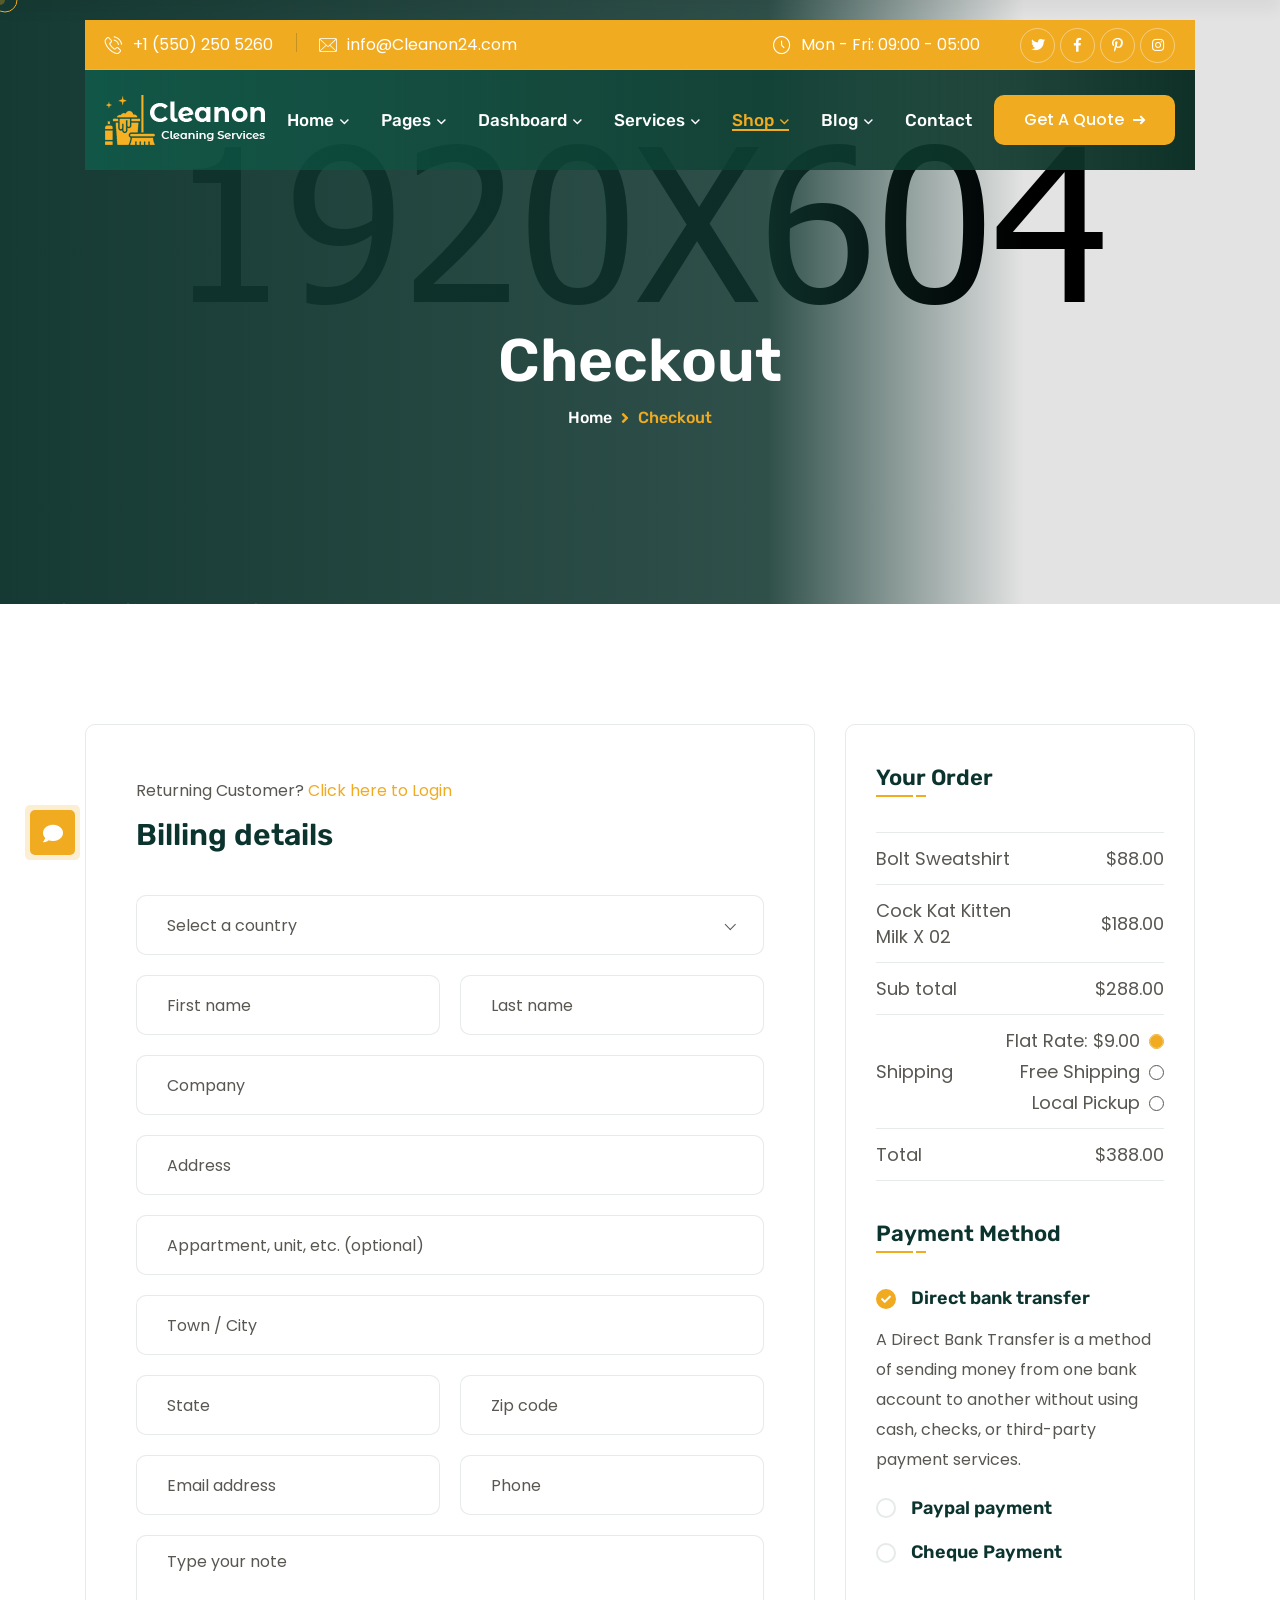
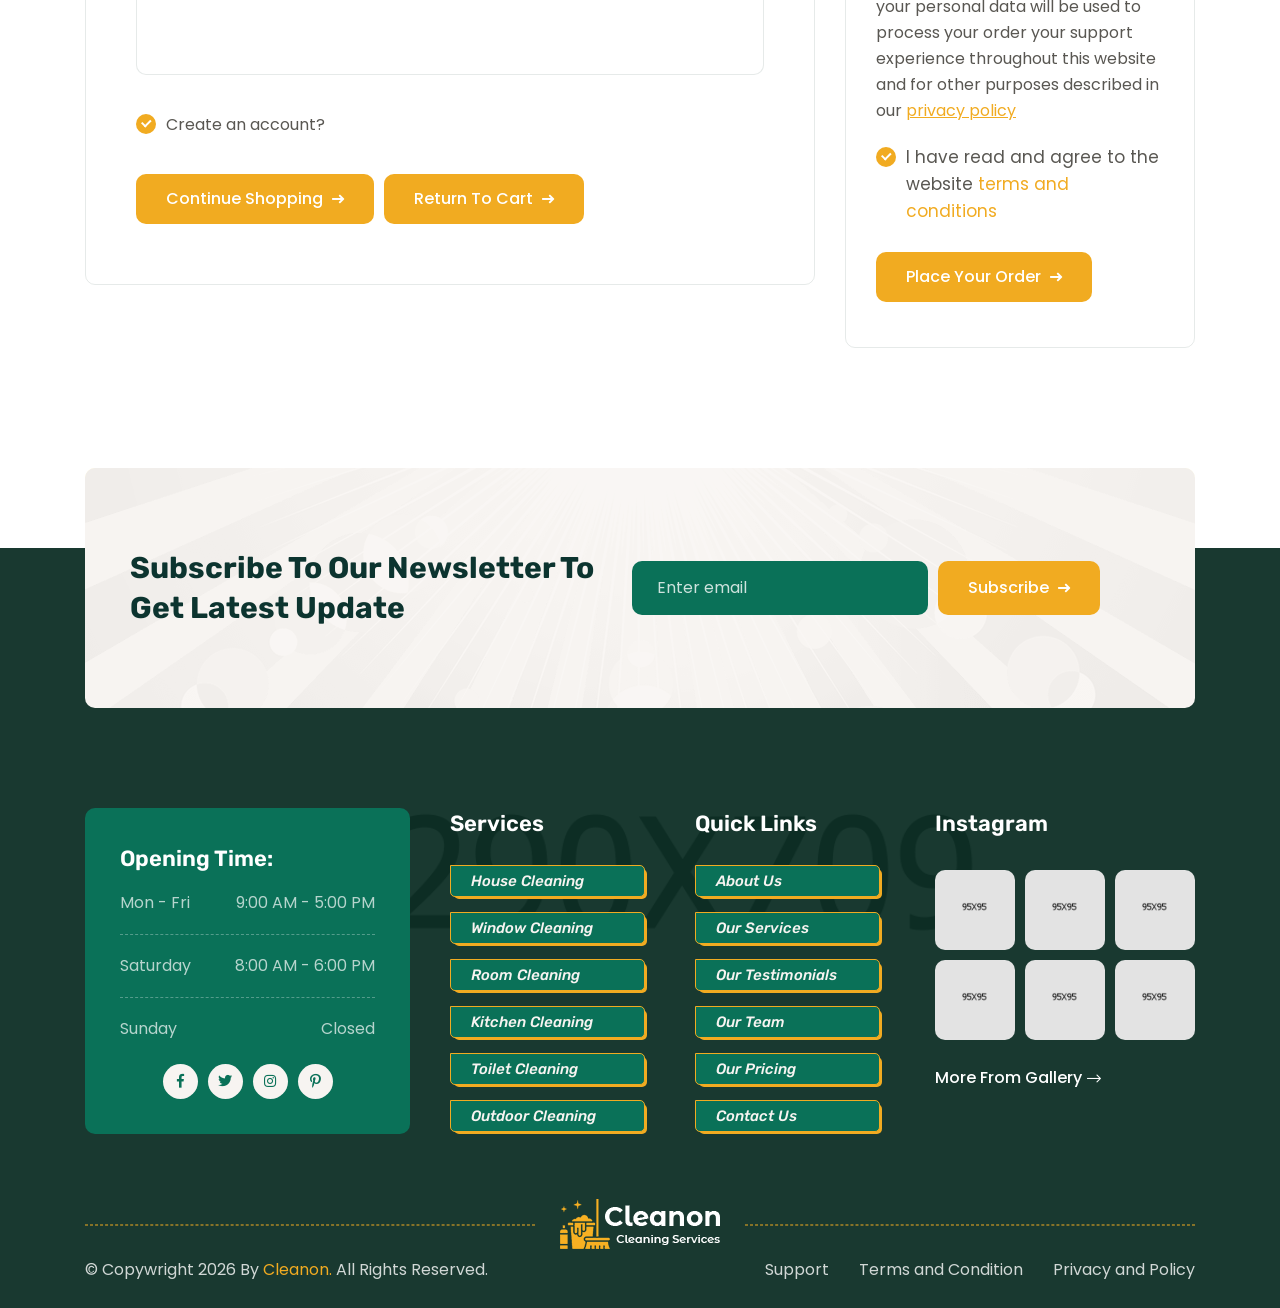
<file: checkout.html>
<!DOCTYPE html>
<html lang="en">

<head>
    <meta charset="UTF-8" />
    <meta name="viewport" content="width=device-width, initial-scale=1.0" />
    <title>Checkout || Cleanon|| Cleanon HTML 5 Template </title>
    <!-- favicons Icons -->
    <link rel="apple-touch-icon" sizes="180x180" href="assets/images/favicons/apple-touch-icon.png" />
    <link rel="icon" type="image/png" sizes="32x32" href="assets/images/favicons/favicon-32x32.png" />
    <link rel="icon" type="image/png" sizes="16x16" href="assets/images/favicons/favicon-16x16.png" />
    <link rel="manifest" href="assets/images/favicons/site.webmanifest" />
    <meta name="description" content="Cleanon HTML 5 Template " />

    <!-- fonts -->
    <link rel="preconnect" href="https://fonts.googleapis.com">
    <link rel="preconnect" href="https://fonts.gstatic.com" crossorigin>
    <link
        href="https://fonts.googleapis.com/css2?family=Poppins:ital,wght@0,100;0,200;0,300;0,400;0,500;0,600;0,700;0,800;0,900;1,100;1,200;1,300;1,400;1,500;1,600;1,700;1,800;1,900&display=swap"
        rel="stylesheet">

    <link href="https://fonts.googleapis.com/css2?family=Rubik:ital,wght@0,300..900;1,300..900&display=swap"
        rel="stylesheet">


    <link rel="stylesheet" href="assets/css/bootstrap.min.css" />
    <link rel="stylesheet" href="assets/css/animate.min.css" />
    <link rel="stylesheet" href="assets/css/custom-animate.css" />
    <link rel="stylesheet" href="assets/css/swiper.min.css" />
    <link rel="stylesheet" href="assets/css/font-awesome-all.css" />
    <link rel="stylesheet" href="assets/css/jarallax.css" />
    <link rel="stylesheet" href="assets/css/jquery.magnific-popup.css" />
    <link rel="stylesheet" href="assets/css/odometer.min.css" />
    <link rel="stylesheet" href="assets/css/flaticon.css">
    <link rel="stylesheet" href="assets/css/owl.carousel.min.css" />
    <link rel="stylesheet" href="assets/css/owl.theme.default.min.css" />
    <link rel="stylesheet" href="assets/css/nice-select.css" />
    <link rel="stylesheet" href="assets/css/jquery-ui.css" />
    <link rel="stylesheet" href="assets/css/twentytwenty.css" />
    <link rel="stylesheet" href="assets/css/aos.css" />
    <link rel="stylesheet" href="assets/css/timePicker.css" />



    <!-- template styles -->
    <link rel="stylesheet" href="assets/css/style.css" />
    <link rel="stylesheet" href="assets/css/responsive.css" />
</head>

<body class="custom-cursor">

    <div class="custom-cursor__cursor"></div>
    <div class="custom-cursor__cursor-two"></div>

    <!--Start Preloader-->
    <div class="loader js-preloader">
        <div></div>
        <div></div>
        <div></div>
    </div>
    <!--End Preloader-->



    <div class="chat-icon"><button type="button" class="chat-toggler"><i class="fa fa-comment"></i></button></div>
    <!--Chat Popup-->
    <div id="chat-popup" class="chat-popup">
        <div class="popup-inner">
            <div class="close-chat"><i class="fa fa-times"></i></div>
            <div class="chat-form">
                <p>Please fill out the form below and we will get back to you as soon as possible.</p>
                <form action="assets/inc/sendemail.php" method="POST" class="contact-form-validated">
                    <div class="form-group">
                        <input type="text" name="name" placeholder="Your Name" required>
                    </div>
                    <div class="form-group">
                        <input type="email" name="email" placeholder="Your Email" required>
                    </div>
                    <div class="form-group">
                        <textarea name="message" placeholder="Your Text" required></textarea>
                    </div>
                    <div class="form-group message-btn">
                        <button type="submit" class="thm-btn"> Submit Now
                            <i class="fal fa-long-arrow-right"></i>
                            <span class="hover-btn hover-bx"></span>
                            <span class="hover-btn hover-bx2"></span>
                            <span class="hover-btn hover-bx3"></span>
                            <span class="hover-btn hover-bx4"></span>
                        </button>
                    </div>
                    <div class="result"></div>
                </form>
            </div>
        </div>
    </div>



    <!-- Start sidebar widget content -->
    <div class="xs-sidebar-group info-group info-sidebar">
        <div class="xs-overlay xs-bg-black"></div>
        <div class="xs-sidebar-widget">
            <div class="sidebar-widget-container">
                <div class="widget-heading">
                    <a href="#" class="close-side-widget">X</a>
                </div>
                <div class="sidebar-textwidget">
                    <div class="sidebar-info-contents">
                        <div class="content-inner">
                            <div class="logo">
                                <a href="index.html"><img src="assets/images/resources/logo-1.png" alt="" /></a>
                            </div>
                            <div class="content-box">
                                <h4>About Us</h4>
                                <div class="inner-text">
                                    <p>Contrary to popular belief, Lorem Ipsum is not simply random text. It has
                                        roots in a piece of classical Latin literature from 45 BC, making it over
                                        2000 years old.
                                    </p>
                                </div>
                            </div>

                            <div class="form-inner">
                                <h4>Get a free quote</h4>
                                <form action="assets/inc/sendemail.php" method="POST" class="contact-form-validated">
                                    <div class="form-group">
                                        <input type="text" name="name" placeholder="Name" required="">
                                    </div>
                                    <div class="form-group">
                                        <input type="email" name="email" placeholder="Email" required="">
                                    </div>
                                    <div class="form-group">
                                        <textarea name="message" placeholder="Message..." required=""></textarea>
                                    </div>
                                    <div class="form-group message-btn">
                                        <button class="thm-btn" data-text="Submit Now +" type="submit"
                                            data-loading-text="Please wait...">Submit Now
                                            <i class="fal fa-long-arrow-right"></i>
                                            <span class="hover-btn hover-bx"></span>
                                            <span class="hover-btn hover-bx2"></span>
                                            <span class="hover-btn hover-bx3"></span>
                                            <span class="hover-btn hover-bx4"></span>
                                        </button>
                                    </div>
                                    <div class="result"></div>
                                </form>
                            </div>

                            <div class="sidebar-contact-info">
                                <h4>Contact Info</h4>
                                <ul class="list-unstyled">
                                    <li>
                                        <span class="icon-pin"></span> 88 broklyn street, New York
                                    </li>
                                    <li>
                                        <span class="icon-call"></span>
                                        <a href="tel:123456789">+1 555-9990-153</a>
                                    </li>
                                    <li>
                                        <span class="icon-email"></span>
                                        <a href="mailto:info@example.com">info@example.com</a>
                                    </li>
                                </ul>
                            </div>
                            <div class="thm-social-link1">
                                <ul class="social-box list-unstyled">
                                    <li>
                                        <a href="#"><i class="icon-facebook-app-symbol" aria-hidden="true"></i></a>
                                    </li>
                                    <li>
                                        <a href="#"><i class="icon-twitter" aria-hidden="true"></i></a>
                                    </li>
                                    <li>
                                        <a href="#"><i class="icon-linkedin" aria-hidden="true"></i></a>
                                    </li>
                                    <li>
                                        <a href="#"><i class="icon-pinterest" aria-hidden="true"></i></a>
                                    </li>
                                </ul>
                            </div>
                        </div>
                    </div>
                </div>
            </div>
        </div>
    </div>
    <!-- End sidebar widget content -->


    <div class="page-wrapper">
        <header class="main-header-two main-header-six">
            <div class="main-menu-two__top">
                <div class="container">
                    <div class="main-menu-two__top-inner">
                        <ul class="list-unstyled main-menu-two__contact-list">
                            <li>
                                <div class="icon">
                                    <i class="icon-phone-call"></i>
                                </div>
                                <div class="text">
                                    <p><a href="tel:15502505260">+1 (550) 250 5260</a></p>
                                </div>
                            </li>
                            <li>
                                <div class="icon">
                                    <i class="icon-envelope"></i>
                                </div>
                                <div class="text">
                                    <p><a href="mailto:info@Cleanon24.com">info@Cleanon24.com</a>
                                    </p>
                                </div>
                            </li>
                            <li>
                                <div class="icon">
                                    <i class="icon-location"></i>
                                </div>
                                <div class="text">
                                    <p>4124 Cimmaron Road, CA 92806</p>
                                </div>
                            </li>
                        </ul>
                        <div class="main-menu-two__top-right">
                            <div class="main-menu-two__top-time">
                                <div class="main-menu-two__top-time-icon">
                                    <span class="icon-clock-1"></span>
                                </div>
                                <p class="main-menu-two__top-text">Mon - Fri: 09:00 - 05:00</p>
                            </div>
                            <div class="main-menu-two__social">
                                <a href="#"><i class="fab fa-twitter"></i></a>
                                <a href="#"><i class="fab fa-facebook-f"></i></a>
                                <a href="#"><i class="fab fa-pinterest-p"></i></a>
                                <a href="#"><i class="fab fa-instagram"></i></a>
                            </div>
                        </div>
                    </div>
                </div>
            </div>
            <nav class="main-menu main-menu-two">
                <div class="main-menu-two__wrapper">
                    <div class="container">
                        <div class="main-menu-two__wrapper-inner">
                            <div class="main-menu-two__left">
                                <div class="main-menu-two__logo">
                                    <a href="index.html"><img src="assets/images/resources/logo-1.png" alt=""></a>
                                </div>
                            </div>
                            <div class="main-menu-two__main-menu-box">
                                <a href="#" class="mobile-nav__toggler"><i class="fa fa-bars"></i></a>
                                <ul class="main-menu__list">
                                    <li class="dropdown megamenu">
                                        <a href="#">Home </a>
                                        <ul>
                                            <li>
                                                <section class="home-showcase">
                                                    <div class="container">
                                                        <div class="home-showcase__inner">
                                                            <div class="row">
                                                                <div class="col-lg-3">
                                                                    <div class="home-showcase__item">
                                                                        <div class="home-showcase__image">
                                                                            <img src="assets/images/home-showcase/home-showcase-1-1.jpg"
                                                                                alt="">
                                                                            <div class="home-showcase__buttons">
                                                                                <a href="index.html"
                                                                                    class="thm-btn home-showcase__buttons__item">
                                                                                    Multi Page
                                                                                    <i
                                                                                        class="fal fa-long-arrow-right"></i>
                                                                                    <span
                                                                                        class="hover-btn hover-bx"></span>
                                                                                    <span
                                                                                        class="hover-btn hover-bx2"></span>
                                                                                    <span
                                                                                        class="hover-btn hover-bx3"></span>
                                                                                    <span
                                                                                        class="hover-btn hover-bx4"></span>
                                                                                </a>
                                                                                <a href="index-one-page.html"
                                                                                    class="thm-btn home-showcase__buttons__item">
                                                                                    One Page
                                                                                    <i
                                                                                        class="fal fa-long-arrow-right"></i>
                                                                                    <span
                                                                                        class="hover-btn hover-bx"></span>
                                                                                    <span
                                                                                        class="hover-btn hover-bx2"></span>
                                                                                    <span
                                                                                        class="hover-btn hover-bx3"></span>
                                                                                    <span
                                                                                        class="hover-btn hover-bx4"></span>
                                                                                </a>
                                                                            </div>
                                                                            <!-- /.home-showcase__buttons -->
                                                                        </div><!-- /.home-showcase__image -->
                                                                        <h3 class="home-showcase__title">Home
                                                                            Page
                                                                            01</h3>
                                                                        <!-- /.home-showcase__title -->
                                                                    </div><!-- /.home-showcase__item -->
                                                                </div><!-- /.col-lg-3 -->
                                                                <div class="col-lg-3">
                                                                    <div class="home-showcase__item">
                                                                        <div class="home-showcase__image">
                                                                            <img src="assets/images/home-showcase/home-showcase-1-2.jpg"
                                                                                alt="">
                                                                            <div class="home-showcase__buttons">
                                                                                <a href="index2.html"
                                                                                    class="thm-btn home-showcase__buttons__item">
                                                                                    Multi Page
                                                                                    <i
                                                                                        class="fal fa-long-arrow-right"></i>
                                                                                    <span
                                                                                        class="hover-btn hover-bx"></span>
                                                                                    <span
                                                                                        class="hover-btn hover-bx2"></span>
                                                                                    <span
                                                                                        class="hover-btn hover-bx3"></span>
                                                                                    <span
                                                                                        class="hover-btn hover-bx4"></span>
                                                                                </a>
                                                                                <a href="index2-one-page.html"
                                                                                    class="thm-btn home-showcase__buttons__item">
                                                                                    One Page
                                                                                    <i
                                                                                        class="fal fa-long-arrow-right"></i>
                                                                                    <span
                                                                                        class="hover-btn hover-bx"></span>
                                                                                    <span
                                                                                        class="hover-btn hover-bx2"></span>
                                                                                    <span
                                                                                        class="hover-btn hover-bx3"></span>
                                                                                    <span
                                                                                        class="hover-btn hover-bx4"></span>
                                                                                </a>
                                                                            </div>
                                                                            <!-- /.home-showcase__buttons -->
                                                                        </div><!-- /.home-showcase__image -->
                                                                        <h3 class="home-showcase__title">Home
                                                                            Page
                                                                            02
                                                                        </h3><!-- /.home-showcase__title -->
                                                                    </div><!-- /.home-showcase__item -->
                                                                </div><!-- /.col-lg-3 -->
                                                                <div class="col-lg-3">
                                                                    <div class="home-showcase__item">
                                                                        <div class="home-showcase__image">
                                                                            <img src="assets/images/home-showcase/home-showcase-1-3.jpg"
                                                                                alt="">
                                                                            <div class="home-showcase__buttons">
                                                                                <a href="index3.html"
                                                                                    class="thm-btn home-showcase__buttons__item">
                                                                                    Multi Page
                                                                                    <i
                                                                                        class="fal fa-long-arrow-right"></i>
                                                                                    <span
                                                                                        class="hover-btn hover-bx"></span>
                                                                                    <span
                                                                                        class="hover-btn hover-bx2"></span>
                                                                                    <span
                                                                                        class="hover-btn hover-bx3"></span>
                                                                                    <span
                                                                                        class="hover-btn hover-bx4"></span>
                                                                                </a>
                                                                                <a href="index3-one-page.html"
                                                                                    class="thm-btn home-showcase__buttons__item">
                                                                                    One Page
                                                                                    <i
                                                                                        class="fal fa-long-arrow-right"></i>
                                                                                    <span
                                                                                        class="hover-btn hover-bx"></span>
                                                                                    <span
                                                                                        class="hover-btn hover-bx2"></span>
                                                                                    <span
                                                                                        class="hover-btn hover-bx3"></span>
                                                                                    <span
                                                                                        class="hover-btn hover-bx4"></span>
                                                                                </a>
                                                                            </div>
                                                                            <!-- /.home-showcase__buttons -->
                                                                        </div><!-- /.home-showcase__image -->
                                                                        <h3 class="home-showcase__title">Home
                                                                            Page
                                                                            03
                                                                        </h3><!-- /.home-showcase__title -->
                                                                    </div><!-- /.home-showcase__item -->
                                                                </div><!-- /.col-lg-3 -->
                                                                <div class="col-lg-3">
                                                                    <div class="home-showcase__item">
                                                                        <div class="home-showcase__image">
                                                                            <img src="assets/images/home-showcase/home-showcase-1-4.jpg"
                                                                                alt="">
                                                                            <div class="home-showcase__buttons">
                                                                                <a href="index4.html"
                                                                                    class="thm-btn home-showcase__buttons__item">
                                                                                    Multi Page
                                                                                    <i
                                                                                        class="fal fa-long-arrow-right"></i>
                                                                                    <span
                                                                                        class="hover-btn hover-bx"></span>
                                                                                    <span
                                                                                        class="hover-btn hover-bx2"></span>
                                                                                    <span
                                                                                        class="hover-btn hover-bx3"></span>
                                                                                    <span
                                                                                        class="hover-btn hover-bx4"></span>
                                                                                </a>
                                                                                <a href="index4-one-page.html"
                                                                                    class="thm-btn home-showcase__buttons__item">
                                                                                    One Page
                                                                                    <i
                                                                                        class="fal fa-long-arrow-right"></i>
                                                                                    <span
                                                                                        class="hover-btn hover-bx"></span>
                                                                                    <span
                                                                                        class="hover-btn hover-bx2"></span>
                                                                                    <span
                                                                                        class="hover-btn hover-bx3"></span>
                                                                                    <span
                                                                                        class="hover-btn hover-bx4"></span>
                                                                                </a>
                                                                            </div>
                                                                            <!-- /.home-showcase__buttons -->
                                                                        </div><!-- /.home-showcase__image -->
                                                                        <h3 class="home-showcase__title">Home
                                                                            Page
                                                                            04
                                                                        </h3><!-- /.home-showcase__title -->
                                                                    </div><!-- /.home-showcase__item -->
                                                                </div><!-- /.col-lg-3 -->
                                                                <div class="col-lg-3">
                                                                    <div class="home-showcase__item">
                                                                        <div class="home-showcase__image">
                                                                            <img src="assets/images/home-showcase/home-showcase-1-5.jpg"
                                                                                alt="">
                                                                            <div class="home-showcase__buttons">
                                                                                <a href="index5.html"
                                                                                    class="thm-btn home-showcase__buttons__item">
                                                                                    Multi Page
                                                                                    <i
                                                                                        class="fal fa-long-arrow-right"></i>
                                                                                    <span
                                                                                        class="hover-btn hover-bx"></span>
                                                                                    <span
                                                                                        class="hover-btn hover-bx2"></span>
                                                                                    <span
                                                                                        class="hover-btn hover-bx3"></span>
                                                                                    <span
                                                                                        class="hover-btn hover-bx4"></span>
                                                                                </a>
                                                                                <a href="index5-one-page.html"
                                                                                    class="thm-btn home-showcase__buttons__item">
                                                                                    One Page
                                                                                    <i
                                                                                        class="fal fa-long-arrow-right"></i>
                                                                                    <span
                                                                                        class="hover-btn hover-bx"></span>
                                                                                    <span
                                                                                        class="hover-btn hover-bx2"></span>
                                                                                    <span
                                                                                        class="hover-btn hover-bx3"></span>
                                                                                    <span
                                                                                        class="hover-btn hover-bx4"></span>
                                                                                </a>
                                                                            </div>
                                                                            <!-- /.home-showcase__buttons -->
                                                                        </div><!-- /.home-showcase__image -->
                                                                        <h3 class="home-showcase__title">Home
                                                                            Page
                                                                            05
                                                                        </h3><!-- /.home-showcase__title -->
                                                                    </div><!-- /.home-showcase__item -->
                                                                </div><!-- /.col-lg-3 -->
                                                                <div class="col-lg-3">
                                                                    <div class="home-showcase__item">
                                                                        <div class="home-showcase__image">
                                                                            <img src="assets/images/home-showcase/home-showcase-1-6.jpg"
                                                                                alt="">
                                                                            <div class="home-showcase__buttons">
                                                                                <a href="index-dark.html"
                                                                                    class="thm-btn home-showcase__buttons__item">
                                                                                    Dark Home
                                                                                    <i
                                                                                        class="fal fa-long-arrow-right"></i>
                                                                                    <span
                                                                                        class="hover-btn hover-bx"></span>
                                                                                    <span
                                                                                        class="hover-btn hover-bx2"></span>
                                                                                    <span
                                                                                        class="hover-btn hover-bx3"></span>
                                                                                    <span
                                                                                        class="hover-btn hover-bx4"></span>
                                                                                </a>
                                                                            </div>
                                                                            <!-- /.home-showcase__buttons -->
                                                                        </div><!-- /.home-showcase__image -->
                                                                        <h3 class="home-showcase__title">Dark Home
                                                                        </h3><!-- /.home-showcase__title -->
                                                                    </div><!-- /.home-showcase__item -->
                                                                </div><!-- /.col-lg-3 -->
                                                                <div class="col-lg-3">
                                                                    <div class="home-showcase__item">
                                                                        <div class="home-showcase__image">
                                                                            <img src="assets/images/home-showcase/home-showcase-1-7.jpg"
                                                                                alt="">
                                                                            <div class="home-showcase__buttons">
                                                                                <a href="index-rtl.html"
                                                                                    class="thm-btn home-showcase__buttons__item">
                                                                                    Dark Home
                                                                                    <i
                                                                                        class="fal fa-long-arrow-right"></i>
                                                                                    <span
                                                                                        class="hover-btn hover-bx"></span>
                                                                                    <span
                                                                                        class="hover-btn hover-bx2"></span>
                                                                                    <span
                                                                                        class="hover-btn hover-bx3"></span>
                                                                                    <span
                                                                                        class="hover-btn hover-bx4"></span>
                                                                                </a>
                                                                            </div>
                                                                            <!-- /.home-showcase__buttons -->
                                                                        </div><!-- /.home-showcase__image -->
                                                                        <h3 class="home-showcase__title">RTL Home
                                                                        </h3><!-- /.home-showcase__title -->
                                                                    </div><!-- /.home-showcase__item -->
                                                                </div><!-- /.col-lg-3 -->
                                                                <div class="col-lg-3">
                                                                    <div class="home-showcase__item">
                                                                        <div class="home-showcase__image">
                                                                            <img src="assets/images/home-showcase/home-showcase-1-8.jpg"
                                                                                alt="">
                                                                            <div class="home-showcase__buttons">
                                                                                <a href="coming-soon.html"
                                                                                    class="thm-btn home-showcase__buttons__item">
                                                                                    View Page
                                                                                    <i
                                                                                        class="fal fa-long-arrow-right"></i>
                                                                                    <span
                                                                                        class="hover-btn hover-bx"></span>
                                                                                    <span
                                                                                        class="hover-btn hover-bx2"></span>
                                                                                    <span
                                                                                        class="hover-btn hover-bx3"></span>
                                                                                    <span
                                                                                        class="hover-btn hover-bx4"></span>
                                                                                </a>
                                                                            </div>
                                                                            <!-- /.home-showcase__buttons -->
                                                                        </div><!-- /.home-showcase__image -->
                                                                        <h3 class="home-showcase__title">Coming Soon
                                                                        </h3><!-- /.home-showcase__title -->
                                                                    </div><!-- /.home-showcase__item -->
                                                                </div><!-- /.col-lg-3 -->
                                                            </div><!-- /.row -->
                                                        </div><!-- /.home-showcase__inner -->

                                                    </div><!-- /.container -->
                                                </section>
                                            </li>
                                        </ul>
                                    </li>
                                    <li class="dropdown">
                                        <a href="#">Pages</a>
                                        <ul class="shadow-box">
                                            <li class="dropdown">
                                                <a href="#">About</a>
                                                <ul class="shadow-box">
                                                    <li><a href="about.html">About</a></li>
                                                    <li><a href="history.html">History</a></li>
                                                </ul>
                                            </li>
                                            <li><a href="team.html">Team</a></li>
                                            <li><a href="team-details.html">Team Details</a></li>
                                            <li><a href="projects.html">Projects</a></li>
                                            <li><a href="project-details.html">Project Details</a></li>
                                            <li><a href="testimonials.html">Testimonials</a></li>
                                            <li><a href="pricing.html">Pricing</a></li>
                                            <li><a href="faq.html">FAQs</a></li>
                                            <li><a href="privacy.html">Privacy</a></li>
                                            <li><a href="404.html">404 Error</a></li>
                                            <li><a href="coming-soon.html">Coming Soon</a></li>
                                        </ul>
                                    </li>
                                    <li class="dropdown">
                                        <a href="#">Dashboard</a>
                                        <ul class="shadow-box">
                                            <li><a href="profile-dashboard.html">Dashboard</a></li>
                                            <li><a href="my-profile-info.html">My Profile</a></li>
                                            <li><a href="profile-booking.html">My Booking</a></li>
                                            <li><a href="profile-booking-history.html">Booking History</a></li>
                                            <li><a href="profile-listing.html">My Listing</a></li>
                                            <li class="dropdown"><a href="#">Add Listing</a>
                                                <ul>
                                                    <li><a href="profile-add-listing.html">Add Listing</a></li>
                                                    <li><a href="profile-add-listing-deep-cleaning.html">Add Deep
                                                            Cleaning</a></li>
                                                    <li><a href="profile-add-listing-ommercial-cleaning.html">Add
                                                            Commercial Cleaning</a>
                                                    </li>
                                                    <li><a href="profile-add-listing-upholstery-cleaning.html">Add
                                                            Upholstery Cleaning</a></li>
                                                </ul>
                                            </li>
                                            <li><a href="profile-wishlist.html">My Wishlist</a></li>
                                            <li><a href="profile-messages.html">Messages</a></li>
                                            <li><a href="profile-wallet.html">My Wallet</a></li>
                                            <li><a href="profile-notifications.html">Notifications</a></li>
                                            <li><a href="profile-settings.html">Settings</a></li>
                                            <li><a href="profile-logout.html">Logout</a></li>
                                        </ul>
                                    </li>
                                    <li class="dropdown">
                                        <a href="#">services</a>
                                        <ul class="shadow-box">
                                            <li><a href="services.html">Services</a></li>
                                            <li><a href="house-cleaning.html">House Cleaning</a></li>
                                            <li><a href="office-cleaning.html">Office Cleaning</a></li>
                                            <li><a href="commercial-cleaning.html">Commercial Cleaning</a></li>
                                            <li><a href="window-cleaning.html">Window Cleaning</a></li>
                                            <li><a href="residential-cleaning.html">Residential Cleaning</a></li>
                                            <li><a href="floor-cleaning.html">Floor Cleaning</a></li>
                                        </ul>
                                    </li>
                                    <li class="dropdown">
                                        <a href="#">Shop</a>
                                        <ul class="shadow-box">
                                            <li><a href="products.html">Products</a></li>
                                            <li><a href="product-details.html">Product Details</a></li>
                                            <li><a href="cart.html">Cart</a></li>
                                            <li><a href="checkout.html">Checkout</a></li>
                                            <li><a href="wishlist.html">Wishlist</a></li>
                                            <li><a href="sign-up.html">Sign Up</a></li>
                                            <li><a href="login.html">Login</a></li>
                                        </ul>
                                    </li>
                                    <li class="dropdown">
                                        <a href="#">Blog</a>
                                        <ul class="shadow-box">
                                            <li><a href="blog.html">Blog</a></li>
                                            <li><a href="blog-standard.html">Blog Standard</a></li>
                                            <li><a href="blog-left-sidebar.html">Blog Left Sidebar</a></li>
                                            <li><a href="blog-right-sidebar.html">Blog Right Sidebar</a></li>
                                            <li><a href="blog-details.html">Blog Details</a></li>
                                        </ul>
                                    </li>
                                    <li>
                                        <a href="contact.html">Contact</a>
                                    </li>
                                </ul>
                            </div>
                            <div class="main-menu-two__right">
                                <div class="main-menu-two__search-box">
                                    <span class="main-menu-two__search searcher-toggler-box fal fa-search"></span>
                                </div>
                                <div class="main-menu-two__cart">
                                    <a href="cart.html">
                                        <span class="fal fa-shopping-cart"></span>
                                        <span class="main-menu-two__cart-count">02</span>
                                    </a>
                                </div>
                                <div class="main-menu-two__user">
                                    <a href="sign-up.html"><span class="far fa-users"></span></a>
                                </div>
                                <div class="main-menu-two__btn-box">
                                    <a class="thm-btn" href="contact.html">Get A Quote
                                        <i class="fal fa-long-arrow-right"></i>
                                        <span class="hover-btn hover-bx"></span>
                                        <span class="hover-btn hover-bx2"></span>
                                        <span class="hover-btn hover-bx3"></span>
                                        <span class="hover-btn hover-bx4"></span>
                                    </a>
                                </div>
                            </div>
                        </div>
                    </div>
                </div>
            </nav>
        </header>

        <div class="stricky-header stricked-menu main-menu main-menu-two">
            <div class="sticky-header__content"></div><!-- /.sticky-header__content -->
        </div><!-- /.stricky-header -->


        <!--Page Header Start-->
        <section class="page-header">
            <div class="page-header__bg" style="background-image: url(assets/images/backgrounds/page-header-bg.jpg);">
            </div>
            <div class="container">
                <div class="page-header__inner">
                    <h3>Checkout </h3>
                    <div class="thm-breadcrumb__inner">
                        <ul class="thm-breadcrumb list-unstyled">
                            <li><a href="index.html">Home</a></li>
                            <li><span class="fas fa-angle-right"></span></li>
                            <li>Checkout </li>
                        </ul>
                    </div>
                </div>
            </div>
            <div class="bubbleContainer">
                <div class="bubble-1"></div>
                <div class="bubble-2"></div>
                <div class="bubble-3"></div>
            </div>
        </section>
        <!--Page Header End-->

        <!--Start Checkout Page-->
        <section class="checkout-page">
            <div class="container">
                <div class="row">
                    <div class="col-xl-8 col-lg-6">
                        <div class="billing_details">
                            <div class="billing_title">
                                <p>Returning Customer? <a href="#">Click here to Login</a></p>
                                <h2>Billing details</h2>
                            </div>
                            <form class="billing_details_form">
                                <div class="row">
                                    <div class="col-xl-12">
                                        <div class="billing_input_box">
                                            <div class="select-box">
                                                <select class="wide">
                                                    <option data-display="Select a country">Select a country</option>
                                                    <option value="1">Canada</option>
                                                    <option value="2">England</option>
                                                    <option value="3">Australia</option>
                                                    <option value="3">USA</option>
                                                </select>
                                            </div>
                                        </div>
                                    </div>
                                </div>
                                <div class="row bs-gutter-x-20">
                                    <div class="col-xl-6">
                                        <div class="billing_input_box">
                                            <input type="text" name="first_name" value="" placeholder="First name"
                                                required="">
                                        </div>
                                    </div>
                                    <div class="col-xl-6">
                                        <div class="billing_input_box">
                                            <input type="text" name="last_name" value="" placeholder="Last name"
                                                required="">
                                        </div>
                                    </div>
                                </div>
                                <div class="row">
                                    <div class="col-xl-12">
                                        <div class="billing_input_box">
                                            <input type="text" name="company_name" value="" placeholder="Company">
                                        </div>
                                    </div>
                                    <div class="col-xl-12">
                                        <div class="billing_input_box">
                                            <input type="text" name="Address" value="" placeholder="Address">
                                        </div>
                                    </div>
                                    <div class="col-xl-12">
                                        <div class="billing_input_box">
                                            <input type="text" name="company_name" value=""
                                                placeholder="Appartment, unit, etc. (optional)">
                                        </div>
                                    </div>
                                    <div class="col-xl-12">
                                        <div class="billing_input_box">
                                            <input type="text" name="Town/City" value="" placeholder="Town / City"
                                                required="">
                                        </div>
                                    </div>
                                </div>
                                <div class="row bs-gutter-x-20">
                                    <div class="col-xl-6">
                                        <div class="billing_input_box">
                                            <input type="text" name="State" value="" placeholder="State" required="">
                                        </div>
                                    </div>
                                    <div class="col-xl-6">
                                        <div class="billing_input_box">
                                            <input name="form_zip" type="text" pattern="[0-9]*" placeholder="Zip code">
                                        </div>
                                    </div>
                                    <div class="col-xl-6">
                                        <div class="billing_input_box">
                                            <input name="email" type="email" placeholder="Email address">
                                        </div>
                                    </div>
                                    <div class="col-xl-6">
                                        <div class="billing_input_box">
                                            <input type="tel" name="form_phone" pattern="[0-9]{3}-[0-9]{3}-[0-9]{4}"
                                                required="" placeholder="Phone">
                                        </div>
                                    </div>
                                </div>

                                <div class="row">
                                    <div class="col-xl-12">
                                        <div class="billing_input_box">
                                            <textarea placeholder="Type your note" name="form_order_notes"></textarea>
                                        </div>
                                    </div>
                                </div>

                                <div class="row">
                                    <div class="col-xl-12">
                                        <div class="checked-box">
                                            <input type="checkbox" name="skipper1" id="skipper" checked="">
                                            <label for="skipper"><span></span>Create an account?</label>
                                        </div>
                                    </div>
                                </div>

                                <div class="row">
                                    <div class="col-xl-12">
                                        <div class="billing_details_form-btns">
                                            <div class="billing_details_form-btn-1">
                                                <button type="submit" class="thm-btn">Continue Shopping <i
                                                        class="fal fa-long-arrow-right"></i>
                                                    <span class="hover-btn hover-bx"></span>
                                                    <span class="hover-btn hover-bx2"></span>
                                                    <span class="hover-btn hover-bx3"></span>
                                                    <span class="hover-btn hover-bx4"></span>
                                                </button>
                                            </div>
                                            <div class="billing_details_form-btn-2">
                                                <button type="submit" class="thm-btn">Return To Cart <i
                                                        class="fal fa-long-arrow-right"></i>
                                                    <span class="hover-btn hover-bx"></span>
                                                    <span class="hover-btn hover-bx2"></span>
                                                    <span class="hover-btn hover-bx3"></span>
                                                    <span class="hover-btn hover-bx4"></span>
                                                </button>
                                            </div>
                                        </div>
                                    </div>
                                </div>
                            </form>
                        </div>
                    </div>

                    <div class="col-xl-4 col-lg-6">
                        <div class="sidebar-order-summary">
                            <div class="title-box">
                                <h3>Your Order</h3>
                            </div>

                            <ul class="sidebar-order-summary__list list-unstyled">
                                <li>
                                    <div class="left-text">
                                        <p>Bolt Sweatshirt</p>
                                    </div>

                                    <div class="right-text">
                                        <p>$88.00</p>
                                    </div>
                                </li>

                                <li>
                                    <div class="left-text">
                                        <p>Cock Kat Kitten <br> Milk X 02</p>
                                    </div>

                                    <div class="right-text">
                                        <p>$188.00</p>
                                    </div>
                                </li>

                                <li>
                                    <div class="left-text">
                                        <p>Sub total</p>
                                    </div>

                                    <div class="right-text">
                                        <p>$288.00</p>
                                    </div>
                                </li>

                                <li>
                                    <div class="left-text">
                                        <p>Shipping</p>
                                    </div>

                                    <div class="right-text">
                                        <ul>
                                            <li>
                                                <input type="radio" id="flat" name="rating" checked="checked">
                                                <label for="flat">
                                                    <i></i>
                                                    Flat Rate: $9.00
                                                </label>
                                            </li>

                                            <li>
                                                <input type="radio" id="free" name="rating">
                                                <label for="free">
                                                    <i></i>
                                                    Free Shipping
                                                </label>
                                            </li>

                                            <li>
                                                <input type="radio" id="local" name="rating">
                                                <label for="local">
                                                    <i></i>
                                                    Local Pickup
                                                </label>
                                            </li>
                                        </ul>
                                    </div>
                                </li>

                                <li>
                                    <div class="left-text">
                                        <p>Total</p>
                                    </div>

                                    <div class="right-text">
                                        <p>$388.00</p>
                                    </div>
                                </li>
                            </ul>

                            <div class="sidebar-order-summary__Payment">
                                <div class="title-box">
                                    <h3>Payment Method</h3>
                                </div>

                                <div class="checkout__payment">
                                    <div class="checkout__payment__item checkout__payment__item--active">
                                        <h3 class="checkout__payment__title">Direct bank transfer</h3>
                                        <div class="checkout__payment__content">
                                            A Direct Bank Transfer is a method of sending money from one
                                            bank account to another without using cash, checks, or third-party payment
                                            services.
                                        </div>
                                    </div>
                                    <div class="checkout__payment__item">
                                        <h3 class="checkout__payment__title">Paypal payment</h3>
                                        <div class="checkout__payment__content">
                                            PayPal is an online payment system that allows users to send and receive
                                            money securely. It supports personal and business transactions, including
                                            shopping, invoicing, and international transfers.
                                        </div>
                                    </div>
                                    <div class="checkout__payment__item">
                                        <h3 class="checkout__payment__title">Cheque Payment</h3>
                                        <div class="checkout__payment__content">
                                            A cheque payment is a written, dated, and signed document that instructs a
                                            bank to pay a specific amount of money from the issuer’s account to the
                                            payee.
                                        </div>
                                    </div>
                                </div>
                            </div>

                            <div class="sidebar-order-summary__bottom">
                                <p class="text1">your personal data will be used to process your order your support
                                    experience throughout this website and for other purposes described in our <a
                                        href="#">privacy policy</a></p>

                                <div class="sidebar-order-summary__checked">
                                    <input type="checkbox" name="skipper1" id="skipper2" checked="">
                                    <label for="skipper2"><span></span>I have read and agree to the website <a
                                            href="#">terms and conditions</a></label>
                                </div>

                                <div class="sidebar-order-summary__btn">
                                    <a class="thm-btn" href="checkout.html">Place your order <i
                                            class="fal fa-long-arrow-right"></i>
                                        <span class="hover-btn hover-bx"></span>
                                        <span class="hover-btn hover-bx2"></span>
                                        <span class="hover-btn hover-bx3"></span>
                                        <span class="hover-btn hover-bx4"></span>
                                    </a>
                                </div>
                            </div>
                        </div>
                    </div>
                </div>
            </div>
        </section>
        <!--End Checkout Page-->

        <!--Site Footer Two Start-->
        <footer class="site-footer-two">
            <div class="site-footer-two__top">
                <div class="container">
                    <div class="footer-widget-two__newsletter wow fadeInUp" data-wow-delay="200ms">
                        <div class="footer-widget-two__newsletter-bg-shape"
                            style="background-image: url(assets/images/shapes/footer-widget-two-newsletter-bg-shape.png);">
                        </div>
                        <h3 class="footer-widget-two__newsletter-title">Subscribe To Our Newsletter To<br>
                            Get
                            Latest Update</h3>
                        <form class="contact-form-validated footer-widget-two__newsletter-form"
                            action="assets/inc/sendemail.php" method="post">
                            <div class="footer-widget-two__newsletter-form-input-box">
                                <input type="email" placeholder="Enter email" name="email">
                            </div>
                            <button type="submit" class="footer-widget-two__newsletter-btn thm-btn">Subscribe
                                <i class="fal fa-long-arrow-right"></i>
                                <span class="hover-btn hover-bx"></span>
                                <span class="hover-btn hover-bx2"></span>
                                <span class="hover-btn hover-bx3"></span>
                                <span class="hover-btn hover-bx4"></span>
                            </button>
                        </form>
                        <div class="result"></div>
                    </div>
                </div>
            </div>
            <div class="site-footer-two__middle">
                <div class="site-footer-two__middle-bg"
                    style="background-image: url(assets/images/backgrounds/site-footer-two-middle-bg.jpg);"></div>
                <div class="container">
                    <div class="row">
                        <div class="col-xl-3 col-lg-6 col-md-6 wow fadeInUp" data-wow-delay="100ms">
                            <div class="footer-widget-two__working-box">
                                <h3 class="footer-widget-two__working-title">opening time:</h3>
                                <ul class="footer-widget-two__working-hour list-unstyled">
                                    <li>
                                        <p>Mon - Fri<span>9:00 AM - 5:00 PM</span></p>
                                    </li>
                                    <li>
                                        <p>Saturday<span>8:00 AM - 6:00 PM</span></p>
                                    </li>
                                    <li>
                                        <p>Sunday<span>Closed</span></p>
                                    </li>
                                </ul>
                                <div class="site-footer-two__social">
                                    <a href="#"><i class="fab fa-facebook-f"></i></a>
                                    <a href="#"><i class="fab fa-twitter"></i></a>
                                    <a href="#"><i class="fab fa-instagram"></i></a>
                                    <a href="#"><i class="fab fa-pinterest-p"></i></a>
                                </div>
                            </div>
                        </div>
                        <div class="col-xl-3 col-lg-6 col-md-6 wow fadeInUp" data-wow-delay="200ms">
                            <div class="footer-widget-two__column footer-widget-two__usefull-link">
                                <div class="footer-widget-two__title-box">
                                    <h3 class="footer-widget-two__title">Services</h3>
                                </div>
                                <div class="footer-widget-two__link-box">
                                    <ul class="footer-widget__links-list list-unstyled">
                                        <li><a href="house-cleaning.html">House Cleaning</a></li>
                                        <li><a href="window-cleaning.html">Window Cleaning</a></li>
                                        <li><a href="floor-cleaning.html">Room Cleaning</a></li>
                                        <li><a href="residential-cleaning.html">Kitchen Cleaning</a></li>
                                        <li><a href="commercial-cleaning.html">Toilet Cleaning</a></li>
                                        <li><a href="window-cleaning.html">Outdoor Cleaning</a></li>
                                    </ul>
                                </div>
                            </div>
                        </div>
                        <div class="col-xl-3 col-lg-6 col-md-6 wow fadeInUp" data-wow-delay="300ms">
                            <div class="footer-widget__links">
                                <div class="footer-widget-two__title-box">
                                    <h3 class="footer-widget-two__title">Quick Links</h3>
                                </div>
                                <ul class="footer-widget__links-list list-unstyled">
                                    <li><a href="about.html">About Us</a></li>
                                    <li><a href="services.html">Our Services</a></li>
                                    <li><a href="testimonials.html">Our Testimonials</a></li>
                                    <li><a href="team.html">Our Team</a></li>
                                    <li><a href="pricing.html">Our Pricing</a></li>
                                    <li><a href="contact.html">Contact Us</a></li>
                                </ul>
                            </div>
                        </div>
                        <div class="col-xl-3 col-lg-6 col-md-6 wow fadeInUp" data-wow-delay="400ms">
                            <div class="footer-widget-two__instagram">
                                <div class="footer-widget-two__title-box">
                                    <h3 class="footer-widget-two__title">instagram</h3>
                                </div>
                                <ul class="footer-widget-two__instagram-list list-unstyled clearfix">
                                    <li>
                                        <div class="footer-widget-two__instagram-img">
                                            <img src="assets/images/project/footer-widget-instagram-img-1.jpg" alt="">
                                            <a href="project-details.html"><span class="fab fa-instagram"></span></a>
                                        </div>
                                    </li>
                                    <li>
                                        <div class="footer-widget-two__instagram-img">
                                            <img src="assets/images/project/footer-widget-instagram-img-2.jpg" alt="">
                                            <a href="project-details.html"><span class="fab fa-instagram"></span></a>
                                        </div>
                                    </li>
                                    <li>
                                        <div class="footer-widget-two__instagram-img">
                                            <img src="assets/images/project/footer-widget-instagram-img-3.jpg" alt="">
                                            <a href="project-details.html"><span class="fab fa-instagram"></span></a>
                                        </div>
                                    </li>
                                    <li>
                                        <div class="footer-widget-two__instagram-img">
                                            <img src="assets/images/project/footer-widget-instagram-img-4.jpg" alt="">
                                            <a href="project-details.html"><span class="fab fa-instagram"></span></a>
                                        </div>
                                    </li>
                                    <li>
                                        <div class="footer-widget-two__instagram-img">
                                            <img src="assets/images/project/footer-widget-instagram-img-5.jpg" alt="">
                                            <a href="project-details.html"><span class="fab fa-instagram"></span></a>
                                        </div>
                                    </li>
                                    <li>
                                        <div class="footer-widget-two__instagram-img">
                                            <img src="assets/images/project/footer-widget-instagram-img-6.jpg" alt="">
                                            <a href="project-details.html"><span class="fab fa-instagram"></span></a>
                                        </div>
                                    </li>
                                </ul>
                                <div class="footer-widget-two__instagram-more-gallery">
                                    <a href="projects.html">More From Gallery<span
                                            class="fal fa-long-arrow-right"></span></a>
                                </div>
                            </div>
                        </div>
                    </div>
                    <div class="footer-widget-two__logo">
                        <a href="index.html"><img src="assets/images/resources/logo-1.png" alt=""></a>
                    </div>
                </div>
                <div class="site-footer-two__bottom">
                    <div class="container">
                        <div class="site-footer-two__bottom-inner">
                            <p class="site-footer-two__bottom-text">© Copywright 2026 By <a
                                    href="https://themeforest.net">Cleanon.</a> All
                                Rights
                                Reserved.</p>
                            <ul class="list-unstyled site-footer-two__bottom-menu">
                                <li><a href="contact.html">Support</a></li>
                                <li><a href="about.html">Terms and Condition</a></li>
                                <li><a href="about.html">Privacy and Policy</a></li>
                            </ul>
                        </div>
                    </div>
                </div>
            </div>
        </footer>
        <!--Site Footer Two End-->




    </div><!-- /.page-wrapper -->


    <div class="mobile-nav__wrapper">
        <div class="mobile-nav__overlay mobile-nav__toggler"></div>
        <!-- /.mobile-nav__overlay -->
        <div class="mobile-nav__content">
            <span class="mobile-nav__close mobile-nav__toggler"><i class="fa fa-times"></i></span>

            <div class="logo-box">
                <a href="index.html" aria-label="logo image"><img src="assets/images/resources/logo-1.png" width="150"
                        alt="" /></a>
            </div>
            <!-- /.logo-box -->
            <div class="mobile-nav__container"></div>
            <!-- /.mobile-nav__container -->

            <ul class="mobile-nav__contact list-unstyled">
                <li>
                    <i class="fa fa-envelope"></i>
                    <a href="mailto:needhelp@packageName__.com">needhelp@Cleanon.com</a>
                </li>
                <li>
                    <i class="fas fa-phone"></i>
                    <a href="tel:666-888-0000">666 888 0000</a>
                </li>
            </ul><!-- /.mobile-nav__contact -->
            <div class="mobile-nav__top">
                <div class="mobile-nav__social">
                    <a href="#" class="fab fa-twitter"></a>
                    <a href="#" class="fab fa-facebook-square"></a>
                    <a href="#" class="fab fa-pinterest-p"></a>
                    <a href="#" class="fab fa-instagram"></a>
                </div><!-- /.mobile-nav__social -->
            </div><!-- /.mobile-nav__top -->



        </div>
        <!-- /.mobile-nav__content -->
    </div>
    <!-- /.mobile-nav__wrapper -->

    <!-- Search Popup -->
    <div class="search-popup">
        <div class="color-layer"></div>
        <button class="close-search"><span class="far fa-times fa-fw"></span></button>
        <form method="post" action="blog.html">
            <div class="form-group">
                <input type="search" name="search-field" value="" placeholder="Search Here" required="">
                <button type="submit"><i class="fas fa-search"></i></button>
            </div>
        </form>
    </div>
    <!-- End Search Popup -->

    <a href="#" data-target="html" class="scroll-to-target scroll-to-top">
        <span class="scroll-to-top__wrapper"><span class="scroll-to-top__inner"></span></span>
        <span class="scroll-to-top__text"> Go Back Top</span>
    </a>


    <script src="assets/js/jquery-latest.js"></script>
    <script src="assets/js/bootstrap.bundle.min.js"></script>
    <script src="assets/js/jarallax.min.js"></script>
    <script src="assets/js/jquery.appear.min.js"></script>
    <script src="assets/js/swiper.min.js"></script>
    <script src="assets/js/jquery.circle-progress.min.js"></script>
    <script src="assets/js/knob.js"></script>
    <script src="assets/js/jquery.magnific-popup.min.js"></script>
    <script src="assets/js/jquery.validate.min.js"></script>
    <script src="assets/js/odometer.min.js"></script>
    <script src="assets/js/wow.js"></script>
    <script src="assets/js/isotope.js"></script>
    <script src="assets/js/owl.carousel.min.js"></script>
    <script src="assets/js/jquery-ui.js"></script>
    <script src="assets/js/jquery.circleType.js"></script>
    <script src="assets/js/jquery.lettering.min.js"></script>
    <script src="assets/js/jquery.fittext.js"></script>
    <script src="assets/js/jquery.nice-select.min.js"></script>
    <script src="assets/js/marquee.min.js"></script>
    <script src="assets/js/countdown.min.js"></script>
    <script src="assets/js/jquery-sidebar-content.js"></script>
    <script src="assets/js/twentytwenty.js"></script>
    <script src="assets/js/jquery.event.move.js"></script>
    <script src="assets/js/aos.js"></script>
    <script src="assets/js/timePicker.js"></script>
    
    <script src="assets/js/gsap/gsap.js"></script>
    <script src="assets/js/gsap/ScrollTrigger.js"></script>
    <script src="assets/js/gsap/SplitText.js"></script>




    <!-- template js -->
    <script src="assets/js/script.js"></script>
</body>

</html>
</file>
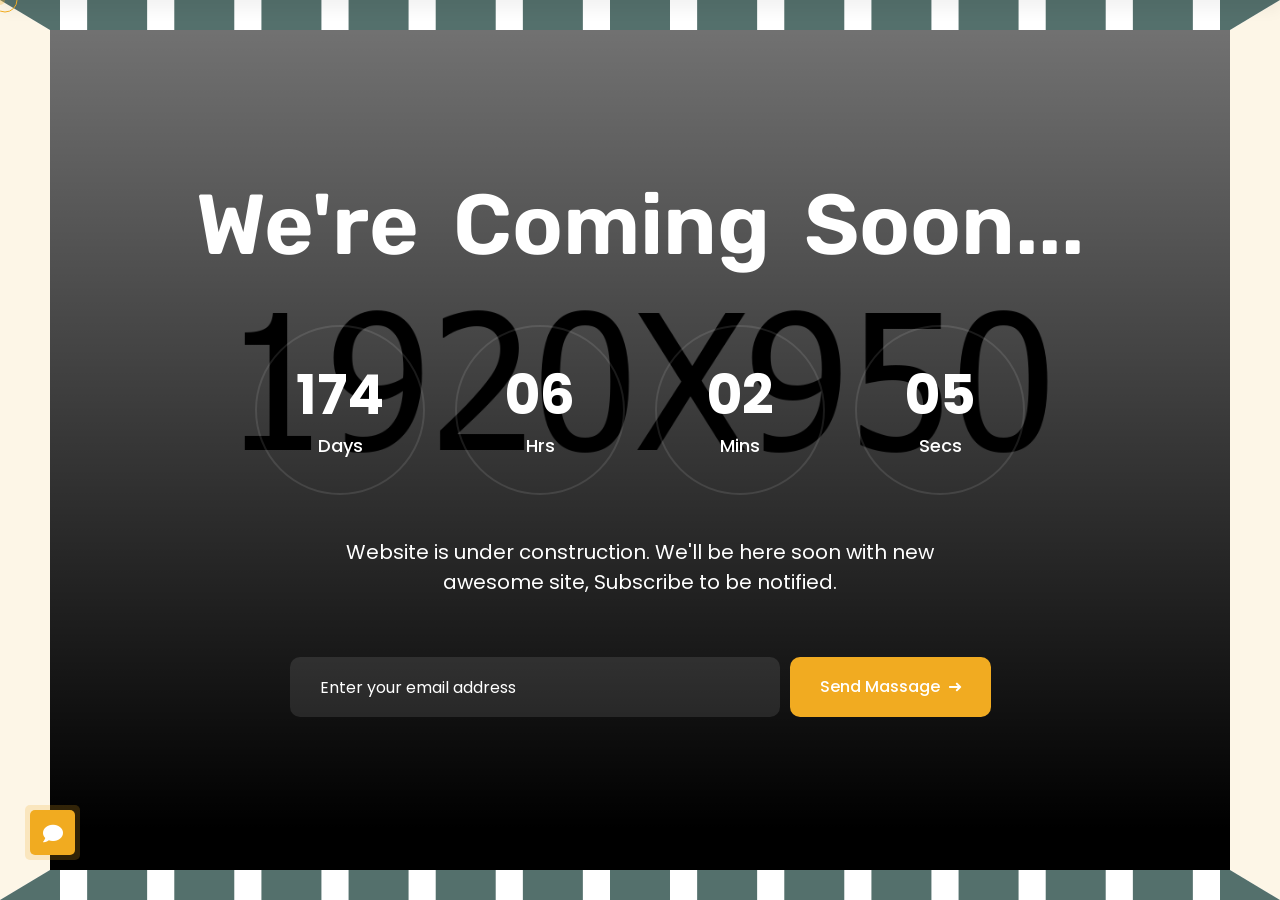
<file: coming-soon.html>
<!DOCTYPE html>
<html lang="en">

<head>
    <meta charset="UTF-8" />
    <meta name="viewport" content="width=device-width, initial-scale=1.0" />
    <title>404 Error || Cleanon|| Cleanon HTML 5 Template </title>
    <!-- favicons Icons -->
    <link rel="apple-touch-icon" sizes="180x180" href="assets/images/favicons/apple-touch-icon.png" />
    <link rel="icon" type="image/png" sizes="32x32" href="assets/images/favicons/favicon-32x32.png" />
    <link rel="icon" type="image/png" sizes="16x16" href="assets/images/favicons/favicon-16x16.png" />
    <link rel="manifest" href="assets/images/favicons/site.webmanifest" />
    <meta name="description" content="Cleanon HTML 5 Template " />

    <!-- fonts -->
    <link rel="preconnect" href="https://fonts.googleapis.com">
    <link rel="preconnect" href="https://fonts.gstatic.com" crossorigin>
    <link
        href="https://fonts.googleapis.com/css2?family=Poppins:ital,wght@0,100;0,200;0,300;0,400;0,500;0,600;0,700;0,800;0,900;1,100;1,200;1,300;1,400;1,500;1,600;1,700;1,800;1,900&display=swap"
        rel="stylesheet">

    <link href="https://fonts.googleapis.com/css2?family=Rubik:ital,wght@0,300..900;1,300..900&display=swap"
        rel="stylesheet">


    <link rel="stylesheet" href="assets/css/bootstrap.min.css" />
    <link rel="stylesheet" href="assets/css/animate.min.css" />
    <link rel="stylesheet" href="assets/css/custom-animate.css" />
    <link rel="stylesheet" href="assets/css/swiper.min.css" />
    <link rel="stylesheet" href="assets/css/font-awesome-all.css" />
    <link rel="stylesheet" href="assets/css/jarallax.css" />
    <link rel="stylesheet" href="assets/css/jquery.magnific-popup.css" />
    <link rel="stylesheet" href="assets/css/odometer.min.css" />
    <link rel="stylesheet" href="assets/css/flaticon.css">
    <link rel="stylesheet" href="assets/css/owl.carousel.min.css" />
    <link rel="stylesheet" href="assets/css/owl.theme.default.min.css" />
    <link rel="stylesheet" href="assets/css/nice-select.css" />
    <link rel="stylesheet" href="assets/css/jquery-ui.css" />
    <link rel="stylesheet" href="assets/css/twentytwenty.css" />
    <link rel="stylesheet" href="assets/css/aos.css" />
    <link rel="stylesheet" href="assets/css/timePicker.css" />



    <!-- template styles -->
    <link rel="stylesheet" href="assets/css/style.css" />
    <link rel="stylesheet" href="assets/css/responsive.css" />
</head>

<body class="custom-cursor">

    <div class="custom-cursor__cursor"></div>
    <div class="custom-cursor__cursor-two"></div>

    <!--Start Preloader-->
    <div class="loader js-preloader">
        <div></div>
        <div></div>
        <div></div>
    </div>
    <!--End Preloader-->



    <div class="chat-icon"><button type="button" class="chat-toggler"><i class="fa fa-comment"></i></button></div>
    <!--Chat Popup-->
    <div id="chat-popup" class="chat-popup">
        <div class="popup-inner">
            <div class="close-chat"><i class="fa fa-times"></i></div>
            <div class="chat-form">
                <p>Please fill out the form below and we will get back to you as soon as possible.</p>
                <form action="assets/inc/sendemail.php" method="POST" class="contact-form-validated">
                    <div class="form-group">
                        <input type="text" name="name" placeholder="Your Name" required>
                    </div>
                    <div class="form-group">
                        <input type="email" name="email" placeholder="Your Email" required>
                    </div>
                    <div class="form-group">
                        <textarea name="message" placeholder="Your Text" required></textarea>
                    </div>
                    <div class="form-group message-btn">
                        <button type="submit" class="thm-btn"> Submit Now
                            <i class="fal fa-long-arrow-right"></i>
                            <span class="hover-btn hover-bx"></span>
                            <span class="hover-btn hover-bx2"></span>
                            <span class="hover-btn hover-bx3"></span>
                            <span class="hover-btn hover-bx4"></span>
                        </button>
                    </div>
                    <div class="result"></div>
                </form>
            </div>
        </div>
    </div>






    <div class="page-wrapper">


        <!--Start Coming Soon page-->
        <section class="coming-soon-page full-height">
            <div class="coming-soon-page__bg"
                style="background-image: url(assets/images/backgrounds/coming-soon-page-bg.jpg);"></div>
            <div class="coming-soon-page__content">
                <div class="inner">
                    <div class="big-title">We're Coming Soon...</div>
                    <div class="timer-box clearfix">
                        <div class="countdown-timer">
                            <div class="default-coundown">
                                <div class="box">
                                    <div class="countdown coming-soon-countdown" data-countdown-time="2027/05/28">
                                    </div>
                                </div>
                            </div>
                        </div>
                    </div>
                    <div class="text">
                        <p>
                            Website is under construction. We'll be here soon with new<br>
                            awesome site, Subscribe to be notified.
                        </p>
                    </div>
                    <div class="coming-soon-page__subscribe-box">
                        <form class="subscribe-form" action="#">
                            <input placeholder="Enter your email address" type="email">
                            <button type="submit" class="thm-btn">
                                Send Massage
                                <i class="fal fa-long-arrow-right"></i>
                                <span class="hover-btn hover-bx"></span>
                                <span class="hover-btn hover-bx2"></span>
                                <span class="hover-btn hover-bx3"></span>
                                <span class="hover-btn hover-bx4"></span>
                            </button>
                        </form>
                    </div>
                </div>
            </div>
        </section>
        <!--End Coming Soon page-->


    </div><!-- /.page-wrapper -->


    <div class="mobile-nav__wrapper">
        <div class="mobile-nav__overlay mobile-nav__toggler"></div>
        <!-- /.mobile-nav__overlay -->
        <div class="mobile-nav__content">
            <span class="mobile-nav__close mobile-nav__toggler"><i class="fa fa-times"></i></span>

            <div class="logo-box">
                <a href="index.html" aria-label="logo image"><img src="assets/images/resources/logo-1.png" width="150"
                        alt="" /></a>
            </div>
            <!-- /.logo-box -->
            <div class="mobile-nav__container"></div>
            <!-- /.mobile-nav__container -->

            <ul class="mobile-nav__contact list-unstyled">
                <li>
                    <i class="fa fa-envelope"></i>
                    <a href="mailto:needhelp@packageName__.com">needhelp@Cleanon.com</a>
                </li>
                <li>
                    <i class="fas fa-phone"></i>
                    <a href="tel:666-888-0000">666 888 0000</a>
                </li>
            </ul><!-- /.mobile-nav__contact -->
            <div class="mobile-nav__top">
                <div class="mobile-nav__social">
                    <a href="#" class="fab fa-twitter"></a>
                    <a href="#" class="fab fa-facebook-square"></a>
                    <a href="#" class="fab fa-pinterest-p"></a>
                    <a href="#" class="fab fa-instagram"></a>
                </div><!-- /.mobile-nav__social -->
            </div><!-- /.mobile-nav__top -->



        </div>
        <!-- /.mobile-nav__content -->
    </div>
    <!-- /.mobile-nav__wrapper -->

    <!-- Search Popup -->
    <div class="search-popup">
        <div class="color-layer"></div>
        <button class="close-search"><span class="far fa-times fa-fw"></span></button>
        <form method="post" action="blog.html">
            <div class="form-group">
                <input type="search" name="search-field" value="" placeholder="Search Here" required="">
                <button type="submit"><i class="fas fa-search"></i></button>
            </div>
        </form>
    </div>
    <!-- End Search Popup -->

    <a href="#" data-target="html" class="scroll-to-target scroll-to-top">
        <span class="scroll-to-top__wrapper"><span class="scroll-to-top__inner"></span></span>
        <span class="scroll-to-top__text"> Go Back Top</span>
    </a>


    <script src="assets/js/jquery-latest.js"></script>
    <script src="assets/js/bootstrap.bundle.min.js"></script>
    <script src="assets/js/jarallax.min.js"></script>
    <script src="assets/js/jquery.appear.min.js"></script>
    <script src="assets/js/swiper.min.js"></script>
    <script src="assets/js/jquery.circle-progress.min.js"></script>
    <script src="assets/js/knob.js"></script>
    <script src="assets/js/jquery.magnific-popup.min.js"></script>
    <script src="assets/js/jquery.validate.min.js"></script>
    <script src="assets/js/odometer.min.js"></script>
    <script src="assets/js/wow.js"></script>
    <script src="assets/js/isotope.js"></script>
    <script src="assets/js/owl.carousel.min.js"></script>
    <script src="assets/js/jquery-ui.js"></script>
    <script src="assets/js/jquery.circleType.js"></script>
    <script src="assets/js/jquery.lettering.min.js"></script>
    <script src="assets/js/jquery.fittext.js"></script>
    <script src="assets/js/jquery.nice-select.min.js"></script>
    <script src="assets/js/marquee.min.js"></script>
    <script src="assets/js/countdown.min.js"></script>
    <script src="assets/js/jquery-sidebar-content.js"></script>
    <script src="assets/js/twentytwenty.js"></script>
    <script src="assets/js/jquery.event.move.js"></script>
    <script src="assets/js/aos.js"></script>
    <script src="assets/js/timePicker.js"></script>
    
    <script src="assets/js/gsap/gsap.js"></script>
    <script src="assets/js/gsap/ScrollTrigger.js"></script>
    <script src="assets/js/gsap/SplitText.js"></script>




    <!-- template js -->
    <script src="assets/js/script.js"></script>
</body>

</html>
</file>
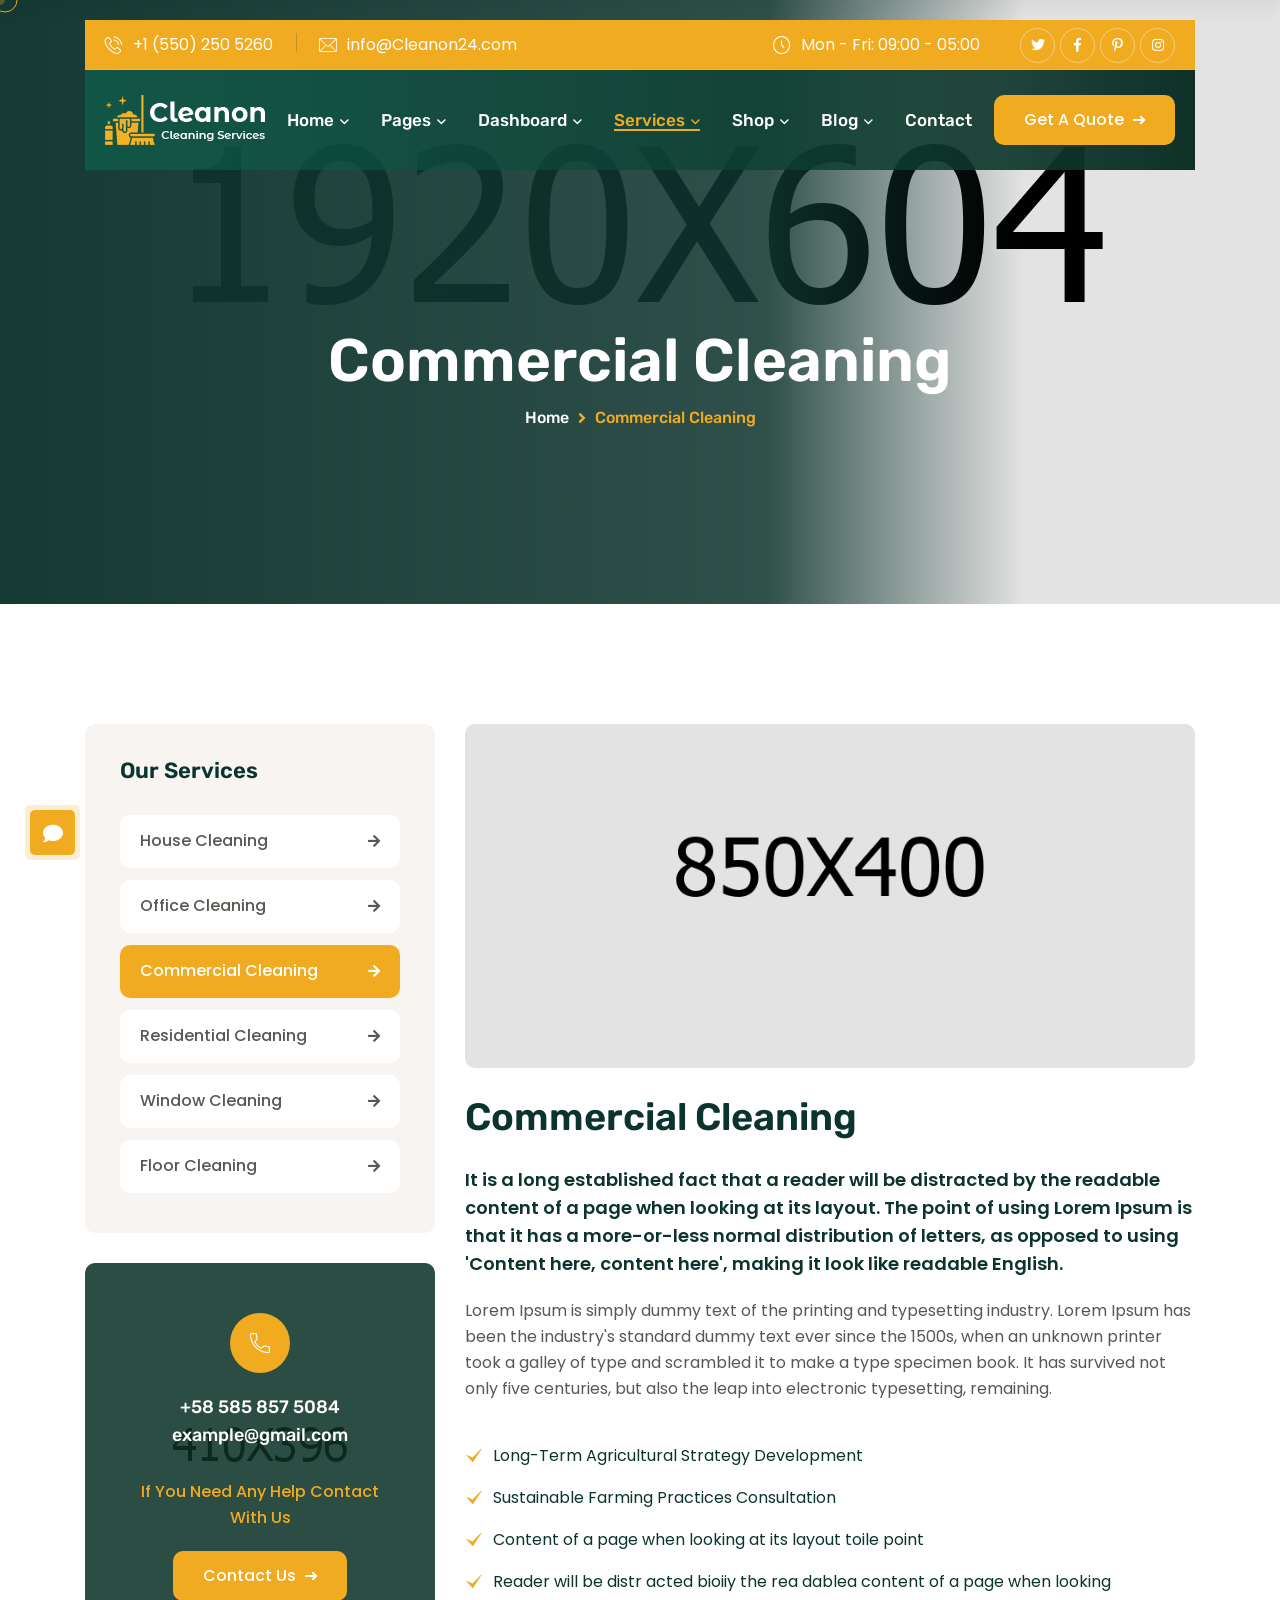
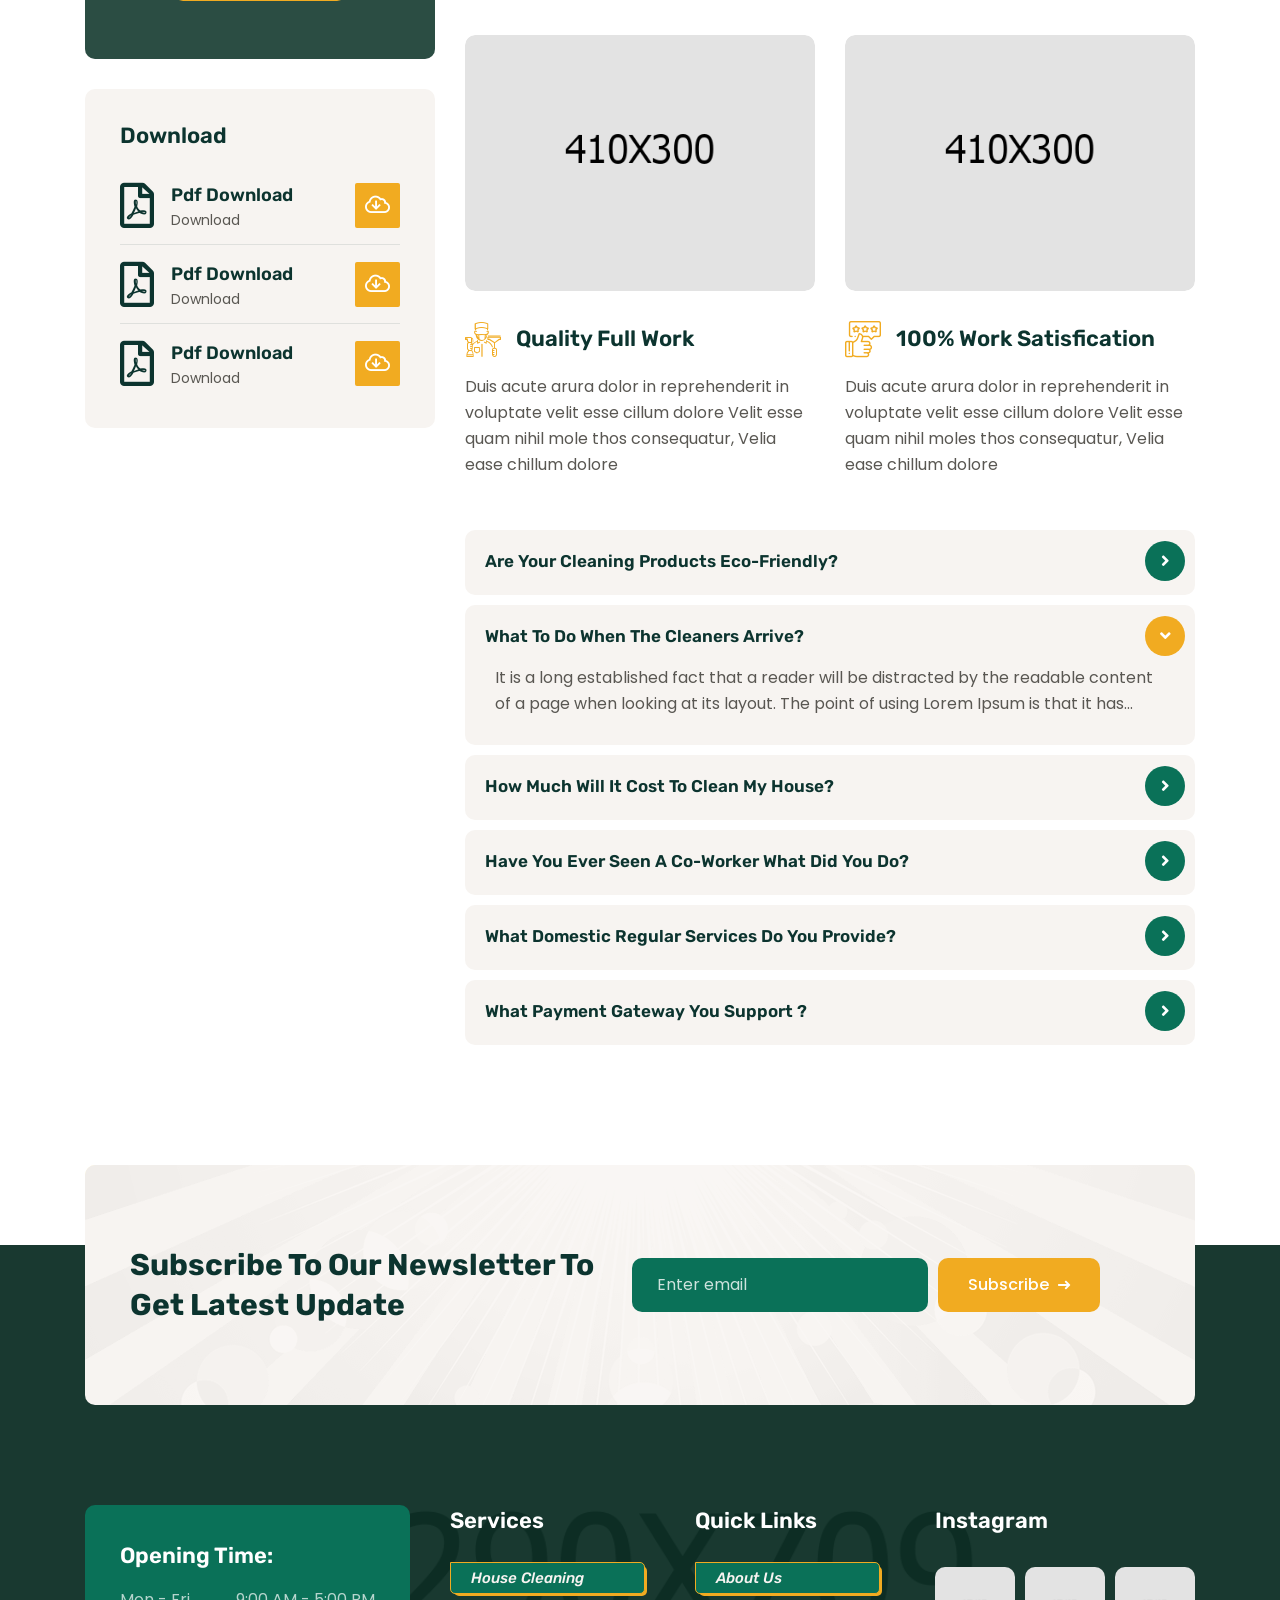
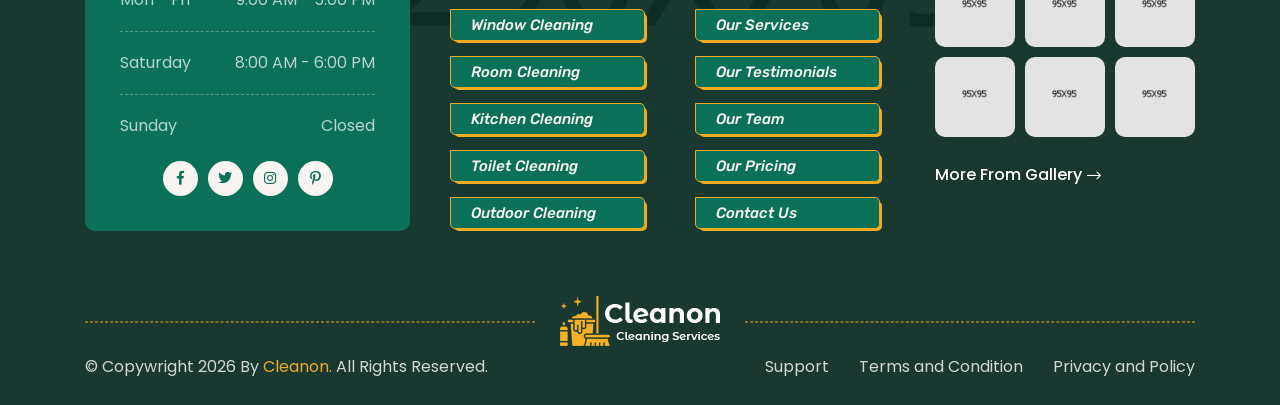
<file: commercial-cleaning.html>
<!DOCTYPE html>
<html lang="en">

<head>
    <meta charset="UTF-8" />
    <meta name="viewport" content="width=device-width, initial-scale=1.0" />
    <title>Commercial Cleaning || Cleanon|| Cleanon HTML 5 Template </title>
    <!-- favicons Icons -->
    <link rel="apple-touch-icon" sizes="180x180" href="assets/images/favicons/apple-touch-icon.png" />
    <link rel="icon" type="image/png" sizes="32x32" href="assets/images/favicons/favicon-32x32.png" />
    <link rel="icon" type="image/png" sizes="16x16" href="assets/images/favicons/favicon-16x16.png" />
    <link rel="manifest" href="assets/images/favicons/site.webmanifest" />
    <meta name="description" content="Cleanon HTML 5 Template " />

    <!-- fonts -->
    <link rel="preconnect" href="https://fonts.googleapis.com">
    <link rel="preconnect" href="https://fonts.gstatic.com" crossorigin>
    <link
        href="https://fonts.googleapis.com/css2?family=Poppins:ital,wght@0,100;0,200;0,300;0,400;0,500;0,600;0,700;0,800;0,900;1,100;1,200;1,300;1,400;1,500;1,600;1,700;1,800;1,900&display=swap"
        rel="stylesheet">

    <link href="https://fonts.googleapis.com/css2?family=Rubik:ital,wght@0,300..900;1,300..900&display=swap"
        rel="stylesheet">


    <link rel="stylesheet" href="assets/css/bootstrap.min.css" />
    <link rel="stylesheet" href="assets/css/animate.min.css" />
    <link rel="stylesheet" href="assets/css/custom-animate.css" />
    <link rel="stylesheet" href="assets/css/swiper.min.css" />
    <link rel="stylesheet" href="assets/css/font-awesome-all.css" />
    <link rel="stylesheet" href="assets/css/jarallax.css" />
    <link rel="stylesheet" href="assets/css/jquery.magnific-popup.css" />
    <link rel="stylesheet" href="assets/css/odometer.min.css" />
    <link rel="stylesheet" href="assets/css/flaticon.css">
    <link rel="stylesheet" href="assets/css/owl.carousel.min.css" />
    <link rel="stylesheet" href="assets/css/owl.theme.default.min.css" />
    <link rel="stylesheet" href="assets/css/nice-select.css" />
    <link rel="stylesheet" href="assets/css/jquery-ui.css" />
    <link rel="stylesheet" href="assets/css/twentytwenty.css" />
    <link rel="stylesheet" href="assets/css/aos.css" />
    <link rel="stylesheet" href="assets/css/timePicker.css" />



    <!-- template styles -->
    <link rel="stylesheet" href="assets/css/style.css" />
    <link rel="stylesheet" href="assets/css/responsive.css" />
</head>

<body class="custom-cursor">

    <div class="custom-cursor__cursor"></div>
    <div class="custom-cursor__cursor-two"></div>

    <!--Start Preloader-->
    <div class="loader js-preloader">
        <div></div>
        <div></div>
        <div></div>
    </div>
    <!--End Preloader-->



    <div class="chat-icon"><button type="button" class="chat-toggler"><i class="fa fa-comment"></i></button></div>
    <!--Chat Popup-->
    <div id="chat-popup" class="chat-popup">
        <div class="popup-inner">
            <div class="close-chat"><i class="fa fa-times"></i></div>
            <div class="chat-form">
                <p>Please fill out the form below and we will get back to you as soon as possible.</p>
                <form action="assets/inc/sendemail.php" method="POST" class="contact-form-validated">
                    <div class="form-group">
                        <input type="text" name="name" placeholder="Your Name" required>
                    </div>
                    <div class="form-group">
                        <input type="email" name="email" placeholder="Your Email" required>
                    </div>
                    <div class="form-group">
                        <textarea name="message" placeholder="Your Text" required></textarea>
                    </div>
                    <div class="form-group message-btn">
                        <button type="submit" class="thm-btn"> Submit Now
                            <i class="fal fa-long-arrow-right"></i>
                            <span class="hover-btn hover-bx"></span>
                            <span class="hover-btn hover-bx2"></span>
                            <span class="hover-btn hover-bx3"></span>
                            <span class="hover-btn hover-bx4"></span>
                        </button>
                    </div>
                    <div class="result"></div>
                </form>
            </div>
        </div>
    </div>



    <!-- Start sidebar widget content -->
    <div class="xs-sidebar-group info-group info-sidebar">
        <div class="xs-overlay xs-bg-black"></div>
        <div class="xs-sidebar-widget">
            <div class="sidebar-widget-container">
                <div class="widget-heading">
                    <a href="#" class="close-side-widget">X</a>
                </div>
                <div class="sidebar-textwidget">
                    <div class="sidebar-info-contents">
                        <div class="content-inner">
                            <div class="logo">
                                <a href="index.html"><img src="assets/images/resources/logo-1.png" alt="" /></a>
                            </div>
                            <div class="content-box">
                                <h4>About Us</h4>
                                <div class="inner-text">
                                    <p>Contrary to popular belief, Lorem Ipsum is not simply random text. It has
                                        roots in a piece of classical Latin literature from 45 BC, making it over
                                        2000 years old.
                                    </p>
                                </div>
                            </div>

                            <div class="form-inner">
                                <h4>Get a free quote</h4>
                                <form action="assets/inc/sendemail.php" method="POST" class="contact-form-validated">
                                    <div class="form-group">
                                        <input type="text" name="name" placeholder="Name" required="">
                                    </div>
                                    <div class="form-group">
                                        <input type="email" name="email" placeholder="Email" required="">
                                    </div>
                                    <div class="form-group">
                                        <textarea name="message" placeholder="Message..." required=""></textarea>
                                    </div>
                                    <div class="form-group message-btn">
                                        <button class="thm-btn" data-text="Submit Now +" type="submit"
                                            data-loading-text="Please wait...">Submit Now
                                            <i class="fal fa-long-arrow-right"></i>
                                            <span class="hover-btn hover-bx"></span>
                                            <span class="hover-btn hover-bx2"></span>
                                            <span class="hover-btn hover-bx3"></span>
                                            <span class="hover-btn hover-bx4"></span>
                                        </button>
                                    </div>
                                    <div class="result"></div>
                                </form>
                            </div>

                            <div class="sidebar-contact-info">
                                <h4>Contact Info</h4>
                                <ul class="list-unstyled">
                                    <li>
                                        <span class="icon-pin"></span> 88 broklyn street, New York
                                    </li>
                                    <li>
                                        <span class="icon-call"></span>
                                        <a href="tel:123456789">+1 555-9990-153</a>
                                    </li>
                                    <li>
                                        <span class="icon-email"></span>
                                        <a href="mailto:info@example.com">info@example.com</a>
                                    </li>
                                </ul>
                            </div>
                            <div class="thm-social-link1">
                                <ul class="social-box list-unstyled">
                                    <li>
                                        <a href="#"><i class="icon-facebook-app-symbol" aria-hidden="true"></i></a>
                                    </li>
                                    <li>
                                        <a href="#"><i class="icon-twitter" aria-hidden="true"></i></a>
                                    </li>
                                    <li>
                                        <a href="#"><i class="icon-linkedin" aria-hidden="true"></i></a>
                                    </li>
                                    <li>
                                        <a href="#"><i class="icon-pinterest" aria-hidden="true"></i></a>
                                    </li>
                                </ul>
                            </div>
                        </div>
                    </div>
                </div>
            </div>
        </div>
    </div>
    <!-- End sidebar widget content -->


    <div class="page-wrapper">
        <header class="main-header-two main-header-six">
            <div class="main-menu-two__top">
                <div class="container">
                    <div class="main-menu-two__top-inner">
                        <ul class="list-unstyled main-menu-two__contact-list">
                            <li>
                                <div class="icon">
                                    <i class="icon-phone-call"></i>
                                </div>
                                <div class="text">
                                    <p><a href="tel:15502505260">+1 (550) 250 5260</a></p>
                                </div>
                            </li>
                            <li>
                                <div class="icon">
                                    <i class="icon-envelope"></i>
                                </div>
                                <div class="text">
                                    <p><a href="mailto:info@Cleanon24.com">info@Cleanon24.com</a>
                                    </p>
                                </div>
                            </li>
                            <li>
                                <div class="icon">
                                    <i class="icon-location"></i>
                                </div>
                                <div class="text">
                                    <p>4124 Cimmaron Road, CA 92806</p>
                                </div>
                            </li>
                        </ul>
                        <div class="main-menu-two__top-right">
                            <div class="main-menu-two__top-time">
                                <div class="main-menu-two__top-time-icon">
                                    <span class="icon-clock-1"></span>
                                </div>
                                <p class="main-menu-two__top-text">Mon - Fri: 09:00 - 05:00</p>
                            </div>
                            <div class="main-menu-two__social">
                                <a href="#"><i class="fab fa-twitter"></i></a>
                                <a href="#"><i class="fab fa-facebook-f"></i></a>
                                <a href="#"><i class="fab fa-pinterest-p"></i></a>
                                <a href="#"><i class="fab fa-instagram"></i></a>
                            </div>
                        </div>
                    </div>
                </div>
            </div>
            <nav class="main-menu main-menu-two">
                <div class="main-menu-two__wrapper">
                    <div class="container">
                        <div class="main-menu-two__wrapper-inner">
                            <div class="main-menu-two__left">
                                <div class="main-menu-two__logo">
                                    <a href="index.html"><img src="assets/images/resources/logo-1.png" alt=""></a>
                                </div>
                            </div>
                            <div class="main-menu-two__main-menu-box">
                                <a href="#" class="mobile-nav__toggler"><i class="fa fa-bars"></i></a>
                                <ul class="main-menu__list">
                                    <li class="dropdown megamenu">
                                        <a href="#">Home </a>
                                        <ul>
                                            <li>
                                                <section class="home-showcase">
                                                    <div class="container">
                                                        <div class="home-showcase__inner">
                                                            <div class="row">
                                                                <div class="col-lg-3">
                                                                    <div class="home-showcase__item">
                                                                        <div class="home-showcase__image">
                                                                            <img src="assets/images/home-showcase/home-showcase-1-1.jpg"
                                                                                alt="">
                                                                            <div class="home-showcase__buttons">
                                                                                <a href="index.html"
                                                                                    class="thm-btn home-showcase__buttons__item">
                                                                                    Multi Page
                                                                                    <i
                                                                                        class="fal fa-long-arrow-right"></i>
                                                                                    <span
                                                                                        class="hover-btn hover-bx"></span>
                                                                                    <span
                                                                                        class="hover-btn hover-bx2"></span>
                                                                                    <span
                                                                                        class="hover-btn hover-bx3"></span>
                                                                                    <span
                                                                                        class="hover-btn hover-bx4"></span>
                                                                                </a>
                                                                                <a href="index-one-page.html"
                                                                                    class="thm-btn home-showcase__buttons__item">
                                                                                    One Page
                                                                                    <i
                                                                                        class="fal fa-long-arrow-right"></i>
                                                                                    <span
                                                                                        class="hover-btn hover-bx"></span>
                                                                                    <span
                                                                                        class="hover-btn hover-bx2"></span>
                                                                                    <span
                                                                                        class="hover-btn hover-bx3"></span>
                                                                                    <span
                                                                                        class="hover-btn hover-bx4"></span>
                                                                                </a>
                                                                            </div>
                                                                            <!-- /.home-showcase__buttons -->
                                                                        </div><!-- /.home-showcase__image -->
                                                                        <h3 class="home-showcase__title">Home
                                                                            Page
                                                                            01</h3>
                                                                        <!-- /.home-showcase__title -->
                                                                    </div><!-- /.home-showcase__item -->
                                                                </div><!-- /.col-lg-3 -->
                                                                <div class="col-lg-3">
                                                                    <div class="home-showcase__item">
                                                                        <div class="home-showcase__image">
                                                                            <img src="assets/images/home-showcase/home-showcase-1-2.jpg"
                                                                                alt="">
                                                                            <div class="home-showcase__buttons">
                                                                                <a href="index2.html"
                                                                                    class="thm-btn home-showcase__buttons__item">
                                                                                    Multi Page
                                                                                    <i
                                                                                        class="fal fa-long-arrow-right"></i>
                                                                                    <span
                                                                                        class="hover-btn hover-bx"></span>
                                                                                    <span
                                                                                        class="hover-btn hover-bx2"></span>
                                                                                    <span
                                                                                        class="hover-btn hover-bx3"></span>
                                                                                    <span
                                                                                        class="hover-btn hover-bx4"></span>
                                                                                </a>
                                                                                <a href="index2-one-page.html"
                                                                                    class="thm-btn home-showcase__buttons__item">
                                                                                    One Page
                                                                                    <i
                                                                                        class="fal fa-long-arrow-right"></i>
                                                                                    <span
                                                                                        class="hover-btn hover-bx"></span>
                                                                                    <span
                                                                                        class="hover-btn hover-bx2"></span>
                                                                                    <span
                                                                                        class="hover-btn hover-bx3"></span>
                                                                                    <span
                                                                                        class="hover-btn hover-bx4"></span>
                                                                                </a>
                                                                            </div>
                                                                            <!-- /.home-showcase__buttons -->
                                                                        </div><!-- /.home-showcase__image -->
                                                                        <h3 class="home-showcase__title">Home
                                                                            Page
                                                                            02
                                                                        </h3><!-- /.home-showcase__title -->
                                                                    </div><!-- /.home-showcase__item -->
                                                                </div><!-- /.col-lg-3 -->
                                                                <div class="col-lg-3">
                                                                    <div class="home-showcase__item">
                                                                        <div class="home-showcase__image">
                                                                            <img src="assets/images/home-showcase/home-showcase-1-3.jpg"
                                                                                alt="">
                                                                            <div class="home-showcase__buttons">
                                                                                <a href="index3.html"
                                                                                    class="thm-btn home-showcase__buttons__item">
                                                                                    Multi Page
                                                                                    <i
                                                                                        class="fal fa-long-arrow-right"></i>
                                                                                    <span
                                                                                        class="hover-btn hover-bx"></span>
                                                                                    <span
                                                                                        class="hover-btn hover-bx2"></span>
                                                                                    <span
                                                                                        class="hover-btn hover-bx3"></span>
                                                                                    <span
                                                                                        class="hover-btn hover-bx4"></span>
                                                                                </a>
                                                                                <a href="index3-one-page.html"
                                                                                    class="thm-btn home-showcase__buttons__item">
                                                                                    One Page
                                                                                    <i
                                                                                        class="fal fa-long-arrow-right"></i>
                                                                                    <span
                                                                                        class="hover-btn hover-bx"></span>
                                                                                    <span
                                                                                        class="hover-btn hover-bx2"></span>
                                                                                    <span
                                                                                        class="hover-btn hover-bx3"></span>
                                                                                    <span
                                                                                        class="hover-btn hover-bx4"></span>
                                                                                </a>
                                                                            </div>
                                                                            <!-- /.home-showcase__buttons -->
                                                                        </div><!-- /.home-showcase__image -->
                                                                        <h3 class="home-showcase__title">Home
                                                                            Page
                                                                            03
                                                                        </h3><!-- /.home-showcase__title -->
                                                                    </div><!-- /.home-showcase__item -->
                                                                </div><!-- /.col-lg-3 -->
                                                                <div class="col-lg-3">
                                                                    <div class="home-showcase__item">
                                                                        <div class="home-showcase__image">
                                                                            <img src="assets/images/home-showcase/home-showcase-1-4.jpg"
                                                                                alt="">
                                                                            <div class="home-showcase__buttons">
                                                                                <a href="index4.html"
                                                                                    class="thm-btn home-showcase__buttons__item">
                                                                                    Multi Page
                                                                                    <i
                                                                                        class="fal fa-long-arrow-right"></i>
                                                                                    <span
                                                                                        class="hover-btn hover-bx"></span>
                                                                                    <span
                                                                                        class="hover-btn hover-bx2"></span>
                                                                                    <span
                                                                                        class="hover-btn hover-bx3"></span>
                                                                                    <span
                                                                                        class="hover-btn hover-bx4"></span>
                                                                                </a>
                                                                                <a href="index4-one-page.html"
                                                                                    class="thm-btn home-showcase__buttons__item">
                                                                                    One Page
                                                                                    <i
                                                                                        class="fal fa-long-arrow-right"></i>
                                                                                    <span
                                                                                        class="hover-btn hover-bx"></span>
                                                                                    <span
                                                                                        class="hover-btn hover-bx2"></span>
                                                                                    <span
                                                                                        class="hover-btn hover-bx3"></span>
                                                                                    <span
                                                                                        class="hover-btn hover-bx4"></span>
                                                                                </a>
                                                                            </div>
                                                                            <!-- /.home-showcase__buttons -->
                                                                        </div><!-- /.home-showcase__image -->
                                                                        <h3 class="home-showcase__title">Home
                                                                            Page
                                                                            04
                                                                        </h3><!-- /.home-showcase__title -->
                                                                    </div><!-- /.home-showcase__item -->
                                                                </div><!-- /.col-lg-3 -->
                                                                <div class="col-lg-3">
                                                                    <div class="home-showcase__item">
                                                                        <div class="home-showcase__image">
                                                                            <img src="assets/images/home-showcase/home-showcase-1-5.jpg"
                                                                                alt="">
                                                                            <div class="home-showcase__buttons">
                                                                                <a href="index5.html"
                                                                                    class="thm-btn home-showcase__buttons__item">
                                                                                    Multi Page
                                                                                    <i
                                                                                        class="fal fa-long-arrow-right"></i>
                                                                                    <span
                                                                                        class="hover-btn hover-bx"></span>
                                                                                    <span
                                                                                        class="hover-btn hover-bx2"></span>
                                                                                    <span
                                                                                        class="hover-btn hover-bx3"></span>
                                                                                    <span
                                                                                        class="hover-btn hover-bx4"></span>
                                                                                </a>
                                                                                <a href="index5-one-page.html"
                                                                                    class="thm-btn home-showcase__buttons__item">
                                                                                    One Page
                                                                                    <i
                                                                                        class="fal fa-long-arrow-right"></i>
                                                                                    <span
                                                                                        class="hover-btn hover-bx"></span>
                                                                                    <span
                                                                                        class="hover-btn hover-bx2"></span>
                                                                                    <span
                                                                                        class="hover-btn hover-bx3"></span>
                                                                                    <span
                                                                                        class="hover-btn hover-bx4"></span>
                                                                                </a>
                                                                            </div>
                                                                            <!-- /.home-showcase__buttons -->
                                                                        </div><!-- /.home-showcase__image -->
                                                                        <h3 class="home-showcase__title">Home
                                                                            Page
                                                                            05
                                                                        </h3><!-- /.home-showcase__title -->
                                                                    </div><!-- /.home-showcase__item -->
                                                                </div><!-- /.col-lg-3 -->
                                                                <div class="col-lg-3">
                                                                    <div class="home-showcase__item">
                                                                        <div class="home-showcase__image">
                                                                            <img src="assets/images/home-showcase/home-showcase-1-6.jpg"
                                                                                alt="">
                                                                            <div class="home-showcase__buttons">
                                                                                <a href="index-dark.html"
                                                                                    class="thm-btn home-showcase__buttons__item">
                                                                                    Dark Home
                                                                                    <i
                                                                                        class="fal fa-long-arrow-right"></i>
                                                                                    <span
                                                                                        class="hover-btn hover-bx"></span>
                                                                                    <span
                                                                                        class="hover-btn hover-bx2"></span>
                                                                                    <span
                                                                                        class="hover-btn hover-bx3"></span>
                                                                                    <span
                                                                                        class="hover-btn hover-bx4"></span>
                                                                                </a>
                                                                            </div>
                                                                            <!-- /.home-showcase__buttons -->
                                                                        </div><!-- /.home-showcase__image -->
                                                                        <h3 class="home-showcase__title">Dark Home
                                                                        </h3><!-- /.home-showcase__title -->
                                                                    </div><!-- /.home-showcase__item -->
                                                                </div><!-- /.col-lg-3 -->
                                                                <div class="col-lg-3">
                                                                    <div class="home-showcase__item">
                                                                        <div class="home-showcase__image">
                                                                            <img src="assets/images/home-showcase/home-showcase-1-7.jpg"
                                                                                alt="">
                                                                            <div class="home-showcase__buttons">
                                                                                <a href="index-rtl.html"
                                                                                    class="thm-btn home-showcase__buttons__item">
                                                                                    Dark Home
                                                                                    <i
                                                                                        class="fal fa-long-arrow-right"></i>
                                                                                    <span
                                                                                        class="hover-btn hover-bx"></span>
                                                                                    <span
                                                                                        class="hover-btn hover-bx2"></span>
                                                                                    <span
                                                                                        class="hover-btn hover-bx3"></span>
                                                                                    <span
                                                                                        class="hover-btn hover-bx4"></span>
                                                                                </a>
                                                                            </div>
                                                                            <!-- /.home-showcase__buttons -->
                                                                        </div><!-- /.home-showcase__image -->
                                                                        <h3 class="home-showcase__title">RTL Home
                                                                        </h3><!-- /.home-showcase__title -->
                                                                    </div><!-- /.home-showcase__item -->
                                                                </div><!-- /.col-lg-3 -->
                                                                <div class="col-lg-3">
                                                                    <div class="home-showcase__item">
                                                                        <div class="home-showcase__image">
                                                                            <img src="assets/images/home-showcase/home-showcase-1-8.jpg"
                                                                                alt="">
                                                                            <div class="home-showcase__buttons">
                                                                                <a href="coming-soon.html"
                                                                                    class="thm-btn home-showcase__buttons__item">
                                                                                    View Page
                                                                                    <i
                                                                                        class="fal fa-long-arrow-right"></i>
                                                                                    <span
                                                                                        class="hover-btn hover-bx"></span>
                                                                                    <span
                                                                                        class="hover-btn hover-bx2"></span>
                                                                                    <span
                                                                                        class="hover-btn hover-bx3"></span>
                                                                                    <span
                                                                                        class="hover-btn hover-bx4"></span>
                                                                                </a>
                                                                            </div>
                                                                            <!-- /.home-showcase__buttons -->
                                                                        </div><!-- /.home-showcase__image -->
                                                                        <h3 class="home-showcase__title">Coming Soon
                                                                        </h3><!-- /.home-showcase__title -->
                                                                    </div><!-- /.home-showcase__item -->
                                                                </div><!-- /.col-lg-3 -->
                                                            </div><!-- /.row -->
                                                        </div><!-- /.home-showcase__inner -->

                                                    </div><!-- /.container -->
                                                </section>
                                            </li>
                                        </ul>
                                    </li>
                                    <li class="dropdown">
                                        <a href="#">Pages</a>
                                        <ul class="shadow-box">
                                            <li class="dropdown">
                                                <a href="#">About</a>
                                                <ul class="shadow-box">
                                                    <li><a href="about.html">About</a></li>
                                                    <li><a href="history.html">History</a></li>
                                                </ul>
                                            </li>
                                            <li><a href="team.html">Team</a></li>
                                            <li><a href="team-details.html">Team Details</a></li>
                                            <li><a href="projects.html">Projects</a></li>
                                            <li><a href="project-details.html">Project Details</a></li>
                                            <li><a href="testimonials.html">Testimonials</a></li>
                                            <li><a href="pricing.html">Pricing</a></li>
                                            <li><a href="faq.html">FAQs</a></li>
                                            <li><a href="privacy.html">Privacy</a></li>
                                            <li><a href="404.html">404 Error</a></li>
                                            <li><a href="coming-soon.html">Coming Soon</a></li>
                                        </ul>
                                    </li>
                                    <li class="dropdown">
                                        <a href="#">Dashboard</a>
                                        <ul class="shadow-box">
                                            <li><a href="profile-dashboard.html">Dashboard</a></li>
                                            <li><a href="my-profile-info.html">My Profile</a></li>
                                            <li><a href="profile-booking.html">My Booking</a></li>
                                            <li><a href="profile-booking-history.html">Booking History</a></li>
                                            <li><a href="profile-listing.html">My Listing</a></li>
                                            <li class="dropdown"><a href="#">Add Listing</a>
                                                <ul>
                                                    <li><a href="profile-add-listing.html">Add Listing</a></li>
                                                    <li><a href="profile-add-listing-deep-cleaning.html">Add Deep
                                                            Cleaning</a></li>
                                                    <li><a href="profile-add-listing-ommercial-cleaning.html">Add
                                                            Commercial Cleaning</a>
                                                    </li>
                                                    <li><a href="profile-add-listing-upholstery-cleaning.html">Add
                                                            Upholstery Cleaning</a></li>
                                                </ul>
                                            </li>
                                            <li><a href="profile-wishlist.html">My Wishlist</a></li>
                                            <li><a href="profile-messages.html">Messages</a></li>
                                            <li><a href="profile-wallet.html">My Wallet</a></li>
                                            <li><a href="profile-notifications.html">Notifications</a></li>
                                            <li><a href="profile-settings.html">Settings</a></li>
                                            <li><a href="profile-logout.html">Logout</a></li>
                                        </ul>
                                    </li>
                                    <li class="dropdown">
                                        <a href="#">services</a>
                                        <ul class="shadow-box">
                                            <li><a href="services.html">Services</a></li>
                                            <li><a href="house-cleaning.html">House Cleaning</a></li>
                                            <li><a href="office-cleaning.html">Office Cleaning</a></li>
                                            <li><a href="commercial-cleaning.html">Commercial Cleaning</a></li>
                                            <li><a href="window-cleaning.html">Window Cleaning</a></li>
                                            <li><a href="residential-cleaning.html">Residential Cleaning</a></li>
                                            <li><a href="floor-cleaning.html">Floor Cleaning</a></li>
                                        </ul>
                                    </li>
                                    <li class="dropdown">
                                        <a href="#">Shop</a>
                                        <ul class="shadow-box">
                                            <li><a href="products.html">Products</a></li>
                                            <li><a href="product-details.html">Product Details</a></li>
                                            <li><a href="cart.html">Cart</a></li>
                                            <li><a href="checkout.html">Checkout</a></li>
                                            <li><a href="wishlist.html">Wishlist</a></li>
                                            <li><a href="sign-up.html">Sign Up</a></li>
                                            <li><a href="login.html">Login</a></li>
                                        </ul>
                                    </li>
                                    <li class="dropdown">
                                        <a href="#">Blog</a>
                                        <ul class="shadow-box">
                                            <li><a href="blog.html">Blog</a></li>
                                            <li><a href="blog-standard.html">Blog Standard</a></li>
                                            <li><a href="blog-left-sidebar.html">Blog Left Sidebar</a></li>
                                            <li><a href="blog-right-sidebar.html">Blog Right Sidebar</a></li>
                                            <li><a href="blog-details.html">Blog Details</a></li>
                                        </ul>
                                    </li>
                                    <li>
                                        <a href="contact.html">Contact</a>
                                    </li>
                                </ul>
                            </div>
                            <div class="main-menu-two__right">
                                <div class="main-menu-two__search-box">
                                    <span class="main-menu-two__search searcher-toggler-box fal fa-search"></span>
                                </div>
                                <div class="main-menu-two__cart">
                                    <a href="cart.html">
                                        <span class="fal fa-shopping-cart"></span>
                                        <span class="main-menu-two__cart-count">02</span>
                                    </a>
                                </div>
                                <div class="main-menu-two__user">
                                    <a href="sign-up.html"><span class="far fa-users"></span></a>
                                </div>
                                <div class="main-menu-two__btn-box">
                                    <a class="thm-btn" href="contact.html">Get A Quote
                                        <i class="fal fa-long-arrow-right"></i>
                                        <span class="hover-btn hover-bx"></span>
                                        <span class="hover-btn hover-bx2"></span>
                                        <span class="hover-btn hover-bx3"></span>
                                        <span class="hover-btn hover-bx4"></span>
                                    </a>
                                </div>
                            </div>
                        </div>
                    </div>
                </div>
            </nav>
        </header>

        <div class="stricky-header stricked-menu main-menu main-menu-two">
            <div class="sticky-header__content"></div><!-- /.sticky-header__content -->
        </div><!-- /.stricky-header -->


        <!--Page Header Start-->
        <section class="page-header">
            <div class="page-header__bg" style="background-image: url(assets/images/backgrounds/page-header-bg.jpg);">
            </div>
            <div class="container">
                <div class="page-header__inner">
                    <h3>Commercial Cleaning </h3>
                    <div class="thm-breadcrumb__inner">
                        <ul class="thm-breadcrumb list-unstyled">
                            <li><a href="index.html">Home</a></li>
                            <li><span class="fas fa-angle-right"></span></li>
                            <li>Commercial Cleaning</li>
                        </ul>
                    </div>
                </div>
            </div>
            <div class="bubbleContainer">
                <div class="bubble-1"></div>
                <div class="bubble-2"></div>
                <div class="bubble-3"></div>
            </div>
        </section>
        <!--Page Header End-->

        <!--Service Details Start-->
        <section class="service-details">
            <div class="container">
                <div class="row">
                    <div class="col-xl-4 col-lg-5">
                        <div class="service-details__sidebar">
                            <div class="service-details__services-box">
                                <h3 class="service-details__services-title">Our Services</h3>
                                <ul class="service-details__services-list list-unstyled">
                                    <li>
                                        <a href="house-cleaning.html">House Cleaning<span
                                                class="fas fa-arrow-right"></span></a>
                                    </li>
                                    <li>
                                        <a href="office-cleaning.html">Office Cleaning<span
                                                class="fas fa-arrow-right"></span></a>
                                    </li>
                                    <li class="active">
                                        <a href="commercial-cleaning.html">Commercial Cleaning<span
                                                class="fas fa-arrow-right"></span></a>
                                    </li>
                                    <li>
                                        <a href="residential-cleaning.html">Residential Cleaning<span
                                                class="fas fa-arrow-right"></span></a>
                                    </li>
                                    <li>
                                        <a href="window-cleaning.html">Window Cleaning<span
                                                class="fas fa-arrow-right"></span></a>
                                    </li>
                                    <li>
                                        <a href="floor-cleaning.html">Floor Cleaning<span
                                                class="fas fa-arrow-right"></span></a>
                                    </li>
                                </ul>
                            </div>
                            <div class="service-details__sidebar-contact">
                                <div class="service-details__sidebar-contact-bg"
                                    style="background-image: url(assets/images/backgrounds/service-details-sidebar-contact-bg.jpg);">
                                </div>
                                <div class="service-details__sidebar-contact-content">
                                    <div class="icon">
                                        <span class="icon-call"></span>
                                    </div>
                                    <h2>
                                        <a href="tel:585858575084">+58 585 857 5084</a>
                                        <a href="mailto:example@gmail.com">example@gmail.com</a>
                                    </h2>
                                    <p>If You Need Any Help
                                        Contact<br> With Us</p>
                                    <div class="service-details__sidebar-contact-btn-box">
                                        <a class="thm-btn" href="contact.html">Contact Us
                                            <i class="fal fa-long-arrow-right"></i>
                                            <span class="hover-btn hover-bx"></span>
                                            <span class="hover-btn hover-bx2"></span>
                                            <span class="hover-btn hover-bx3"></span>
                                            <span class="hover-btn hover-bx4"></span>
                                        </a>
                                    </div>
                                </div>
                            </div>
                            <div class="service-details__sidebar-download-box">
                                <h3 class="service-details__services-title">Download</h3>
                                <div class="service-details__sidebar-single-download">

                                    <ul class="clearfix list-unstyled">
                                        <li>
                                            <div class="content-box">
                                                <div class="icon">
                                                    <span class="far fa-file-pdf"></span>
                                                </div>
                                                <div class="text-box">
                                                    <h2><a href="#">Pdf Download</a></h2>
                                                    <p><a href="#">Download</a></p>
                                                </div>
                                            </div>

                                            <div class="btn-box">
                                                <a href="#"><span class="far fa-cloud-download"></span></a>
                                            </div>
                                        </li>

                                        <li>
                                            <div class="content-box">
                                                <div class="icon">
                                                    <span class="far fa-file-pdf"></span>
                                                </div>
                                                <div class="text-box">
                                                    <h2><a href="#">Pdf Download</a></h2>
                                                    <p><a href="#">Download</a></p>
                                                </div>
                                            </div>

                                            <div class="btn-box">
                                                <a href="#"><span class="far fa-cloud-download"></span></a>
                                            </div>
                                        </li>

                                        <li>
                                            <div class="content-box">
                                                <div class="icon">
                                                    <span class="far fa-file-pdf"></span>
                                                </div>
                                                <div class="text-box">
                                                    <h2><a href="#">Pdf Download</a></h2>
                                                    <p><a href="#">Download</a></p>
                                                </div>
                                            </div>

                                            <div class="btn-box">
                                                <a href="#"><span class="far fa-cloud-download"></span></a>
                                            </div>
                                        </li>
                                    </ul>
                                </div>
                            </div>
                        </div>
                    </div>
                    <div class="col-xl-8 col-lg-7">
                        <div class="service-details__left">
                            <div class="service-details__img">
                                <img src="assets/images/services/service-details-img-3.jpg" alt="">
                            </div>
                            <h3 class="service-details__title-1">Commercial Cleaning</h3>
                            <p class="service-details__text-1">It is a long established fact that a reader will be
                                distracted by the readable content of a page when looking at its layout. The point of
                                using Lorem Ipsum is that it has a more-or-less normal distribution of letters, as
                                opposed to using 'Content here, content here', making it look like readable English.</p>
                            <p class="service-details__text-2">Lorem Ipsum is simply dummy text of the printing and
                                typesetting industry. Lorem Ipsum has been the industry's standard dummy text ever since
                                the 1500s, when an unknown printer took a galley of type and scrambled it to make a type
                                specimen book. It has survived not only five centuries, but also the leap into
                                electronic typesetting, remaining.</p>
                            <ul class="service-details__points-list list-unstyled">
                                <li>
                                    <div class="icon">
                                        <span class="icon-check-1"></span>
                                    </div>
                                    <p>Long-Term Agricultural Strategy Development</p>
                                </li>
                                <li>
                                    <div class="icon">
                                        <span class="icon-check-1"></span>
                                    </div>
                                    <p>Sustainable Farming Practices Consultation
                                    </p>
                                </li>
                                <li>
                                    <div class="icon">
                                        <span class="icon-check-1"></span>
                                    </div>
                                    <p>Content of a page when looking at its layout toile point</p>
                                </li>
                                <li>
                                    <div class="icon">
                                        <span class="icon-check-1"></span>
                                    </div>
                                    <p>Reader will be distr acted bioiiy the rea dablea content of a page when looking
                                    </p>
                                </li>
                            </ul>
                            <div class="service-details__img-box">
                                <div class="row">
                                    <div class="col-xl-6">
                                        <div class="service-details__img-box-single">
                                            <div class="service-details__img-box-img">
                                                <img src="assets/images/services/service-details-img-box-img-1.jpg"
                                                    alt="">
                                            </div>
                                            <div class="service-details__img-box-content">
                                                <div class="service-details__img-box-content-icon-and-title">
                                                    <div class="service-details__img-box-content-icon">
                                                        <span class="icon-cleaning-service"></span>
                                                    </div>
                                                    <h3 class="service-details__img-box-content-title">Quality Full
                                                        Work
                                                    </h3>
                                                </div>
                                                <p class="service-details__img-box-content-text">Duis acute arura dolor
                                                    in
                                                    reprehenderit in voluptate velit esse cillum dolore Velit esse quam
                                                    nihil mole thos consequatur, Velia ease chillum dolore</p>
                                            </div>
                                        </div>
                                    </div>
                                    <div class="col-xl-6">
                                        <div class="service-details__img-box-single">
                                            <div class="service-details__img-box-img">
                                                <img src="assets/images/services/service-details-img-box-img-2.jpg"
                                                    alt="">
                                            </div>
                                            <div class="service-details__img-box-content">
                                                <div class="service-details__img-box-content-icon-and-title">
                                                    <div class="service-details__img-box-content-icon">
                                                        <span class="icon-review"></span>
                                                    </div>
                                                    <h3 class="service-details__img-box-content-title">100% Work
                                                        Satisfication</h3>
                                                </div>
                                                <p class="service-details__img-box-content-text">Duis acute arura dolor
                                                    in
                                                    reprehenderit in voluptate velit esse cillum dolore Velit esse quam
                                                    nihil moles thos consequatur, Velia ease chillum dolore</p>
                                            </div>
                                        </div>
                                    </div>
                                </div>
                            </div>
                            <div class="faq-page__single">
                                <div class="faq-two__right">
                                    <div class="accrodion-grp" data-grp-name="faq-one-accrodion">
                                        <div class="accrodion wow fadeInLeft" data-wow-delay="0ms"
                                            data-wow-duration="1500ms">
                                            <div class="accrodion-title">
                                                <h4>Are your cleaning products eco-friendly?</h4>
                                            </div>
                                            <div class="accrodion-content">
                                                <div class="inner">
                                                    <p>It is a long established fact that a reader will be distracted by
                                                        the
                                                        readable content of a page when looking at its layout. The point
                                                        of
                                                        using Lorem Ipsum is that it has...
                                                    </p>
                                                </div><!-- /.inner -->
                                            </div>
                                        </div>
                                        <div class="accrodion active wow fadeInRight" data-wow-delay="100ms"
                                            data-wow-duration="1500ms">
                                            <div class="accrodion-title">
                                                <h4>What to do when the cleaners arrive?</h4>
                                            </div>
                                            <div class="accrodion-content">
                                                <div class="inner">
                                                    <p>It is a long established fact that a reader will be distracted by
                                                        the
                                                        readable content of a page when looking at its layout. The point
                                                        of
                                                        using Lorem Ipsum is that it has...
                                                    </p>
                                                </div><!-- /.inner -->
                                            </div>
                                        </div>
                                        <div class="accrodion wow fadeInLeft" data-wow-delay="0ms"
                                            data-wow-duration="1500ms">
                                            <div class="accrodion-title">
                                                <h4>How much will it cost to clean my house?</h4>
                                            </div>
                                            <div class="accrodion-content">
                                                <div class="inner">
                                                    <p>It is a long established fact that a reader will be distracted by
                                                        the
                                                        readable content of a page when looking at its layout. The point
                                                        of
                                                        using Lorem Ipsum is that it has...</p>
                                                </div><!-- /.inner -->
                                            </div>
                                        </div>
                                        <div class="accrodion wow fadeInLeft" data-wow-delay="0ms"
                                            data-wow-duration="1500ms">
                                            <div class="accrodion-title">
                                                <h4>Have you ever seen a co-worker What did you do?</h4>
                                            </div>
                                            <div class="accrodion-content">
                                                <div class="inner">
                                                    <p>It is a long established fact that a reader will be distracted by
                                                        the
                                                        readable content of a page when looking at its layout. The point
                                                        of
                                                        using Lorem Ipsum is that it has...</p>
                                                </div><!-- /.inner -->
                                            </div>
                                        </div>
                                        <div class="accrodion wow fadeInLeft" data-wow-delay="0ms"
                                            data-wow-duration="1500ms">
                                            <div class="accrodion-title">
                                                <h4>What domestic regular services do you provide?</h4>
                                            </div>
                                            <div class="accrodion-content">
                                                <div class="inner">
                                                    <p>It is a long established fact that a reader will be distracted by
                                                        the
                                                        readable content of a page when looking at its layout. The point
                                                        of
                                                        using Lorem Ipsum is that it has...</p>
                                                </div><!-- /.inner -->
                                            </div>
                                        </div>
                                        <div class="accrodion wow fadeInLeft" data-wow-delay="0ms"
                                            data-wow-duration="1500ms">
                                            <div class="accrodion-title">
                                                <h4>What Payment Gateway You Support ?</h4>
                                            </div>
                                            <div class="accrodion-content">
                                                <div class="inner">
                                                    <p>It is a long established fact that a reader will be distracted by
                                                        the
                                                        readable content of a page when looking at its layout. The point
                                                        of
                                                        using Lorem Ipsum is that it has...</p>
                                                </div><!-- /.inner -->
                                            </div>
                                        </div>
                                    </div>
                                </div>
                            </div>
                        </div>
                    </div>
                </div>
            </div>
        </section>
        <!--Service Details End-->

        <!--Site Footer Two Start-->
        <footer class="site-footer-two">
            <div class="site-footer-two__top">
                <div class="container">
                    <div class="footer-widget-two__newsletter wow fadeInUp" data-wow-delay="200ms">
                        <div class="footer-widget-two__newsletter-bg-shape"
                            style="background-image: url(assets/images/shapes/footer-widget-two-newsletter-bg-shape.png);">
                        </div>
                        <h3 class="footer-widget-two__newsletter-title">Subscribe To Our Newsletter To<br>
                            Get
                            Latest Update</h3>
                        <form class="contact-form-validated footer-widget-two__newsletter-form"
                            action="assets/inc/sendemail.php" method="post">
                            <div class="footer-widget-two__newsletter-form-input-box">
                                <input type="email" placeholder="Enter email" name="email">
                            </div>
                            <button type="submit" class="footer-widget-two__newsletter-btn thm-btn">Subscribe
                                <i class="fal fa-long-arrow-right"></i>
                                <span class="hover-btn hover-bx"></span>
                                <span class="hover-btn hover-bx2"></span>
                                <span class="hover-btn hover-bx3"></span>
                                <span class="hover-btn hover-bx4"></span>
                            </button>
                        </form>
                        <div class="result"></div>
                    </div>
                </div>
            </div>
            <div class="site-footer-two__middle">
                <div class="site-footer-two__middle-bg"
                    style="background-image: url(assets/images/backgrounds/site-footer-two-middle-bg.jpg);"></div>
                <div class="container">
                    <div class="row">
                        <div class="col-xl-3 col-lg-6 col-md-6 wow fadeInUp" data-wow-delay="100ms">
                            <div class="footer-widget-two__working-box">
                                <h3 class="footer-widget-two__working-title">opening time:</h3>
                                <ul class="footer-widget-two__working-hour list-unstyled">
                                    <li>
                                        <p>Mon - Fri<span>9:00 AM - 5:00 PM</span></p>
                                    </li>
                                    <li>
                                        <p>Saturday<span>8:00 AM - 6:00 PM</span></p>
                                    </li>
                                    <li>
                                        <p>Sunday<span>Closed</span></p>
                                    </li>
                                </ul>
                                <div class="site-footer-two__social">
                                    <a href="#"><i class="fab fa-facebook-f"></i></a>
                                    <a href="#"><i class="fab fa-twitter"></i></a>
                                    <a href="#"><i class="fab fa-instagram"></i></a>
                                    <a href="#"><i class="fab fa-pinterest-p"></i></a>
                                </div>
                            </div>
                        </div>
                        <div class="col-xl-3 col-lg-6 col-md-6 wow fadeInUp" data-wow-delay="200ms">
                            <div class="footer-widget-two__column footer-widget-two__usefull-link">
                                <div class="footer-widget-two__title-box">
                                    <h3 class="footer-widget-two__title">Services</h3>
                                </div>
                                <div class="footer-widget-two__link-box">
                                    <ul class="footer-widget__links-list list-unstyled">
                                        <li><a href="house-cleaning.html">House Cleaning</a></li>
                                        <li><a href="window-cleaning.html">Window Cleaning</a></li>
                                        <li><a href="floor-cleaning.html">Room Cleaning</a></li>
                                        <li><a href="residential-cleaning.html">Kitchen Cleaning</a></li>
                                        <li><a href="commercial-cleaning.html">Toilet Cleaning</a></li>
                                        <li><a href="window-cleaning.html">Outdoor Cleaning</a></li>
                                    </ul>
                                </div>
                            </div>
                        </div>
                        <div class="col-xl-3 col-lg-6 col-md-6 wow fadeInUp" data-wow-delay="300ms">
                            <div class="footer-widget__links">
                                <div class="footer-widget-two__title-box">
                                    <h3 class="footer-widget-two__title">Quick Links</h3>
                                </div>
                                <ul class="footer-widget__links-list list-unstyled">
                                    <li><a href="about.html">About Us</a></li>
                                    <li><a href="services.html">Our Services</a></li>
                                    <li><a href="testimonials.html">Our Testimonials</a></li>
                                    <li><a href="team.html">Our Team</a></li>
                                    <li><a href="pricing.html">Our Pricing</a></li>
                                    <li><a href="contact.html">Contact Us</a></li>
                                </ul>
                            </div>
                        </div>
                        <div class="col-xl-3 col-lg-6 col-md-6 wow fadeInUp" data-wow-delay="400ms">
                            <div class="footer-widget-two__instagram">
                                <div class="footer-widget-two__title-box">
                                    <h3 class="footer-widget-two__title">instagram</h3>
                                </div>
                                <ul class="footer-widget-two__instagram-list list-unstyled clearfix">
                                    <li>
                                        <div class="footer-widget-two__instagram-img">
                                            <img src="assets/images/project/footer-widget-instagram-img-1.jpg" alt="">
                                            <a href="project-details.html"><span class="fab fa-instagram"></span></a>
                                        </div>
                                    </li>
                                    <li>
                                        <div class="footer-widget-two__instagram-img">
                                            <img src="assets/images/project/footer-widget-instagram-img-2.jpg" alt="">
                                            <a href="project-details.html"><span class="fab fa-instagram"></span></a>
                                        </div>
                                    </li>
                                    <li>
                                        <div class="footer-widget-two__instagram-img">
                                            <img src="assets/images/project/footer-widget-instagram-img-3.jpg" alt="">
                                            <a href="project-details.html"><span class="fab fa-instagram"></span></a>
                                        </div>
                                    </li>
                                    <li>
                                        <div class="footer-widget-two__instagram-img">
                                            <img src="assets/images/project/footer-widget-instagram-img-4.jpg" alt="">
                                            <a href="project-details.html"><span class="fab fa-instagram"></span></a>
                                        </div>
                                    </li>
                                    <li>
                                        <div class="footer-widget-two__instagram-img">
                                            <img src="assets/images/project/footer-widget-instagram-img-5.jpg" alt="">
                                            <a href="project-details.html"><span class="fab fa-instagram"></span></a>
                                        </div>
                                    </li>
                                    <li>
                                        <div class="footer-widget-two__instagram-img">
                                            <img src="assets/images/project/footer-widget-instagram-img-6.jpg" alt="">
                                            <a href="project-details.html"><span class="fab fa-instagram"></span></a>
                                        </div>
                                    </li>
                                </ul>
                                <div class="footer-widget-two__instagram-more-gallery">
                                    <a href="projects.html">More From Gallery<span
                                            class="fal fa-long-arrow-right"></span></a>
                                </div>
                            </div>
                        </div>
                    </div>
                    <div class="footer-widget-two__logo">
                        <a href="index.html"><img src="assets/images/resources/logo-1.png" alt=""></a>
                    </div>
                </div>
                <div class="site-footer-two__bottom">
                    <div class="container">
                        <div class="site-footer-two__bottom-inner">
                            <p class="site-footer-two__bottom-text">© Copywright 2026 By <a
                                    href="https://themeforest.net">Cleanon.</a> All
                                Rights
                                Reserved.</p>
                            <ul class="list-unstyled site-footer-two__bottom-menu">
                                <li><a href="contact.html">Support</a></li>
                                <li><a href="about.html">Terms and Condition</a></li>
                                <li><a href="about.html">Privacy and Policy</a></li>
                            </ul>
                        </div>
                    </div>
                </div>
            </div>
        </footer>
        <!--Site Footer Two End-->




    </div><!-- /.page-wrapper -->


    <div class="mobile-nav__wrapper">
        <div class="mobile-nav__overlay mobile-nav__toggler"></div>
        <!-- /.mobile-nav__overlay -->
        <div class="mobile-nav__content">
            <span class="mobile-nav__close mobile-nav__toggler"><i class="fa fa-times"></i></span>

            <div class="logo-box">
                <a href="index.html" aria-label="logo image"><img src="assets/images/resources/logo-1.png" width="150"
                        alt="" /></a>
            </div>
            <!-- /.logo-box -->
            <div class="mobile-nav__container"></div>
            <!-- /.mobile-nav__container -->

            <ul class="mobile-nav__contact list-unstyled">
                <li>
                    <i class="fa fa-envelope"></i>
                    <a href="mailto:needhelp@packageName__.com">needhelp@Cleanon.com</a>
                </li>
                <li>
                    <i class="fas fa-phone"></i>
                    <a href="tel:666-888-0000">666 888 0000</a>
                </li>
            </ul><!-- /.mobile-nav__contact -->
            <div class="mobile-nav__top">
                <div class="mobile-nav__social">
                    <a href="#" class="fab fa-twitter"></a>
                    <a href="#" class="fab fa-facebook-square"></a>
                    <a href="#" class="fab fa-pinterest-p"></a>
                    <a href="#" class="fab fa-instagram"></a>
                </div><!-- /.mobile-nav__social -->
            </div><!-- /.mobile-nav__top -->



        </div>
        <!-- /.mobile-nav__content -->
    </div>
    <!-- /.mobile-nav__wrapper -->

    <!-- Search Popup -->
    <div class="search-popup">
        <div class="color-layer"></div>
        <button class="close-search"><span class="far fa-times fa-fw"></span></button>
        <form method="post" action="blog.html">
            <div class="form-group">
                <input type="search" name="search-field" value="" placeholder="Search Here" required="">
                <button type="submit"><i class="fas fa-search"></i></button>
            </div>
        </form>
    </div>
    <!-- End Search Popup -->

    <a href="#" data-target="html" class="scroll-to-target scroll-to-top">
        <span class="scroll-to-top__wrapper"><span class="scroll-to-top__inner"></span></span>
        <span class="scroll-to-top__text"> Go Back Top</span>
    </a>


    <script src="assets/js/jquery-latest.js"></script>
    <script src="assets/js/bootstrap.bundle.min.js"></script>
    <script src="assets/js/jarallax.min.js"></script>
    <script src="assets/js/jquery.appear.min.js"></script>
    <script src="assets/js/swiper.min.js"></script>
    <script src="assets/js/jquery.circle-progress.min.js"></script>
    <script src="assets/js/knob.js"></script>
    <script src="assets/js/jquery.magnific-popup.min.js"></script>
    <script src="assets/js/jquery.validate.min.js"></script>
    <script src="assets/js/odometer.min.js"></script>
    <script src="assets/js/wow.js"></script>
    <script src="assets/js/isotope.js"></script>
    <script src="assets/js/owl.carousel.min.js"></script>
    <script src="assets/js/jquery-ui.js"></script>
    <script src="assets/js/jquery.circleType.js"></script>
    <script src="assets/js/jquery.lettering.min.js"></script>
    <script src="assets/js/jquery.fittext.js"></script>
    <script src="assets/js/jquery.nice-select.min.js"></script>
    <script src="assets/js/marquee.min.js"></script>
    <script src="assets/js/countdown.min.js"></script>
    <script src="assets/js/jquery-sidebar-content.js"></script>
    <script src="assets/js/twentytwenty.js"></script>
    <script src="assets/js/jquery.event.move.js"></script>
    <script src="assets/js/aos.js"></script>
    <script src="assets/js/timePicker.js"></script>
    
    <script src="assets/js/gsap/gsap.js"></script>
    <script src="assets/js/gsap/ScrollTrigger.js"></script>
    <script src="assets/js/gsap/SplitText.js"></script>




    <!-- template js -->
    <script src="assets/js/script.js"></script>
</body>

</html>
</file>
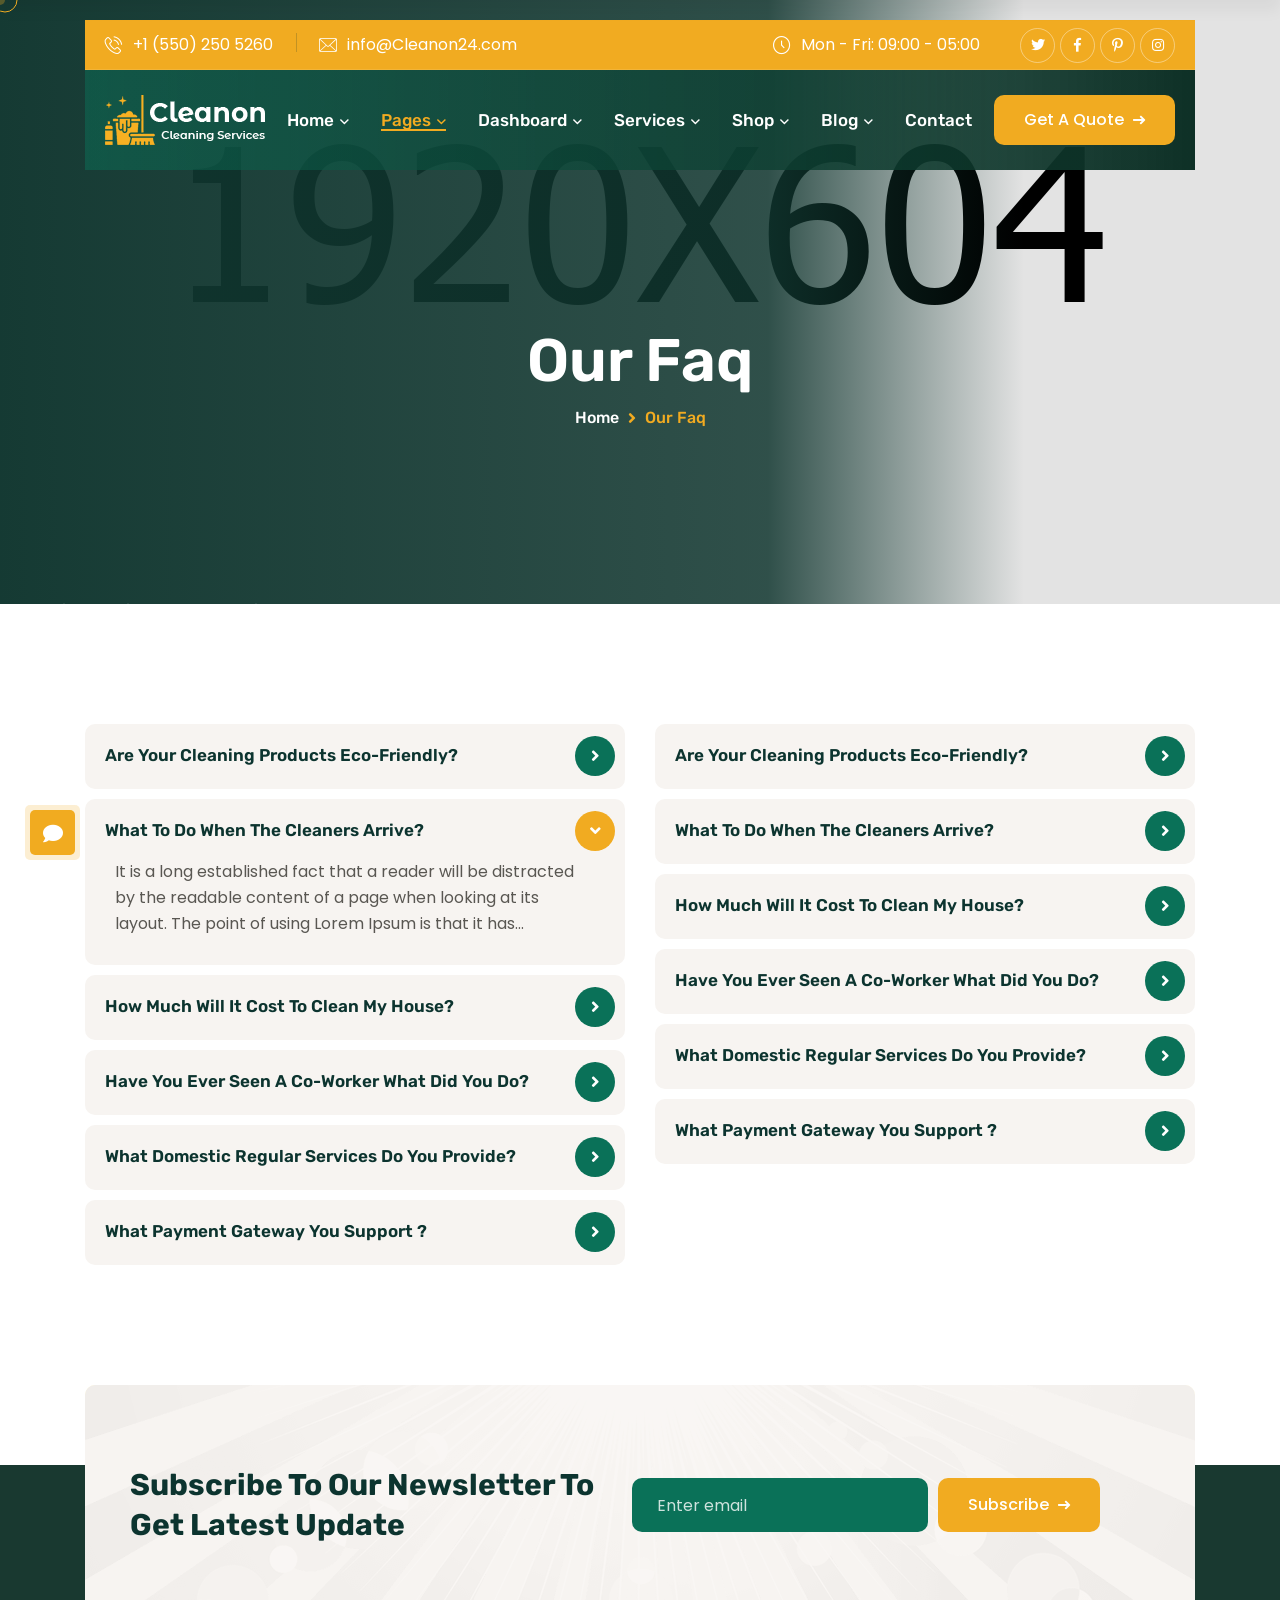
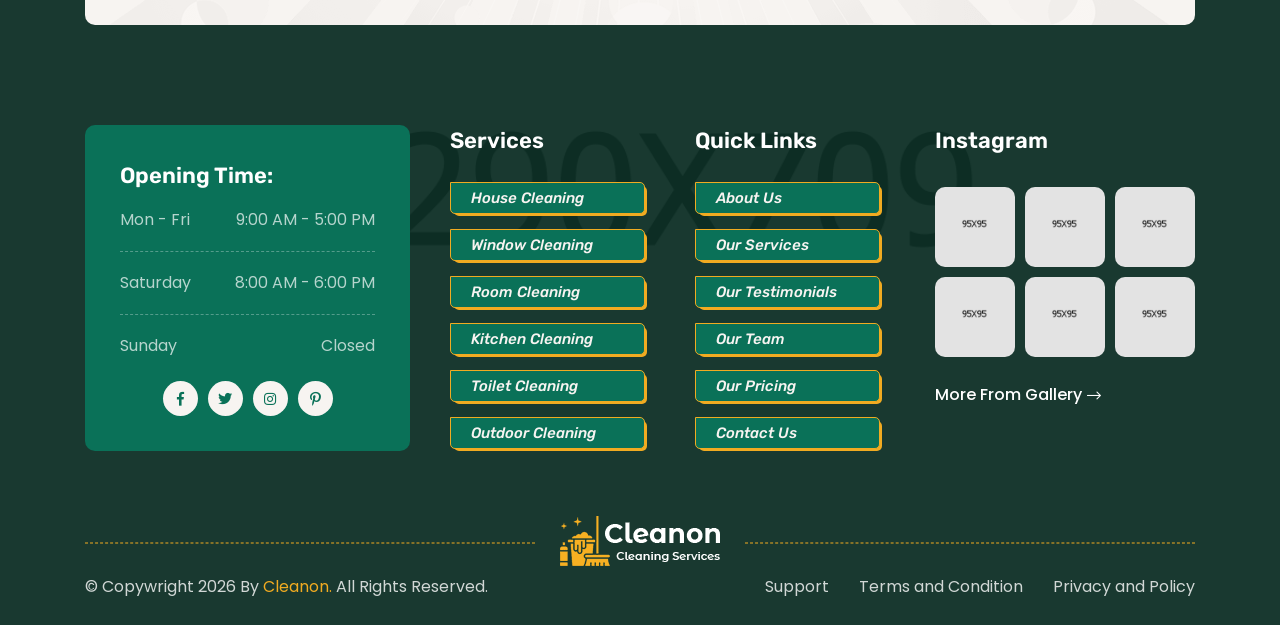
<file: faq.html>
<!DOCTYPE html>
<html lang="en">

<head>
    <meta charset="UTF-8" />
    <meta name="viewport" content="width=device-width, initial-scale=1.0" />
    <title>Our Faq || Cleanon|| Cleanon HTML 5 Template </title>
    <!-- favicons Icons -->
    <link rel="apple-touch-icon" sizes="180x180" href="assets/images/favicons/apple-touch-icon.png" />
    <link rel="icon" type="image/png" sizes="32x32" href="assets/images/favicons/favicon-32x32.png" />
    <link rel="icon" type="image/png" sizes="16x16" href="assets/images/favicons/favicon-16x16.png" />
    <link rel="manifest" href="assets/images/favicons/site.webmanifest" />
    <meta name="description" content="Cleanon HTML 5 Template " />

    <!-- fonts -->
    <link rel="preconnect" href="https://fonts.googleapis.com">
    <link rel="preconnect" href="https://fonts.gstatic.com" crossorigin>
    <link
        href="https://fonts.googleapis.com/css2?family=Poppins:ital,wght@0,100;0,200;0,300;0,400;0,500;0,600;0,700;0,800;0,900;1,100;1,200;1,300;1,400;1,500;1,600;1,700;1,800;1,900&display=swap"
        rel="stylesheet">

    <link href="https://fonts.googleapis.com/css2?family=Rubik:ital,wght@0,300..900;1,300..900&display=swap"
        rel="stylesheet">


    <link rel="stylesheet" href="assets/css/bootstrap.min.css" />
    <link rel="stylesheet" href="assets/css/animate.min.css" />
    <link rel="stylesheet" href="assets/css/custom-animate.css" />
    <link rel="stylesheet" href="assets/css/swiper.min.css" />
    <link rel="stylesheet" href="assets/css/font-awesome-all.css" />
    <link rel="stylesheet" href="assets/css/jarallax.css" />
    <link rel="stylesheet" href="assets/css/jquery.magnific-popup.css" />
    <link rel="stylesheet" href="assets/css/odometer.min.css" />
    <link rel="stylesheet" href="assets/css/flaticon.css">
    <link rel="stylesheet" href="assets/css/owl.carousel.min.css" />
    <link rel="stylesheet" href="assets/css/owl.theme.default.min.css" />
    <link rel="stylesheet" href="assets/css/nice-select.css" />
    <link rel="stylesheet" href="assets/css/jquery-ui.css" />
    <link rel="stylesheet" href="assets/css/twentytwenty.css" />
    <link rel="stylesheet" href="assets/css/aos.css" />
    <link rel="stylesheet" href="assets/css/timePicker.css" />



    <!-- template styles -->
    <link rel="stylesheet" href="assets/css/style.css" />
    <link rel="stylesheet" href="assets/css/responsive.css" />
</head>

<body class="custom-cursor">

    <div class="custom-cursor__cursor"></div>
    <div class="custom-cursor__cursor-two"></div>

    <!--Start Preloader-->
    <div class="loader js-preloader">
        <div></div>
        <div></div>
        <div></div>
    </div>
    <!--End Preloader-->



    <div class="chat-icon"><button type="button" class="chat-toggler"><i class="fa fa-comment"></i></button></div>
    <!--Chat Popup-->
    <div id="chat-popup" class="chat-popup">
        <div class="popup-inner">
            <div class="close-chat"><i class="fa fa-times"></i></div>
            <div class="chat-form">
                <p>Please fill out the form below and we will get back to you as soon as possible.</p>
                <form action="assets/inc/sendemail.php" method="POST" class="contact-form-validated">
                    <div class="form-group">
                        <input type="text" name="name" placeholder="Your Name" required>
                    </div>
                    <div class="form-group">
                        <input type="email" name="email" placeholder="Your Email" required>
                    </div>
                    <div class="form-group">
                        <textarea name="message" placeholder="Your Text" required></textarea>
                    </div>
                    <div class="form-group message-btn">
                        <button type="submit" class="thm-btn"> Submit Now
                            <i class="fal fa-long-arrow-right"></i>
                            <span class="hover-btn hover-bx"></span>
                            <span class="hover-btn hover-bx2"></span>
                            <span class="hover-btn hover-bx3"></span>
                            <span class="hover-btn hover-bx4"></span>
                        </button>
                    </div>
                    <div class="result"></div>
                </form>
            </div>
        </div>
    </div>



    <!-- Start sidebar widget content -->
    <div class="xs-sidebar-group info-group info-sidebar">
        <div class="xs-overlay xs-bg-black"></div>
        <div class="xs-sidebar-widget">
            <div class="sidebar-widget-container">
                <div class="widget-heading">
                    <a href="#" class="close-side-widget">X</a>
                </div>
                <div class="sidebar-textwidget">
                    <div class="sidebar-info-contents">
                        <div class="content-inner">
                            <div class="logo">
                                <a href="index.html"><img src="assets/images/resources/logo-1.png" alt="" /></a>
                            </div>
                            <div class="content-box">
                                <h4>About Us</h4>
                                <div class="inner-text">
                                    <p>Contrary to popular belief, Lorem Ipsum is not simply random text. It has
                                        roots in a piece of classical Latin literature from 45 BC, making it over
                                        2000 years old.
                                    </p>
                                </div>
                            </div>

                            <div class="form-inner">
                                <h4>Get a free quote</h4>
                                <form action="assets/inc/sendemail.php" method="POST" class="contact-form-validated">
                                    <div class="form-group">
                                        <input type="text" name="name" placeholder="Name" required="">
                                    </div>
                                    <div class="form-group">
                                        <input type="email" name="email" placeholder="Email" required="">
                                    </div>
                                    <div class="form-group">
                                        <textarea name="message" placeholder="Message..." required=""></textarea>
                                    </div>
                                    <div class="form-group message-btn">
                                        <button class="thm-btn" data-text="Submit Now +" type="submit"
                                            data-loading-text="Please wait...">Submit Now
                                            <i class="fal fa-long-arrow-right"></i>
                                            <span class="hover-btn hover-bx"></span>
                                            <span class="hover-btn hover-bx2"></span>
                                            <span class="hover-btn hover-bx3"></span>
                                            <span class="hover-btn hover-bx4"></span>
                                        </button>
                                    </div>
                                    <div class="result"></div>
                                </form>
                            </div>

                            <div class="sidebar-contact-info">
                                <h4>Contact Info</h4>
                                <ul class="list-unstyled">
                                    <li>
                                        <span class="icon-pin"></span> 88 broklyn street, New York
                                    </li>
                                    <li>
                                        <span class="icon-call"></span>
                                        <a href="tel:123456789">+1 555-9990-153</a>
                                    </li>
                                    <li>
                                        <span class="icon-email"></span>
                                        <a href="mailto:info@example.com">info@example.com</a>
                                    </li>
                                </ul>
                            </div>
                            <div class="thm-social-link1">
                                <ul class="social-box list-unstyled">
                                    <li>
                                        <a href="#"><i class="icon-facebook-app-symbol" aria-hidden="true"></i></a>
                                    </li>
                                    <li>
                                        <a href="#"><i class="icon-twitter" aria-hidden="true"></i></a>
                                    </li>
                                    <li>
                                        <a href="#"><i class="icon-linkedin" aria-hidden="true"></i></a>
                                    </li>
                                    <li>
                                        <a href="#"><i class="icon-pinterest" aria-hidden="true"></i></a>
                                    </li>
                                </ul>
                            </div>
                        </div>
                    </div>
                </div>
            </div>
        </div>
    </div>
    <!-- End sidebar widget content -->


    <div class="page-wrapper">
        <header class="main-header-two main-header-six">
            <div class="main-menu-two__top">
                <div class="container">
                    <div class="main-menu-two__top-inner">
                        <ul class="list-unstyled main-menu-two__contact-list">
                            <li>
                                <div class="icon">
                                    <i class="icon-phone-call"></i>
                                </div>
                                <div class="text">
                                    <p><a href="tel:15502505260">+1 (550) 250 5260</a></p>
                                </div>
                            </li>
                            <li>
                                <div class="icon">
                                    <i class="icon-envelope"></i>
                                </div>
                                <div class="text">
                                    <p><a href="mailto:info@Cleanon24.com">info@Cleanon24.com</a>
                                    </p>
                                </div>
                            </li>
                            <li>
                                <div class="icon">
                                    <i class="icon-location"></i>
                                </div>
                                <div class="text">
                                    <p>4124 Cimmaron Road, CA 92806</p>
                                </div>
                            </li>
                        </ul>
                        <div class="main-menu-two__top-right">
                            <div class="main-menu-two__top-time">
                                <div class="main-menu-two__top-time-icon">
                                    <span class="icon-clock-1"></span>
                                </div>
                                <p class="main-menu-two__top-text">Mon - Fri: 09:00 - 05:00</p>
                            </div>
                            <div class="main-menu-two__social">
                                <a href="#"><i class="fab fa-twitter"></i></a>
                                <a href="#"><i class="fab fa-facebook-f"></i></a>
                                <a href="#"><i class="fab fa-pinterest-p"></i></a>
                                <a href="#"><i class="fab fa-instagram"></i></a>
                            </div>
                        </div>
                    </div>
                </div>
            </div>
            <nav class="main-menu main-menu-two">
                <div class="main-menu-two__wrapper">
                    <div class="container">
                        <div class="main-menu-two__wrapper-inner">
                            <div class="main-menu-two__left">
                                <div class="main-menu-two__logo">
                                    <a href="index.html"><img src="assets/images/resources/logo-1.png" alt=""></a>
                                </div>
                            </div>
                            <div class="main-menu-two__main-menu-box">
                                <a href="#" class="mobile-nav__toggler"><i class="fa fa-bars"></i></a>
                                <ul class="main-menu__list">
                                    <li class="dropdown megamenu">
                                        <a href="#">Home </a>
                                        <ul>
                                            <li>
                                                <section class="home-showcase">
                                                    <div class="container">
                                                        <div class="home-showcase__inner">
                                                            <div class="row">
                                                                <div class="col-lg-3">
                                                                    <div class="home-showcase__item">
                                                                        <div class="home-showcase__image">
                                                                            <img src="assets/images/home-showcase/home-showcase-1-1.jpg"
                                                                                alt="">
                                                                            <div class="home-showcase__buttons">
                                                                                <a href="index.html"
                                                                                    class="thm-btn home-showcase__buttons__item">
                                                                                    Multi Page
                                                                                    <i
                                                                                        class="fal fa-long-arrow-right"></i>
                                                                                    <span
                                                                                        class="hover-btn hover-bx"></span>
                                                                                    <span
                                                                                        class="hover-btn hover-bx2"></span>
                                                                                    <span
                                                                                        class="hover-btn hover-bx3"></span>
                                                                                    <span
                                                                                        class="hover-btn hover-bx4"></span>
                                                                                </a>
                                                                                <a href="index-one-page.html"
                                                                                    class="thm-btn home-showcase__buttons__item">
                                                                                    One Page
                                                                                    <i
                                                                                        class="fal fa-long-arrow-right"></i>
                                                                                    <span
                                                                                        class="hover-btn hover-bx"></span>
                                                                                    <span
                                                                                        class="hover-btn hover-bx2"></span>
                                                                                    <span
                                                                                        class="hover-btn hover-bx3"></span>
                                                                                    <span
                                                                                        class="hover-btn hover-bx4"></span>
                                                                                </a>
                                                                            </div>
                                                                            <!-- /.home-showcase__buttons -->
                                                                        </div><!-- /.home-showcase__image -->
                                                                        <h3 class="home-showcase__title">Home
                                                                            Page
                                                                            01</h3>
                                                                        <!-- /.home-showcase__title -->
                                                                    </div><!-- /.home-showcase__item -->
                                                                </div><!-- /.col-lg-3 -->
                                                                <div class="col-lg-3">
                                                                    <div class="home-showcase__item">
                                                                        <div class="home-showcase__image">
                                                                            <img src="assets/images/home-showcase/home-showcase-1-2.jpg"
                                                                                alt="">
                                                                            <div class="home-showcase__buttons">
                                                                                <a href="index2.html"
                                                                                    class="thm-btn home-showcase__buttons__item">
                                                                                    Multi Page
                                                                                    <i
                                                                                        class="fal fa-long-arrow-right"></i>
                                                                                    <span
                                                                                        class="hover-btn hover-bx"></span>
                                                                                    <span
                                                                                        class="hover-btn hover-bx2"></span>
                                                                                    <span
                                                                                        class="hover-btn hover-bx3"></span>
                                                                                    <span
                                                                                        class="hover-btn hover-bx4"></span>
                                                                                </a>
                                                                                <a href="index2-one-page.html"
                                                                                    class="thm-btn home-showcase__buttons__item">
                                                                                    One Page
                                                                                    <i
                                                                                        class="fal fa-long-arrow-right"></i>
                                                                                    <span
                                                                                        class="hover-btn hover-bx"></span>
                                                                                    <span
                                                                                        class="hover-btn hover-bx2"></span>
                                                                                    <span
                                                                                        class="hover-btn hover-bx3"></span>
                                                                                    <span
                                                                                        class="hover-btn hover-bx4"></span>
                                                                                </a>
                                                                            </div>
                                                                            <!-- /.home-showcase__buttons -->
                                                                        </div><!-- /.home-showcase__image -->
                                                                        <h3 class="home-showcase__title">Home
                                                                            Page
                                                                            02
                                                                        </h3><!-- /.home-showcase__title -->
                                                                    </div><!-- /.home-showcase__item -->
                                                                </div><!-- /.col-lg-3 -->
                                                                <div class="col-lg-3">
                                                                    <div class="home-showcase__item">
                                                                        <div class="home-showcase__image">
                                                                            <img src="assets/images/home-showcase/home-showcase-1-3.jpg"
                                                                                alt="">
                                                                            <div class="home-showcase__buttons">
                                                                                <a href="index3.html"
                                                                                    class="thm-btn home-showcase__buttons__item">
                                                                                    Multi Page
                                                                                    <i
                                                                                        class="fal fa-long-arrow-right"></i>
                                                                                    <span
                                                                                        class="hover-btn hover-bx"></span>
                                                                                    <span
                                                                                        class="hover-btn hover-bx2"></span>
                                                                                    <span
                                                                                        class="hover-btn hover-bx3"></span>
                                                                                    <span
                                                                                        class="hover-btn hover-bx4"></span>
                                                                                </a>
                                                                                <a href="index3-one-page.html"
                                                                                    class="thm-btn home-showcase__buttons__item">
                                                                                    One Page
                                                                                    <i
                                                                                        class="fal fa-long-arrow-right"></i>
                                                                                    <span
                                                                                        class="hover-btn hover-bx"></span>
                                                                                    <span
                                                                                        class="hover-btn hover-bx2"></span>
                                                                                    <span
                                                                                        class="hover-btn hover-bx3"></span>
                                                                                    <span
                                                                                        class="hover-btn hover-bx4"></span>
                                                                                </a>
                                                                            </div>
                                                                            <!-- /.home-showcase__buttons -->
                                                                        </div><!-- /.home-showcase__image -->
                                                                        <h3 class="home-showcase__title">Home
                                                                            Page
                                                                            03
                                                                        </h3><!-- /.home-showcase__title -->
                                                                    </div><!-- /.home-showcase__item -->
                                                                </div><!-- /.col-lg-3 -->
                                                                <div class="col-lg-3">
                                                                    <div class="home-showcase__item">
                                                                        <div class="home-showcase__image">
                                                                            <img src="assets/images/home-showcase/home-showcase-1-4.jpg"
                                                                                alt="">
                                                                            <div class="home-showcase__buttons">
                                                                                <a href="index4.html"
                                                                                    class="thm-btn home-showcase__buttons__item">
                                                                                    Multi Page
                                                                                    <i
                                                                                        class="fal fa-long-arrow-right"></i>
                                                                                    <span
                                                                                        class="hover-btn hover-bx"></span>
                                                                                    <span
                                                                                        class="hover-btn hover-bx2"></span>
                                                                                    <span
                                                                                        class="hover-btn hover-bx3"></span>
                                                                                    <span
                                                                                        class="hover-btn hover-bx4"></span>
                                                                                </a>
                                                                                <a href="index4-one-page.html"
                                                                                    class="thm-btn home-showcase__buttons__item">
                                                                                    One Page
                                                                                    <i
                                                                                        class="fal fa-long-arrow-right"></i>
                                                                                    <span
                                                                                        class="hover-btn hover-bx"></span>
                                                                                    <span
                                                                                        class="hover-btn hover-bx2"></span>
                                                                                    <span
                                                                                        class="hover-btn hover-bx3"></span>
                                                                                    <span
                                                                                        class="hover-btn hover-bx4"></span>
                                                                                </a>
                                                                            </div>
                                                                            <!-- /.home-showcase__buttons -->
                                                                        </div><!-- /.home-showcase__image -->
                                                                        <h3 class="home-showcase__title">Home
                                                                            Page
                                                                            04
                                                                        </h3><!-- /.home-showcase__title -->
                                                                    </div><!-- /.home-showcase__item -->
                                                                </div><!-- /.col-lg-3 -->
                                                                <div class="col-lg-3">
                                                                    <div class="home-showcase__item">
                                                                        <div class="home-showcase__image">
                                                                            <img src="assets/images/home-showcase/home-showcase-1-5.jpg"
                                                                                alt="">
                                                                            <div class="home-showcase__buttons">
                                                                                <a href="index5.html"
                                                                                    class="thm-btn home-showcase__buttons__item">
                                                                                    Multi Page
                                                                                    <i
                                                                                        class="fal fa-long-arrow-right"></i>
                                                                                    <span
                                                                                        class="hover-btn hover-bx"></span>
                                                                                    <span
                                                                                        class="hover-btn hover-bx2"></span>
                                                                                    <span
                                                                                        class="hover-btn hover-bx3"></span>
                                                                                    <span
                                                                                        class="hover-btn hover-bx4"></span>
                                                                                </a>
                                                                                <a href="index5-one-page.html"
                                                                                    class="thm-btn home-showcase__buttons__item">
                                                                                    One Page
                                                                                    <i
                                                                                        class="fal fa-long-arrow-right"></i>
                                                                                    <span
                                                                                        class="hover-btn hover-bx"></span>
                                                                                    <span
                                                                                        class="hover-btn hover-bx2"></span>
                                                                                    <span
                                                                                        class="hover-btn hover-bx3"></span>
                                                                                    <span
                                                                                        class="hover-btn hover-bx4"></span>
                                                                                </a>
                                                                            </div>
                                                                            <!-- /.home-showcase__buttons -->
                                                                        </div><!-- /.home-showcase__image -->
                                                                        <h3 class="home-showcase__title">Home
                                                                            Page
                                                                            05
                                                                        </h3><!-- /.home-showcase__title -->
                                                                    </div><!-- /.home-showcase__item -->
                                                                </div><!-- /.col-lg-3 -->
                                                                <div class="col-lg-3">
                                                                    <div class="home-showcase__item">
                                                                        <div class="home-showcase__image">
                                                                            <img src="assets/images/home-showcase/home-showcase-1-6.jpg"
                                                                                alt="">
                                                                            <div class="home-showcase__buttons">
                                                                                <a href="index-dark.html"
                                                                                    class="thm-btn home-showcase__buttons__item">
                                                                                    Dark Home
                                                                                    <i
                                                                                        class="fal fa-long-arrow-right"></i>
                                                                                    <span
                                                                                        class="hover-btn hover-bx"></span>
                                                                                    <span
                                                                                        class="hover-btn hover-bx2"></span>
                                                                                    <span
                                                                                        class="hover-btn hover-bx3"></span>
                                                                                    <span
                                                                                        class="hover-btn hover-bx4"></span>
                                                                                </a>
                                                                            </div>
                                                                            <!-- /.home-showcase__buttons -->
                                                                        </div><!-- /.home-showcase__image -->
                                                                        <h3 class="home-showcase__title">Dark Home
                                                                        </h3><!-- /.home-showcase__title -->
                                                                    </div><!-- /.home-showcase__item -->
                                                                </div><!-- /.col-lg-3 -->
                                                                <div class="col-lg-3">
                                                                    <div class="home-showcase__item">
                                                                        <div class="home-showcase__image">
                                                                            <img src="assets/images/home-showcase/home-showcase-1-7.jpg"
                                                                                alt="">
                                                                            <div class="home-showcase__buttons">
                                                                                <a href="index-rtl.html"
                                                                                    class="thm-btn home-showcase__buttons__item">
                                                                                    Dark Home
                                                                                    <i
                                                                                        class="fal fa-long-arrow-right"></i>
                                                                                    <span
                                                                                        class="hover-btn hover-bx"></span>
                                                                                    <span
                                                                                        class="hover-btn hover-bx2"></span>
                                                                                    <span
                                                                                        class="hover-btn hover-bx3"></span>
                                                                                    <span
                                                                                        class="hover-btn hover-bx4"></span>
                                                                                </a>
                                                                            </div>
                                                                            <!-- /.home-showcase__buttons -->
                                                                        </div><!-- /.home-showcase__image -->
                                                                        <h3 class="home-showcase__title">RTL Home
                                                                        </h3><!-- /.home-showcase__title -->
                                                                    </div><!-- /.home-showcase__item -->
                                                                </div><!-- /.col-lg-3 -->
                                                                <div class="col-lg-3">
                                                                    <div class="home-showcase__item">
                                                                        <div class="home-showcase__image">
                                                                            <img src="assets/images/home-showcase/home-showcase-1-8.jpg"
                                                                                alt="">
                                                                            <div class="home-showcase__buttons">
                                                                                <a href="coming-soon.html"
                                                                                    class="thm-btn home-showcase__buttons__item">
                                                                                    View Page
                                                                                    <i
                                                                                        class="fal fa-long-arrow-right"></i>
                                                                                    <span
                                                                                        class="hover-btn hover-bx"></span>
                                                                                    <span
                                                                                        class="hover-btn hover-bx2"></span>
                                                                                    <span
                                                                                        class="hover-btn hover-bx3"></span>
                                                                                    <span
                                                                                        class="hover-btn hover-bx4"></span>
                                                                                </a>
                                                                            </div>
                                                                            <!-- /.home-showcase__buttons -->
                                                                        </div><!-- /.home-showcase__image -->
                                                                        <h3 class="home-showcase__title">Coming Soon
                                                                        </h3><!-- /.home-showcase__title -->
                                                                    </div><!-- /.home-showcase__item -->
                                                                </div><!-- /.col-lg-3 -->
                                                            </div><!-- /.row -->
                                                        </div><!-- /.home-showcase__inner -->

                                                    </div><!-- /.container -->
                                                </section>
                                            </li>
                                        </ul>
                                    </li>
                                    <li class="dropdown">
                                        <a href="#">Pages</a>
                                        <ul class="shadow-box">
                                            <li class="dropdown">
                                                <a href="#">About</a>
                                                <ul class="shadow-box">
                                                    <li><a href="about.html">About</a></li>
                                                    <li><a href="history.html">History</a></li>
                                                </ul>
                                            </li>
                                            <li><a href="team.html">Team</a></li>
                                            <li><a href="team-details.html">Team Details</a></li>
                                            <li><a href="projects.html">Projects</a></li>
                                            <li><a href="project-details.html">Project Details</a></li>
                                            <li><a href="testimonials.html">Testimonials</a></li>
                                            <li><a href="pricing.html">Pricing</a></li>
                                            <li><a href="faq.html">FAQs</a></li>
                                            <li><a href="privacy.html">Privacy</a></li>
                                            <li><a href="404.html">404 Error</a></li>
                                            <li><a href="coming-soon.html">Coming Soon</a></li>
                                        </ul>
                                    </li>
                                    <li class="dropdown">
                                        <a href="#">Dashboard</a>
                                        <ul class="shadow-box">
                                            <li><a href="profile-dashboard.html">Dashboard</a></li>
                                            <li><a href="my-profile-info.html">My Profile</a></li>
                                            <li><a href="profile-booking.html">My Booking</a></li>
                                            <li><a href="profile-booking-history.html">Booking History</a></li>
                                            <li><a href="profile-listing.html">My Listing</a></li>
                                            <li class="dropdown"><a href="#">Add Listing</a>
                                                <ul>
                                                    <li><a href="profile-add-listing.html">Add Listing</a></li>
                                                    <li><a href="profile-add-listing-deep-cleaning.html">Add Deep
                                                            Cleaning</a></li>
                                                    <li><a href="profile-add-listing-ommercial-cleaning.html">Add
                                                            Commercial Cleaning</a>
                                                    </li>
                                                    <li><a href="profile-add-listing-upholstery-cleaning.html">Add
                                                            Upholstery Cleaning</a></li>
                                                </ul>
                                            </li>
                                            <li><a href="profile-wishlist.html">My Wishlist</a></li>
                                            <li><a href="profile-messages.html">Messages</a></li>
                                            <li><a href="profile-wallet.html">My Wallet</a></li>
                                            <li><a href="profile-notifications.html">Notifications</a></li>
                                            <li><a href="profile-settings.html">Settings</a></li>
                                            <li><a href="profile-logout.html">Logout</a></li>
                                        </ul>
                                    </li>
                                    <li class="dropdown">
                                        <a href="#">services</a>
                                        <ul class="shadow-box">
                                            <li><a href="services.html">Services</a></li>
                                            <li><a href="house-cleaning.html">House Cleaning</a></li>
                                            <li><a href="office-cleaning.html">Office Cleaning</a></li>
                                            <li><a href="commercial-cleaning.html">Commercial Cleaning</a></li>
                                            <li><a href="window-cleaning.html">Window Cleaning</a></li>
                                            <li><a href="residential-cleaning.html">Residential Cleaning</a></li>
                                            <li><a href="floor-cleaning.html">Floor Cleaning</a></li>
                                        </ul>
                                    </li>
                                    <li class="dropdown">
                                        <a href="#">Shop</a>
                                        <ul class="shadow-box">
                                            <li><a href="products.html">Products</a></li>
                                            <li><a href="product-details.html">Product Details</a></li>
                                            <li><a href="cart.html">Cart</a></li>
                                            <li><a href="checkout.html">Checkout</a></li>
                                            <li><a href="wishlist.html">Wishlist</a></li>
                                            <li><a href="sign-up.html">Sign Up</a></li>
                                            <li><a href="login.html">Login</a></li>
                                        </ul>
                                    </li>
                                    <li class="dropdown">
                                        <a href="#">Blog</a>
                                        <ul class="shadow-box">
                                            <li><a href="blog.html">Blog</a></li>
                                            <li><a href="blog-standard.html">Blog Standard</a></li>
                                            <li><a href="blog-left-sidebar.html">Blog Left Sidebar</a></li>
                                            <li><a href="blog-right-sidebar.html">Blog Right Sidebar</a></li>
                                            <li><a href="blog-details.html">Blog Details</a></li>
                                        </ul>
                                    </li>
                                    <li>
                                        <a href="contact.html">Contact</a>
                                    </li>
                                </ul>
                            </div>
                            <div class="main-menu-two__right">
                                <div class="main-menu-two__search-box">
                                    <span class="main-menu-two__search searcher-toggler-box fal fa-search"></span>
                                </div>
                                <div class="main-menu-two__cart">
                                    <a href="cart.html">
                                        <span class="fal fa-shopping-cart"></span>
                                        <span class="main-menu-two__cart-count">02</span>
                                    </a>
                                </div>
                                <div class="main-menu-two__user">
                                    <a href="sign-up.html"><span class="far fa-users"></span></a>
                                </div>
                                <div class="main-menu-two__btn-box">
                                    <a class="thm-btn" href="contact.html">Get A Quote
                                        <i class="fal fa-long-arrow-right"></i>
                                        <span class="hover-btn hover-bx"></span>
                                        <span class="hover-btn hover-bx2"></span>
                                        <span class="hover-btn hover-bx3"></span>
                                        <span class="hover-btn hover-bx4"></span>
                                    </a>
                                </div>
                            </div>
                        </div>
                    </div>
                </div>
            </nav>
        </header>

        <div class="stricky-header stricked-menu main-menu main-menu-two">
            <div class="sticky-header__content"></div><!-- /.sticky-header__content -->
        </div><!-- /.stricky-header -->


        <!--Page Header Start-->
        <section class="page-header">
            <div class="page-header__bg" style="background-image: url(assets/images/backgrounds/page-header-bg.jpg);">
            </div>
            <div class="container">
                <div class="page-header__inner">
                    <h3>Our Faq</h3>
                    <div class="thm-breadcrumb__inner">
                        <ul class="thm-breadcrumb list-unstyled">
                            <li><a href="index.html">Home</a></li>
                            <li><span class="fas fa-angle-right"></span></li>
                            <li>Our Faq</li>
                        </ul>
                    </div>
                </div>
            </div>
            <div class="bubbleContainer">
                <div class="bubble-1"></div>
                <div class="bubble-2"></div>
                <div class="bubble-3"></div>
            </div>
        </section>
        <!--Page Header End-->

        <!--FAQ Page Start-->
        <section class="faq-page">
            <div class="container">
                <div class="row">
                    <div class="col-xl-6">
                        <div class="faq-two__right">
                            <div class="accrodion-grp" data-grp-name="faq-one-accrodion">
                                <div class="accrodion wow fadeInLeft" data-wow-delay="0ms" data-wow-duration="1500ms">
                                    <div class="accrodion-title">
                                        <h4>Are your cleaning products eco-friendly?</h4>
                                    </div>
                                    <div class="accrodion-content">
                                        <div class="inner">
                                            <p>It is a long established fact that a reader will be distracted by the
                                                readable content of a page when looking at its layout. The point of
                                                using Lorem Ipsum is that it has...
                                            </p>
                                        </div><!-- /.inner -->
                                    </div>
                                </div>
                                <div class="accrodion active wow fadeInRight" data-wow-delay="100ms"
                                    data-wow-duration="1500ms">
                                    <div class="accrodion-title">
                                        <h4>What to do when the cleaners arrive?</h4>
                                    </div>
                                    <div class="accrodion-content">
                                        <div class="inner">
                                            <p>It is a long established fact that a reader will be distracted by the
                                                readable content of a page when looking at its layout. The point of
                                                using Lorem Ipsum is that it has...
                                            </p>
                                        </div><!-- /.inner -->
                                    </div>
                                </div>
                                <div class="accrodion wow fadeInLeft" data-wow-delay="0ms" data-wow-duration="1500ms">
                                    <div class="accrodion-title">
                                        <h4>How much will it cost to clean my house?</h4>
                                    </div>
                                    <div class="accrodion-content">
                                        <div class="inner">
                                            <p>It is a long established fact that a reader will be distracted by the
                                                readable content of a page when looking at its layout. The point of
                                                using Lorem Ipsum is that it has...</p>
                                        </div><!-- /.inner -->
                                    </div>
                                </div>
                                <div class="accrodion wow fadeInLeft" data-wow-delay="0ms" data-wow-duration="1500ms">
                                    <div class="accrodion-title">
                                        <h4>Have you ever seen a co-worker What did you do?</h4>
                                    </div>
                                    <div class="accrodion-content">
                                        <div class="inner">
                                            <p>It is a long established fact that a reader will be distracted by the
                                                readable content of a page when looking at its layout. The point of
                                                using Lorem Ipsum is that it has...</p>
                                        </div><!-- /.inner -->
                                    </div>
                                </div>
                                <div class="accrodion wow fadeInLeft" data-wow-delay="0ms" data-wow-duration="1500ms">
                                    <div class="accrodion-title">
                                        <h4>What domestic regular services do you provide?</h4>
                                    </div>
                                    <div class="accrodion-content">
                                        <div class="inner">
                                            <p>It is a long established fact that a reader will be distracted by the
                                                readable content of a page when looking at its layout. The point of
                                                using Lorem Ipsum is that it has...</p>
                                        </div><!-- /.inner -->
                                    </div>
                                </div>
                                <div class="accrodion wow fadeInLeft" data-wow-delay="0ms" data-wow-duration="1500ms">
                                    <div class="accrodion-title">
                                        <h4>What Payment Gateway You Support ?</h4>
                                    </div>
                                    <div class="accrodion-content">
                                        <div class="inner">
                                            <p>It is a long established fact that a reader will be distracted by the
                                                readable content of a page when looking at its layout. The point of
                                                using Lorem Ipsum is that it has...</p>
                                        </div><!-- /.inner -->
                                    </div>
                                </div>
                            </div>
                        </div>
                    </div>
                    <div class="col-xl-6">
                        <div class="faq-two__right faq-page__right">
                            <div class="accrodion-grp" data-grp-name="faq-one-accrodion">
                                <div class="accrodion wow fadeInLeft" data-wow-delay="0ms" data-wow-duration="1500ms">
                                    <div class="accrodion-title">
                                        <h4>Are your cleaning products eco-friendly?</h4>
                                    </div>
                                    <div class="accrodion-content">
                                        <div class="inner">
                                            <p>It is a long established fact that a reader will be distracted by the
                                                readable content of a page when looking at its layout. The point of
                                                using Lorem Ipsum is that it has...
                                            </p>
                                        </div><!-- /.inner -->
                                    </div>
                                </div>
                                <div class="accrodion wow fadeInRight" data-wow-delay="100ms"
                                    data-wow-duration="1500ms">
                                    <div class="accrodion-title">
                                        <h4>What to do when the cleaners arrive?</h4>
                                    </div>
                                    <div class="accrodion-content">
                                        <div class="inner">
                                            <p>It is a long established fact that a reader will be distracted by the
                                                readable content of a page when looking at its layout. The point of
                                                using Lorem Ipsum is that it has...
                                            </p>
                                        </div><!-- /.inner -->
                                    </div>
                                </div>
                                <div class="accrodion wow fadeInLeft" data-wow-delay="0ms" data-wow-duration="1500ms">
                                    <div class="accrodion-title">
                                        <h4>How much will it cost to clean my house?</h4>
                                    </div>
                                    <div class="accrodion-content">
                                        <div class="inner">
                                            <p>It is a long established fact that a reader will be distracted by the
                                                readable content of a page when looking at its layout. The point of
                                                using Lorem Ipsum is that it has...</p>
                                        </div><!-- /.inner -->
                                    </div>
                                </div>
                                <div class="accrodion wow fadeInLeft" data-wow-delay="0ms" data-wow-duration="1500ms">
                                    <div class="accrodion-title">
                                        <h4>Have you ever seen a co-worker What did you do?</h4>
                                    </div>
                                    <div class="accrodion-content">
                                        <div class="inner">
                                            <p>It is a long established fact that a reader will be distracted by the
                                                readable content of a page when looking at its layout. The point of
                                                using Lorem Ipsum is that it has...</p>
                                        </div><!-- /.inner -->
                                    </div>
                                </div>
                                <div class="accrodion wow fadeInLeft" data-wow-delay="0ms" data-wow-duration="1500ms">
                                    <div class="accrodion-title">
                                        <h4>What domestic regular services do you provide?</h4>
                                    </div>
                                    <div class="accrodion-content">
                                        <div class="inner">
                                            <p>It is a long established fact that a reader will be distracted by the
                                                readable content of a page when looking at its layout. The point of
                                                using Lorem Ipsum is that it has...</p>
                                        </div><!-- /.inner -->
                                    </div>
                                </div>
                                <div class="accrodion wow fadeInLeft" data-wow-delay="0ms" data-wow-duration="1500ms">
                                    <div class="accrodion-title">
                                        <h4>What Payment Gateway You Support ?</h4>
                                    </div>
                                    <div class="accrodion-content">
                                        <div class="inner">
                                            <p>It is a long established fact that a reader will be distracted by the
                                                readable content of a page when looking at its layout. The point of
                                                using Lorem Ipsum is that it has...</p>
                                        </div><!-- /.inner -->
                                    </div>
                                </div>
                            </div>
                        </div>
                    </div>
                </div>
            </div>
        </section>
        <!--FAQ Page End-->


        <!--Site Footer Two Start-->
        <footer class="site-footer-two">
            <div class="site-footer-two__top">
                <div class="container">
                    <div class="footer-widget-two__newsletter wow fadeInUp" data-wow-delay="200ms">
                        <div class="footer-widget-two__newsletter-bg-shape"
                            style="background-image: url(assets/images/shapes/footer-widget-two-newsletter-bg-shape.png);">
                        </div>
                        <h3 class="footer-widget-two__newsletter-title">Subscribe To Our Newsletter To<br>
                            Get
                            Latest Update</h3>
                        <form class="contact-form-validated footer-widget-two__newsletter-form"
                            action="assets/inc/sendemail.php" method="post">
                            <div class="footer-widget-two__newsletter-form-input-box">
                                <input type="email" placeholder="Enter email" name="email">
                            </div>
                            <button type="submit" class="footer-widget-two__newsletter-btn thm-btn">Subscribe
                                <i class="fal fa-long-arrow-right"></i>
                                <span class="hover-btn hover-bx"></span>
                                <span class="hover-btn hover-bx2"></span>
                                <span class="hover-btn hover-bx3"></span>
                                <span class="hover-btn hover-bx4"></span>
                            </button>
                        </form>
                        <div class="result"></div>
                    </div>
                </div>
            </div>
            <div class="site-footer-two__middle">
                <div class="site-footer-two__middle-bg"
                    style="background-image: url(assets/images/backgrounds/site-footer-two-middle-bg.jpg);"></div>
                <div class="container">
                    <div class="row">
                        <div class="col-xl-3 col-lg-6 col-md-6 wow fadeInUp" data-wow-delay="100ms">
                            <div class="footer-widget-two__working-box">
                                <h3 class="footer-widget-two__working-title">opening time:</h3>
                                <ul class="footer-widget-two__working-hour list-unstyled">
                                    <li>
                                        <p>Mon - Fri<span>9:00 AM - 5:00 PM</span></p>
                                    </li>
                                    <li>
                                        <p>Saturday<span>8:00 AM - 6:00 PM</span></p>
                                    </li>
                                    <li>
                                        <p>Sunday<span>Closed</span></p>
                                    </li>
                                </ul>
                                <div class="site-footer-two__social">
                                    <a href="#"><i class="fab fa-facebook-f"></i></a>
                                    <a href="#"><i class="fab fa-twitter"></i></a>
                                    <a href="#"><i class="fab fa-instagram"></i></a>
                                    <a href="#"><i class="fab fa-pinterest-p"></i></a>
                                </div>
                            </div>
                        </div>
                        <div class="col-xl-3 col-lg-6 col-md-6 wow fadeInUp" data-wow-delay="200ms">
                            <div class="footer-widget-two__column footer-widget-two__usefull-link">
                                <div class="footer-widget-two__title-box">
                                    <h3 class="footer-widget-two__title">Services</h3>
                                </div>
                                <div class="footer-widget-two__link-box">
                                    <ul class="footer-widget__links-list list-unstyled">
                                        <li><a href="house-cleaning.html">House Cleaning</a></li>
                                        <li><a href="window-cleaning.html">Window Cleaning</a></li>
                                        <li><a href="floor-cleaning.html">Room Cleaning</a></li>
                                        <li><a href="residential-cleaning.html">Kitchen Cleaning</a></li>
                                        <li><a href="commercial-cleaning.html">Toilet Cleaning</a></li>
                                        <li><a href="window-cleaning.html">Outdoor Cleaning</a></li>
                                    </ul>
                                </div>
                            </div>
                        </div>
                        <div class="col-xl-3 col-lg-6 col-md-6 wow fadeInUp" data-wow-delay="300ms">
                            <div class="footer-widget__links">
                                <div class="footer-widget-two__title-box">
                                    <h3 class="footer-widget-two__title">Quick Links</h3>
                                </div>
                                <ul class="footer-widget__links-list list-unstyled">
                                    <li><a href="about.html">About Us</a></li>
                                    <li><a href="services.html">Our Services</a></li>
                                    <li><a href="testimonials.html">Our Testimonials</a></li>
                                    <li><a href="team.html">Our Team</a></li>
                                    <li><a href="pricing.html">Our Pricing</a></li>
                                    <li><a href="contact.html">Contact Us</a></li>
                                </ul>
                            </div>
                        </div>
                        <div class="col-xl-3 col-lg-6 col-md-6 wow fadeInUp" data-wow-delay="400ms">
                            <div class="footer-widget-two__instagram">
                                <div class="footer-widget-two__title-box">
                                    <h3 class="footer-widget-two__title">instagram</h3>
                                </div>
                                <ul class="footer-widget-two__instagram-list list-unstyled clearfix">
                                    <li>
                                        <div class="footer-widget-two__instagram-img">
                                            <img src="assets/images/project/footer-widget-instagram-img-1.jpg" alt="">
                                            <a href="project-details.html"><span class="fab fa-instagram"></span></a>
                                        </div>
                                    </li>
                                    <li>
                                        <div class="footer-widget-two__instagram-img">
                                            <img src="assets/images/project/footer-widget-instagram-img-2.jpg" alt="">
                                            <a href="project-details.html"><span class="fab fa-instagram"></span></a>
                                        </div>
                                    </li>
                                    <li>
                                        <div class="footer-widget-two__instagram-img">
                                            <img src="assets/images/project/footer-widget-instagram-img-3.jpg" alt="">
                                            <a href="project-details.html"><span class="fab fa-instagram"></span></a>
                                        </div>
                                    </li>
                                    <li>
                                        <div class="footer-widget-two__instagram-img">
                                            <img src="assets/images/project/footer-widget-instagram-img-4.jpg" alt="">
                                            <a href="project-details.html"><span class="fab fa-instagram"></span></a>
                                        </div>
                                    </li>
                                    <li>
                                        <div class="footer-widget-two__instagram-img">
                                            <img src="assets/images/project/footer-widget-instagram-img-5.jpg" alt="">
                                            <a href="project-details.html"><span class="fab fa-instagram"></span></a>
                                        </div>
                                    </li>
                                    <li>
                                        <div class="footer-widget-two__instagram-img">
                                            <img src="assets/images/project/footer-widget-instagram-img-6.jpg" alt="">
                                            <a href="project-details.html"><span class="fab fa-instagram"></span></a>
                                        </div>
                                    </li>
                                </ul>
                                <div class="footer-widget-two__instagram-more-gallery">
                                    <a href="projects.html">More From Gallery<span
                                            class="fal fa-long-arrow-right"></span></a>
                                </div>
                            </div>
                        </div>
                    </div>
                    <div class="footer-widget-two__logo">
                        <a href="index.html"><img src="assets/images/resources/logo-1.png" alt=""></a>
                    </div>
                </div>
                <div class="site-footer-two__bottom">
                    <div class="container">
                        <div class="site-footer-two__bottom-inner">
                            <p class="site-footer-two__bottom-text">© Copywright 2026 By <a
                                    href="https://themeforest.net">Cleanon.</a> All
                                Rights
                                Reserved.</p>
                            <ul class="list-unstyled site-footer-two__bottom-menu">
                                <li><a href="contact.html">Support</a></li>
                                <li><a href="about.html">Terms and Condition</a></li>
                                <li><a href="about.html">Privacy and Policy</a></li>
                            </ul>
                        </div>
                    </div>
                </div>
            </div>
        </footer>
        <!--Site Footer Two End-->




    </div><!-- /.page-wrapper -->


    <div class="mobile-nav__wrapper">
        <div class="mobile-nav__overlay mobile-nav__toggler"></div>
        <!-- /.mobile-nav__overlay -->
        <div class="mobile-nav__content">
            <span class="mobile-nav__close mobile-nav__toggler"><i class="fa fa-times"></i></span>

            <div class="logo-box">
                <a href="index.html" aria-label="logo image"><img src="assets/images/resources/logo-1.png" width="150"
                        alt="" /></a>
            </div>
            <!-- /.logo-box -->
            <div class="mobile-nav__container"></div>
            <!-- /.mobile-nav__container -->

            <ul class="mobile-nav__contact list-unstyled">
                <li>
                    <i class="fa fa-envelope"></i>
                    <a href="mailto:needhelp@packageName__.com">needhelp@Cleanon.com</a>
                </li>
                <li>
                    <i class="fas fa-phone"></i>
                    <a href="tel:666-888-0000">666 888 0000</a>
                </li>
            </ul><!-- /.mobile-nav__contact -->
            <div class="mobile-nav__top">
                <div class="mobile-nav__social">
                    <a href="#" class="fab fa-twitter"></a>
                    <a href="#" class="fab fa-facebook-square"></a>
                    <a href="#" class="fab fa-pinterest-p"></a>
                    <a href="#" class="fab fa-instagram"></a>
                </div><!-- /.mobile-nav__social -->
            </div><!-- /.mobile-nav__top -->



        </div>
        <!-- /.mobile-nav__content -->
    </div>
    <!-- /.mobile-nav__wrapper -->

    <!-- Search Popup -->
    <div class="search-popup">
        <div class="color-layer"></div>
        <button class="close-search"><span class="far fa-times fa-fw"></span></button>
        <form method="post" action="blog.html">
            <div class="form-group">
                <input type="search" name="search-field" value="" placeholder="Search Here" required="">
                <button type="submit"><i class="fas fa-search"></i></button>
            </div>
        </form>
    </div>
    <!-- End Search Popup -->

    <a href="#" data-target="html" class="scroll-to-target scroll-to-top">
        <span class="scroll-to-top__wrapper"><span class="scroll-to-top__inner"></span></span>
        <span class="scroll-to-top__text"> Go Back Top</span>
    </a>


    <script src="assets/js/jquery-latest.js"></script>
    <script src="assets/js/bootstrap.bundle.min.js"></script>
    <script src="assets/js/jarallax.min.js"></script>
    <script src="assets/js/jquery.appear.min.js"></script>
    <script src="assets/js/swiper.min.js"></script>
    <script src="assets/js/jquery.circle-progress.min.js"></script>
    <script src="assets/js/knob.js"></script>
    <script src="assets/js/jquery.magnific-popup.min.js"></script>
    <script src="assets/js/jquery.validate.min.js"></script>
    <script src="assets/js/odometer.min.js"></script>
    <script src="assets/js/wow.js"></script>
    <script src="assets/js/isotope.js"></script>
    <script src="assets/js/owl.carousel.min.js"></script>
    <script src="assets/js/jquery-ui.js"></script>
    <script src="assets/js/jquery.circleType.js"></script>
    <script src="assets/js/jquery.lettering.min.js"></script>
    <script src="assets/js/jquery.fittext.js"></script>
    <script src="assets/js/jquery.nice-select.min.js"></script>
    <script src="assets/js/marquee.min.js"></script>
    <script src="assets/js/countdown.min.js"></script>
    <script src="assets/js/jquery-sidebar-content.js"></script>
    <script src="assets/js/twentytwenty.js"></script>
    <script src="assets/js/jquery.event.move.js"></script>
    <script src="assets/js/aos.js"></script>
    <script src="assets/js/timePicker.js"></script>
    
    <script src="assets/js/gsap/gsap.js"></script>
    <script src="assets/js/gsap/ScrollTrigger.js"></script>
    <script src="assets/js/gsap/SplitText.js"></script>




    <!-- template js -->
    <script src="assets/js/script.js"></script>
</body>

</html>
</file>
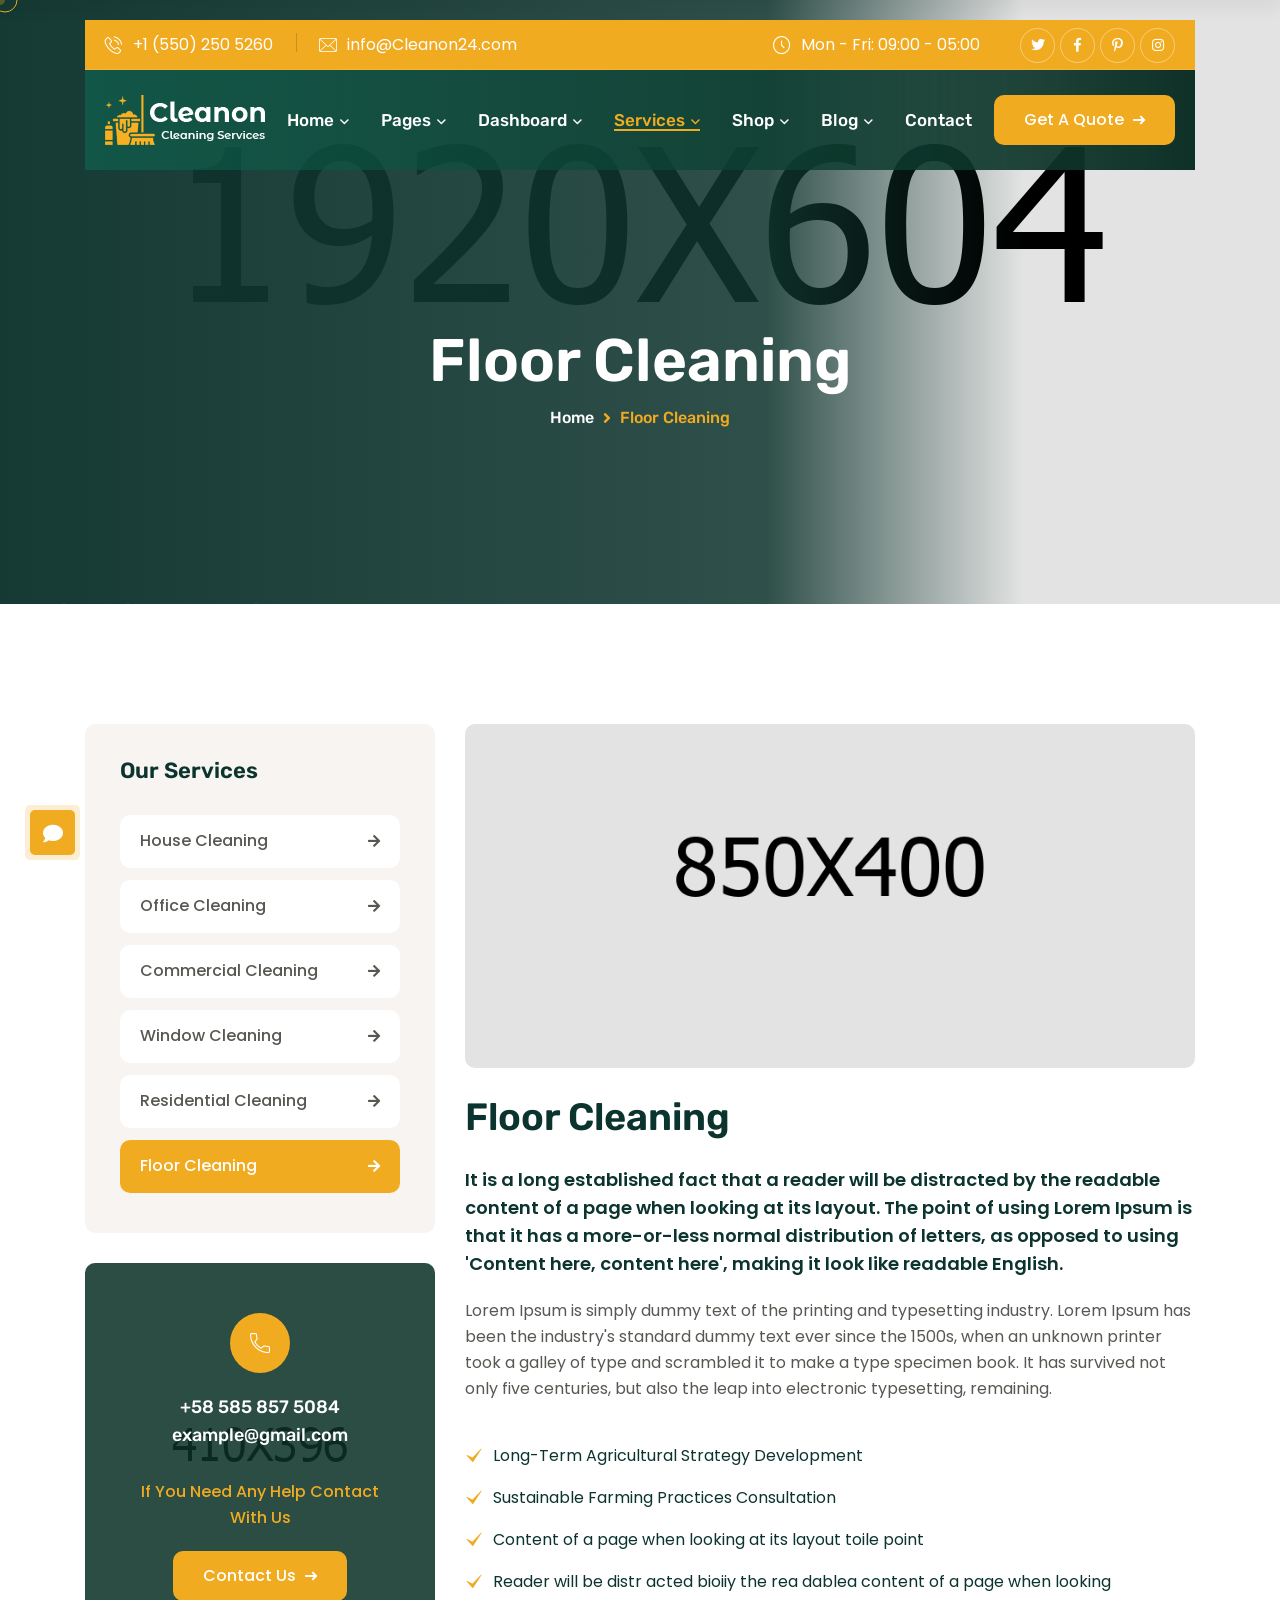
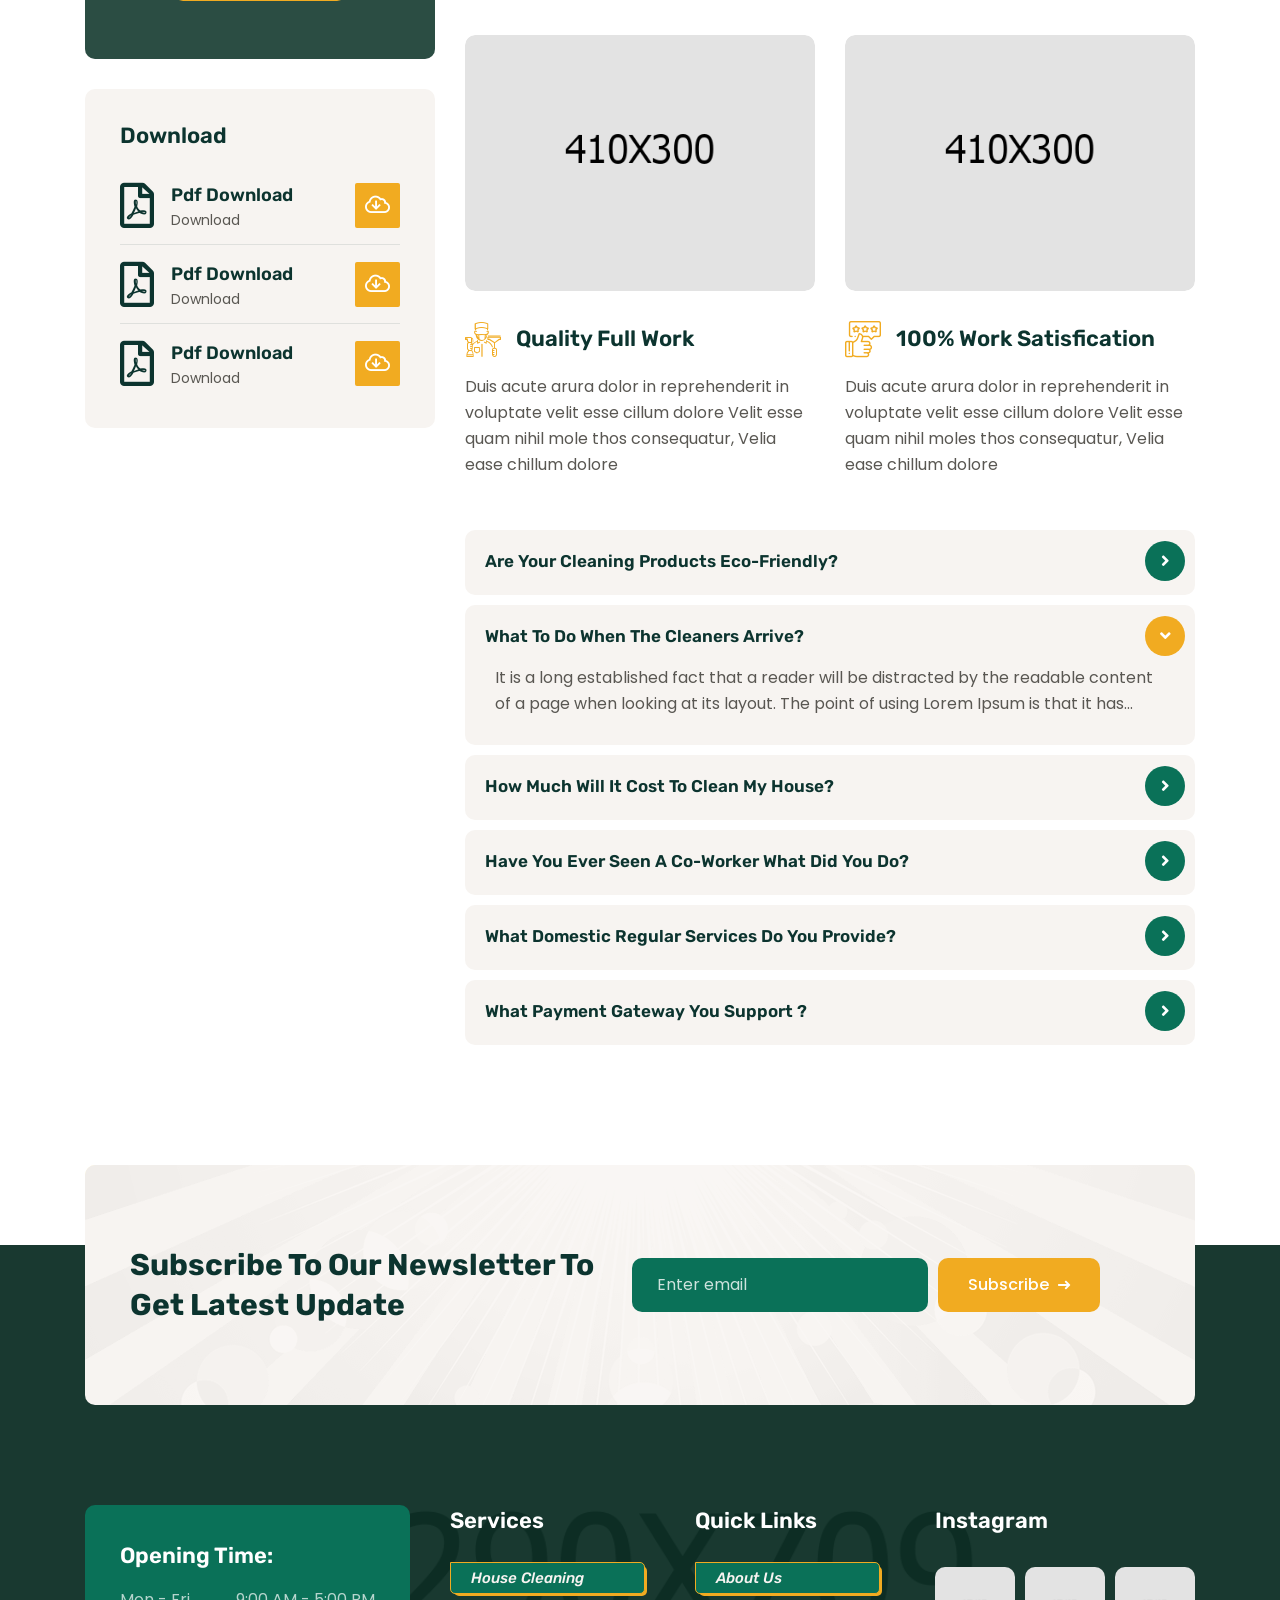
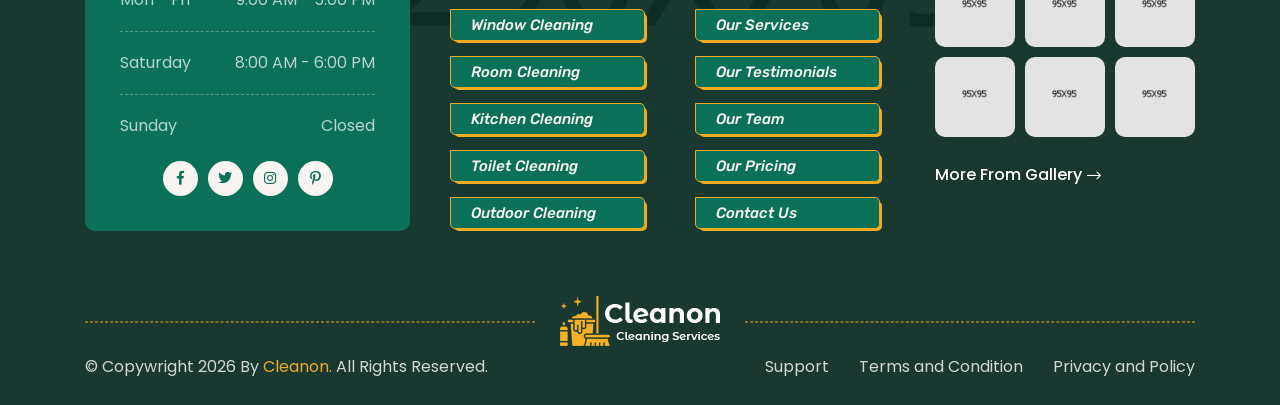
<file: floor-cleaning.html>
<!DOCTYPE html>
<html lang="en">

<head>
    <meta charset="UTF-8" />
    <meta name="viewport" content="width=device-width, initial-scale=1.0" />
    <title>Floor Cleaning || Cleanon|| Cleanon HTML 5 Template </title>
    <!-- favicons Icons -->
    <link rel="apple-touch-icon" sizes="180x180" href="assets/images/favicons/apple-touch-icon.png" />
    <link rel="icon" type="image/png" sizes="32x32" href="assets/images/favicons/favicon-32x32.png" />
    <link rel="icon" type="image/png" sizes="16x16" href="assets/images/favicons/favicon-16x16.png" />
    <link rel="manifest" href="assets/images/favicons/site.webmanifest" />
    <meta name="description" content="Cleanon HTML 5 Template " />

    <!-- fonts -->
    <link rel="preconnect" href="https://fonts.googleapis.com">
    <link rel="preconnect" href="https://fonts.gstatic.com" crossorigin>
    <link
        href="https://fonts.googleapis.com/css2?family=Poppins:ital,wght@0,100;0,200;0,300;0,400;0,500;0,600;0,700;0,800;0,900;1,100;1,200;1,300;1,400;1,500;1,600;1,700;1,800;1,900&display=swap"
        rel="stylesheet">

    <link href="https://fonts.googleapis.com/css2?family=Rubik:ital,wght@0,300..900;1,300..900&display=swap"
        rel="stylesheet">


    <link rel="stylesheet" href="assets/css/bootstrap.min.css" />
    <link rel="stylesheet" href="assets/css/animate.min.css" />
    <link rel="stylesheet" href="assets/css/custom-animate.css" />
    <link rel="stylesheet" href="assets/css/swiper.min.css" />
    <link rel="stylesheet" href="assets/css/font-awesome-all.css" />
    <link rel="stylesheet" href="assets/css/jarallax.css" />
    <link rel="stylesheet" href="assets/css/jquery.magnific-popup.css" />
    <link rel="stylesheet" href="assets/css/odometer.min.css" />
    <link rel="stylesheet" href="assets/css/flaticon.css">
    <link rel="stylesheet" href="assets/css/owl.carousel.min.css" />
    <link rel="stylesheet" href="assets/css/owl.theme.default.min.css" />
    <link rel="stylesheet" href="assets/css/nice-select.css" />
    <link rel="stylesheet" href="assets/css/jquery-ui.css" />
    <link rel="stylesheet" href="assets/css/twentytwenty.css" />
    <link rel="stylesheet" href="assets/css/aos.css" />
    <link rel="stylesheet" href="assets/css/timePicker.css" />



    <!-- template styles -->
    <link rel="stylesheet" href="assets/css/style.css" />
    <link rel="stylesheet" href="assets/css/responsive.css" />
</head>

<body class="custom-cursor">

    <div class="custom-cursor__cursor"></div>
    <div class="custom-cursor__cursor-two"></div>

    <!--Start Preloader-->
    <div class="loader js-preloader">
        <div></div>
        <div></div>
        <div></div>
    </div>
    <!--End Preloader-->



    <div class="chat-icon"><button type="button" class="chat-toggler"><i class="fa fa-comment"></i></button></div>
    <!--Chat Popup-->
    <div id="chat-popup" class="chat-popup">
        <div class="popup-inner">
            <div class="close-chat"><i class="fa fa-times"></i></div>
            <div class="chat-form">
                <p>Please fill out the form below and we will get back to you as soon as possible.</p>
                <form action="assets/inc/sendemail.php" method="POST" class="contact-form-validated">
                    <div class="form-group">
                        <input type="text" name="name" placeholder="Your Name" required>
                    </div>
                    <div class="form-group">
                        <input type="email" name="email" placeholder="Your Email" required>
                    </div>
                    <div class="form-group">
                        <textarea name="message" placeholder="Your Text" required></textarea>
                    </div>
                    <div class="form-group message-btn">
                        <button type="submit" class="thm-btn"> Submit Now
                            <i class="fal fa-long-arrow-right"></i>
                            <span class="hover-btn hover-bx"></span>
                            <span class="hover-btn hover-bx2"></span>
                            <span class="hover-btn hover-bx3"></span>
                            <span class="hover-btn hover-bx4"></span>
                        </button>
                    </div>
                    <div class="result"></div>
                </form>
            </div>
        </div>
    </div>



    <!-- Start sidebar widget content -->
    <div class="xs-sidebar-group info-group info-sidebar">
        <div class="xs-overlay xs-bg-black"></div>
        <div class="xs-sidebar-widget">
            <div class="sidebar-widget-container">
                <div class="widget-heading">
                    <a href="#" class="close-side-widget">X</a>
                </div>
                <div class="sidebar-textwidget">
                    <div class="sidebar-info-contents">
                        <div class="content-inner">
                            <div class="logo">
                                <a href="index.html"><img src="assets/images/resources/logo-1.png" alt="" /></a>
                            </div>
                            <div class="content-box">
                                <h4>About Us</h4>
                                <div class="inner-text">
                                    <p>Contrary to popular belief, Lorem Ipsum is not simply random text. It has
                                        roots in a piece of classical Latin literature from 45 BC, making it over
                                        2000 years old.
                                    </p>
                                </div>
                            </div>

                            <div class="form-inner">
                                <h4>Get a free quote</h4>
                                <form action="assets/inc/sendemail.php" method="POST" class="contact-form-validated">
                                    <div class="form-group">
                                        <input type="text" name="name" placeholder="Name" required="">
                                    </div>
                                    <div class="form-group">
                                        <input type="email" name="email" placeholder="Email" required="">
                                    </div>
                                    <div class="form-group">
                                        <textarea name="message" placeholder="Message..." required=""></textarea>
                                    </div>
                                    <div class="form-group message-btn">
                                        <button class="thm-btn" data-text="Submit Now +" type="submit"
                                            data-loading-text="Please wait...">Submit Now
                                            <i class="fal fa-long-arrow-right"></i>
                                            <span class="hover-btn hover-bx"></span>
                                            <span class="hover-btn hover-bx2"></span>
                                            <span class="hover-btn hover-bx3"></span>
                                            <span class="hover-btn hover-bx4"></span>
                                        </button>
                                    </div>
                                    <div class="result"></div>
                                </form>
                            </div>

                            <div class="sidebar-contact-info">
                                <h4>Contact Info</h4>
                                <ul class="list-unstyled">
                                    <li>
                                        <span class="icon-pin"></span> 88 broklyn street, New York
                                    </li>
                                    <li>
                                        <span class="icon-call"></span>
                                        <a href="tel:123456789">+1 555-9990-153</a>
                                    </li>
                                    <li>
                                        <span class="icon-email"></span>
                                        <a href="mailto:info@example.com">info@example.com</a>
                                    </li>
                                </ul>
                            </div>
                            <div class="thm-social-link1">
                                <ul class="social-box list-unstyled">
                                    <li>
                                        <a href="#"><i class="icon-facebook-app-symbol" aria-hidden="true"></i></a>
                                    </li>
                                    <li>
                                        <a href="#"><i class="icon-twitter" aria-hidden="true"></i></a>
                                    </li>
                                    <li>
                                        <a href="#"><i class="icon-linkedin" aria-hidden="true"></i></a>
                                    </li>
                                    <li>
                                        <a href="#"><i class="icon-pinterest" aria-hidden="true"></i></a>
                                    </li>
                                </ul>
                            </div>
                        </div>
                    </div>
                </div>
            </div>
        </div>
    </div>
    <!-- End sidebar widget content -->


    <div class="page-wrapper">
        <header class="main-header-two main-header-six">
            <div class="main-menu-two__top">
                <div class="container">
                    <div class="main-menu-two__top-inner">
                        <ul class="list-unstyled main-menu-two__contact-list">
                            <li>
                                <div class="icon">
                                    <i class="icon-phone-call"></i>
                                </div>
                                <div class="text">
                                    <p><a href="tel:15502505260">+1 (550) 250 5260</a></p>
                                </div>
                            </li>
                            <li>
                                <div class="icon">
                                    <i class="icon-envelope"></i>
                                </div>
                                <div class="text">
                                    <p><a href="mailto:info@Cleanon24.com">info@Cleanon24.com</a>
                                    </p>
                                </div>
                            </li>
                            <li>
                                <div class="icon">
                                    <i class="icon-location"></i>
                                </div>
                                <div class="text">
                                    <p>4124 Cimmaron Road, CA 92806</p>
                                </div>
                            </li>
                        </ul>
                        <div class="main-menu-two__top-right">
                            <div class="main-menu-two__top-time">
                                <div class="main-menu-two__top-time-icon">
                                    <span class="icon-clock-1"></span>
                                </div>
                                <p class="main-menu-two__top-text">Mon - Fri: 09:00 - 05:00</p>
                            </div>
                            <div class="main-menu-two__social">
                                <a href="#"><i class="fab fa-twitter"></i></a>
                                <a href="#"><i class="fab fa-facebook-f"></i></a>
                                <a href="#"><i class="fab fa-pinterest-p"></i></a>
                                <a href="#"><i class="fab fa-instagram"></i></a>
                            </div>
                        </div>
                    </div>
                </div>
            </div>
            <nav class="main-menu main-menu-two">
                <div class="main-menu-two__wrapper">
                    <div class="container">
                        <div class="main-menu-two__wrapper-inner">
                            <div class="main-menu-two__left">
                                <div class="main-menu-two__logo">
                                    <a href="index.html"><img src="assets/images/resources/logo-1.png" alt=""></a>
                                </div>
                            </div>
                            <div class="main-menu-two__main-menu-box">
                                <a href="#" class="mobile-nav__toggler"><i class="fa fa-bars"></i></a>
                                <ul class="main-menu__list">
                                    <li class="dropdown megamenu">
                                        <a href="#">Home </a>
                                        <ul>
                                            <li>
                                                <section class="home-showcase">
                                                    <div class="container">
                                                        <div class="home-showcase__inner">
                                                            <div class="row">
                                                                <div class="col-lg-3">
                                                                    <div class="home-showcase__item">
                                                                        <div class="home-showcase__image">
                                                                            <img src="assets/images/home-showcase/home-showcase-1-1.jpg"
                                                                                alt="">
                                                                            <div class="home-showcase__buttons">
                                                                                <a href="index.html"
                                                                                    class="thm-btn home-showcase__buttons__item">
                                                                                    Multi Page
                                                                                    <i
                                                                                        class="fal fa-long-arrow-right"></i>
                                                                                    <span
                                                                                        class="hover-btn hover-bx"></span>
                                                                                    <span
                                                                                        class="hover-btn hover-bx2"></span>
                                                                                    <span
                                                                                        class="hover-btn hover-bx3"></span>
                                                                                    <span
                                                                                        class="hover-btn hover-bx4"></span>
                                                                                </a>
                                                                                <a href="index-one-page.html"
                                                                                    class="thm-btn home-showcase__buttons__item">
                                                                                    One Page
                                                                                    <i
                                                                                        class="fal fa-long-arrow-right"></i>
                                                                                    <span
                                                                                        class="hover-btn hover-bx"></span>
                                                                                    <span
                                                                                        class="hover-btn hover-bx2"></span>
                                                                                    <span
                                                                                        class="hover-btn hover-bx3"></span>
                                                                                    <span
                                                                                        class="hover-btn hover-bx4"></span>
                                                                                </a>
                                                                            </div>
                                                                            <!-- /.home-showcase__buttons -->
                                                                        </div><!-- /.home-showcase__image -->
                                                                        <h3 class="home-showcase__title">Home
                                                                            Page
                                                                            01</h3>
                                                                        <!-- /.home-showcase__title -->
                                                                    </div><!-- /.home-showcase__item -->
                                                                </div><!-- /.col-lg-3 -->
                                                                <div class="col-lg-3">
                                                                    <div class="home-showcase__item">
                                                                        <div class="home-showcase__image">
                                                                            <img src="assets/images/home-showcase/home-showcase-1-2.jpg"
                                                                                alt="">
                                                                            <div class="home-showcase__buttons">
                                                                                <a href="index2.html"
                                                                                    class="thm-btn home-showcase__buttons__item">
                                                                                    Multi Page
                                                                                    <i
                                                                                        class="fal fa-long-arrow-right"></i>
                                                                                    <span
                                                                                        class="hover-btn hover-bx"></span>
                                                                                    <span
                                                                                        class="hover-btn hover-bx2"></span>
                                                                                    <span
                                                                                        class="hover-btn hover-bx3"></span>
                                                                                    <span
                                                                                        class="hover-btn hover-bx4"></span>
                                                                                </a>
                                                                                <a href="index2-one-page.html"
                                                                                    class="thm-btn home-showcase__buttons__item">
                                                                                    One Page
                                                                                    <i
                                                                                        class="fal fa-long-arrow-right"></i>
                                                                                    <span
                                                                                        class="hover-btn hover-bx"></span>
                                                                                    <span
                                                                                        class="hover-btn hover-bx2"></span>
                                                                                    <span
                                                                                        class="hover-btn hover-bx3"></span>
                                                                                    <span
                                                                                        class="hover-btn hover-bx4"></span>
                                                                                </a>
                                                                            </div>
                                                                            <!-- /.home-showcase__buttons -->
                                                                        </div><!-- /.home-showcase__image -->
                                                                        <h3 class="home-showcase__title">Home
                                                                            Page
                                                                            02
                                                                        </h3><!-- /.home-showcase__title -->
                                                                    </div><!-- /.home-showcase__item -->
                                                                </div><!-- /.col-lg-3 -->
                                                                <div class="col-lg-3">
                                                                    <div class="home-showcase__item">
                                                                        <div class="home-showcase__image">
                                                                            <img src="assets/images/home-showcase/home-showcase-1-3.jpg"
                                                                                alt="">
                                                                            <div class="home-showcase__buttons">
                                                                                <a href="index3.html"
                                                                                    class="thm-btn home-showcase__buttons__item">
                                                                                    Multi Page
                                                                                    <i
                                                                                        class="fal fa-long-arrow-right"></i>
                                                                                    <span
                                                                                        class="hover-btn hover-bx"></span>
                                                                                    <span
                                                                                        class="hover-btn hover-bx2"></span>
                                                                                    <span
                                                                                        class="hover-btn hover-bx3"></span>
                                                                                    <span
                                                                                        class="hover-btn hover-bx4"></span>
                                                                                </a>
                                                                                <a href="index3-one-page.html"
                                                                                    class="thm-btn home-showcase__buttons__item">
                                                                                    One Page
                                                                                    <i
                                                                                        class="fal fa-long-arrow-right"></i>
                                                                                    <span
                                                                                        class="hover-btn hover-bx"></span>
                                                                                    <span
                                                                                        class="hover-btn hover-bx2"></span>
                                                                                    <span
                                                                                        class="hover-btn hover-bx3"></span>
                                                                                    <span
                                                                                        class="hover-btn hover-bx4"></span>
                                                                                </a>
                                                                            </div>
                                                                            <!-- /.home-showcase__buttons -->
                                                                        </div><!-- /.home-showcase__image -->
                                                                        <h3 class="home-showcase__title">Home
                                                                            Page
                                                                            03
                                                                        </h3><!-- /.home-showcase__title -->
                                                                    </div><!-- /.home-showcase__item -->
                                                                </div><!-- /.col-lg-3 -->
                                                                <div class="col-lg-3">
                                                                    <div class="home-showcase__item">
                                                                        <div class="home-showcase__image">
                                                                            <img src="assets/images/home-showcase/home-showcase-1-4.jpg"
                                                                                alt="">
                                                                            <div class="home-showcase__buttons">
                                                                                <a href="index4.html"
                                                                                    class="thm-btn home-showcase__buttons__item">
                                                                                    Multi Page
                                                                                    <i
                                                                                        class="fal fa-long-arrow-right"></i>
                                                                                    <span
                                                                                        class="hover-btn hover-bx"></span>
                                                                                    <span
                                                                                        class="hover-btn hover-bx2"></span>
                                                                                    <span
                                                                                        class="hover-btn hover-bx3"></span>
                                                                                    <span
                                                                                        class="hover-btn hover-bx4"></span>
                                                                                </a>
                                                                                <a href="index4-one-page.html"
                                                                                    class="thm-btn home-showcase__buttons__item">
                                                                                    One Page
                                                                                    <i
                                                                                        class="fal fa-long-arrow-right"></i>
                                                                                    <span
                                                                                        class="hover-btn hover-bx"></span>
                                                                                    <span
                                                                                        class="hover-btn hover-bx2"></span>
                                                                                    <span
                                                                                        class="hover-btn hover-bx3"></span>
                                                                                    <span
                                                                                        class="hover-btn hover-bx4"></span>
                                                                                </a>
                                                                            </div>
                                                                            <!-- /.home-showcase__buttons -->
                                                                        </div><!-- /.home-showcase__image -->
                                                                        <h3 class="home-showcase__title">Home
                                                                            Page
                                                                            04
                                                                        </h3><!-- /.home-showcase__title -->
                                                                    </div><!-- /.home-showcase__item -->
                                                                </div><!-- /.col-lg-3 -->
                                                                <div class="col-lg-3">
                                                                    <div class="home-showcase__item">
                                                                        <div class="home-showcase__image">
                                                                            <img src="assets/images/home-showcase/home-showcase-1-5.jpg"
                                                                                alt="">
                                                                            <div class="home-showcase__buttons">
                                                                                <a href="index5.html"
                                                                                    class="thm-btn home-showcase__buttons__item">
                                                                                    Multi Page
                                                                                    <i
                                                                                        class="fal fa-long-arrow-right"></i>
                                                                                    <span
                                                                                        class="hover-btn hover-bx"></span>
                                                                                    <span
                                                                                        class="hover-btn hover-bx2"></span>
                                                                                    <span
                                                                                        class="hover-btn hover-bx3"></span>
                                                                                    <span
                                                                                        class="hover-btn hover-bx4"></span>
                                                                                </a>
                                                                                <a href="index5-one-page.html"
                                                                                    class="thm-btn home-showcase__buttons__item">
                                                                                    One Page
                                                                                    <i
                                                                                        class="fal fa-long-arrow-right"></i>
                                                                                    <span
                                                                                        class="hover-btn hover-bx"></span>
                                                                                    <span
                                                                                        class="hover-btn hover-bx2"></span>
                                                                                    <span
                                                                                        class="hover-btn hover-bx3"></span>
                                                                                    <span
                                                                                        class="hover-btn hover-bx4"></span>
                                                                                </a>
                                                                            </div>
                                                                            <!-- /.home-showcase__buttons -->
                                                                        </div><!-- /.home-showcase__image -->
                                                                        <h3 class="home-showcase__title">Home
                                                                            Page
                                                                            05
                                                                        </h3><!-- /.home-showcase__title -->
                                                                    </div><!-- /.home-showcase__item -->
                                                                </div><!-- /.col-lg-3 -->
                                                                <div class="col-lg-3">
                                                                    <div class="home-showcase__item">
                                                                        <div class="home-showcase__image">
                                                                            <img src="assets/images/home-showcase/home-showcase-1-6.jpg"
                                                                                alt="">
                                                                            <div class="home-showcase__buttons">
                                                                                <a href="index-dark.html"
                                                                                    class="thm-btn home-showcase__buttons__item">
                                                                                    Dark Home
                                                                                    <i
                                                                                        class="fal fa-long-arrow-right"></i>
                                                                                    <span
                                                                                        class="hover-btn hover-bx"></span>
                                                                                    <span
                                                                                        class="hover-btn hover-bx2"></span>
                                                                                    <span
                                                                                        class="hover-btn hover-bx3"></span>
                                                                                    <span
                                                                                        class="hover-btn hover-bx4"></span>
                                                                                </a>
                                                                            </div>
                                                                            <!-- /.home-showcase__buttons -->
                                                                        </div><!-- /.home-showcase__image -->
                                                                        <h3 class="home-showcase__title">Dark Home
                                                                        </h3><!-- /.home-showcase__title -->
                                                                    </div><!-- /.home-showcase__item -->
                                                                </div><!-- /.col-lg-3 -->
                                                                <div class="col-lg-3">
                                                                    <div class="home-showcase__item">
                                                                        <div class="home-showcase__image">
                                                                            <img src="assets/images/home-showcase/home-showcase-1-7.jpg"
                                                                                alt="">
                                                                            <div class="home-showcase__buttons">
                                                                                <a href="index-rtl.html"
                                                                                    class="thm-btn home-showcase__buttons__item">
                                                                                    Dark Home
                                                                                    <i
                                                                                        class="fal fa-long-arrow-right"></i>
                                                                                    <span
                                                                                        class="hover-btn hover-bx"></span>
                                                                                    <span
                                                                                        class="hover-btn hover-bx2"></span>
                                                                                    <span
                                                                                        class="hover-btn hover-bx3"></span>
                                                                                    <span
                                                                                        class="hover-btn hover-bx4"></span>
                                                                                </a>
                                                                            </div>
                                                                            <!-- /.home-showcase__buttons -->
                                                                        </div><!-- /.home-showcase__image -->
                                                                        <h3 class="home-showcase__title">RTL Home
                                                                        </h3><!-- /.home-showcase__title -->
                                                                    </div><!-- /.home-showcase__item -->
                                                                </div><!-- /.col-lg-3 -->
                                                                <div class="col-lg-3">
                                                                    <div class="home-showcase__item">
                                                                        <div class="home-showcase__image">
                                                                            <img src="assets/images/home-showcase/home-showcase-1-8.jpg"
                                                                                alt="">
                                                                            <div class="home-showcase__buttons">
                                                                                <a href="coming-soon.html"
                                                                                    class="thm-btn home-showcase__buttons__item">
                                                                                    View Page
                                                                                    <i
                                                                                        class="fal fa-long-arrow-right"></i>
                                                                                    <span
                                                                                        class="hover-btn hover-bx"></span>
                                                                                    <span
                                                                                        class="hover-btn hover-bx2"></span>
                                                                                    <span
                                                                                        class="hover-btn hover-bx3"></span>
                                                                                    <span
                                                                                        class="hover-btn hover-bx4"></span>
                                                                                </a>
                                                                            </div>
                                                                            <!-- /.home-showcase__buttons -->
                                                                        </div><!-- /.home-showcase__image -->
                                                                        <h3 class="home-showcase__title">Coming Soon
                                                                        </h3><!-- /.home-showcase__title -->
                                                                    </div><!-- /.home-showcase__item -->
                                                                </div><!-- /.col-lg-3 -->
                                                            </div><!-- /.row -->
                                                        </div><!-- /.home-showcase__inner -->

                                                    </div><!-- /.container -->
                                                </section>
                                            </li>
                                        </ul>
                                    </li>
                                    <li class="dropdown">
                                        <a href="#">Pages</a>
                                        <ul class="shadow-box">
                                            <li class="dropdown">
                                                <a href="#">About</a>
                                                <ul class="shadow-box">
                                                    <li><a href="about.html">About</a></li>
                                                    <li><a href="history.html">History</a></li>
                                                </ul>
                                            </li>
                                            <li><a href="team.html">Team</a></li>
                                            <li><a href="team-details.html">Team Details</a></li>
                                            <li><a href="projects.html">Projects</a></li>
                                            <li><a href="project-details.html">Project Details</a></li>
                                            <li><a href="testimonials.html">Testimonials</a></li>
                                            <li><a href="pricing.html">Pricing</a></li>
                                            <li><a href="faq.html">FAQs</a></li>
                                            <li><a href="privacy.html">Privacy</a></li>
                                            <li><a href="404.html">404 Error</a></li>
                                            <li><a href="coming-soon.html">Coming Soon</a></li>
                                        </ul>
                                    </li>
                                    <li class="dropdown">
                                        <a href="#">Dashboard</a>
                                        <ul class="shadow-box">
                                            <li><a href="profile-dashboard.html">Dashboard</a></li>
                                            <li><a href="my-profile-info.html">My Profile</a></li>
                                            <li><a href="profile-booking.html">My Booking</a></li>
                                            <li><a href="profile-booking-history.html">Booking History</a></li>
                                            <li><a href="profile-listing.html">My Listing</a></li>
                                            <li class="dropdown"><a href="#">Add Listing</a>
                                                <ul>
                                                    <li><a href="profile-add-listing.html">Add Listing</a></li>
                                                    <li><a href="profile-add-listing-deep-cleaning.html">Add Deep
                                                            Cleaning</a></li>
                                                    <li><a href="profile-add-listing-ommercial-cleaning.html">Add
                                                            Commercial Cleaning</a>
                                                    </li>
                                                    <li><a href="profile-add-listing-upholstery-cleaning.html">Add
                                                            Upholstery Cleaning</a></li>
                                                </ul>
                                            </li>
                                            <li><a href="profile-wishlist.html">My Wishlist</a></li>
                                            <li><a href="profile-messages.html">Messages</a></li>
                                            <li><a href="profile-wallet.html">My Wallet</a></li>
                                            <li><a href="profile-notifications.html">Notifications</a></li>
                                            <li><a href="profile-settings.html">Settings</a></li>
                                            <li><a href="profile-logout.html">Logout</a></li>
                                        </ul>
                                    </li>
                                    <li class="dropdown">
                                        <a href="#">services</a>
                                        <ul class="shadow-box">
                                            <li><a href="services.html">Services</a></li>
                                            <li><a href="house-cleaning.html">House Cleaning</a></li>
                                            <li><a href="office-cleaning.html">Office Cleaning</a></li>
                                            <li><a href="commercial-cleaning.html">Commercial Cleaning</a></li>
                                            <li><a href="window-cleaning.html">Window Cleaning</a></li>
                                            <li><a href="residential-cleaning.html">Residential Cleaning</a></li>
                                            <li><a href="floor-cleaning.html">Floor Cleaning</a></li>
                                        </ul>
                                    </li>
                                    <li class="dropdown">
                                        <a href="#">Shop</a>
                                        <ul class="shadow-box">
                                            <li><a href="products.html">Products</a></li>
                                            <li><a href="product-details.html">Product Details</a></li>
                                            <li><a href="cart.html">Cart</a></li>
                                            <li><a href="checkout.html">Checkout</a></li>
                                            <li><a href="wishlist.html">Wishlist</a></li>
                                            <li><a href="sign-up.html">Sign Up</a></li>
                                            <li><a href="login.html">Login</a></li>
                                        </ul>
                                    </li>
                                    <li class="dropdown">
                                        <a href="#">Blog</a>
                                        <ul class="shadow-box">
                                            <li><a href="blog.html">Blog</a></li>
                                            <li><a href="blog-standard.html">Blog Standard</a></li>
                                            <li><a href="blog-left-sidebar.html">Blog Left Sidebar</a></li>
                                            <li><a href="blog-right-sidebar.html">Blog Right Sidebar</a></li>
                                            <li><a href="blog-details.html">Blog Details</a></li>
                                        </ul>
                                    </li>
                                    <li>
                                        <a href="contact.html">Contact</a>
                                    </li>
                                </ul>
                            </div>
                            <div class="main-menu-two__right">
                                <div class="main-menu-two__search-box">
                                    <span class="main-menu-two__search searcher-toggler-box fal fa-search"></span>
                                </div>
                                <div class="main-menu-two__cart">
                                    <a href="cart.html">
                                        <span class="fal fa-shopping-cart"></span>
                                        <span class="main-menu-two__cart-count">02</span>
                                    </a>
                                </div>
                                <div class="main-menu-two__user">
                                    <a href="sign-up.html"><span class="far fa-users"></span></a>
                                </div>
                                <div class="main-menu-two__btn-box">
                                    <a class="thm-btn" href="contact.html">Get A Quote
                                        <i class="fal fa-long-arrow-right"></i>
                                        <span class="hover-btn hover-bx"></span>
                                        <span class="hover-btn hover-bx2"></span>
                                        <span class="hover-btn hover-bx3"></span>
                                        <span class="hover-btn hover-bx4"></span>
                                    </a>
                                </div>
                            </div>
                        </div>
                    </div>
                </div>
            </nav>
        </header>

        <div class="stricky-header stricked-menu main-menu main-menu-two">
            <div class="sticky-header__content"></div><!-- /.sticky-header__content -->
        </div><!-- /.stricky-header -->


        <!--Page Header Start-->
        <section class="page-header">
            <div class="page-header__bg" style="background-image: url(assets/images/backgrounds/page-header-bg.jpg);">
            </div>
            <div class="container">
                <div class="page-header__inner">
                    <h3>Floor Cleaning</h3>
                    <div class="thm-breadcrumb__inner">
                        <ul class="thm-breadcrumb list-unstyled">
                            <li><a href="index.html">Home</a></li>
                            <li><span class="fas fa-angle-right"></span></li>
                            <li>Floor Cleaning</li>
                        </ul>
                    </div>
                </div>
            </div>
            <div class="bubbleContainer">
                <div class="bubble-1"></div>
                <div class="bubble-2"></div>
                <div class="bubble-3"></div>
            </div>
        </section>
        <!--Page Header End-->

        <!--Service Details Start-->
        <section class="service-details">
            <div class="container">
                <div class="row">
                    <div class="col-xl-4 col-lg-5">
                        <div class="service-details__sidebar">
                            <div class="service-details__services-box">
                                <h3 class="service-details__services-title">Our Services</h3>
                                <ul class="service-details__services-list list-unstyled">
                                    <li>
                                        <a href="house-cleaning.html">House Cleaning<span
                                                class="fas fa-arrow-right"></span></a>
                                    </li>
                                    <li>
                                        <a href="office-cleaning.html">Office Cleaning<span
                                                class="fas fa-arrow-right"></span></a>
                                    </li>
                                    <li>
                                        <a href="commercial-cleaning.html">Commercial Cleaning<span
                                                class="fas fa-arrow-right"></span></a>
                                    </li>
                                    <li>
                                        <a href="window-cleaning.html">Window Cleaning<span
                                                class="fas fa-arrow-right"></span></a>
                                    </li>
                                    <li>
                                        <a href="residential-cleaning.html">Residential Cleaning<span
                                                class="fas fa-arrow-right"></span></a>
                                    </li>
                                    <li class="active">
                                        <a href="floor-cleaning.html">Floor Cleaning<span
                                                class="fas fa-arrow-right"></span></a>
                                    </li>
                                </ul>
                            </div>
                            <div class="service-details__sidebar-contact">
                                <div class="service-details__sidebar-contact-bg"
                                    style="background-image: url(assets/images/backgrounds/service-details-sidebar-contact-bg.jpg);">
                                </div>
                                <div class="service-details__sidebar-contact-content">
                                    <div class="icon">
                                        <span class="icon-call"></span>
                                    </div>
                                    <h2>
                                        <a href="tel:585858575084">+58 585 857 5084</a>
                                        <a href="mailto:example@gmail.com">example@gmail.com</a>
                                    </h2>
                                    <p>If You Need Any Help
                                        Contact<br> With Us</p>
                                    <div class="service-details__sidebar-contact-btn-box">
                                        <a class="thm-btn" href="contact.html">Contact Us
                                            <i class="fal fa-long-arrow-right"></i>
                                            <span class="hover-btn hover-bx"></span>
                                            <span class="hover-btn hover-bx2"></span>
                                            <span class="hover-btn hover-bx3"></span>
                                            <span class="hover-btn hover-bx4"></span>
                                        </a>
                                    </div>
                                </div>
                            </div>
                            <div class="service-details__sidebar-download-box">
                                <h3 class="service-details__services-title">Download</h3>
                                <div class="service-details__sidebar-single-download">

                                    <ul class="clearfix list-unstyled">
                                        <li>
                                            <div class="content-box">
                                                <div class="icon">
                                                    <span class="far fa-file-pdf"></span>
                                                </div>
                                                <div class="text-box">
                                                    <h2><a href="#">Pdf Download</a></h2>
                                                    <p><a href="#">Download</a></p>
                                                </div>
                                            </div>

                                            <div class="btn-box">
                                                <a href="#"><span class="far fa-cloud-download"></span></a>
                                            </div>
                                        </li>

                                        <li>
                                            <div class="content-box">
                                                <div class="icon">
                                                    <span class="far fa-file-pdf"></span>
                                                </div>
                                                <div class="text-box">
                                                    <h2><a href="#">Pdf Download</a></h2>
                                                    <p><a href="#">Download</a></p>
                                                </div>
                                            </div>

                                            <div class="btn-box">
                                                <a href="#"><span class="far fa-cloud-download"></span></a>
                                            </div>
                                        </li>

                                        <li>
                                            <div class="content-box">
                                                <div class="icon">
                                                    <span class="far fa-file-pdf"></span>
                                                </div>
                                                <div class="text-box">
                                                    <h2><a href="#">Pdf Download</a></h2>
                                                    <p><a href="#">Download</a></p>
                                                </div>
                                            </div>

                                            <div class="btn-box">
                                                <a href="#"><span class="far fa-cloud-download"></span></a>
                                            </div>
                                        </li>
                                    </ul>
                                </div>
                            </div>
                        </div>
                    </div>
                    <div class="col-xl-8 col-lg-7">
                        <div class="service-details__left">
                            <div class="service-details__img">
                                <img src="assets/images/services/service-details-img-6.jpg" alt="">
                            </div>
                            <h3 class="service-details__title-1">Floor Cleaning</h3>
                            <p class="service-details__text-1">It is a long established fact that a reader will be
                                distracted by the readable content of a page when looking at its layout. The point of
                                using Lorem Ipsum is that it has a more-or-less normal distribution of letters, as
                                opposed to using 'Content here, content here', making it look like readable English.</p>
                            <p class="service-details__text-2">Lorem Ipsum is simply dummy text of the printing and
                                typesetting industry. Lorem Ipsum has been the industry's standard dummy text ever since
                                the 1500s, when an unknown printer took a galley of type and scrambled it to make a type
                                specimen book. It has survived not only five centuries, but also the leap into
                                electronic typesetting, remaining.</p>
                            <ul class="service-details__points-list list-unstyled">
                                <li>
                                    <div class="icon">
                                        <span class="icon-check-1"></span>
                                    </div>
                                    <p>Long-Term Agricultural Strategy Development</p>
                                </li>
                                <li>
                                    <div class="icon">
                                        <span class="icon-check-1"></span>
                                    </div>
                                    <p>Sustainable Farming Practices Consultation
                                    </p>
                                </li>
                                <li>
                                    <div class="icon">
                                        <span class="icon-check-1"></span>
                                    </div>
                                    <p>Content of a page when looking at its layout toile point</p>
                                </li>
                                <li>
                                    <div class="icon">
                                        <span class="icon-check-1"></span>
                                    </div>
                                    <p>Reader will be distr acted bioiiy the rea dablea content of a page when looking
                                    </p>
                                </li>
                            </ul>
                            <div class="service-details__img-box">
                                <div class="row">
                                    <div class="col-xl-6">
                                        <div class="service-details__img-box-single">
                                            <div class="service-details__img-box-img">
                                                <img src="assets/images/services/service-details-img-box-img-1.jpg"
                                                    alt="">
                                            </div>
                                            <div class="service-details__img-box-content">
                                                <div class="service-details__img-box-content-icon-and-title">
                                                    <div class="service-details__img-box-content-icon">
                                                        <span class="icon-cleaning-service"></span>
                                                    </div>
                                                    <h3 class="service-details__img-box-content-title">Quality Full
                                                        Work
                                                    </h3>
                                                </div>
                                                <p class="service-details__img-box-content-text">Duis acute arura dolor
                                                    in
                                                    reprehenderit in voluptate velit esse cillum dolore Velit esse quam
                                                    nihil mole thos consequatur, Velia ease chillum dolore</p>
                                            </div>
                                        </div>
                                    </div>
                                    <div class="col-xl-6">
                                        <div class="service-details__img-box-single">
                                            <div class="service-details__img-box-img">
                                                <img src="assets/images/services/service-details-img-box-img-2.jpg"
                                                    alt="">
                                            </div>
                                            <div class="service-details__img-box-content">
                                                <div class="service-details__img-box-content-icon-and-title">
                                                    <div class="service-details__img-box-content-icon">
                                                        <span class="icon-review"></span>
                                                    </div>
                                                    <h3 class="service-details__img-box-content-title">100% Work
                                                        Satisfication</h3>
                                                </div>
                                                <p class="service-details__img-box-content-text">Duis acute arura dolor
                                                    in
                                                    reprehenderit in voluptate velit esse cillum dolore Velit esse quam
                                                    nihil moles thos consequatur, Velia ease chillum dolore</p>
                                            </div>
                                        </div>
                                    </div>
                                </div>
                            </div>
                            <div class="faq-page__single">
                                <div class="faq-two__right">
                                    <div class="accrodion-grp" data-grp-name="faq-one-accrodion">
                                        <div class="accrodion wow fadeInLeft" data-wow-delay="0ms"
                                            data-wow-duration="1500ms">
                                            <div class="accrodion-title">
                                                <h4>Are your cleaning products eco-friendly?</h4>
                                            </div>
                                            <div class="accrodion-content">
                                                <div class="inner">
                                                    <p>It is a long established fact that a reader will be distracted by
                                                        the
                                                        readable content of a page when looking at its layout. The point
                                                        of
                                                        using Lorem Ipsum is that it has...
                                                    </p>
                                                </div><!-- /.inner -->
                                            </div>
                                        </div>
                                        <div class="accrodion active wow fadeInRight" data-wow-delay="100ms"
                                            data-wow-duration="1500ms">
                                            <div class="accrodion-title">
                                                <h4>What to do when the cleaners arrive?</h4>
                                            </div>
                                            <div class="accrodion-content">
                                                <div class="inner">
                                                    <p>It is a long established fact that a reader will be distracted by
                                                        the
                                                        readable content of a page when looking at its layout. The point
                                                        of
                                                        using Lorem Ipsum is that it has...
                                                    </p>
                                                </div><!-- /.inner -->
                                            </div>
                                        </div>
                                        <div class="accrodion wow fadeInLeft" data-wow-delay="0ms"
                                            data-wow-duration="1500ms">
                                            <div class="accrodion-title">
                                                <h4>How much will it cost to clean my house?</h4>
                                            </div>
                                            <div class="accrodion-content">
                                                <div class="inner">
                                                    <p>It is a long established fact that a reader will be distracted by
                                                        the
                                                        readable content of a page when looking at its layout. The point
                                                        of
                                                        using Lorem Ipsum is that it has...</p>
                                                </div><!-- /.inner -->
                                            </div>
                                        </div>
                                        <div class="accrodion wow fadeInLeft" data-wow-delay="0ms"
                                            data-wow-duration="1500ms">
                                            <div class="accrodion-title">
                                                <h4>Have you ever seen a co-worker What did you do?</h4>
                                            </div>
                                            <div class="accrodion-content">
                                                <div class="inner">
                                                    <p>It is a long established fact that a reader will be distracted by
                                                        the
                                                        readable content of a page when looking at its layout. The point
                                                        of
                                                        using Lorem Ipsum is that it has...</p>
                                                </div><!-- /.inner -->
                                            </div>
                                        </div>
                                        <div class="accrodion wow fadeInLeft" data-wow-delay="0ms"
                                            data-wow-duration="1500ms">
                                            <div class="accrodion-title">
                                                <h4>What domestic regular services do you provide?</h4>
                                            </div>
                                            <div class="accrodion-content">
                                                <div class="inner">
                                                    <p>It is a long established fact that a reader will be distracted by
                                                        the
                                                        readable content of a page when looking at its layout. The point
                                                        of
                                                        using Lorem Ipsum is that it has...</p>
                                                </div><!-- /.inner -->
                                            </div>
                                        </div>
                                        <div class="accrodion wow fadeInLeft" data-wow-delay="0ms"
                                            data-wow-duration="1500ms">
                                            <div class="accrodion-title">
                                                <h4>What Payment Gateway You Support ?</h4>
                                            </div>
                                            <div class="accrodion-content">
                                                <div class="inner">
                                                    <p>It is a long established fact that a reader will be distracted by
                                                        the
                                                        readable content of a page when looking at its layout. The point
                                                        of
                                                        using Lorem Ipsum is that it has...</p>
                                                </div><!-- /.inner -->
                                            </div>
                                        </div>
                                    </div>
                                </div>
                            </div>
                        </div>
                    </div>
                </div>
            </div>
        </section>
        <!--Service Details End-->

        <!--Site Footer Two Start-->
        <footer class="site-footer-two">
            <div class="site-footer-two__top">
                <div class="container">
                    <div class="footer-widget-two__newsletter wow fadeInUp" data-wow-delay="200ms">
                        <div class="footer-widget-two__newsletter-bg-shape"
                            style="background-image: url(assets/images/shapes/footer-widget-two-newsletter-bg-shape.png);">
                        </div>
                        <h3 class="footer-widget-two__newsletter-title">Subscribe To Our Newsletter To<br>
                            Get
                            Latest Update</h3>
                        <form class="contact-form-validated footer-widget-two__newsletter-form"
                            action="assets/inc/sendemail.php" method="post">
                            <div class="footer-widget-two__newsletter-form-input-box">
                                <input type="email" placeholder="Enter email" name="email">
                            </div>
                            <button type="submit" class="footer-widget-two__newsletter-btn thm-btn">Subscribe
                                <i class="fal fa-long-arrow-right"></i>
                                <span class="hover-btn hover-bx"></span>
                                <span class="hover-btn hover-bx2"></span>
                                <span class="hover-btn hover-bx3"></span>
                                <span class="hover-btn hover-bx4"></span>
                            </button>
                        </form>
                        <div class="result"></div>
                    </div>
                </div>
            </div>
            <div class="site-footer-two__middle">
                <div class="site-footer-two__middle-bg"
                    style="background-image: url(assets/images/backgrounds/site-footer-two-middle-bg.jpg);"></div>
                <div class="container">
                    <div class="row">
                        <div class="col-xl-3 col-lg-6 col-md-6 wow fadeInUp" data-wow-delay="100ms">
                            <div class="footer-widget-two__working-box">
                                <h3 class="footer-widget-two__working-title">opening time:</h3>
                                <ul class="footer-widget-two__working-hour list-unstyled">
                                    <li>
                                        <p>Mon - Fri<span>9:00 AM - 5:00 PM</span></p>
                                    </li>
                                    <li>
                                        <p>Saturday<span>8:00 AM - 6:00 PM</span></p>
                                    </li>
                                    <li>
                                        <p>Sunday<span>Closed</span></p>
                                    </li>
                                </ul>
                                <div class="site-footer-two__social">
                                    <a href="#"><i class="fab fa-facebook-f"></i></a>
                                    <a href="#"><i class="fab fa-twitter"></i></a>
                                    <a href="#"><i class="fab fa-instagram"></i></a>
                                    <a href="#"><i class="fab fa-pinterest-p"></i></a>
                                </div>
                            </div>
                        </div>
                        <div class="col-xl-3 col-lg-6 col-md-6 wow fadeInUp" data-wow-delay="200ms">
                            <div class="footer-widget-two__column footer-widget-two__usefull-link">
                                <div class="footer-widget-two__title-box">
                                    <h3 class="footer-widget-two__title">Services</h3>
                                </div>
                                <div class="footer-widget-two__link-box">
                                    <ul class="footer-widget__links-list list-unstyled">
                                        <li><a href="house-cleaning.html">House Cleaning</a></li>
                                        <li><a href="window-cleaning.html">Window Cleaning</a></li>
                                        <li><a href="floor-cleaning.html">Room Cleaning</a></li>
                                        <li><a href="residential-cleaning.html">Kitchen Cleaning</a></li>
                                        <li><a href="commercial-cleaning.html">Toilet Cleaning</a></li>
                                        <li><a href="window-cleaning.html">Outdoor Cleaning</a></li>
                                    </ul>
                                </div>
                            </div>
                        </div>
                        <div class="col-xl-3 col-lg-6 col-md-6 wow fadeInUp" data-wow-delay="300ms">
                            <div class="footer-widget__links">
                                <div class="footer-widget-two__title-box">
                                    <h3 class="footer-widget-two__title">Quick Links</h3>
                                </div>
                                <ul class="footer-widget__links-list list-unstyled">
                                    <li><a href="about.html">About Us</a></li>
                                    <li><a href="services.html">Our Services</a></li>
                                    <li><a href="testimonials.html">Our Testimonials</a></li>
                                    <li><a href="team.html">Our Team</a></li>
                                    <li><a href="pricing.html">Our Pricing</a></li>
                                    <li><a href="contact.html">Contact Us</a></li>
                                </ul>
                            </div>
                        </div>
                        <div class="col-xl-3 col-lg-6 col-md-6 wow fadeInUp" data-wow-delay="400ms">
                            <div class="footer-widget-two__instagram">
                                <div class="footer-widget-two__title-box">
                                    <h3 class="footer-widget-two__title">instagram</h3>
                                </div>
                                <ul class="footer-widget-two__instagram-list list-unstyled clearfix">
                                    <li>
                                        <div class="footer-widget-two__instagram-img">
                                            <img src="assets/images/project/footer-widget-instagram-img-1.jpg" alt="">
                                            <a href="project-details.html"><span class="fab fa-instagram"></span></a>
                                        </div>
                                    </li>
                                    <li>
                                        <div class="footer-widget-two__instagram-img">
                                            <img src="assets/images/project/footer-widget-instagram-img-2.jpg" alt="">
                                            <a href="project-details.html"><span class="fab fa-instagram"></span></a>
                                        </div>
                                    </li>
                                    <li>
                                        <div class="footer-widget-two__instagram-img">
                                            <img src="assets/images/project/footer-widget-instagram-img-3.jpg" alt="">
                                            <a href="project-details.html"><span class="fab fa-instagram"></span></a>
                                        </div>
                                    </li>
                                    <li>
                                        <div class="footer-widget-two__instagram-img">
                                            <img src="assets/images/project/footer-widget-instagram-img-4.jpg" alt="">
                                            <a href="project-details.html"><span class="fab fa-instagram"></span></a>
                                        </div>
                                    </li>
                                    <li>
                                        <div class="footer-widget-two__instagram-img">
                                            <img src="assets/images/project/footer-widget-instagram-img-5.jpg" alt="">
                                            <a href="project-details.html"><span class="fab fa-instagram"></span></a>
                                        </div>
                                    </li>
                                    <li>
                                        <div class="footer-widget-two__instagram-img">
                                            <img src="assets/images/project/footer-widget-instagram-img-6.jpg" alt="">
                                            <a href="project-details.html"><span class="fab fa-instagram"></span></a>
                                        </div>
                                    </li>
                                </ul>
                                <div class="footer-widget-two__instagram-more-gallery">
                                    <a href="projects.html">More From Gallery<span
                                            class="fal fa-long-arrow-right"></span></a>
                                </div>
                            </div>
                        </div>
                    </div>
                    <div class="footer-widget-two__logo">
                        <a href="index.html"><img src="assets/images/resources/logo-1.png" alt=""></a>
                    </div>
                </div>
                <div class="site-footer-two__bottom">
                    <div class="container">
                        <div class="site-footer-two__bottom-inner">
                            <p class="site-footer-two__bottom-text">© Copywright 2026 By <a
                                    href="https://themeforest.net">Cleanon.</a> All
                                Rights
                                Reserved.</p>
                            <ul class="list-unstyled site-footer-two__bottom-menu">
                                <li><a href="contact.html">Support</a></li>
                                <li><a href="about.html">Terms and Condition</a></li>
                                <li><a href="about.html">Privacy and Policy</a></li>
                            </ul>
                        </div>
                    </div>
                </div>
            </div>
        </footer>
        <!--Site Footer Two End-->




    </div><!-- /.page-wrapper -->


    <div class="mobile-nav__wrapper">
        <div class="mobile-nav__overlay mobile-nav__toggler"></div>
        <!-- /.mobile-nav__overlay -->
        <div class="mobile-nav__content">
            <span class="mobile-nav__close mobile-nav__toggler"><i class="fa fa-times"></i></span>

            <div class="logo-box">
                <a href="index.html" aria-label="logo image"><img src="assets/images/resources/logo-1.png" width="150"
                        alt="" /></a>
            </div>
            <!-- /.logo-box -->
            <div class="mobile-nav__container"></div>
            <!-- /.mobile-nav__container -->

            <ul class="mobile-nav__contact list-unstyled">
                <li>
                    <i class="fa fa-envelope"></i>
                    <a href="mailto:needhelp@packageName__.com">needhelp@Cleanon.com</a>
                </li>
                <li>
                    <i class="fas fa-phone"></i>
                    <a href="tel:666-888-0000">666 888 0000</a>
                </li>
            </ul><!-- /.mobile-nav__contact -->
            <div class="mobile-nav__top">
                <div class="mobile-nav__social">
                    <a href="#" class="fab fa-twitter"></a>
                    <a href="#" class="fab fa-facebook-square"></a>
                    <a href="#" class="fab fa-pinterest-p"></a>
                    <a href="#" class="fab fa-instagram"></a>
                </div><!-- /.mobile-nav__social -->
            </div><!-- /.mobile-nav__top -->



        </div>
        <!-- /.mobile-nav__content -->
    </div>
    <!-- /.mobile-nav__wrapper -->

    <!-- Search Popup -->
    <div class="search-popup">
        <div class="color-layer"></div>
        <button class="close-search"><span class="far fa-times fa-fw"></span></button>
        <form method="post" action="blog.html">
            <div class="form-group">
                <input type="search" name="search-field" value="" placeholder="Search Here" required="">
                <button type="submit"><i class="fas fa-search"></i></button>
            </div>
        </form>
    </div>
    <!-- End Search Popup -->

    <a href="#" data-target="html" class="scroll-to-target scroll-to-top">
        <span class="scroll-to-top__wrapper"><span class="scroll-to-top__inner"></span></span>
        <span class="scroll-to-top__text"> Go Back Top</span>
    </a>


    <script src="assets/js/jquery-latest.js"></script>
    <script src="assets/js/bootstrap.bundle.min.js"></script>
    <script src="assets/js/jarallax.min.js"></script>
    <script src="assets/js/jquery.appear.min.js"></script>
    <script src="assets/js/swiper.min.js"></script>
    <script src="assets/js/jquery.circle-progress.min.js"></script>
    <script src="assets/js/knob.js"></script>
    <script src="assets/js/jquery.magnific-popup.min.js"></script>
    <script src="assets/js/jquery.validate.min.js"></script>
    <script src="assets/js/odometer.min.js"></script>
    <script src="assets/js/wow.js"></script>
    <script src="assets/js/isotope.js"></script>
    <script src="assets/js/owl.carousel.min.js"></script>
    <script src="assets/js/jquery-ui.js"></script>
    <script src="assets/js/jquery.circleType.js"></script>
    <script src="assets/js/jquery.lettering.min.js"></script>
    <script src="assets/js/jquery.fittext.js"></script>
    <script src="assets/js/jquery.nice-select.min.js"></script>
    <script src="assets/js/marquee.min.js"></script>
    <script src="assets/js/countdown.min.js"></script>
    <script src="assets/js/jquery-sidebar-content.js"></script>
    <script src="assets/js/twentytwenty.js"></script>
    <script src="assets/js/jquery.event.move.js"></script>
    <script src="assets/js/aos.js"></script>
    <script src="assets/js/timePicker.js"></script>
    
    <script src="assets/js/gsap/gsap.js"></script>
    <script src="assets/js/gsap/ScrollTrigger.js"></script>
    <script src="assets/js/gsap/SplitText.js"></script>




    <!-- template js -->
    <script src="assets/js/script.js"></script>
</body>

</html>
</file>
<file: assets/css/jarallax.css>
.jarallax {
    position: relative;
    z-index: 0;
}
.jarallax > .jarallax-img {
    position: absolute;
    object-fit: cover;
    /* support for plugin https://github.com/bfred-it/object-fit-images */
    font-family: 'object-fit: cover;';
    top: 0;
    left: 0;
    width: 100%;
    height: 100%;
    z-index: -1;
}
</file>
<file: assets/css/flaticon.css>
@font-face {
  font-family: 'icomoon';
  src: url('../fonts/icomoon.eot?orkqwr');
  src: url('../fonts/icomoon.eot?orkqwr#iefix') format('embedded-opentype'),
    url('../fonts/icomoon.ttf?orkqwr') format('truetype'),
    url('../fonts/icomoon.woff?orkqwr') format('woff'),
    url('../fonts/icomoon.svg?orkqwr#icomoon') format('svg');
  font-weight: normal;
  font-style: normal;
  font-display: block;
}

[class^="icon-"],
[class*=" icon-"] {
  /* use !important to prevent issues with browser extensions that change fonts */
  font-family: 'icomoon' !important;
  speak: never;
  font-style: normal;
  font-weight: normal;
  font-variant: normal;
  text-transform: none;
  line-height: 1;

  /* Better Font Rendering =========== */
  -webkit-font-smoothing: antialiased;
  -moz-osx-font-smoothing: grayscale;
}




.icon-twitter:before {
  content: "\e900";
}

.icon-twitter-1:before {
  content: "\e901";
}

.icon-pinterest:before {
  content: "\e902";
}

.icon-right-arrow:before {
  content: "\e903";
}

.icon-right-arrow1:before {
  content: "\e904";
}

.icon-left-chevron:before {
  content: "\e905";
}

.icon-up-chevron1:before {
  content: "\e906";
}

.icon-down-chevron:before {
  content: "\e907";
}

.icon-chevron:before {
  content: "\e908";
}

.icon-right-arrow-1:before {
  content: "\e909";
}

.icon-right-arrow-11:before {
  content: "\e90a";
}

.icon-up-chevron:before {
  content: "\e90b";
}

.icon-down-chevron1:before {
  content: "\e90c";
}

.icon-left-chevron1:before {
  content: "\e90d";
}

.icon-right-chevron:before {
  content: "\e90e";
}

.icon-download:before {
  content: "\e90f";
}

.icon-file:before {
  content: "\e910";
}

.icon-envelope:before {
  content: "\e911";
}

.icon-mail:before {
  content: "\e912";
}

.icon-clock:before {
  content: "\e913";
}

.icon-clock-1:before {
  content: "\e914";
}

.icon-stop-watch:before {
  content: "\e915";
}

.icon-search-interface-symbol:before {
  content: "\e916";
}

.icon-find:before {
  content: "\e917";
}

.icon-facebook-app-symbol:before {
  content: "\e918";
}

.icon-facebook:before {
  content: "\e919";
}

.icon-call:before {
  content: "\e91a";
}

.icon-call-1:before {
  content: "\e91b";
}

.icon-phone-call:before {
  content: "\e91c";
}

.icon-linkedin-big-logo:before {
  content: "\e91d";
}

.icon-instagram:before {
  content: "\e91e";
}

.icon-team:before {
  content: "\e91f";
}

.icon-employee:before {
  content: "\e920";
}

.icon-review:before {
  content: "\e921";
}

.icon-review-1:before {
  content: "\e922";
}

.icon-customer-review:before {
  content: "\e923";
}

.icon-play-button-arrowhead:before {
  content: "\e924";
}

.icon-play-button:before {
  content: "\e925";
}

.icon-play-button-1:before {
  content: "\e926";
}

.icon-verification:before {
  content: "\e927";
}

.icon-completed-task:before {
  content: "\e928";
}

.icon-project-plan:before {
  content: "\e929";
}

.icon-diagonal-arrow1:before {
  content: "\e92a";
}

.icon-diagonal-arrow:before {
  content: "\e92b";
}

.icon-target:before {
  content: "\e92c";
}

.icon-achievement:before {
  content: "\e92d";
}

.icon-check:before {
  content: "\e92e";
}

.icon-user:before {
  content: "\e92f";
}

.icon-arrow-right:before {
  content: "\e930";
}

.icon-arrow-right1:before {
  content: "\e931";
}

.icon-school:before {
  content: "\e932";
}

.icon-plus-1:before {
  content: "\e933";
}

.icon-trophy:before {
  content: "\e934";
}

.icon-share-2:before {
  content: "\e935";
}

.icon-share-1:before {
  content: "\e936";
}

.icon-share:before {
  content: "\e937";
}

.icon-plus:before {
  content: "\e938";
}

.icon-minus:before {
  content: "\e939";
}

.icon-school-2:before {
  content: "\e93a";
}

.icon-add:before {
  content: "\e93b";
}

.icon-remove:before {
  content: "\e93c";
}

.icon-send:before {
  content: "\e93d";
}

.icon-trophy-1:before {
  content: "\e93e";
}

.icon-menu:before {
  content: "\e93f";
}

.icon-chat:before {
  content: "\e940";
}

.icon-people:before {
  content: "\e941";
}

.icon-school-1:before {
  content: "\e942";
}

.icon-next-left:before {
  content: "\e943";
}

.icon-next:before {
  content: "\e944";
}

.icon-category:before {
  content: "\e945";
}

.icon-conversation:before {
  content: "\e946";
}

.icon-medal:before {
  content: "\e947";
}

.icon-right-quotation-mark:before {
  content: "\e948";
}

.icon-up-quotation-mark:before {
  content: "\e949";
}

.icon-support:before {
  content: "\e94a";
}

.icon-quotation-up:before {
  content: "\e94b";
}

.icon-quotation:before {
  content: "\e94c";
}

.icon-left:before {
  content: "\e94d";
}

.icon-left1:before {
  content: "\e94e";
}

.icon-location:before {
  content: "\e94f";
}

.icon-money-bag:before {
  content: "\e950";
}

.icon-customer-support:before {
  content: "\e951";
}

.icon-hamburger:before {
  content: "\e952";
}

.icon-live-chat:before {
  content: "\e953";
}

.icon-star-sharp-half-stroke:before {
  content: "\e954";
}

.icon-favorite:before {
  content: "\e955";
}

.icon-star:before {
  content: "\e956";
}

.icon-app:before {
  content: "\e957";
}

.icon-double-chevron-left:before {
  content: "\e958";
}

.icon-double-chevron:before {
  content: "\e959";
}

.icon-calendar-1:before {
  content: "\e95a";
}

.icon-calendar:before {
  content: "\e95b";
}

.icon-placeholder:before {
  content: "\e95c";
}

.icon-star-1:before {
  content: "\e95d";
}

.icon-checkmark:before {
  content: "\e95e";
}

.icon-check-1:before {
  content: "\e95f";
}

.icon-check-box:before {
  content: "\e960";
}

.icon-sparkler:before {
  content: "\e961";
}

.icon-email:before {
  content: "\e962";
}

.icon-shopping-cart:before {
  content: "\e963";
}

.icon-shopping-basket:before {
  content: "\e964";
}

.icon-shopping-bag:before {
  content: "\e965";
}

.icon-internet:before {
  content: "\e966";
}

.icon-cleaning:before {
  content: "\e967";
}

.icon-clean:before {
  content: "\e968";
}

.icon-house:before {
  content: "\e969";
}

.icon-wipe:before {
  content: "\e96a";
}

.icon-cleaning-service:before {
  content: "\e96b";
}

.icon-basket:before {
  content: "\e96c";
}

.icon-window:before {
  content: "\e96d";
}

.icon-household:before {
  content: "\e96e";
}

.icon-cleaning-liquid:before {
  content: "\e96f";
}

.icon-window-cleaning:before {
  content: "\e970";
}

.icon-carpet:before {
  content: "\e971";
}

.icon-carpet-1:before {
  content: "\e972";
}

.icon-toilet:before {
  content: "\e973";
}

.icon-vacuum:before {
  content: "\e974";
}

.icon-house-1:before {
  content: "\e975";
}

.icon-sofa:before {
  content: "\e976";
}

.icon-vacuum-cleaner:before {
  content: "\e977";
}

.icon-building:before {
  content: "\e978";
}

.icon-cleaning-1:before {
  content: "\e979";
}

.icon-bed:before {
  content: "\e97a";
}

.icon-window-cleaner:before {
  content: "\e97b";
}

.icon-house-cleaning:before {
  content: "\e97c";
}

.icon-house-2:before {
  content: "\e97d";
}

.icon-car-wash:before {
  content: "\e97e";
}

.icon-link:before {
  content: "\e97f";
}

.icon-costumer:before {
  content: "\e980";
}

.icon-task-complete:before {
  content: "\e981";
}

.icon-bathtub:before {
  content: "\e982";
}

.icon-tik-tok:before {
  content: "\e983";
}

.icon-pen:before {
  content: "\e984";
}

.icon-tag:before {
  content: "\e985";
}

.icon-package:before {
  content: "\e986";
}
</file>
<file: assets/css/nice-select.css>
.nice-select {
    position: relative;
    display: block;
    -webkit-tap-highlight-color: transparent;
    background-color: #f6f4f9;
    border-radius: 0px;
    border: 0px solid #e4e4e4;
    box-sizing: border-box;
    clear: both;
    cursor: pointer;
    float: none;
    font-family: inherit;
    color: #888888;
    font-size: 14px;
    font-weight: 300;
    height: 70px;
    line-height: 48px;
    outline: none;
    padding-left: 25px;
    padding-right: 25px;
    text-align: left !important;
    -webkit-transition: all 0.2s ease-in-out;
    transition: all 0.2s ease-in-out;
    -webkit-user-select: none;
    -moz-user-select: none;
    -ms-user-select: none;
    user-select: none;
    white-space: nowrap;
    width: auto;
}

.nice-select:hover {
    border-color: #6e7a7a;
}

.nice-select:active,
.nice-select.open,
.nice-select:focus {
    border-color: #6e7a7a;
}

.nice-select:after {
    position: absolute;
    right: 17px;
    top: 50%;
    margin-top: -4px;
    display: block;
    border-bottom: 1px solid var(--cleanon-gray);
    border-right: 1px solid var(--cleanon-gray);
    content: '';
    width: 8px;
    height: 8px;
    pointer-events: none;
    -webkit-transform-origin: 66% 66%;
    -ms-transform-origin: 66% 66%;
    transform-origin: 66% 66%;
    -webkit-transform: rotate(45deg);
    -ms-transform: rotate(45deg);
    transform: rotate(45deg);
    -webkit-transition: all 0.15s ease-in-out;
    transition: all 0.15s ease-in-out;
}

.nice-select.open:after {
    -webkit-transform: rotate(-135deg);
    -ms-transform: rotate(-135deg);
    transform: rotate(-135deg);
}

.nice-select.open .list {
    opacity: 1;
    pointer-events: auto;
    -webkit-transform: scale(1) translateY(0);
    -ms-transform: scale(1) translateY(0);
    transform: scale(1) translateY(0);
}

.nice-select.disabled {
    border-color: #ededed;
    color: #999;
    pointer-events: none;
}

.nice-select.disabled:after {
    border-color: #cccccc;
}

.nice-select.wide {
    width: 100%;
}

.nice-select.wide .list {
    left: 0 !important;
    right: 0 !important;
}


.nice-select.right {
    float: right;
}

.nice-select.right .list {
    left: auto;
    right: 0;
}

.nice-select.small {
    font-size: 12px;
    height: 36px;
    line-height: 34px;
}

.nice-select.small:after {
    height: 4px;
    width: 4px;
}

.nice-select.small .option {
    line-height: 34px;
    min-height: 34px;
}


.nice-select .list {
    background-color: var(--cleanon-base);
    border-radius: 5px;
    box-sizing: border-box;
    margin-top: 0px;
    opacity: 0;
    overflow: hidden;
    padding: 0;
    pointer-events: none;
    position: absolute;
    top: 100%;
    left: 0;
    -webkit-transform-origin: 50% 0;
    -ms-transform-origin: 50% 0;
    transform-origin: 50% 0;
    -webkit-transform: scale(0.75) translateY(-21px);
    -ms-transform: scale(0.75) translateY(-21px);
    transform: scale(0.75) translateY(-21px);
    -webkit-transition: all 0.2s cubic-bezier(0.5, 0, 0, 1.25), opacity 0.15s ease-out;
    transition: all 0.2s cubic-bezier(0.5, 0, 0, 1.25), opacity 0.15s ease-out;
    z-index: 9;
}

.nice-select .list:hover .option:not(:hover) {
    background-color: transparent !important;
}

.nice-select .option {
    color: #ffffff;
    font-weight: 400;
    line-height: 40px;
    list-style: none;
    min-height: 40px;
    outline: none;
    padding-left: 18px;
    padding-right: 29px;
    text-align: left;
    cursor: pointer;
    -webkit-transition: all 0.2s;
    transition: all 0.2s;
}

.nice-select .option:hover,
.nice-select .option.focus,
.nice-select .option.selected.focus {
    color: #ffffff;
    background-color: var(--cleanon-black);
}

.nice-select .option.selected {
    font-weight: 700;
}

.nice-select .option.disabled {
    background-color: transparent;
    color: #999;
    cursor: default;
}

.no-csspointerevents .nice-select .list {
    display: none;
}

.no-csspointerevents .nice-select.open .list {
    display: block;
}

.get-flight-two__inner .nice-select:after {
    border-bottom: 2px solid var(--cleanon-gray);
    border-right: 2px solid var(--cleanon-gray);
}
</file>
<file: assets/css/twentytwenty.css>
.twentytwenty-horizontal .twentytwenty-handle:before,
.twentytwenty-horizontal .twentytwenty-handle:after,
.twentytwenty-vertical .twentytwenty-handle:before,
.twentytwenty-vertical .twentytwenty-handle:after {
  content: " ";
  display: block;
  background: white;
  position: absolute;
  z-index: 30;
  -webkit-box-shadow: 0px 0px 12px rgba(51, 51, 51, 0.5);
  -moz-box-shadow: 0px 0px 12px rgba(51, 51, 51, 0.5);
  box-shadow: 0px 0px 12px rgba(51, 51, 51, 0.5);
}

.twentytwenty-horizontal .twentytwenty-handle:before,
.twentytwenty-horizontal .twentytwenty-handle:after {
  width: 6px;
  height: 9999px;
  left: 50%;
  margin-left: -2.5px;
}

.twentytwenty-vertical .twentytwenty-handle:before,
.twentytwenty-vertical .twentytwenty-handle:after {
  width: 9999px;
  height: 3px;
  top: 50%;
  margin-top: -1.5px;
}

.twentytwenty-before-label,
.twentytwenty-after-label,
.twentytwenty-overlay {
  position: absolute;
  top: 0;
  width: 100%;
  height: 100%;
}

.twentytwenty-before-label,
.twentytwenty-after-label,
.twentytwenty-overlay {
  -webkit-transition-duration: 0.5s;
  -moz-transition-duration: 0.5s;
  transition-duration: 0.5s;
}

.twentytwenty-before-label,
.twentytwenty-after-label {
  -webkit-transition-property: opacity;
  -moz-transition-property: opacity;
  transition-property: opacity;
}

.twentytwenty-before-label:before,
.twentytwenty-after-label:before {
  color: white;
  font-size: 13px;
  letter-spacing: 0.1em;
}

.twentytwenty-before-label:before,
.twentytwenty-after-label:before {
  position: absolute;
  background: rgba(255, 255, 255, 0.2);
  line-height: 38px;
  padding: 0 20px;
  -webkit-border-radius: 2px;
  -moz-border-radius: 2px;
  border-radius: 2px;
}

.twentytwenty-horizontal .twentytwenty-before-label:before,
.twentytwenty-horizontal .twentytwenty-after-label:before {
  bottom: 0px;
  margin-top: -19px;
}

.twentytwenty-vertical .twentytwenty-before-label:before,
.twentytwenty-vertical .twentytwenty-after-label:before {
  left: 50%;
  margin-left: -45px;
  text-align: center;
  width: 90px;
}

.twentytwenty-left-arrow,
.twentytwenty-right-arrow,
.twentytwenty-up-arrow,
.twentytwenty-down-arrow {
  width: 0;
  height: 0;
  border: 6px inset transparent;
  position: absolute;
}

.twentytwenty-left-arrow,
.twentytwenty-right-arrow {
  top: 50%;
  margin-top: -6px;
}

.twentytwenty-up-arrow,
.twentytwenty-down-arrow {
  left: 50%;
  margin-left: -6px;
}

.twentytwenty-container {
  -webkit-box-sizing: content-box;
  -moz-box-sizing: content-box;
  box-sizing: content-box;
  z-index: 0;
  overflow: hidden;
  position: relative;
  -webkit-user-select: none;
  -moz-user-select: none;
}

.twentytwenty-container img {
  max-width: 100%;
  position: absolute;
  top: 0;
  display: block;
}

.twentytwenty-container.active .twentytwenty-overlay,
.twentytwenty-container.active :hover.twentytwenty-overlay {
  background: rgba(0, 0, 0, 0);
}

.twentytwenty-container.active .twentytwenty-overlay .twentytwenty-before-label,
.twentytwenty-container.active .twentytwenty-overlay .twentytwenty-after-label,
.twentytwenty-container.active :hover.twentytwenty-overlay .twentytwenty-before-label,
.twentytwenty-container.active :hover.twentytwenty-overlay .twentytwenty-after-label {
  opacity: 0;
}

.twentytwenty-container * {
  -webkit-box-sizing: content-box;
  -moz-box-sizing: content-box;
  box-sizing: content-box;
}

.twentytwenty-before-label {
  opacity: 0;
}

.twentytwenty-before-label:before {
  content: attr(data-content);
}

.twentytwenty-after-label {
  opacity: 0;
}

.twentytwenty-after-label:before {
  content: attr(data-content);
}

.twentytwenty-horizontal .twentytwenty-before-label:before {
  left: 10px;
}

.twentytwenty-horizontal .twentytwenty-after-label:before {
  right: 10px;
}

.twentytwenty-vertical .twentytwenty-before-label:before {
  top: 10px;
}

.twentytwenty-vertical .twentytwenty-after-label:before {
  bottom: 10px;
}


.twentytwenty-overlay:hover .twentytwenty-after-label {
  opacity: 0;
}

.twentytwenty-overlay:hover .twentytwenty-before-label {
  opacity: 0;
}

.twentytwenty-before {
  z-index: 20;
}

.twentytwenty-after {
  z-index: 10;
}

.twentytwenty-handle {
  height: 60px;
  width: 60px;
  position: absolute;
  left: 50%;
  top: 50%;
  margin-left: -29px;
  margin-top: -22px;
  border-radius: 50%;
  z-index: 40;
  cursor: pointer;
  border: 4px solid var(--cleanon-white);
  background-color: var(--cleanon-base);
  box-shadow: none;
}

.twentytwenty-horizontal .twentytwenty-handle:before {
  bottom: 50%;
  margin-bottom: 22px;
  -webkit-box-shadow: none;
  -moz-box-shadow: none;
  box-shadow: none;
}

.twentytwenty-horizontal .twentytwenty-handle:after {
  top: 63%;
  margin-top: 22px;
  -webkit-box-shadow: none;
  -moz-box-shadow: none;
  box-shadow: none;
}

.twentytwenty-vertical .twentytwenty-handle:before {
  left: 50%;
  margin-left: 22px;
  -webkit-box-shadow: 3px 0 0 white, 0px 0px 12px rgba(51, 51, 51, 0.5);
  -moz-box-shadow: 3px 0 0 white, 0px 0px 12px rgba(51, 51, 51, 0.5);
  box-shadow: 3px 0 0 white, 0px 0px 12px rgba(51, 51, 51, 0.5);
}

.twentytwenty-vertical .twentytwenty-handle:after {
  right: 50%;
  margin-right: 22px;
  -webkit-box-shadow: -3px 0 0 white, 0px 0px 12px rgba(51, 51, 51, 0.5);
  -moz-box-shadow: -3px 0 0 white, 0px 0px 12px rgba(51, 51, 51, 0.5);
  box-shadow: -3px 0 0 white, 0px 0px 12px rgba(51, 51, 51, 0.5);
}

.twentytwenty-left-arrow {
  border-right: 9px solid var(--cleanon-white);
  left: 50%;
  margin-left: -20px;
}

.twentytwenty-right-arrow {
  border-left: 9px solid var(--cleanon-white);
  right: 50%;
  margin-right: -20px;
}

.twentytwenty-up-arrow {
  border-bottom: 6px solid var(--cleanon-white);
  top: 50%;
  margin-top: -17px;
}

.twentytwenty-down-arrow {
  border-top: 6px solid var(--cleanon-base);
  bottom: 50%;
  margin-bottom: -17px;
}
</file>
<file: assets/css/timePicker.css>
/**
 * FILE: jquery.ptTileSelect.css
 * 	Default style for the timeselect container.
 * 
 *  LAST UPDATED:
 * 
 * 		- $Date: 2009/04/12 20:23:02 $
 * 		- $Author: paulinho4u $
 * 		- $Revision: 1.1 $
 */


#ptTimeSelectCntr {
  display: none;
  font-size: 12px;
  margin-left: 0;
  position: absolute;
  width: 270px !important;
  z-index: 10;
}




#ptTimeSelectCntr .ui-widget-content {
  background: #fff none repeat scroll 0 0;
  border: medium none !important;
  border-radius: 0;
  margin-bottom: 0px;
  margin-top: 0 !important;
  padding: 5px;
}

#ptTimeSelectCntr .ui-widget.ui-widget-content {
  border: 1px solid #ddd !important;
}

#ptTimeSelectCntr .ui-widget {}

#ptTimeSelectCntr .ui-widget-header {
  background: var(--cleanon-base) none repeat scroll 0 0;
  border: 2px solid var(--cleanon-base);
  border-radius: 0;
  color: #fff;
  font-size: 13px;
  font-weight: 700;
  height: 40px;
  padding: 5px;
}

#ptTimeSelectCntr #ptTimeSelectUserTime {
  font-size: larger;
  line-height: 26px;
  padding: 0 10px;
  text-align: center;
}

#ptTimeSelectCntr .ui-widget-header .ui-icon {
  background-image: url("images/ui-icons_444444_256x240.png") !importent;
}




#ptTimeSelectCntr #ptTimeSelectCloseCntr {
  display: block;
  padding: 0;
}






#ptTimeSelectCntr .ui-widget.ui-widget-content {
  margin-top: 0;
}

#ptTimeSelectCntr .ptTimeSelectLeftPane.ui-widget-content {
  border-top: none;
  border-bottom: none;
  border-left: none;
  border-right-width: 2px;
}

#ptTimeSelectCntr .ptTimeSelectRightPane.ui-widget-content {
  border: none;
}




/*  content style and  hover style */
#ptTimeSelectCntr .ptTimeSelectHrCntr a,
#ptTimeSelectCntr .ptTimeSelectMinCntr a {
  display: block;
  float: left;
  line-height: 32px;
  margin: 2px;
  padding: 0;
  text-align: center;
  text-decoration: none;
  transition: all 500ms ease;
}

#ptTimeSelectCntr .ptTimeSelectHrCntr a:hover,
#ptTimeSelectCntr .ptTimeSelectMinCntr a:hover {
  background: #f5f5f5 !important;
  border-color: #f5f5f5 !important;
}



/*  Hour min text style */
#ptTimeSelectCntr .ptTimeSelectTimeLabelsCntr {
  color: #252525;
  font-size: 13px;
  font-weight: 700;
}


/*  Cloase button style */
#ptTimeSelectCntr #ptTimeSelectCloseCntr a {
  border-radius: 30%;
  display: block;
  height: 25px !important;
  line-height: 24px;
  margin: 0 !important;
  opacity: 1;
  padding: 0 !important;
  text-align: center;
  width: 25px !important;
  padding: 3px 4px !important;
}

/*  am pm content style, hover bg */
#ptTimeSelectCntr .ui-state-default {
  background: #fff !important;
  border: 1px solid #eaeaea !important;
  border-radius: 0;
  color: #252525 !important;
  font-size: 12px;
  font-weight: normal;
  height: 34px;
  margin-bottom: 5px;
  outline: medium none;
  text-align: center;
  width: 34px !important;
  line-height: 33px;
  margin: 2px;
  transition: all 500ms ease;
}

#ptTimeSelectCntr .ui-state-default:hover {
  background: #f5f5f5 !important;
  border-color: #f5f5f5 !important;
}


/*  For time set button css */
#ptTimeSelectCntr #ptTimeSelectSetButton {
  padding: 0 15px 5px 0;
}

#ptTimeSelectSetButton .ui-state-hover {
  background: #d5ac63 !important;
  border: 2px solid #252525 !important;
  border-radius: 0;
  color: #252525 !important;
  font-size: 12px !important;
  font-weight: normal;
  height: 35px;
  width: 70px !important;
}

#ptTimeSelectCntr #ptTimeSelectSetButton a {
  display: block;
  text-align: center;
  float: right;
  background: #252525 !important;
  border: 2px solid #252525 !important;
  border-radius: 0;
  color: #fff !important;
  font-size: 12px !important;
  font-weight: normal;
  height: 35px;
  width: 70px !important;
  padding: 0;
  margin: 0;
  line-height: 32px;
  text-transform: uppercase;
  transition: all 500ms ease;
}

#ptTimeSelectCntr #ptTimeSelectSetButton a:hover {
  background: #555555 !important;
}
</file>
